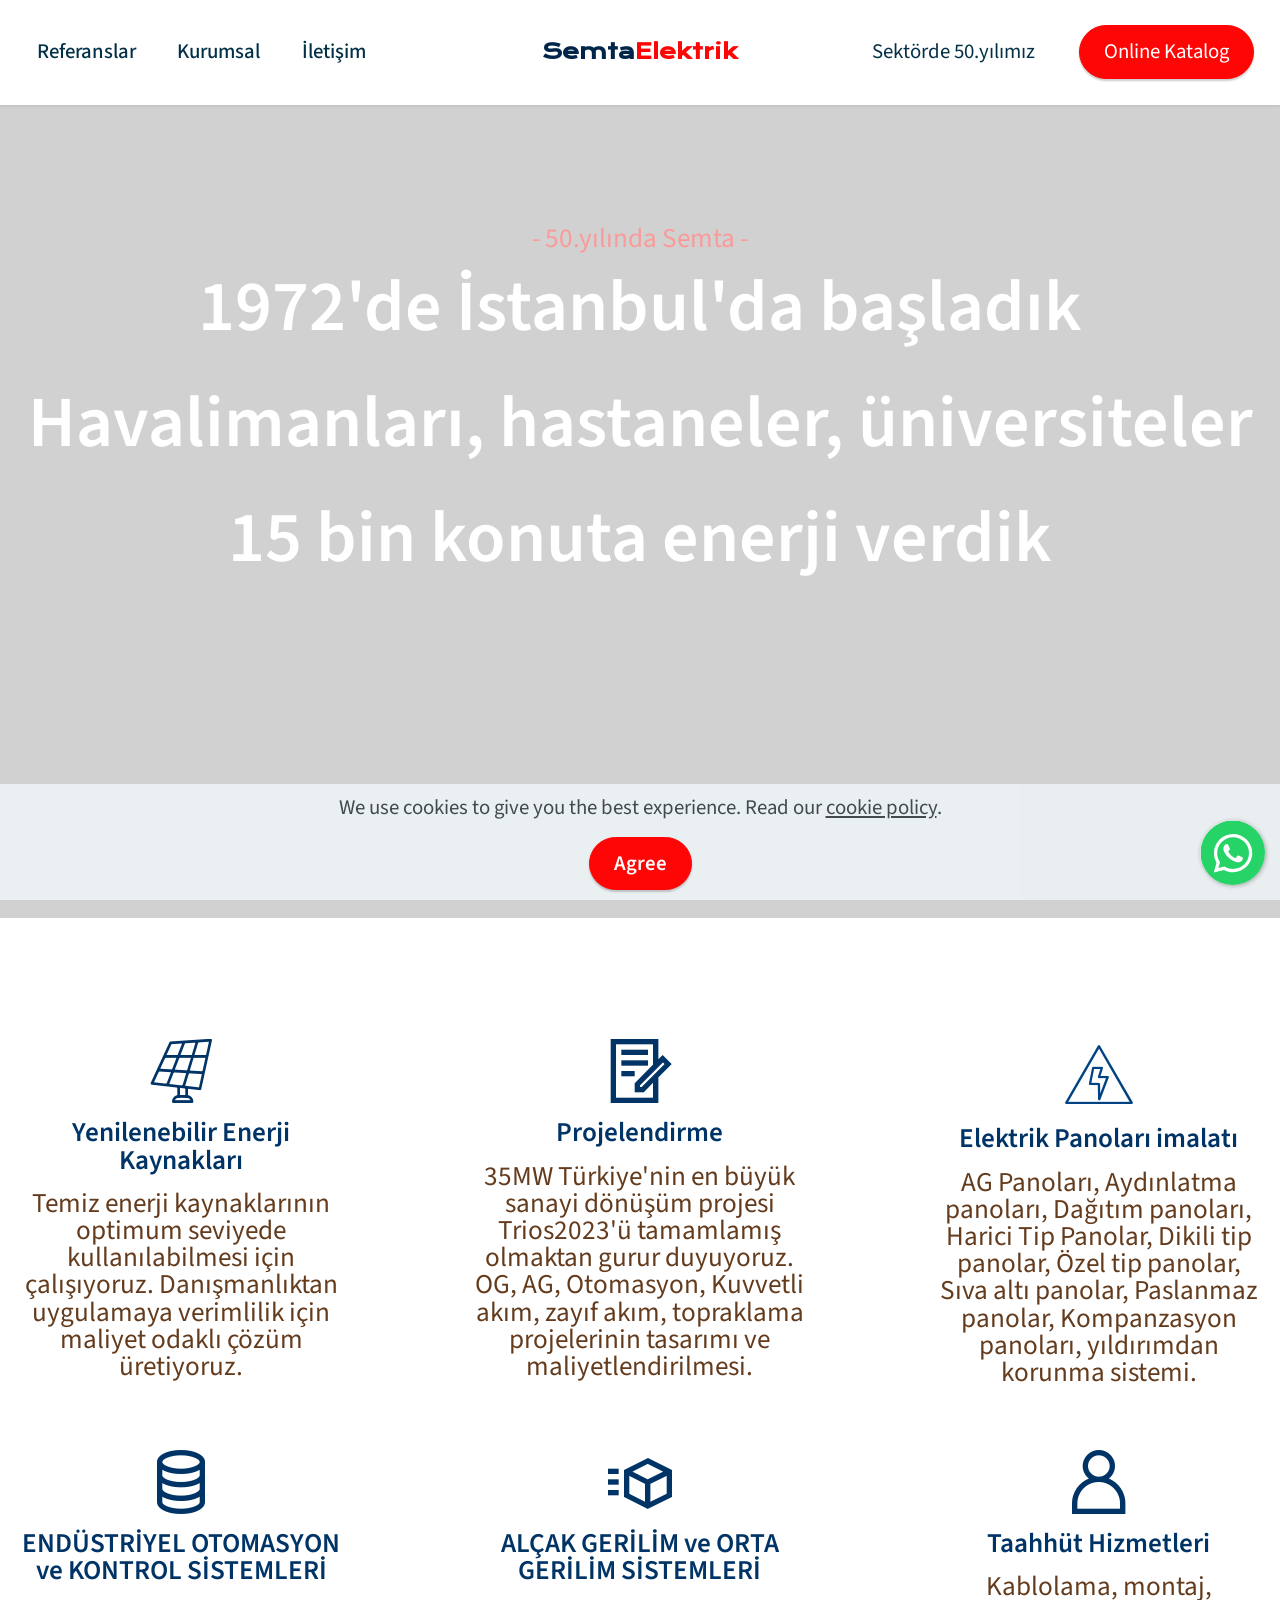
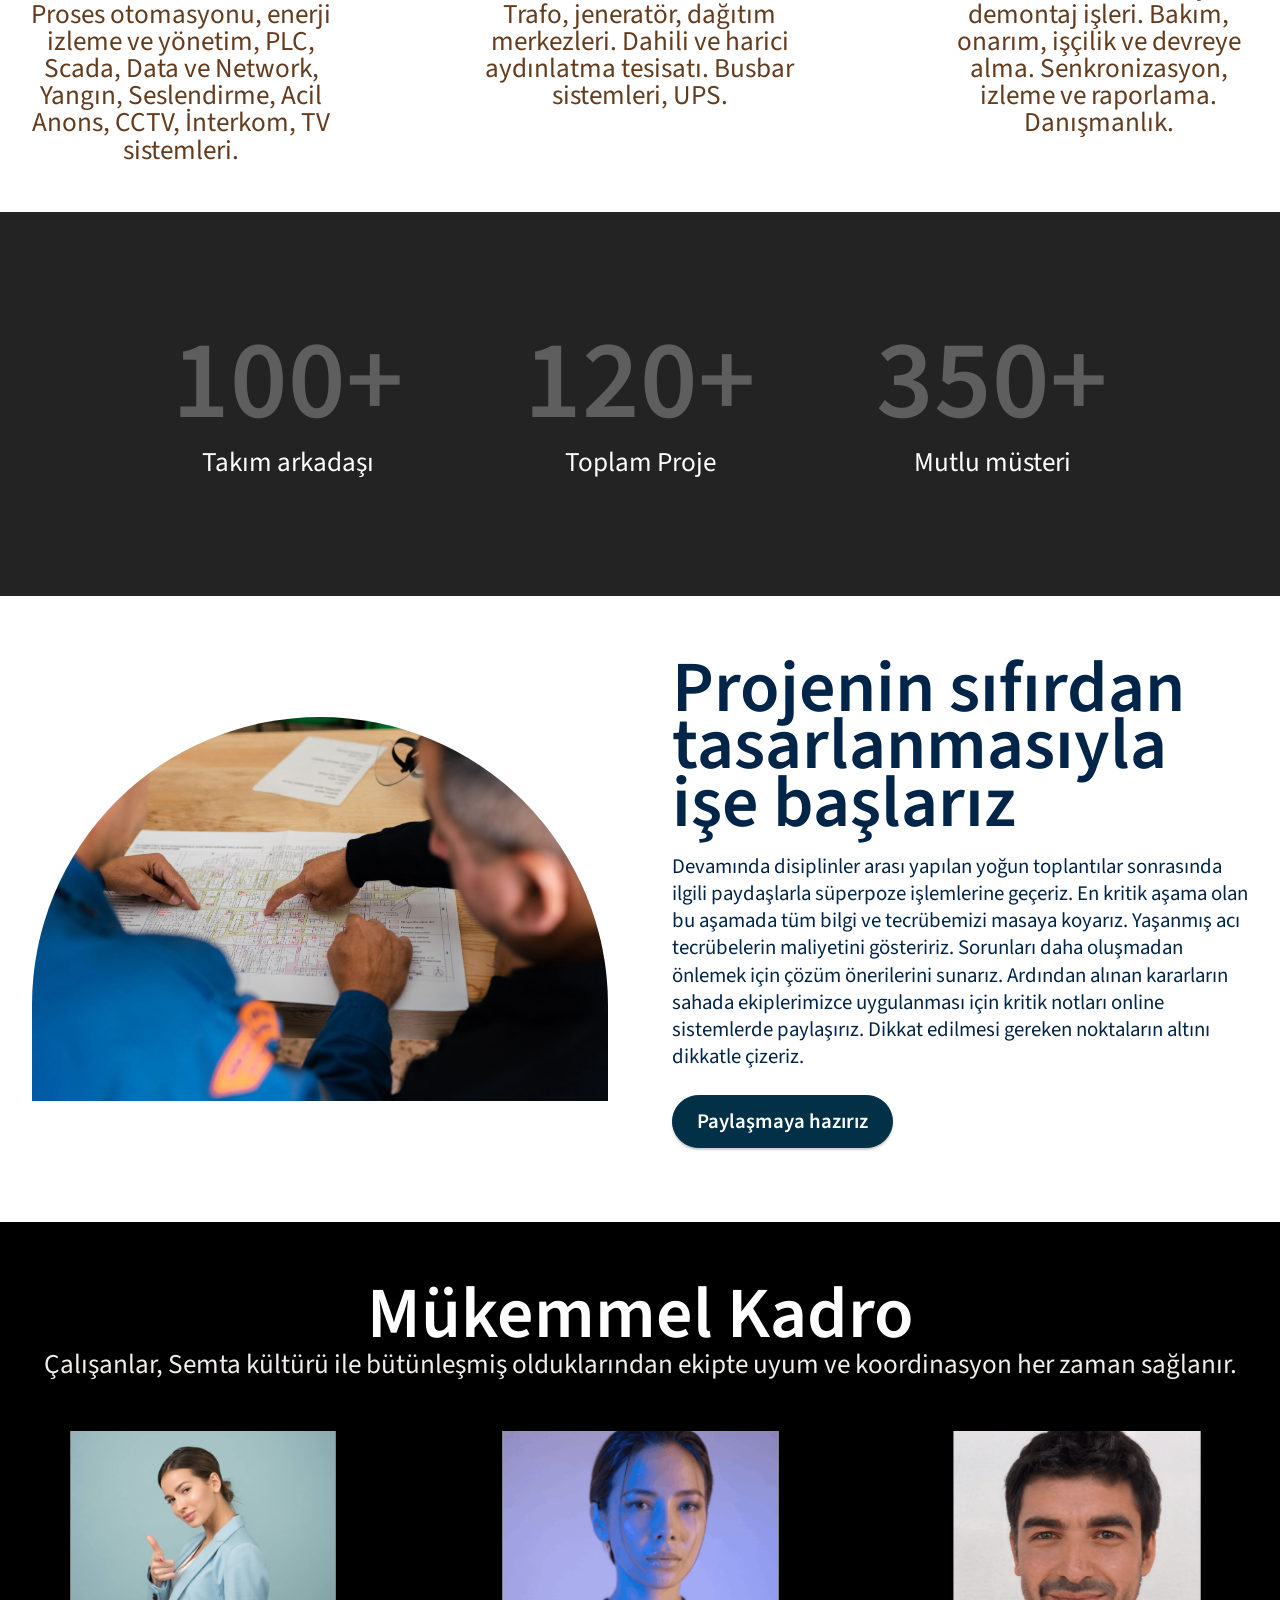
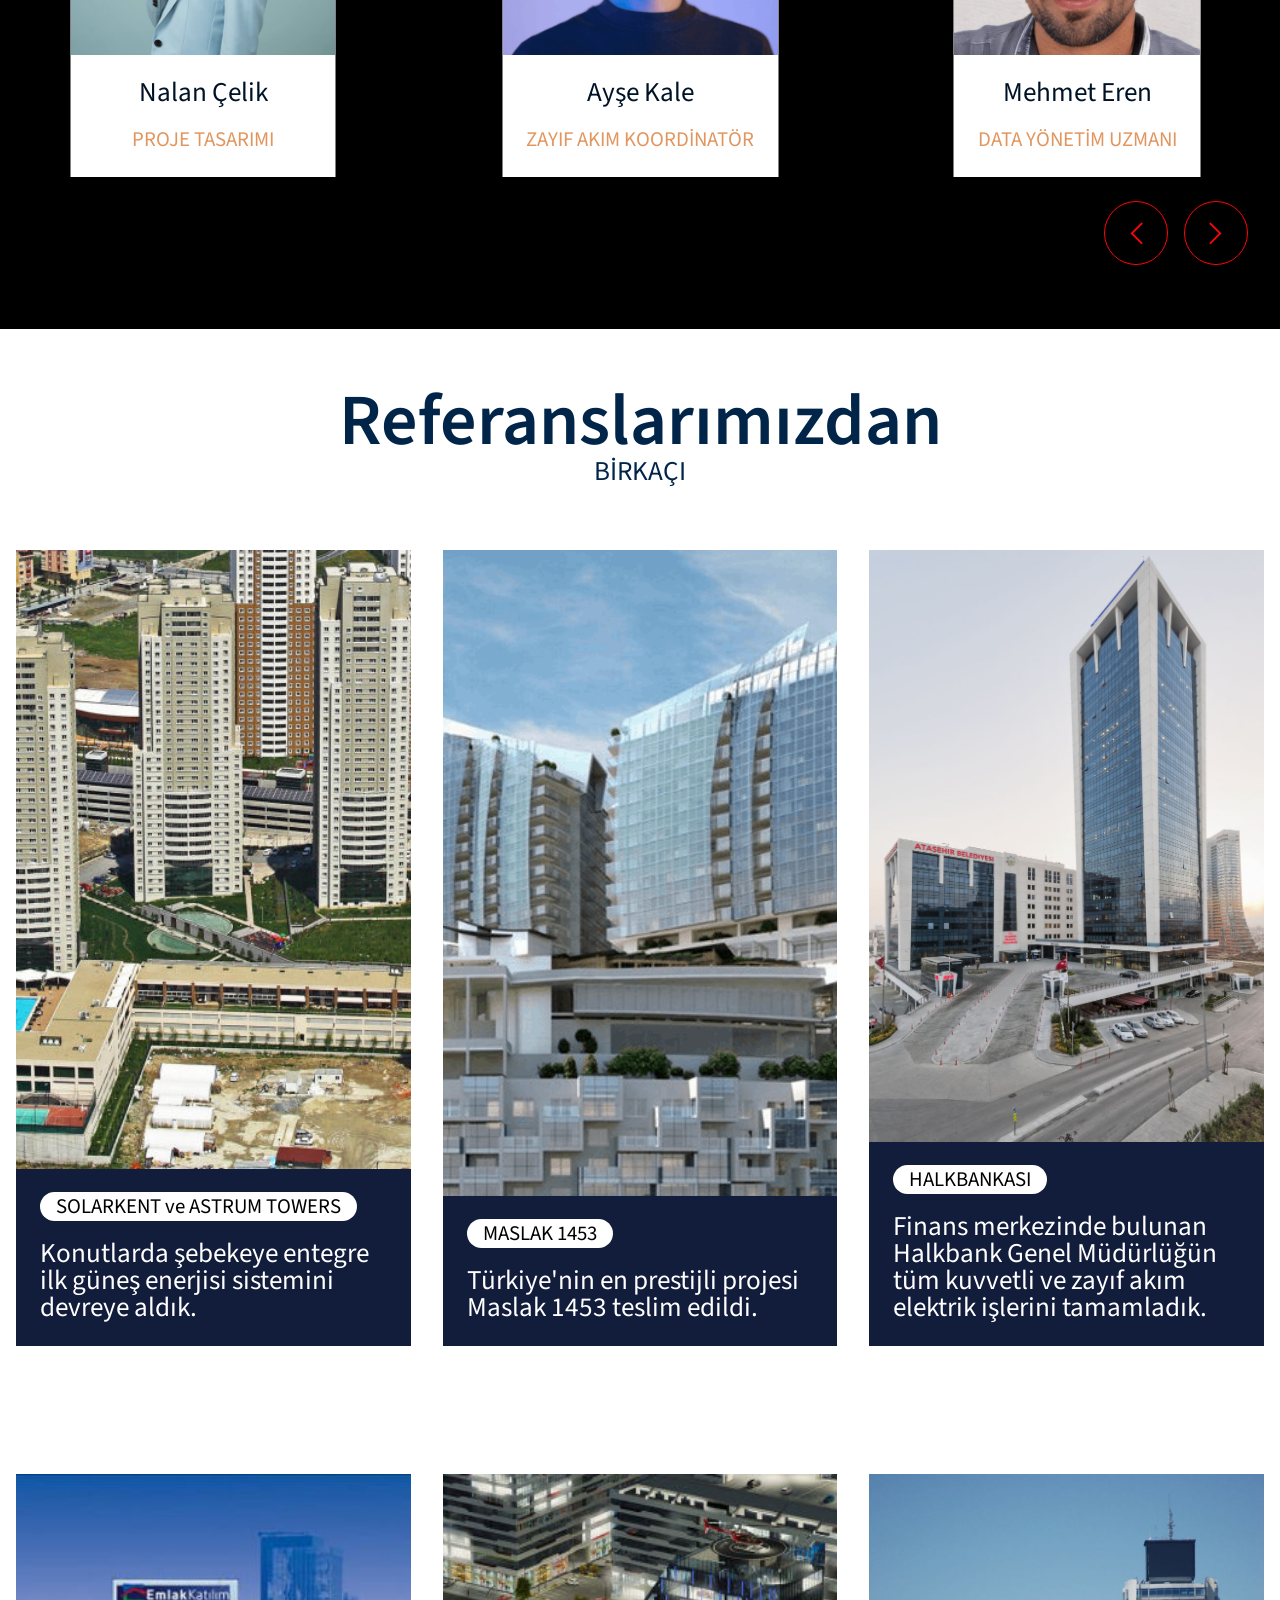
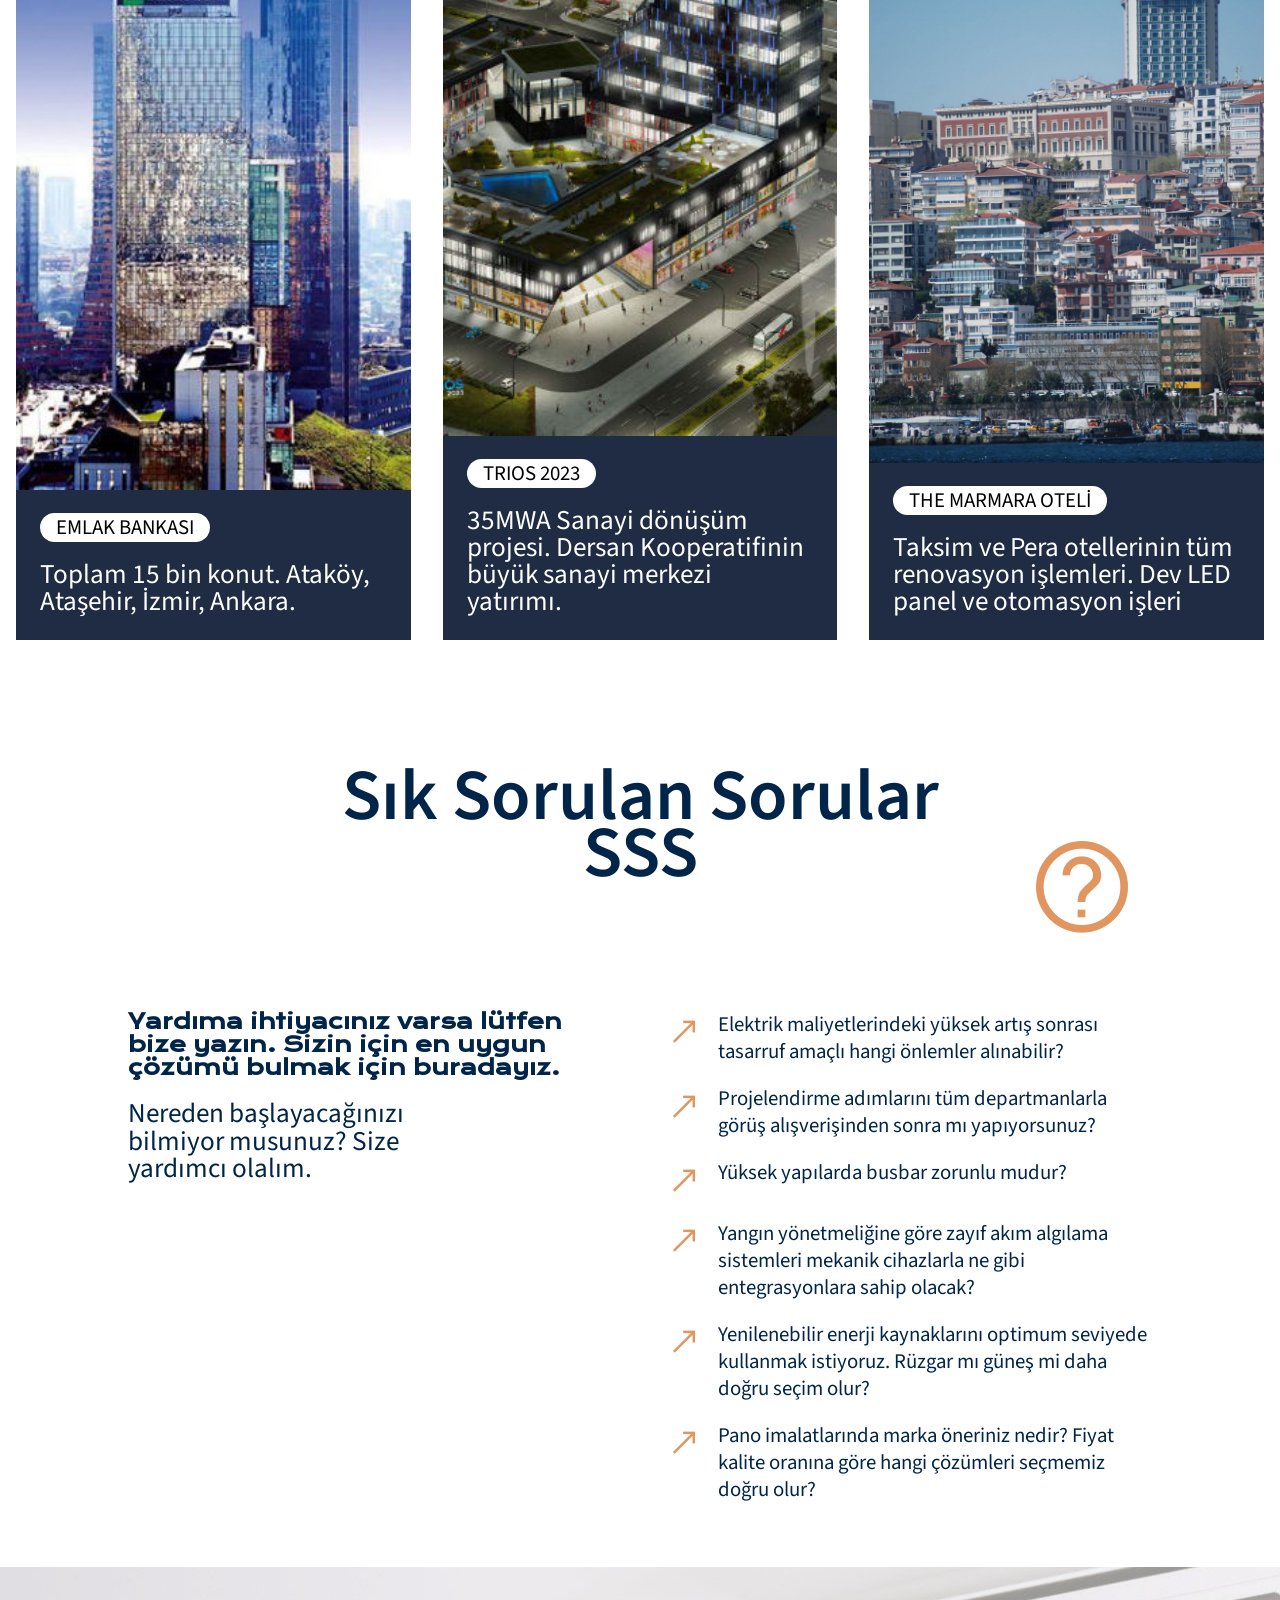
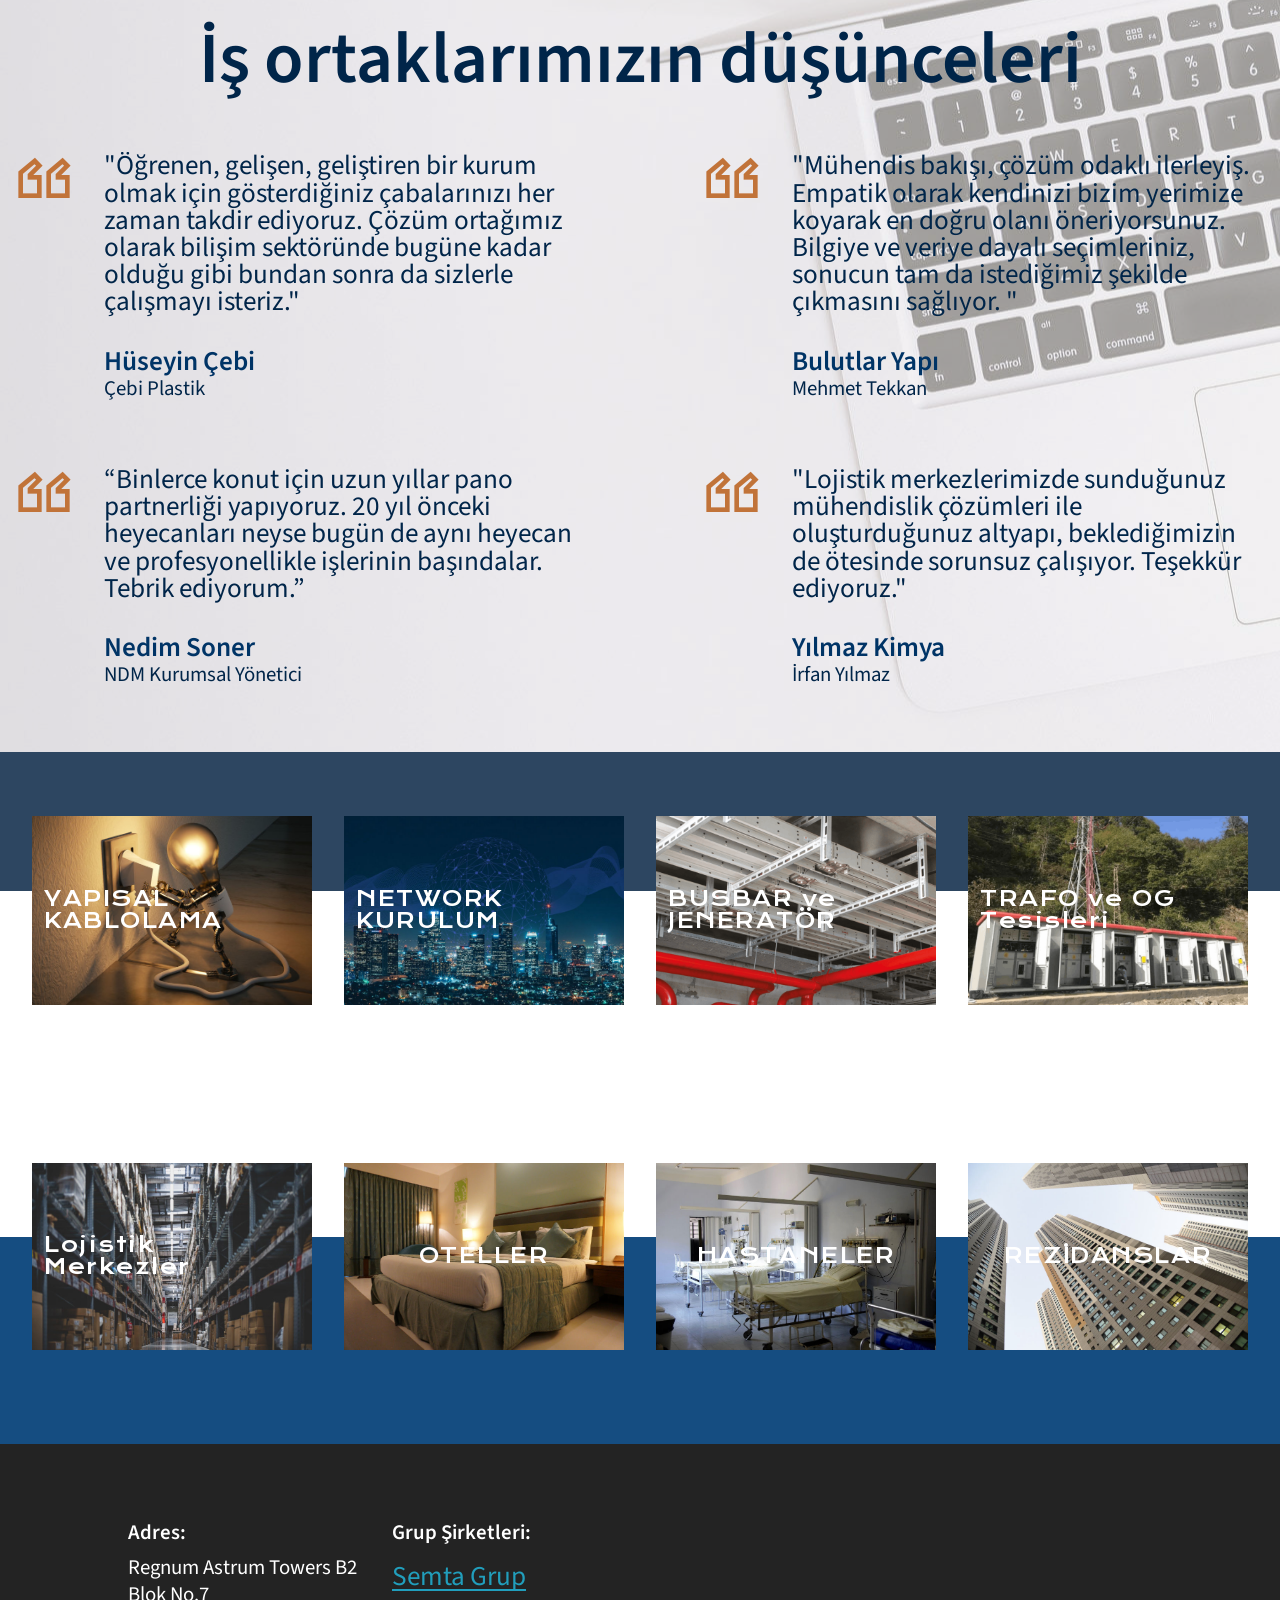
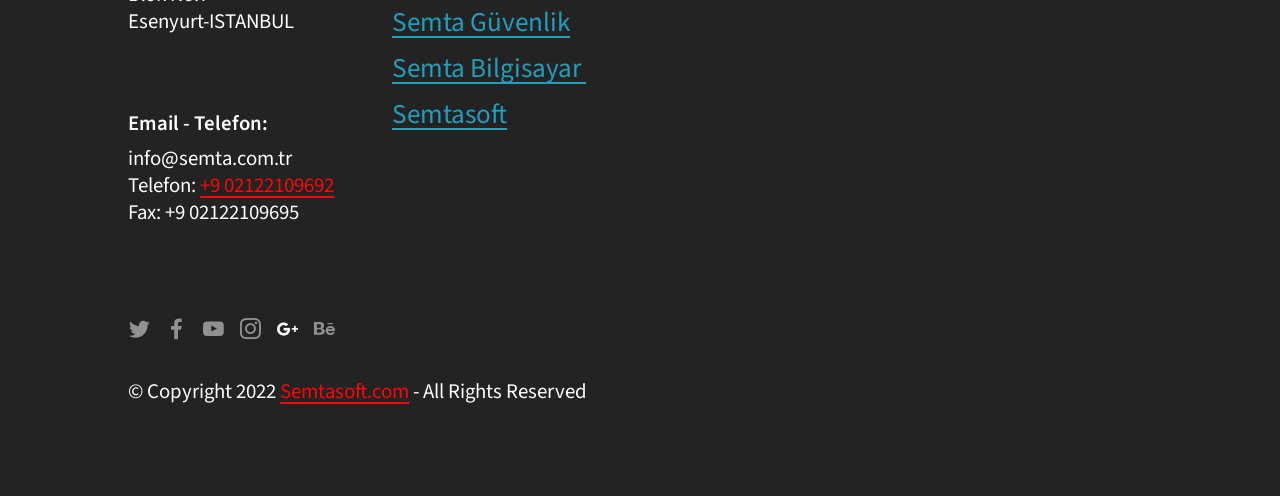
<file: index.html>
<!DOCTYPE html>
<html  >
<head>
  
  <meta charset="UTF-8">
  <meta http-equiv="X-UA-Compatible" content="IE=edge">
  
  <meta name="twitter:card" content="summary_large_image"/>
  <meta name="twitter:image:src" content="assets/images/index-meta.png">
  <meta property="og:image" content="assets/images/index-meta.png">
  <meta name="twitter:title" content="Semta Elektrik İnşaat Sanayi Taahhüt Ticaret Limited Şirketi">
  <meta name="viewport" content="width=device-width, initial-scale=1, minimum-scale=1">
  <link rel="shortcut icon" href="assets/images/semtaelektrik-128x82-2.png" type="image/x-icon">
  <meta name="description" content="Sektörde 50 yıl. 15bin konut, havalimanları, hastaneler, oteller. Elektrik Alçak gerilim, Orta Gerilim, Zayıf akım altyapı ve üstyapı işleri. Projelendirme uygulama bakım ve destek hizmetleri.">
  
  
  <title>Semta Elektrik İnşaat Sanayi Taahhüt Ticaret Limited Şirketi</title>
  <link rel="stylesheet" href="assets/web/assets/mobirise-icons2/mobirise2.css">
  <link rel="stylesheet" href="assets/icon54/style.css">
  <link rel="stylesheet" href="assets/iconsMind/style.css">
  <link rel="stylesheet" href="assets/bootstrap/css/bootstrap.min.css">
  <link rel="stylesheet" href="assets/bootstrap/css/bootstrap-grid.min.css">
  <link rel="stylesheet" href="assets/bootstrap/css/bootstrap-reboot.min.css">
  <link rel="stylesheet" href="assets/web/assets/gdpr-plugin/gdpr-styles.css">
  <link rel="stylesheet" href="assets/chatbutton/floating-wpp.css">
  <link rel="stylesheet" href="assets/dropdown/css/style.css">
  <link rel="stylesheet" href="assets/socicon/css/styles.css">
  <link rel="stylesheet" href="assets/theme/css/style.css">
  <link rel="preload" href="https://fonts.googleapis.com/css?family=Source+Sans+Pro:200,200i,300,300i,400,400i,600,600i,700,700i,900,900i&display=swap" as="style" onload="this.onload=null;this.rel='stylesheet'">
  <noscript><link rel="stylesheet" href="https://fonts.googleapis.com/css?family=Source+Sans+Pro:200,200i,300,300i,400,400i,600,600i,700,700i,900,900i&display=swap"></noscript>
  <link rel="preload" href="https://fonts.googleapis.com/css?family=Krona+One:400&display=swap" as="style" onload="this.onload=null;this.rel='stylesheet'">
  <noscript><link rel="stylesheet" href="https://fonts.googleapis.com/css?family=Krona+One:400&display=swap"></noscript>
  <link rel="preload" as="style" href="assets/mobirise/css/mbr-additional.css"><link rel="stylesheet" href="assets/mobirise/css/mbr-additional.css" type="text/css">
  
  
  
  
<meta name="theme-color" content="#ff0606">
<link rel="manifest" href="manifest.json">
<script src="sw-connect.js"></script>
<meta name="apple-mobile-web-app-capable" content="yes">
<link rel="apple-touch-startup-image" media="(device-width: 320px) and (device-height: 568px) and (-webkit-device-pixel-ratio: 2) and (orientation: portrait)" href="assets/images/apple-launch-640x1136.png">
<link rel="apple-touch-startup-image" media="(device-width: 375px) and (device-height: 667px) and (-webkit-device-pixel-ratio: 2) and (orientation: portrait)" href="assets/images/apple-launch-750x1334.png">
<link rel="apple-touch-startup-image" media="(device-width: 414px) and (device-height: 736px) and (-webkit-device-pixel-ratio: 3) and (orientation: portrait)" href="assets/images/apple-launch-1242x2208.png">
<link rel="apple-touch-startup-image" media="(device-width: 375px) and (device-height: 812px) and (-webkit-device-pixel-ratio: 3) and (orientation: portrait)" href="assets/images/apple-launch-1125x2436.png">
<link rel="apple-touch-startup-image" media="(device-width: 768px) and (device-height: 1024px) and (-webkit-device-pixel-ratio: 2) and (orientation: portrait)" href="assets/images/apple-launch-1536x2048.png">
<link rel="apple-touch-startup-image" media="(device-width: 834px) and (device-height: 1112px) and (-webkit-device-pixel-ratio: 2) and (orientation: portrait)" href="assets/images/apple-launch-1668x2224.png">
<link rel="apple-touch-startup-image" media="(device-width: 1024px) and (device-height: 1366px) and (-webkit-device-pixel-ratio: 2) and (orientation: portrait)" href="assets/images/apple-launch-2048x2732.png">
<meta name="apple-mobile-web-app-status-bar-style" content="default">
<meta name="apple-mobile-web-app-title" content="Semtabilgisayar">
<link rel="apple-touch-icon" href="apple-touch-icon.png"></head>
<body>
  
  <section data-bs-version="5.1" class="menu menu1 cid-sREJNtW7VQ" once="menu" id="menu1-0">
    

    <nav class="navbar navbar-dropdown navbar-expand-lg">
        <div class="container-custom container">
            <div class="navbar-brand">
                
                <span class="navbar-caption-wrap"><a class="navbar-caption display-5" href="https://semtaelektrik.com"><strong>Semta</strong><span><strong>Elektrik</strong></span></a></span>
            </div>
            <button class="navbar-toggler" type="button" data-toggle="collapse" data-bs-toggle="collapse" data-target="#navbarSupportedContent" data-bs-target="#navbarSupportedContent" aria-controls="navbarNavAltMarkup" aria-expanded="false" aria-label="Toggle navigation">
                <div class="hamburger">
                    <span></span>
                    <span></span>
                    <span></span>
                    <span></span>
                </div>
            </button>
            <div class="collapse navbar-collapse" id="navbarSupportedContent">

                <div class="navbar-nav-container">
                    <ul class="navbar-nav nav-dropdown" data-app-modern-menu="true"><li class="nav-item"><a class="nav-link link text-info text-primary display-7" href="referanslar.html">Referanslar</a></li><li class="nav-item"><a class="nav-link link text-info text-primary display-7" href="kurumsals.html">Kurumsal</a></li>
                        <li class="nav-item"><a class="nav-link link text-info text-primary display-7" href="index.html#footer6-8">İletişim</a></li></ul>
                    
                </div>

                <div class="navbar-buttons mbr-section-btn"><a class="btn btn-info-outline display-7" href="#">Sektörde 50.yılımız</a>
                    <a class="btn btn-primary display-7" href="SemtaKatalogTantm2022_WEB.pdf" target="_blank">Online Katalog</a></div>
            </div>
        </div>
    </nav>
</section>

<section data-bs-version="5.1" class="header1 cid-sREJOrWGph" data-bg-video="https://player.vimeo.com/video/688804650?autoplay=0&amp;loop=0" id="header1-1">

    

    <div class="mbr-overlay" style="opacity: 0.2; background-color: rgb(26, 26, 26);"></div>

    <div class="align-center container">
        <div class="row justify-content-center">
            <div class="col-12 col-text col-lg-12">
                <p class="mbr-text label-text mbr-fonts-style mb-0 display-4">- 50.yılında Semta -<br><br></p>
                <h1 class="mbr-section-title mbr-fonts-style mb-0 display-2"><strong>1972'de İstanbul'da başladık<br><br>Havalimanları, hastaneler, üniversiteler</strong><br><br><strong>15 bin konuta enerji verdik<br></strong><br><br><strong><br></strong><strong><br></strong></h1>
                
            </div>
        </div>
    </div>
</section>

<section data-bs-version="5.1" class="features3 cid-sREKLYi93J" id="features3-2">

    
    
    <div class="container">
        <div class="row justify-content-center">
            <div class="text-container">
                <h2 class="mbr-section-title mbr-fonts-style align-center display-2"><strong>Hizmetlerimiz</strong></h2>
            </div>
            <div class="cards-container col-12">
                <div class="card">
                    <div class="card-wrapper">
                        <div class="icon-box">
                            <span class="mbr-iconfont icon54-v1-solar-panel" style="font-size: 64px; color: rgb(0, 52, 102); fill: rgb(0, 52, 102);"></span>
                        </div>
                        <div class="card-box">
                            <h4 class="card-title mbr-fonts-style display-4"><strong>Yenilenebilir Enerji Kaynakları</strong></h4>
                            <p class="card-text mbr-fonts-style display-4">Temiz enerji kaynaklarının optimum seviyede kullanılabilmesi için çalışıyoruz. Danışmanlıktan uygulamaya verimlilik için maliyet odaklı çözüm üretiyoruz.</p>
                        </div>
                    </div>
                </div>
                <div class="card">
                    <div class="card-wrapper">
                        <div class="icon-box">
                            <span class="mbr-iconfont mobi-mbri-contact-form mobi-mbri" style="font-size: 64px; color: rgb(0, 52, 102); fill: rgb(0, 52, 102);"></span>
                        </div>
                        <div class="card-box">
                            <h4 class="card-title mbr-fonts-style display-4"><strong>Projelendirme</strong></h4>
                            <p class="card-text mbr-fonts-style display-4">35MW Türkiye'nin en büyük sanayi dönüşüm projesi Trios2023'ü tamamlamış olmaktan gurur duyuyoruz. OG, AG, Otomasyon, Kuvvetli akım, zayıf akım, topraklama projelerinin tasarımı ve maliyetlendirilmesi.</p>
                        </div>
                    </div>
                </div>

                <div class="card">
                    <div class="card-wrapper">
                        <div class="icon-box">
                            <span class="mbr-iconfont imind-electricity" style="font-size: 70px; color: rgb(0, 67, 131); fill: rgb(0, 67, 131);"></span>
                        </div>
                        <div class="card-box">
                            <h4 class="card-title mbr-fonts-style display-4"><strong>Elektrik Panoları imalatı</strong></h4>
                            <p class="card-text mbr-fonts-style display-4">AG Panoları, Aydınlatma panoları, Dağıtım panoları, Harici Tip Panolar, Dikili tip panolar, Özel tip panolar, Sıva altı panolar, Paslanmaz panolar, Kompanzasyon panoları, yıldırımdan korunma sistemi.</p>
                        </div>
                    </div>
                </div>
                <div class="card">
                    <div class="card-wrapper">
                        <div class="icon-box">
                            <span class="mbr-iconfont mobi-mbri-database mobi-mbri" style="font-size: 64px; color: rgb(0, 52, 102); fill: rgb(0, 52, 102);"></span>
                        </div>
                        <div class="card-box">
                            <h4 class="card-title mbr-fonts-style display-4"><strong>ENDÜSTRİYEL OTOMASYON ve KONTROL SİSTEMLERİ</strong></h4>
                            <p class="card-text mbr-fonts-style display-4">Proses otomasyonu, enerji izleme ve yönetim, PLC, Scada, Data ve Network, Yangın, Seslendirme, Acil Anons, CCTV, İnterkom, TV sistemleri.</p>
                        </div>
                    </div>
                </div>


                <div class="card">
                    <div class="card-wrapper">
                        <div class="icon-box">
                            <span class="mbr-iconfont mobi-mbri-delivery mobi-mbri" style="font-size: 64px; color: rgb(0, 52, 102); fill: rgb(0, 52, 102);"></span>
                        </div>
                        <div class="card-box">
                            <h4 class="card-title mbr-fonts-style display-4"><strong>ALÇAK GERİLİM ve ORTA GERİLİM SİSTEMLERİ</strong></h4>
                            <p class="card-text mbr-fonts-style display-4">Trafo, jeneratör, dağıtım merkezleri. Dahili ve harici aydınlatma tesisatı. Busbar sistemleri, UPS.</p>
                        </div>
                    </div>
                </div>
                <div class="card">
                    <div class="card-wrapper">
                        <div class="icon-box">
                            <span class="mbr-iconfont mobi-mbri-user mobi-mbri" style="font-size: 64px; color: rgb(0, 52, 102); fill: rgb(0, 52, 102);"></span>
                        </div>
                        <div class="card-box">
                            <h4 class="card-title mbr-fonts-style display-4"><strong>Taahhüt Hizmetleri</strong></h4>
                            <p class="card-text mbr-fonts-style display-4">Kablolama, montaj, demontaj işleri. Bakım, onarım, işçilik ve devreye alma. Senkronizasyon, izleme ve raporlama. Danışmanlık.</p>
                        </div>
                    </div>
                </div>
            </div>
        </div>
    </div>
</section>

<section data-bs-version="5.1" class="features7 cid-sREM8ElcnR" id="features7-3">

    

    

    <div class="align-center container">
        <div class="row justify-content-center">
            <div class="col-12 col-text col-lg-12">
                
                <div class="advantages-container">
                    <div class="advantage">
                        <p class="mbr-text advantage-title align-center mbr-fonts-style mb-0 display-1"><strong>100+</strong></p>
                        <p class="mbr-text advantage-text align-center mbr-fonts-style mb-0 display-4">
                            Takım arkadaşı</p>
                    </div>
                    <div class="advantage">
                        <p class="mbr-text advantage-title align-center mbr-fonts-style mb-0 display-1"><strong>120+</strong></p>
                        <p class="mbr-text advantage-text align-center mbr-fonts-style mb-0 display-4">
                            Toplam Proje</p>
                    </div>
                    <div class="advantage">
                        <p class="mbr-text advantage-title align-center mbr-fonts-style mb-0 display-1"><strong>350+</strong></p>
                        <p class="mbr-text advantage-text align-center mbr-fonts-style mb-0 display-4">
                            Mutlu müsteri</p>
                    </div>
                </div>
            </div>
        </div>
    </div>
</section>

<section data-bs-version="5.1" class="features2 cid-sREMxWnRvW" id="features2-4">

    

    

    <div class="container-fluid">
        <div class="row justify-content-center">
            <div class="col-12 col-md col-text">
                <div class="text-wrapper">
                    <h1 class="mbr-section-title mbr-fonts-style display-2"><strong>Projenin sıfırdan tasarlanmasıyla işe başlarız</strong></h1>
                    <p class="mbr-text mbr-fonts-style mb-0 display-7">
                        Devamında disiplinler arası yapılan yoğun toplantılar sonrasında ilgili paydaşlarla süperpoze işlemlerine geçeriz. En kritik aşama olan bu aşamada tüm bilgi ve tecrübemizi masaya koyarız. Yaşanmış acı tecrübelerin maliyetini gösteririz. Sorunları daha oluşmadan önlemek için çözüm önerilerini sunarız. Ardından alınan kararların sahada ekiplerimizce uygulanması için kritik notları online sistemlerde paylaşırız. Dikkat edilmesi gereken noktaların altını dikkatle çizeriz.&nbsp;</p>
                    <div class="btn-container">
                        <div class="mbr-section-btn"><a class="btn btn-info display-7" href="#bottom">Paylaşmaya hazırız</a></div>
                    </div>
                </div>
            </div>
            <div class="col-12 col-md-6 image-wrapper">
                <img src="[data-uri]" alt="" loading="lazy" class="lazyload" data-src="assets/images/mbr-1709x1140.jpg">
            </div>
        </div>
    </div>
</section>

<section data-bs-version="5.1" class="slider1 mbr-embla cid-sRENrB5LZj" id="slider1-6">
    
    
    <div class="position-relative">
        <div class="container">
            <div class="row">
                <div class="mbr-section-head">
                    <div class="section-title-container">
                        <h4 class="mbr-section-title mbr-fonts-style mb-0 display-2"><strong>Mükemmel Kadro</strong></h4>
                        
                    </div>
                    <h5 class="mbr-section-subtitle mbr-fonts-style mb-0 mt-2 display-4">Çalışanlar, Semta kültürü ile bütünleşmiş olduklarından ekipte uyum ve koordinasyon her zaman sağlanır.</h5>
                </div>
            </div>
        </div>
        <div class="embla" data-skip-snaps="true" data-align="center" data-contain-scroll="trimSnaps" data-loop="true" data-auto-play-interval="5" data-draggable="true">
            <div class="embla__viewport container">
                <div class="embla__container">
                    <div class="embla__slide slider-image item active" style="margin-left: 1rem; margin-right: 1rem;">
                        <div class="slide-content">
                            <div class="item-wrapper">
                                <div class="item-img">
                                    <img src="[data-uri]" alt="" title="" loading="lazy" class="lazyload" data-src="assets/images/h7-640x640.png">
                                    <div class="img-filter"></div>
                                </div>
                            </div>
                            <div class="item-content">
                                
                                <p class="item-subtitle mbr-fonts-style mb-0 display-4">Ayşe Kale</p>
                                <p class="mbr-text mbr-fonts-style mb-0 display-7">ZAYIF AKIM KOORDİNATÖR</p>
                            </div>
                            
                        </div>
                    </div>
                    <div class="embla__slide slider-image item" style="margin-left: 1rem; margin-right: 1rem;">
                        <div class="slide-content">
                            <div class="item-wrapper">
                                <div class="item-img">
                                    <img src="[data-uri]" alt="" title="" data-slide-to="1" data-bs-slide-to="1" loading="lazy" class="lazyload" data-src="assets/images/harun-640x640.png">
                                    <div class="img-filter"></div>
                                </div>
                            </div>
                            <div class="item-content">
                                
                                <p class="item-subtitle mbr-fonts-style mb-0 display-4">Mehmet Eren</p>
                                <p class="mbr-text mbr-fonts-style mb-0 display-7">DATA YÖNETİM UZMANI</p>
                            </div>
                            
                        </div>
                    </div><div class="embla__slide slider-image item" style="margin-left: 1rem; margin-right: 1rem;">
                        <div class="slide-content">
                            <div class="item-wrapper">
                                <div class="item-img">
                                    <img src="[data-uri]" alt="" title="" data-slide-to="2" data-bs-slide-to="2" loading="lazy" class="lazyload" data-src="assets/images/h6-640x640.png">
                                    <div class="img-filter"></div>
                                </div>
                            </div>
                            <div class="item-content">
                                
                                <p class="item-subtitle mbr-fonts-style mb-0 display-4">Ömer Faruk</p>
                                <p class="mbr-text mbr-fonts-style mb-0 display-7">SERVER VE BULUT UYGULAMALARI</p>
                            </div>
                            
                        </div>
                    </div>
                    <div class="embla__slide slider-image item" style="margin-left: 1rem; margin-right: 1rem;">
                        <div class="slide-content">
                            <div class="item-wrapper">
                                <div class="item-img">
                                    <img src="[data-uri]" alt="" title="" data-slide-to="3" data-bs-slide-to="3" loading="lazy" class="lazyload" data-src="assets/images/h5-640x640.png">
                                    <div class="img-filter"></div>
                                </div>
                            </div>
                            <div class="item-content">
                                
                                <p class="item-subtitle mbr-fonts-style mb-0 display-4">Nurettin Turgut</p>
                                <p class="mbr-text mbr-fonts-style mb-0 display-7">NETWORK EXPERT</p>
                            </div>
                            
                        </div>
                    </div><div class="embla__slide slider-image item" style="margin-left: 1rem; margin-right: 1rem;">
                        <div class="slide-content">
                            <div class="item-wrapper">
                                <div class="item-img">
                                    <img src="[data-uri]" alt="" title="" data-slide-to="4" data-bs-slide-to="4" loading="lazy" class="lazyload" data-src="assets/images/pexels-heitor-verdi-2169434.jpg">
                                    <div class="img-filter"></div>
                                </div>
                            </div>
                            <div class="item-content">
                                
                                <p class="item-subtitle mbr-fonts-style mb-0 display-4">Nihal Karaca&nbsp;</p>
                                <p class="mbr-text mbr-fonts-style mb-0 display-7">FİNANS UZMANI</p>
                            </div>
                            
                        </div>
                    </div>
                    
                    
                    <div class="embla__slide slider-image item" style="margin-left: 1rem; margin-right: 1rem;">
                        <div class="slide-content">
                            <div class="item-wrapper">
                                <div class="item-img">
                                    <img src="[data-uri]" alt="" title="" data-slide-to="5" data-bs-slide-to="5" loading="lazy" class="lazyload" data-src="assets/images/pexels-moose-photos-1036622.jpg">
                                    <div class="img-filter"></div>
                                </div>
                            </div>
                            <div class="item-content">
                                
                                <p class="item-subtitle mbr-fonts-style mb-0 display-4">Nalan Çelik</p>
                                <p class="mbr-text mbr-fonts-style mb-0 display-7">PROJE TASARIMI</p>
                            </div>
                            
                        </div>
                    </div>
                </div>
            </div>
            <div class="container">
                <div class="embla__button-container">
                    <button class="embla__button embla__button--prev">
                        <span class="mobi-mbri mobi-mbri-arrow-prev mbr-iconfont" aria-hidden="true"></span>
                        <span class="sr-only visually-hidden visually-hidden">Previous</span>
                    </button>
                    <button class="embla__button embla__button--next">
                        <span class="mobi-mbri mobi-mbri-arrow-next mbr-iconfont" aria-hidden="true"></span>
                        <span class="sr-only visually-hidden visually-hidden">Next</span>
                    </button>
                </div>
            </div>
        </div>
    </div>
</section>

<section data-bs-version="5.1" class="slider1 cid-sREPSOZyyz" id="gallery2-8">
    
    
    <div class="container">
        <div class="row">
            <div class="mbr-section-head">
                <div class="section-title-container">
                    <h4 class="mbr-section-title mbr-fonts-style mb-0 display-2"><strong>Referanslarımızdan</strong></h4>
                </div>
                <h5 class="mbr-section-subtitle mbr-fonts-style mb-0 mt-2 display-4">BİRKAÇI</h5>
            </div>
        </div>
    </div>
    <div class="embla__viewport container">
        <div class="embla__container">
            <div class="embla__slide slider-image item col-12 col-md-6 col-lg-4">
                <div class="sl-content">
                    <div class="item-wrap">
                        <div class="item-img">
                            <img src="[data-uri]" alt="" title="" loading="lazy" class="lazyload" data-src="assets/images/regnumastrumtowers-810x512.jpg">
                            <div class="img-filter"></div>
                        </div>
                    </div>
                    <div class="item-content">
                        <div class="item-title-container">
                            <p class="item-title mbr-fonts-style mb-0 display-7"><span>SOLARKENT ve ASTRUM TOWERS</span></p>
                        </div>
                        <p class="item-subtitle mbr-fonts-style mb-0 display-4">Konutlarda şebekeye entegre ilk güneş enerjisi sistemini devreye aldık.</p>
                        
                    </div>
                    
                </div>
            </div>
            <div class="embla__slide slider-image item  col-12 col-md-6 col-lg-4">
                <div class="sl-content">
                    <div class="item-wrap">
                        <div class="item-img">
                            <img src="[data-uri]" alt="" title="" loading="lazy" class="lazyload" data-src="assets/images/maslak1453-686x462.png">
                            <div class="img-filter"></div>
                        </div>
                    </div>
                    <div class="item-content">
                        <div class="item-title-container">
                            <p class="item-title mbr-fonts-style mb-0 display-7"><span>MASLAK 1453</span></p>
                        </div>
                        <p class="item-subtitle mbr-fonts-style mb-0 display-4">Türkiye'nin en prestijli projesi Maslak 1453 teslim edildi.</p>
                        
                    </div>
                    
                </div>
            </div>
            <div class="embla__slide slider-image item  col-12 col-md-6 col-lg-4">
                <div class="sl-content">
                    <div class="item-wrap">
                        <div class="item-img">
                            <img src="[data-uri]" alt="" title="" loading="lazy" class="lazyload" data-src="assets/images/halkbankatasehir-2022-810x1215.jpg">
                            <div class="img-filter"></div>
                        </div>
                    </div>
                    <div class="item-content">
                        <div class="item-title-container">
                            <p class="item-title mbr-fonts-style mb-0 display-7"><span>HALKBANKASI</span></p>
                        </div>
                        <p class="item-subtitle mbr-fonts-style mb-0 display-4">Finans merkezinde bulunan Halkbank Genel Müdürlüğün tüm kuvvetli ve zayıf akım elektrik işlerini tamamladık.</p>
                        
                    </div>
                    
                </div>
            </div>
        </div>
    </div>
</section>

<section data-bs-version="5.1" class="slider1 cid-t0eqFzgENi" id="gallery2-6">
    
    
    <div class="container">
        <div class="row">
            
        </div>
    </div>
    <div class="embla__viewport container">
        <div class="embla__container">
            <div class="embla__slide slider-image item col-12 col-md-6 col-lg-4">
                <div class="sl-content">
                    <div class="item-wrap">
                        <div class="item-img">
                            <img src="[data-uri]" alt="" title="" loading="lazy" class="lazyload" data-src="assets/images/emlakbank-810x456.jpg">
                            <div class="img-filter"></div>
                        </div>
                    </div>
                    <div class="item-content">
                        <div class="item-title-container">
                            <p class="item-title mbr-fonts-style mb-0 display-7"><span>EMLAK BANKASI</span></p>
                        </div>
                        <p class="item-subtitle mbr-fonts-style mb-0 display-4">Toplam 15 bin konut. Ataköy, Ataşehir, İzmir, Ankara.&nbsp;</p>
                        
                    </div>
                    
                </div>
            </div>
            <div class="embla__slide slider-image item  col-12 col-md-6 col-lg-4">
                <div class="sl-content">
                    <div class="item-wrap">
                        <div class="item-img">
                            <img src="[data-uri]" alt="" title="" loading="lazy" class="lazyload" data-src="assets/images/trios2023-3-810x398.jpg">
                            <div class="img-filter"></div>
                        </div>
                    </div>
                    <div class="item-content">
                        <div class="item-title-container">
                            <p class="item-title mbr-fonts-style mb-0 display-7"><span>TRIOS 2023</span></p>
                        </div>
                        <p class="item-subtitle mbr-fonts-style mb-0 display-4">35MWA Sanayi dönüşüm projesi. Dersan Kooperatifinin büyük sanayi merkezi yatırımı.&nbsp;</p>
                        
                    </div>
                    
                </div>
            </div>
            <div class="embla__slide slider-image item  col-12 col-md-6 col-lg-4">
                <div class="sl-content">
                    <div class="item-wrap">
                        <div class="item-img">
                            <img src="[data-uri]" alt="" title="" loading="lazy" class="lazyload" data-src="assets/images/mbr-810x1210.jpg">
                            <div class="img-filter"></div>
                        </div>
                    </div>
                    <div class="item-content">
                        <div class="item-title-container">
                            <p class="item-title mbr-fonts-style mb-0 display-7"><span>THE MARMARA OTELİ</span></p>
                        </div>
                        <p class="item-subtitle mbr-fonts-style mb-0 display-4">Taksim ve Pera otellerinin tüm renovasyon işlemleri. Dev LED panel ve otomasyon işleri</p>
                        
                    </div>
                    
                </div>
            </div>
        </div>
    </div>
</section>

<section data-bs-version="5.1" class="content1 cid-sRERbAjxmq" id="content1-a">

    

    

    <div class="align-center container">
        <div class="row justify-content-center">
            <div class="col-12 col-text col-lg-12">
                <p class="mbr-text mbr-fonts-style align-center mb-0 display-2"><strong>
                    Sık Sorulan Sorular</strong><br><strong>SSS</strong></p>
                <div class="icon-box">
                    <span class="mbr-iconfont mobi-mbri-help mobi-mbri" style="font-size: 92px;"></span>
                </div>
            </div>
        </div>
    </div>
</section>

<section data-bs-version="5.1" class="features5 cid-sREQMsHa2x" id="features5-9">

    

    

    <div class="container">
        <div class="row justify-content-center">
            <div class="col-12 col-lg-6 col-text">
                <div class="text-wrapper">
                    <h1 class="mbr-section-title mbr-fonts-style display-5"><strong>Yardıma ihtiyacınız varsa lütfen bize yazın. Sizin için en uygun çözümü bulmak için buradayız.</strong></h1>
                    <p class="mbr-text mbr-fonts-style mb-0 display-4">
                        Nereden başlayacağınızı bilmiyor musunuz? Size yardımcı olalım.</p>
                </div>
            </div>
            <div class="col-12 col-lg-6 col-card">
                <div class="cards-container">
                    <div class="card">
                        <div class="icon-box">
                            <span class="mbr-iconfont mobi-mbri-right mobi-mbri" style="font-size: 30px;"></span>
                        </div>
                        <p class="card-text mbr-fonts-style mb-0 display-7">Elektrik maliyetlerindeki yüksek artış sonrası tasarruf amaçlı hangi önlemler alınabilir?</p>
                    </div>
                    <div class="card">
                        <div class="icon-box">
                            <span class="mbr-iconfont mobi-mbri-right mobi-mbri" style="font-size: 30px;"></span>
                        </div>
                        <p class="card-text mbr-fonts-style mb-0 display-7">
                            Projelendirme adımlarını tüm departmanlarla görüş alışverişinden sonra mı yapıyorsunuz?</p>
                    </div>
                    <div class="card">
                        <div class="icon-box">
                            <span class="mbr-iconfont mobi-mbri-right mobi-mbri" style="font-size: 30px;"></span>
                        </div>
                        <p class="card-text mbr-fonts-style mb-0 display-7">
                            Yüksek yapılarda busbar zorunlu mudur?</p>
                    </div>
                    <div class="card">
                        <div class="icon-box">
                            <span class="mbr-iconfont mobi-mbri-right mobi-mbri" style="font-size: 30px;"></span>
                        </div>
                        <p class="card-text mbr-fonts-style mb-0 display-7">
                            Yangın yönetmeliğine göre zayıf akım algılama sistemleri mekanik cihazlarla ne gibi entegrasyonlara sahip olacak?
                        </p>
                    </div>
                    <div class="card">
                        <div class="icon-box">
                            <span class="mbr-iconfont mobi-mbri-right mobi-mbri" style="font-size: 30px;"></span>
                        </div>
                        <p class="card-text mbr-fonts-style mb-0 display-7">
                            Yenilenebilir enerji kaynaklarını optimum seviyede kullanmak istiyoruz. Rüzgar mı güneş mi daha doğru seçim olur?</p>
                    </div>
                    <div class="card">
                        <div class="icon-box">
                            <span class="mbr-iconfont mobi-mbri-right mobi-mbri" style="font-size: 30px;"></span>
                        </div>
                        <p class="card-text mbr-fonts-style mb-0 display-7">
                            Pano imalatlarında marka öneriniz nedir? Fiyat kalite oranına göre hangi çözümleri seçmemiz doğru olur?</p>
                    </div>
                </div>
            </div>
        </div>
    </div>
</section>

<section data-bs-version="5.1" class="people1 cid-sRESk2744f" id="people1-c">

    
    <div class="mbr-overlay" style="opacity: 0.6; background-color: rgb(240, 237, 235);">
    </div>
    <div class="container">
        <div class="row justify-content-center">
            <div class="text-container">
                <h2 class="mbr-section-title mbr-fonts-style align-center display-2"><strong>İş ortaklarımızın düşünceleri</strong></h2>
            </div>
            <div class="cards-container col-12">
                <div class="card">
                    <div class="card-wrapper">
                        <div class="icon-box">
                            <span class="mbr-iconfont mobi-mbri-quote-left mobi-mbri" style="font-size: 56px;"></span>
                        </div>
                        <div class="card-box">
                            <h4 class="card-title mbr-fonts-style mb-0 display-4">"Öğrenen, gelişen, geliştiren bir kurum olmak için gösterdiğiniz çabalarınızı her zaman takdir ediyoruz. Çözüm ortağımız olarak bilişim sektöründe bugüne kadar olduğu gibi bundan sonra da sizlerle çalışmayı isteriz."</h4>
                            <div class="card-name-text">
                                <p class="card-name mbr-fonts-style mb-0 display-4"><strong>Hüseyin Çebi</strong></p>
                                <p class="card-prof mbr-fonts-style mb-0 display-7">Çebi Plastik</p>
                            </div>
                        </div>
                    </div>
                </div>
                <div class="card">
                    <div class="card-wrapper">
                        <div class="icon-box">
                            <span class="mbr-iconfont mobi-mbri-quote-left mobi-mbri" style="font-size: 56px;"></span>
                        </div>
                        <div class="card-box">
                            <h4 class="card-title mbr-fonts-style mb-0 display-4">"Mühendis bakışı, çözüm odaklı ilerleyiş. Empatik olarak kendinizi bizim yerimize koyarak en doğru olanı öneriyorsunuz. Bilgiye ve veriye dayalı seçimleriniz, sonucun tam da istediğimiz şekilde çıkmasını sağlıyor. "</h4>
                            <div class="card-name-text">
                                <p class="card-name mbr-fonts-style mb-0 display-4"><strong>Bulutlar Yapı</strong></p>
                                <p class="card-prof mbr-fonts-style mb-0 display-7">Mehmet Tekkan</p>
                            </div>
                        </div>
                    </div>
                </div>

                <div class="card">
                    <div class="card-wrapper">
                        <div class="icon-box">
                            <span class="mbr-iconfont mobi-mbri-quote-left mobi-mbri" style="font-size: 56px;"></span>
                        </div>
                        <div class="card-box">
                            <h4 class="card-title mbr-fonts-style mb-0 display-4">“Binlerce konut için uzun yıllar pano partnerliği yapıyoruz. 20 yıl önceki heyecanları neyse bugün de aynı heyecan ve profesyonellikle işlerinin başındalar. Tebrik ediyorum.”</h4>
                            <div class="card-name-text">
                                <p class="card-name mbr-fonts-style mb-0 display-4"><strong>Nedim Soner</strong></p>
                                <p class="card-prof mbr-fonts-style mb-0 display-7">NDM Kurumsal Yönetici</p>
                            </div>
                        </div>
                    </div>
                </div>
                <div class="card">
                    <div class="card-wrapper">
                        <div class="icon-box">
                            <span class="mbr-iconfont mobi-mbri-quote-left mobi-mbri" style="font-size: 56px;"></span>
                        </div>
                        <div class="card-box">
                            <h4 class="card-title mbr-fonts-style mb-0 display-4">"Lojistik merkezlerimizde sunduğunuz mühendislik çözümleri ile oluşturduğunuz altyapı, beklediğimizin de ötesinde sorunsuz çalışıyor. Teşekkür ediyoruz."</h4>
                            <div class="card-name-text">
                                <p class="card-name mbr-fonts-style mb-0 display-4"><strong>Yılmaz Kimya</strong></p>
                                <p class="card-prof mbr-fonts-style mb-0 display-7">İrfan Yılmaz</p>
                            </div>
                        </div>
                    </div>
                </div>

                
                
            </div>
        </div>
    </div>
</section>

<section data-bs-version="5.1" class="contact3 cid-sZocrVVqIy" id="contact3-0">
    

    
    <div class="two_background"></div>
    
    <div class="container-fluid">
        
        <div class="row">
            <div class="item features-image сol-12 col-md-6 col-lg-3 active">
                <div class="item-wrapper">
                    <div class="item-img">
                        <img src="[data-uri]" data-slide-to="0" data-bs-slide-to="0" alt="" loading="lazy" class="lazyload" data-src="assets/images/mbr-838x471.jpg">
                        <div class="card_info">
                            <h4 class="card_title mb-0 mbr-fonts-style display-5">YAPISAL KABLOLAMA</h4>
                        </div>
                    </div>
                </div>
            </div><div class="item features-image сol-12 col-md-6 col-lg-3 active">
                <div class="item-wrapper">
                    <div class="item-img">
                        <img src="[data-uri]" data-slide-to="1" data-bs-slide-to="1" alt="" loading="lazy" class="lazyload" data-src="assets/images/mbr-838x530.jpg">
                        <div class="card_info">
                            <h4 class="card_title mb-0 mbr-fonts-style display-5">NETWORK KURULUM</h4>
                        </div>
                    </div>
                </div>
            </div><div class="item features-image сol-12 col-md-6 col-lg-3 active">
                <div class="item-wrapper">
                    <div class="item-img">
                        <img src="[data-uri]" data-slide-to="2" data-bs-slide-to="2" alt="" loading="lazy" class="lazyload" data-src="assets/images/busbar-838x564.png">
                        <div class="card_info">
                            <h4 class="card_title mb-0 mbr-fonts-style display-5">BUSBAR ve JENERATÖR</h4>
                        </div>
                    </div>
                </div>
            </div><div class="item features-image сol-12 col-md-6 col-lg-3 active">
                <div class="item-wrapper">
                    <div class="item-img">
                        <img src="[data-uri]" data-slide-to="3" data-bs-slide-to="3" alt="" loading="lazy" class="lazyload" data-src="assets/images/trafo-838x546.png">
                        <div class="card_info">
                            <h4 class="card_title mb-0 mbr-fonts-style display-5">TRAFO ve OG Tesisleri</h4>
                        </div>
                    </div>
                </div>
            </div>
        </div>
    </div>
</section>

<section data-bs-version="5.1" class="contact3 cid-t0esUsmqgW" id="contact3-7">
    

    
    <div class="two_background"></div>
    
    <div class="container-fluid">
        
        <div class="row">
            <div class="item features-image сol-12 col-md-6 col-lg-3 active">
                <div class="item-wrapper">
                    <div class="item-img">
                        <img src="[data-uri]" data-slide-to="0" data-bs-slide-to="0" alt="" loading="lazy" class="lazyload" data-src="assets/images/mbr-3-838x559.jpg">
                        <div class="card_info">
                            <h4 class="card_title mb-0 mbr-fonts-style display-5">Lojistik Merkezler</h4>
                        </div>
                    </div>
                </div>
            </div><div class="item features-image сol-12 col-md-6 col-lg-3 active">
                <div class="item-wrapper">
                    <div class="item-img">
                        <img src="[data-uri]" data-slide-to="1" data-bs-slide-to="1" alt="" loading="lazy" class="lazyload" data-src="assets/images/mbr-4-838x559.jpg">
                        <div class="card_info">
                            <h4 class="card_title mb-0 mbr-fonts-style display-5">OTELLER</h4>
                        </div>
                    </div>
                </div>
            </div><div class="item features-image сol-12 col-md-6 col-lg-3 active">
                <div class="item-wrapper">
                    <div class="item-img">
                        <img src="[data-uri]" data-slide-to="2" data-bs-slide-to="2" alt="" loading="lazy" class="lazyload" data-src="assets/images/mbr-838x555.jpg">
                        <div class="card_info">
                            <h4 class="card_title mb-0 mbr-fonts-style display-5">HASTANELER</h4>
                        </div>
                    </div>
                </div>
            </div><div class="item features-image сol-12 col-md-6 col-lg-3 active">
                <div class="item-wrapper">
                    <div class="item-img">
                        <img src="[data-uri]" data-slide-to="3" data-bs-slide-to="3" alt="" loading="lazy" class="lazyload" data-src="assets/images/mbr-838x560.jpg">
                        <div class="card_info">
                            <h4 class="card_title mb-0 mbr-fonts-style display-5">REZİDANSLAR</h4>
                        </div>
                    </div>
                </div>
            </div>
        </div>
    </div>
</section>

<section data-bs-version="5.1" class="footer6 cid-t0evOZhmri" once="footers" id="footer6-8">

    

    

    <div class="container">
        <div class="row content mbr-white">
            <div class="col-12 col-md-3 mbr-fonts-style display-7">
                <h5 class="mbr-section-subtitle mbr-fonts-style mb-2 display-7">
                    <strong>Adres:</strong></h5>
                <p class="mbr-text mbr-fonts-style display-7">Regnum Astrum Towers B2 Blok No.7 <br>Esenyurt-ISTANBUL</p> <br>
                <h5 class="mbr-section-subtitle mbr-fonts-style mb-2 mt-4 display-7">
                    <strong>Email - Telefon:</strong></h5>
                <p class="mbr-text mbr-fonts-style mb-4 display-7">info@semta.com.tr<br>
                    Telefon: <a href="tel:+902122109692" class="text-primary">+9 02122109692 </a>Fax: +9 02122109695</p>
            </div>
            <div class="col-12 col-md-3 mbr-fonts-style display-7">
                <h5 class="mbr-section-subtitle mbr-fonts-style mb-2 display-7">
                    <strong>Grup Şirketleri:</strong></h5>
                <ul class="list mbr-fonts-style mb-4 display-4">
                    <li class="mbr-text item-wrap"><a class="text-success" href="https://semta.com.tr" target="_blank">Semta Grup</a></li>
                    <li class="mbr-text item-wrap"><a class="text-success" href="https://semtaguvenlik.com" target="_blank">Semta Güvenlik</a></li><li class="mbr-text item-wrap"><a class="text-success text-primary" href="https://semtabilgisayar.com" target="_blank">Semta Bilgisayar&nbsp;</a></li><li class="mbr-text item-wrap"><a class="text-success" href="https://semtasoft.com" style="font-size: 1.7rem;" target="_blank">Semtasoft</a></li>
                </ul>
                <h5 class="mbr-section-subtitle mbr-fonts-style mb-2 mt-5 display-7"></h5>
                <p class="mbr-text mbr-fonts-style mb-4 display-7"></p>
            </div>
            <div class="col-12 col-md-6">
                <div class="google-map"><iframe frameborder="0" style="border:0" src="[data-uri]" allowfullscreen="" loading="lazy" class="lazyload" data-src="https://www.google.com/maps/embed/v1/place?key=AIzaSyDk89J4FSunMF33ruMVWJaJht_Ro0kvoXs&amp;q=ASTRUM TOWERS"></iframe></div>
            </div>
            <div class="col-md-6">
                <div class="social-list align-left">
                    <div class="soc-item">
                        <a href="https://twitter.com/" target="_blank">
                            <span class="mbr-iconfont mbr-iconfont-social socicon-twitter socicon"></span>
                        </a>
                    </div>
                    <div class="soc-item">
                        <a href="https://www.facebook.com" target="_blank">
                            <span class="mbr-iconfont mbr-iconfont-social socicon-facebook socicon"></span>
                        </a>
                    </div>
                    <div class="soc-item">
                        <a href="https://www.youtube.com" target="_blank">
                            <span class="mbr-iconfont mbr-iconfont-social socicon-youtube socicon"></span>
                        </a>
                    </div>
                    <div class="soc-item">
                        <a href="https://instagram.com" target="_blank">
                            <span class="mbr-iconfont mbr-iconfont-social socicon-instagram socicon"></span>
                        </a>
                    </div>
                    <div class="soc-item">
                        
                            <span class="mbr-iconfont mbr-iconfont-social socicon-googleplus socicon"></span>
                        
                    </div>
                    <div class="soc-item">
                        <a href="https://www.behance.net" target="_blank">
                            <span class="mbr-iconfont mbr-iconfont-social socicon-behance socicon"></span>
                        </a>
                    </div>
                </div>
            </div>
        </div>
        <div class="footer-lower">
            <div class="media-container-row">
                <div class="col-sm-12">
                    <hr>
                </div>
            </div>
            <div class="col-sm-12 copyright pl-0">
                <p class="mbr-text mbr-fonts-style mbr-white display-7">
                    © Copyright 2022 <a href="https://www.semtasoft.com" class="text-primary" target="_blank">Semtasoft.com</a> - All Rights Reserved
                </p>
            </div>
        </div>
    </div>
</section>


<script src="assets/bootstrap/js/bootstrap.bundle.min.js"></script>
  <script src="assets/web/assets/cookies-alert-plugin/cookies-alert-core.js"></script>
  <script src="assets/web/assets/cookies-alert-plugin/cookies-alert-script.js"></script>
  <script src="assets/smoothscroll/smooth-scroll.js"></script>
  <script src="assets/ytplayer/index.js"></script>
  <script src="assets/chatbutton/floating-wpp.js"></script>
  <script src="assets/chatbutton/script.js"></script>
  <script src="assets/dropdown/js/navbar-dropdown.js"></script>
  <script src="assets/vimeoplayer/player.js"></script>
  <script src="assets/embla/embla.min.js"></script>
  <script src="assets/embla/script.js"></script>
  <script src="assets/theme/js/script.js"></script>
  
  
  
<input name="cookieData" type="hidden" data-cookie-customdialogselector="null" data-cookie-colortext="#424a4d" data-cookie-colorbg="rgba(234, 239, 241, 0.99)" data-cookie-textbutton="Agree" data-cookie-colorbutton="" data-cookie-colorlink="#424a4d" data-cookie-underlinelink="true" data-cookie-text="We use cookies to give you the best experience. Read our <a href='privacy.html'>cookie policy</a>.">
  <script>"use strict";if("loading"in HTMLImageElement.prototype){document.querySelectorAll('img[loading="lazy"],iframe[loading="lazy"]').forEach(e=>{e.src=e.dataset.src,e.style.paddingTop=100*e.getAttribute("data-aspectratio")+"%",e.style.height=0,e.onload=function(){e.removeAttribute("style")}})}else{const e=document.createElement("script");e.src="https://cdnjs.cloudflare.com/ajax/libs/lazysizes/5.1.2/lazysizes.min.js",document.body.appendChild(e)}</script>
<div id="chatbutton-wa" data-phone="+905559657952" data-showpopup="true" data-headertitle="👋 Canlı Desteğe Bağlanıyorsunuz!" data-popupmessage="Merhaba!👋

Bize sormak istediğiniz bir konu varsa lütfen çekinmeyin! 🔥

Semta Grup" data-placeholder="Buraya yazabilirsiniz" data-position="left" data-headercolor="#39847a" data-backgroundcolor="#e5ddd5" data-autoopentimeout="5" data-size="65px"><div class="floating-wpp-button" style="width: 65px; height: 65px;"><div class="floating-wpp-button-image"><!--?xml version="1.0" encoding="UTF-8" standalone="no"?--><svg xmlns="http://www.w3.org/2000/svg" xmlns:xlink="http://www.w3.org/1999/xlink" style="isolation:isolate" viewBox="0 0 800 800" width="65" height="65"><defs><clipPath id="_clipPath_A3g8G5hPEGG2L0B6hFCxamU4cc8rfqzQ"><rect width="800" height="800"></rect></clipPath></defs><g clip-path="url(#_clipPath_A3g8G5hPEGG2L0B6hFCxamU4cc8rfqzQ)"><g><path d=" M 787.59 800 L 12.41 800 C 5.556 800 0 793.332 0 785.108 L 0 14.892 C 0 6.667 5.556 0 12.41 0 L 787.59 0 C 794.444 0 800 6.667 800 14.892 L 800 785.108 C 800 793.332 794.444 800 787.59 800 Z " fill="rgb(37,211,102)"></path></g><g><path d=" M 508.558 450.429 C 502.67 447.483 473.723 433.24 468.325 431.273 C 462.929 429.308 459.003 428.328 455.078 434.22 C 451.153 440.114 439.869 453.377 436.434 457.307 C 433 461.236 429.565 461.729 423.677 458.78 C 417.79 455.834 398.818 449.617 376.328 429.556 C 358.825 413.943 347.008 394.663 343.574 388.768 C 340.139 382.873 343.207 379.687 346.155 376.752 C 348.804 374.113 352.044 369.874 354.987 366.436 C 357.931 362.999 358.912 360.541 360.875 356.614 C 362.837 352.683 361.857 349.246 360.383 346.299 C 358.912 343.352 347.136 314.369 342.231 302.579 C 337.451 291.099 332.597 292.654 328.983 292.472 C 325.552 292.301 321.622 292.265 317.698 292.265 C 313.773 292.265 307.394 293.739 301.996 299.632 C 296.6 305.527 281.389 319.772 281.389 348.752 C 281.389 377.735 302.487 405.731 305.431 409.661 C 308.376 413.592 346.949 473.062 406.015 498.566 C 420.062 504.634 431.03 508.256 439.581 510.969 C 453.685 515.451 466.521 514.818 476.666 513.302 C 487.978 511.613 511.502 499.06 516.409 485.307 C 521.315 471.55 521.315 459.762 519.842 457.307 C 518.371 454.851 514.446 453.377 508.558 450.429 Z  M 401.126 597.117 L 401.047 597.117 C 365.902 597.104 331.431 587.661 301.36 569.817 L 294.208 565.572 L 220.08 585.017 L 239.866 512.743 L 235.21 505.332 C 215.604 474.149 205.248 438.108 205.264 401.1 C 205.307 293.113 293.17 205.257 401.204 205.257 C 453.518 205.275 502.693 225.674 539.673 262.696 C 576.651 299.716 597.004 348.925 596.983 401.258 C 596.939 509.254 509.078 597.117 401.126 597.117 Z  M 567.816 234.565 C 523.327 190.024 464.161 165.484 401.124 165.458 C 271.24 165.458 165.529 271.161 165.477 401.085 C 165.46 442.617 176.311 483.154 196.932 518.892 L 163.502 641 L 288.421 608.232 C 322.839 627.005 361.591 636.901 401.03 636.913 L 401.126 636.913 L 401.127 636.913 C 530.998 636.913 636.717 531.2 636.77 401.274 C 636.794 338.309 612.306 279.105 567.816 234.565" fill-rule="evenodd" fill="rgb(255,255,255)"></path></g></g></svg></div></div></div>
 </body>
</html>
</file>
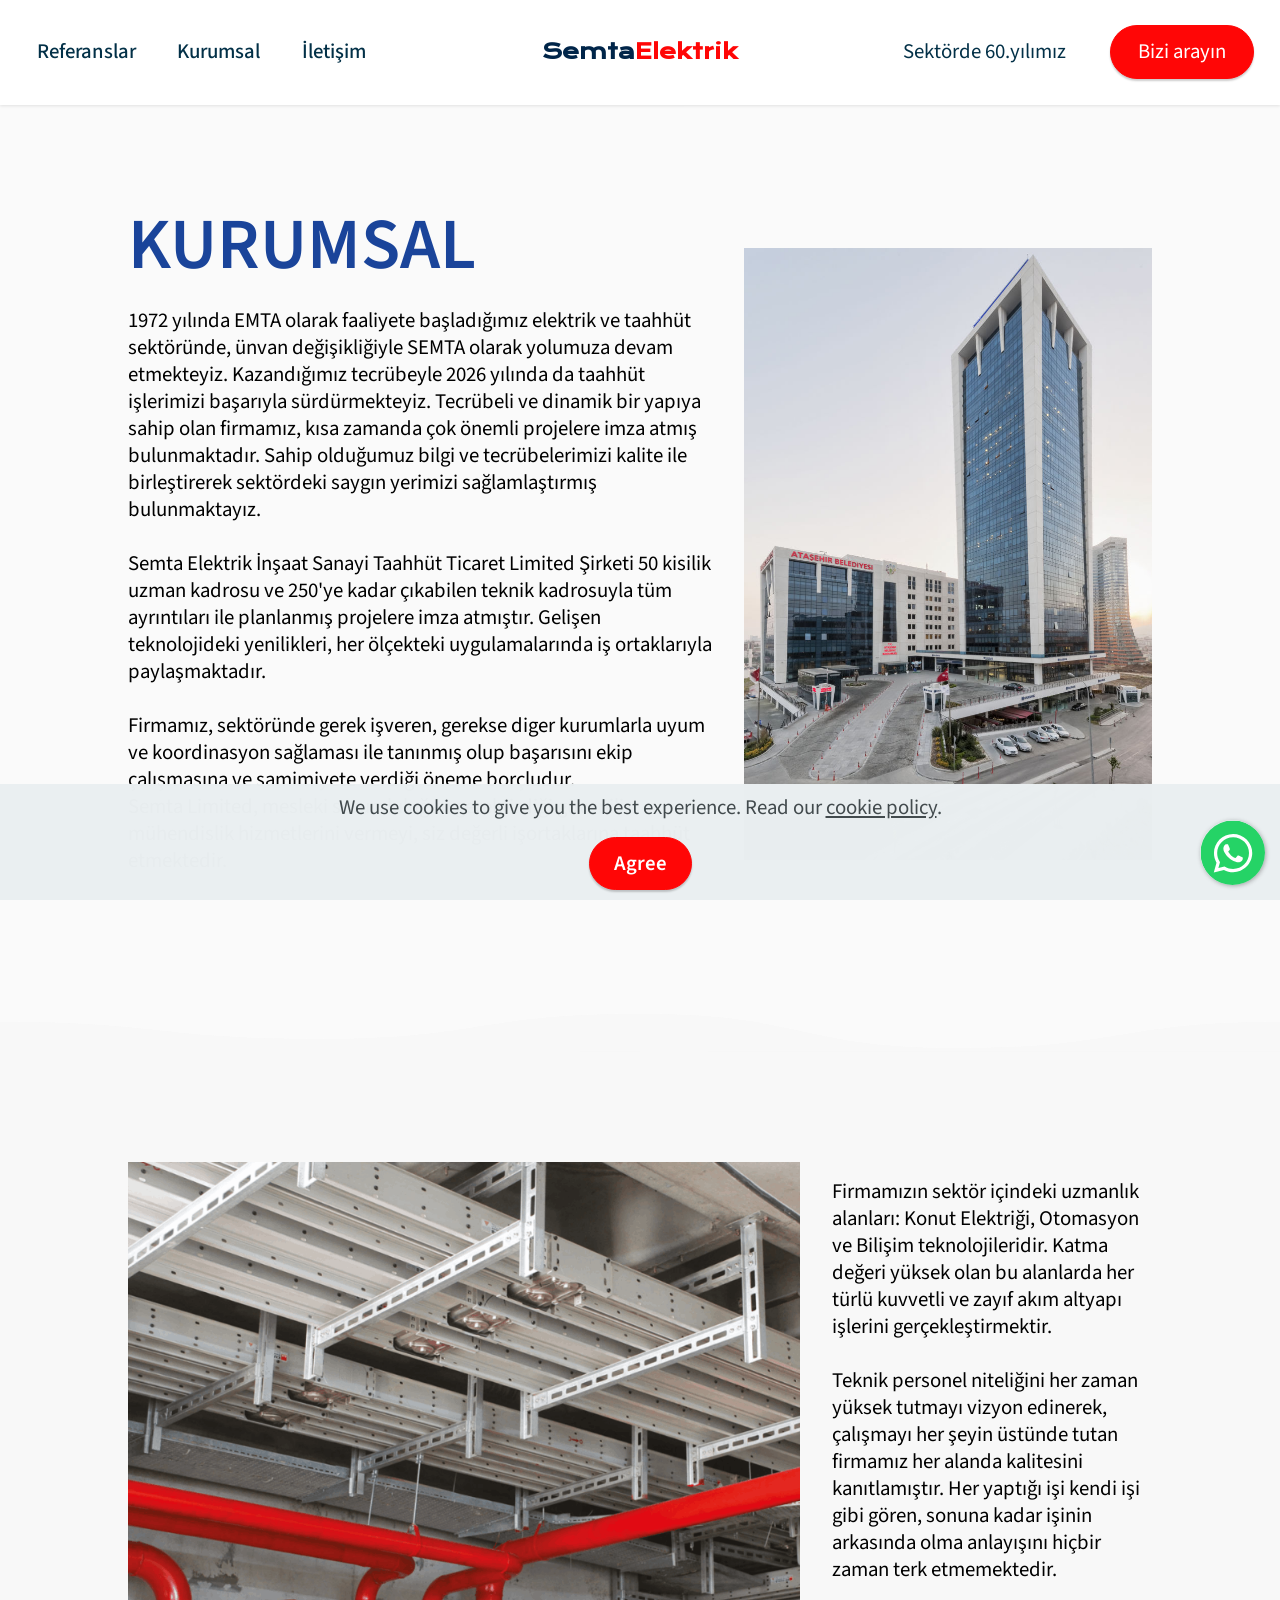
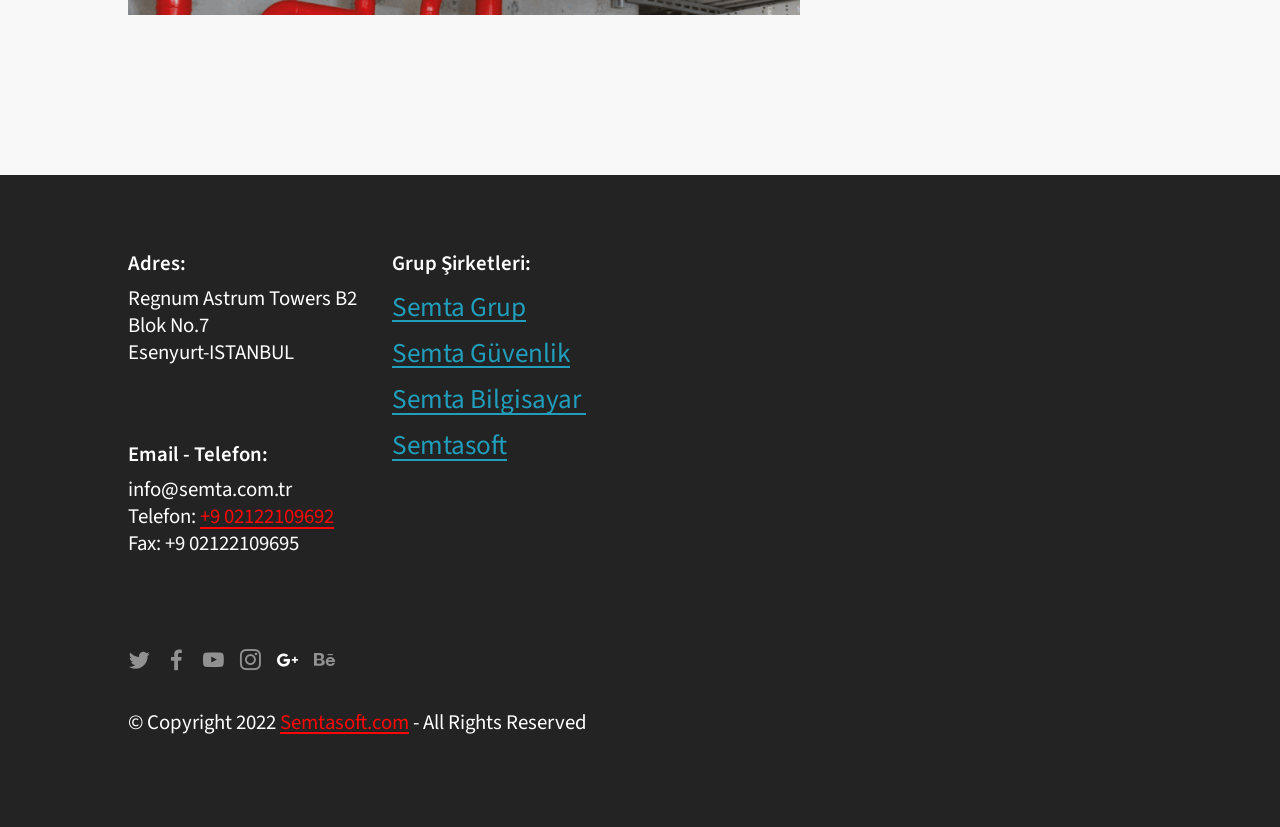
<file: kurumsals.html>
<!DOCTYPE html>
<html  >
<head>
  
  <meta charset="UTF-8">
  <meta http-equiv="X-UA-Compatible" content="IE=edge">
  
  <meta name="twitter:card" content="summary_large_image"/>
  <meta name="twitter:image:src" content="assets/images/kurumsals-meta.png">
  <meta property="og:image" content="assets/images/kurumsals-meta.png">
  <meta name="twitter:title" content="Kurumsal - Semta Elektrik İnşaat Sanayi Taahhüt Ticaret Limited Şirketi">
  <meta name="viewport" content="width=device-width, initial-scale=1, minimum-scale=1">
  <link rel="shortcut icon" href="assets/images/semtaelektrik-128x82-2.png" type="image/x-icon">
  <meta name="description" content="1972 yılında EMTA olarak faaliyete başladığımız elektrik ve taahhüt sektöründe, ünvan değişikliğiyle SEMTA olarak yolumuza devam etmekteyiz. Kazandığımız tecrübeyle 2017 yılında da taahhüt işlerimizi başarıyla sürdürmekteyiz.">
  
  
  <title>Kurumsal - Semta Elektrik İnşaat Sanayi Taahhüt Ticaret Limited Şirketi</title>
  <link rel="stylesheet" href="assets/bootstrap/css/bootstrap.min.css">
  <link rel="stylesheet" href="assets/bootstrap/css/bootstrap-grid.min.css">
  <link rel="stylesheet" href="assets/bootstrap/css/bootstrap-reboot.min.css">
  <link rel="stylesheet" href="assets/web/assets/gdpr-plugin/gdpr-styles.css">
  <link rel="stylesheet" href="assets/chatbutton/floating-wpp.css">
  <link rel="stylesheet" href="assets/dropdown/css/style.css">
  <link rel="stylesheet" href="assets/socicon/css/styles.css">
  <link rel="stylesheet" href="assets/theme/css/style.css">
  <link rel="preload" href="https://fonts.googleapis.com/css?family=Source+Sans+Pro:200,200i,300,300i,400,400i,600,600i,700,700i,900,900i&display=swap" as="style" onload="this.onload=null;this.rel='stylesheet'">
  <noscript><link rel="stylesheet" href="https://fonts.googleapis.com/css?family=Source+Sans+Pro:200,200i,300,300i,400,400i,600,600i,700,700i,900,900i&display=swap"></noscript>
  <link rel="preload" href="https://fonts.googleapis.com/css?family=Krona+One:400&display=swap" as="style" onload="this.onload=null;this.rel='stylesheet'">
  <noscript><link rel="stylesheet" href="https://fonts.googleapis.com/css?family=Krona+One:400&display=swap"></noscript>
  <link rel="preload" as="style" href="assets/mobirise/css/mbr-additional.css"><link rel="stylesheet" href="assets/mobirise/css/mbr-additional.css" type="text/css">
  
  
  
  
<meta name="theme-color" content="#ff0606">
<link rel="manifest" href="manifest.json">
<script src="sw-connect.js"></script>
<meta name="apple-mobile-web-app-capable" content="yes">
<link rel="apple-touch-startup-image" media="(device-width: 320px) and (device-height: 568px) and (-webkit-device-pixel-ratio: 2) and (orientation: portrait)" href="assets/images/apple-launch-640x1136.png">
<link rel="apple-touch-startup-image" media="(device-width: 375px) and (device-height: 667px) and (-webkit-device-pixel-ratio: 2) and (orientation: portrait)" href="assets/images/apple-launch-750x1334.png">
<link rel="apple-touch-startup-image" media="(device-width: 414px) and (device-height: 736px) and (-webkit-device-pixel-ratio: 3) and (orientation: portrait)" href="assets/images/apple-launch-1242x2208.png">
<link rel="apple-touch-startup-image" media="(device-width: 375px) and (device-height: 812px) and (-webkit-device-pixel-ratio: 3) and (orientation: portrait)" href="assets/images/apple-launch-1125x2436.png">
<link rel="apple-touch-startup-image" media="(device-width: 768px) and (device-height: 1024px) and (-webkit-device-pixel-ratio: 2) and (orientation: portrait)" href="assets/images/apple-launch-1536x2048.png">
<link rel="apple-touch-startup-image" media="(device-width: 834px) and (device-height: 1112px) and (-webkit-device-pixel-ratio: 2) and (orientation: portrait)" href="assets/images/apple-launch-1668x2224.png">
<link rel="apple-touch-startup-image" media="(device-width: 1024px) and (device-height: 1366px) and (-webkit-device-pixel-ratio: 2) and (orientation: portrait)" href="assets/images/apple-launch-2048x2732.png">
<meta name="apple-mobile-web-app-status-bar-style" content="default">
<meta name="apple-mobile-web-app-title" content="Semtabilgisayar">
<link rel="apple-touch-icon" href="apple-touch-icon.png"></head>
<body>
  
  <section data-bs-version="5.1" class="menu menu1 cid-t0fDbq6bAE" once="menu" id="menu1-f">
    

    <nav class="navbar navbar-dropdown navbar-expand-lg">
        <div class="container-custom container">
            <div class="navbar-brand">
                
                <span class="navbar-caption-wrap"><a class="navbar-caption display-5" href="https://semtaelektrik.com"><strong>Semta</strong><span><strong>Elektrik</strong></span></a></span>
            </div>
            <button class="navbar-toggler" type="button" data-toggle="collapse" data-bs-toggle="collapse" data-target="#navbarSupportedContent" data-bs-target="#navbarSupportedContent" aria-controls="navbarNavAltMarkup" aria-expanded="false" aria-label="Toggle navigation">
                <div class="hamburger">
                    <span></span>
                    <span></span>
                    <span></span>
                    <span></span>
                </div>
            </button>
            <div class="collapse navbar-collapse" id="navbarSupportedContent">

                <div class="navbar-nav-container">
                    <ul class="navbar-nav nav-dropdown" data-app-modern-menu="true"><li class="nav-item"><a class="nav-link link text-info text-primary display-7" href="referanslar.html">Referanslar</a></li><li class="nav-item"><a class="nav-link link text-info text-primary display-7" href="kurumsals.html">Kurumsal</a></li>
                        <li class="nav-item"><a class="nav-link link text-info text-primary display-7" href="index.html#footer6-8">İletişim</a></li></ul>
                    
                </div>

                <div class="navbar-buttons mbr-section-btn"><a class="btn btn-info-outline display-7" href="#">Sektörde 60.yılımız</a>
                    <a class="btn btn-primary display-7" href="tel:+905559657952">Bizi arayın</a></div>
            </div>
        </div>
    </nav>
</section>

<section data-bs-version="5.1" class="content1 cid-t0fDbr3ART" id="content01-g">
    
    
    <svg class="svg-top" version="1.1" xmlns="http://www.w3.org/2000/svg" xmlns:xlink="http://www.w3.org/1999/xlink" x="0px" y="0px" viewBox="0 0 1600 40" style="enable-background:new 0 0 1600 40;" preserveAspectRatio="none">
        <style type="text/css">
            .st0 
        </style>
        <path class="st0" d="M-1,15.7c200.1,0,200.7,13.8,400.9,13.8C600,29.5,600.4,9.3,800.5,9.3S998.8,36.8,1199,36.8
	s201.9-21.1,402-21.1v24.1L-1,40V15.7z"></path>
    </svg>
    <div class="container">
        <div class="row justify-content-center">
            <div class="col-12 col-md-12 col-lg-5 image-wrapper m-auto">
                <img class="w-100 md-pb lazyload" src="[data-uri]" alt="" loading="lazy" data-src="assets/images/halkbankatasehir-2022-810x1215.jpg">
            </div>
            <div class="col-12 col-md-12 col-lg m-auto">
                <div class="text-wrapper align-left">
                    <h1 class="mbr-section-title mbr-fonts-style mb-4 display-2"><strong>KURUMSAL</strong><strong><br></strong></h1>
                    <p class="mbr-text mbr-fonts-style display-7">1972 yılında EMTA olarak faaliyete başladığımız elektrik ve taahhüt sektöründe, ünvan değişikliğiyle SEMTA olarak yolumuza devam etmekteyiz. Kazandığımız tecrübeyle 2026 yılında da taahhüt işlerimizi başarıyla sürdürmekteyiz. Tecrübeli ve dinamik bir yapıya sahip olan firmamız, kısa zamanda çok önemli projelere imza atmış bulunmaktadır. Sahip olduğumuz bilgi ve tecrübelerimizi kalite ile birleştirerek sektördeki saygın yerimizi sağlamlaştırmış bulunmaktayız.
<br>
<br>Semta Elektrik İnşaat Sanayi Taahhüt Ticaret Limited Şirketi 50 kisilik uzman kadrosu ve 250'ye kadar çıkabilen teknik kadrosuyla tüm ayrıntıları ile planlanmış projelere imza atmıştır. Gelişen teknolojideki yenilikleri, her ölçekteki uygulamalarında iş ortaklarıyla paylaşmaktadır.<br>
<br>Firmamız, sektöründe gerek işveren, gerekse diger kurumlarla uyum ve koordinasyon sağlaması ile tanınmış olup başarısını ekip çalışmasına ve samimiyete verdiği öneme borçludur.
<br>Semta Limited, mesleki sorumluluğun gerektirdiği güvenilir mühendislik hizmetlerini vermeyi, siz değerli işortaklarına taahhüt etmektedir.</p>
                    
                </div>
            </div>
        </div>
    </div>
</section>

<section data-bs-version="5.1" class="content2 cid-t0fDbrGwPh" id="content02-h">
    

    
    <svg class="svg-top" version="1.1" xmlns="http://www.w3.org/2000/svg" xmlns:xlink="http://www.w3.org/1999/xlink" x="0px" y="0px" viewBox="0 0 1600 40" style="enable-background:new 0 0 1600 40;" preserveAspectRatio="none">
        <style type="text/css">
            .st0 
        </style>
        <path class="st0" d="M-1,15.7c200.1,0,200.7,13.8,400.9,13.8C600,29.5,600.4,9.3,800.5,9.3S998.8,36.8,1199,36.8
	s201.9-21.1,402-21.1v24.1L-1,40V15.7z"></path>
    </svg>

    <div class="container">
        <div class="row justify-content-center">
            <div class="col-12 col-md-12 col-lg-8 image-wrapper m-auto">
                <img class="w-100 md-pb lazyload" src="[data-uri]" alt="Semtaelektrik" loading="lazy" data-src="assets/images/busbar-838x564.png">
            </div>
            <div class="col-12 col-md-12 col-lg m-auto">
                <div class="text-wrapper align-left">
                    
                    <p class="mbr-text mbr-fonts-style display-7">Firmamızın sektör içindeki uzmanlık alanları: Konut Elektriği, Otomasyon ve Bilişim teknolojileridir. Katma değeri yüksek olan bu alanlarda her türlü kuvvetli ve zayıf akım altyapı işlerini gerçekleştirmektir.&nbsp;<br><br>Teknik personel niteliğini her zaman yüksek tutmayı vizyon edinerek, çalışmayı her şeyin üstünde tutan firmamız her alanda kalitesini kanıtlamıştır. Her yaptığı işi kendi işi gibi gören, sonuna kadar işinin arkasında olma anlayışını hiçbir zaman terk etmemektedir.</p>
                    
                </div>
            </div>
        </div>
    </div>
</section>

<section data-bs-version="5.1" class="footer6 cid-t0fDbsjmHd" once="footers" id="footer6-i">

    

    

    <div class="container">
        <div class="row content mbr-white">
            <div class="col-12 col-md-3 mbr-fonts-style display-7">
                <h5 class="mbr-section-subtitle mbr-fonts-style mb-2 display-7">
                    <strong>Adres:</strong></h5>
                <p class="mbr-text mbr-fonts-style display-7">Regnum Astrum Towers B2 Blok No.7 <br>Esenyurt-ISTANBUL</p> <br>
                <h5 class="mbr-section-subtitle mbr-fonts-style mb-2 mt-4 display-7">
                    <strong>Email - Telefon:</strong></h5>
                <p class="mbr-text mbr-fonts-style mb-4 display-7">info@semta.com.tr<br>
                    Telefon: <a href="tel:+902122109692" class="text-primary">+9 02122109692 </a>Fax: +9 02122109695</p>
            </div>
            <div class="col-12 col-md-3 mbr-fonts-style display-7">
                <h5 class="mbr-section-subtitle mbr-fonts-style mb-2 display-7">
                    <strong>Grup Şirketleri:</strong></h5>
                <ul class="list mbr-fonts-style mb-4 display-4">
                    <li class="mbr-text item-wrap"><a class="text-success" href="https://semta.com.tr" target="_blank">Semta Grup</a></li>
                    <li class="mbr-text item-wrap"><a class="text-success" href="https://semtaguvenlik.com" target="_blank">Semta Güvenlik</a></li><li class="mbr-text item-wrap"><a class="text-success text-primary" href="https://semtabilgisayar.com" target="_blank">Semta Bilgisayar&nbsp;</a></li><li class="mbr-text item-wrap"><a class="text-success" href="https://semtasoft.com" style="font-size: 1.7rem;" target="_blank">Semtasoft</a></li>
                </ul>
                <h5 class="mbr-section-subtitle mbr-fonts-style mb-2 mt-5 display-7"></h5>
                <p class="mbr-text mbr-fonts-style mb-4 display-7"></p>
            </div>
            <div class="col-12 col-md-6">
                <div class="google-map"><iframe frameborder="0" style="border:0" src="[data-uri]" allowfullscreen="" loading="lazy" class="lazyload" data-src="https://www.google.com/maps/embed/v1/place?key=AIzaSyCNveGQ9bfpKFwWzQLLftrR9hNiHwdqQG8&amp;q=ASTRUM TOWERS"></iframe></div>
            </div>
            <div class="col-md-6">
                <div class="social-list align-left">
                    <div class="soc-item">
                        <a href="https://twitter.com/" target="_blank">
                            <span class="mbr-iconfont mbr-iconfont-social socicon-twitter socicon"></span>
                        </a>
                    </div>
                    <div class="soc-item">
                        <a href="https://www.facebook.com" target="_blank">
                            <span class="mbr-iconfont mbr-iconfont-social socicon-facebook socicon"></span>
                        </a>
                    </div>
                    <div class="soc-item">
                        <a href="https://www.youtube.com" target="_blank">
                            <span class="mbr-iconfont mbr-iconfont-social socicon-youtube socicon"></span>
                        </a>
                    </div>
                    <div class="soc-item">
                        <a href="https://instagram.com" target="_blank">
                            <span class="mbr-iconfont mbr-iconfont-social socicon-instagram socicon"></span>
                        </a>
                    </div>
                    <div class="soc-item">
                        
                            <span class="mbr-iconfont mbr-iconfont-social socicon-googleplus socicon"></span>
                        
                    </div>
                    <div class="soc-item">
                        <a href="https://www.behance.net" target="_blank">
                            <span class="mbr-iconfont mbr-iconfont-social socicon-behance socicon"></span>
                        </a>
                    </div>
                </div>
            </div>
        </div>
        <div class="footer-lower">
            <div class="media-container-row">
                <div class="col-sm-12">
                    <hr>
                </div>
            </div>
            <div class="col-sm-12 copyright pl-0">
                <p class="mbr-text mbr-fonts-style mbr-white display-7">
                    © Copyright 2022 <a href="https://www.semtasoft.com" class="text-primary" target="_blank">Semtasoft.com</a> - All Rights Reserved
                </p>
            </div>
        </div>
    </div>
</section>


<script src="assets/bootstrap/js/bootstrap.bundle.min.js"></script>
  <script src="assets/web/assets/cookies-alert-plugin/cookies-alert-core.js"></script>
  <script src="assets/web/assets/cookies-alert-plugin/cookies-alert-script.js"></script>
  <script src="assets/smoothscroll/smooth-scroll.js"></script>
  <script src="assets/ytplayer/index.js"></script>
  <script src="assets/chatbutton/floating-wpp.js"></script>
  <script src="assets/chatbutton/script.js"></script>
  <script src="assets/dropdown/js/navbar-dropdown.js"></script>
  <script src="assets/theme/js/script.js"></script>
  
  
  
<input name="cookieData" type="hidden" data-cookie-customdialogselector="null" data-cookie-colortext="#424a4d" data-cookie-colorbg="rgba(234, 239, 241, 0.99)" data-cookie-textbutton="Agree" data-cookie-colorbutton="" data-cookie-colorlink="#424a4d" data-cookie-underlinelink="true" data-cookie-text="We use cookies to give you the best experience. Read our <a href='privacy.html'>cookie policy</a>.">
  <script>"use strict";if("loading"in HTMLImageElement.prototype){document.querySelectorAll('img[loading="lazy"],iframe[loading="lazy"]').forEach(e=>{e.src=e.dataset.src,e.style.paddingTop=100*e.getAttribute("data-aspectratio")+"%",e.style.height=0,e.onload=function(){e.removeAttribute("style")}})}else{const e=document.createElement("script");e.src="https://cdnjs.cloudflare.com/ajax/libs/lazysizes/5.1.2/lazysizes.min.js",document.body.appendChild(e)}</script>
<div id="chatbutton-wa" data-phone="+905559657952" data-showpopup="true" data-headertitle="👋 Canlı Desteğe Bağlanıyorsunuz!" data-popupmessage="Merhaba!👋

Bize sormak istediğiniz bir konu varsa lütfen çekinmeyin! 🔥

Semta Grup" data-placeholder="Buraya yazabilirsiniz" data-position="left" data-headercolor="#39847a" data-backgroundcolor="#e5ddd5" data-autoopentimeout="5" data-size="65px"><div class="floating-wpp-button" style="width: 65px; height: 65px;"><div class="floating-wpp-button-image"><!--?xml version="1.0" encoding="UTF-8" standalone="no"?--><svg xmlns="http://www.w3.org/2000/svg" xmlns:xlink="http://www.w3.org/1999/xlink" style="isolation:isolate" viewBox="0 0 800 800" width="65" height="65"><defs><clipPath id="_clipPath_A3g8G5hPEGG2L0B6hFCxamU4cc8rfqzQ"><rect width="800" height="800"></rect></clipPath></defs><g clip-path="url(#_clipPath_A3g8G5hPEGG2L0B6hFCxamU4cc8rfqzQ)"><g><path d=" M 787.59 800 L 12.41 800 C 5.556 800 0 793.332 0 785.108 L 0 14.892 C 0 6.667 5.556 0 12.41 0 L 787.59 0 C 794.444 0 800 6.667 800 14.892 L 800 785.108 C 800 793.332 794.444 800 787.59 800 Z " fill="rgb(37,211,102)"></path></g><g><path d=" M 508.558 450.429 C 502.67 447.483 473.723 433.24 468.325 431.273 C 462.929 429.308 459.003 428.328 455.078 434.22 C 451.153 440.114 439.869 453.377 436.434 457.307 C 433 461.236 429.565 461.729 423.677 458.78 C 417.79 455.834 398.818 449.617 376.328 429.556 C 358.825 413.943 347.008 394.663 343.574 388.768 C 340.139 382.873 343.207 379.687 346.155 376.752 C 348.804 374.113 352.044 369.874 354.987 366.436 C 357.931 362.999 358.912 360.541 360.875 356.614 C 362.837 352.683 361.857 349.246 360.383 346.299 C 358.912 343.352 347.136 314.369 342.231 302.579 C 337.451 291.099 332.597 292.654 328.983 292.472 C 325.552 292.301 321.622 292.265 317.698 292.265 C 313.773 292.265 307.394 293.739 301.996 299.632 C 296.6 305.527 281.389 319.772 281.389 348.752 C 281.389 377.735 302.487 405.731 305.431 409.661 C 308.376 413.592 346.949 473.062 406.015 498.566 C 420.062 504.634 431.03 508.256 439.581 510.969 C 453.685 515.451 466.521 514.818 476.666 513.302 C 487.978 511.613 511.502 499.06 516.409 485.307 C 521.315 471.55 521.315 459.762 519.842 457.307 C 518.371 454.851 514.446 453.377 508.558 450.429 Z  M 401.126 597.117 L 401.047 597.117 C 365.902 597.104 331.431 587.661 301.36 569.817 L 294.208 565.572 L 220.08 585.017 L 239.866 512.743 L 235.21 505.332 C 215.604 474.149 205.248 438.108 205.264 401.1 C 205.307 293.113 293.17 205.257 401.204 205.257 C 453.518 205.275 502.693 225.674 539.673 262.696 C 576.651 299.716 597.004 348.925 596.983 401.258 C 596.939 509.254 509.078 597.117 401.126 597.117 Z  M 567.816 234.565 C 523.327 190.024 464.161 165.484 401.124 165.458 C 271.24 165.458 165.529 271.161 165.477 401.085 C 165.46 442.617 176.311 483.154 196.932 518.892 L 163.502 641 L 288.421 608.232 C 322.839 627.005 361.591 636.901 401.03 636.913 L 401.126 636.913 L 401.127 636.913 C 530.998 636.913 636.717 531.2 636.77 401.274 C 636.794 338.309 612.306 279.105 567.816 234.565" fill-rule="evenodd" fill="rgb(255,255,255)"></path></g></g></svg></div></div></div>
 </body>
</html>
</file>
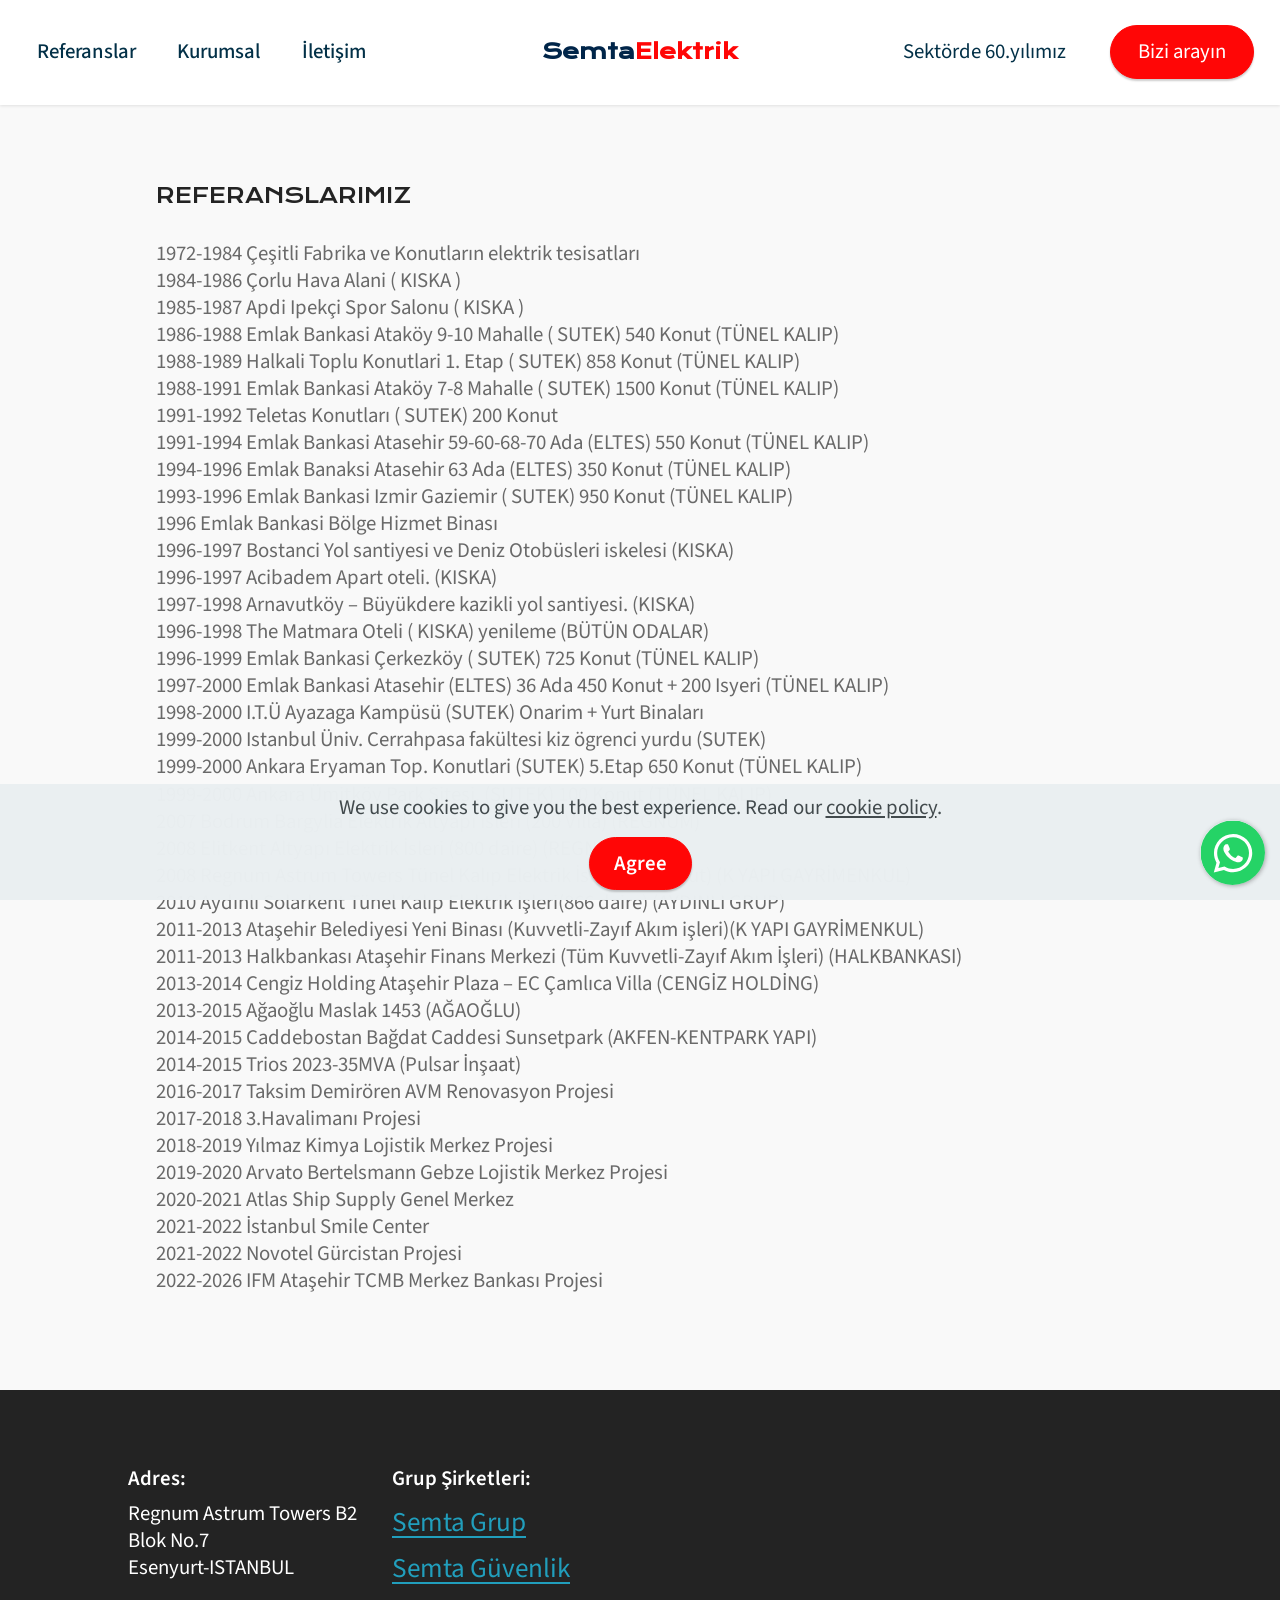
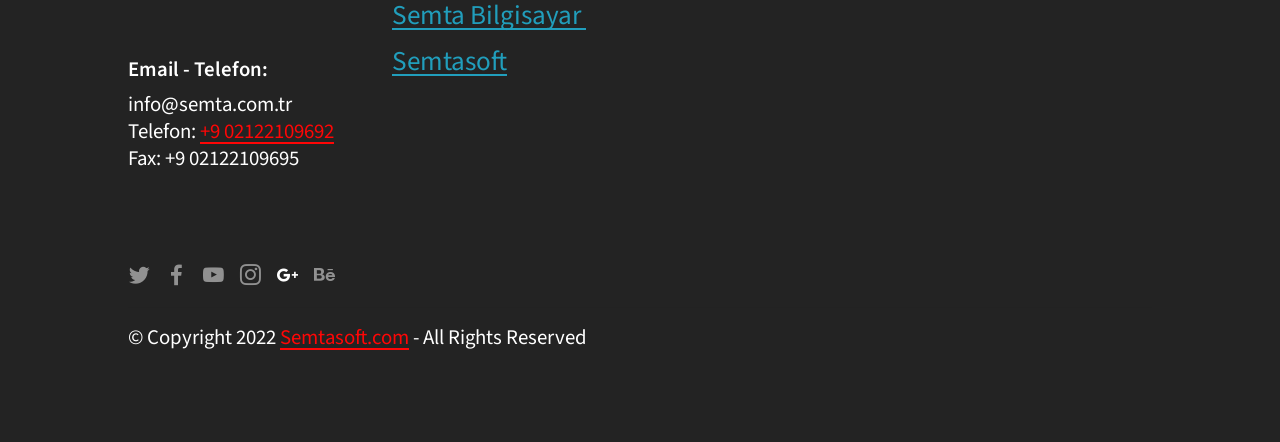
<file: referanslar.html>
<!DOCTYPE html>
<html  >
<head>
  
  <meta charset="UTF-8">
  <meta http-equiv="X-UA-Compatible" content="IE=edge">
  
  <meta name="twitter:card" content="summary_large_image"/>
  <meta name="twitter:image:src" content="assets/images/referanslar-meta.png">
  <meta property="og:image" content="assets/images/referanslar-meta.png">
  <meta name="twitter:title" content="Referanslar - Semta Elektrik İnşaat Sanayi Taahhüt Ticaret Limited Şirketi">
  <meta name="viewport" content="width=device-width, initial-scale=1, minimum-scale=1">
  <link rel="shortcut icon" href="assets/images/semtaelektrik-128x82-2.png" type="image/x-icon">
  <meta name="description" content="Emlak Bankası Ataköy, Ataşehir, İzmir Gaziemer, Ankara Eryaman, The Marmara Oteli, Cerrahpaşa Üniv, Maslak1453, Trios2023, Atlas Ship, Arvato Bertelsmann, Yılmaz Kimya, Taksim Demirören AVM
">
  
  
  <title>Referanslar - Semta Elektrik İnşaat Sanayi Taahhüt Ticaret Limited Şirketi</title>
  <link rel="stylesheet" href="assets/bootstrap/css/bootstrap.min.css">
  <link rel="stylesheet" href="assets/bootstrap/css/bootstrap-grid.min.css">
  <link rel="stylesheet" href="assets/bootstrap/css/bootstrap-reboot.min.css">
  <link rel="stylesheet" href="assets/web/assets/gdpr-plugin/gdpr-styles.css">
  <link rel="stylesheet" href="assets/chatbutton/floating-wpp.css">
  <link rel="stylesheet" href="assets/dropdown/css/style.css">
  <link rel="stylesheet" href="assets/socicon/css/styles.css">
  <link rel="stylesheet" href="assets/theme/css/style.css">
  <link rel="preload" href="https://fonts.googleapis.com/css?family=Source+Sans+Pro:200,200i,300,300i,400,400i,600,600i,700,700i,900,900i&display=swap" as="style" onload="this.onload=null;this.rel='stylesheet'">
  <noscript><link rel="stylesheet" href="https://fonts.googleapis.com/css?family=Source+Sans+Pro:200,200i,300,300i,400,400i,600,600i,700,700i,900,900i&display=swap"></noscript>
  <link rel="preload" href="https://fonts.googleapis.com/css?family=Krona+One:400&display=swap" as="style" onload="this.onload=null;this.rel='stylesheet'">
  <noscript><link rel="stylesheet" href="https://fonts.googleapis.com/css?family=Krona+One:400&display=swap"></noscript>
  <link rel="preload" as="style" href="assets/mobirise/css/mbr-additional.css"><link rel="stylesheet" href="assets/mobirise/css/mbr-additional.css" type="text/css">
  
  
  
  
<meta name="theme-color" content="#ff0606">
<link rel="manifest" href="manifest.json">
<script src="sw-connect.js"></script>
<meta name="apple-mobile-web-app-capable" content="yes">
<link rel="apple-touch-startup-image" media="(device-width: 320px) and (device-height: 568px) and (-webkit-device-pixel-ratio: 2) and (orientation: portrait)" href="assets/images/apple-launch-640x1136.png">
<link rel="apple-touch-startup-image" media="(device-width: 375px) and (device-height: 667px) and (-webkit-device-pixel-ratio: 2) and (orientation: portrait)" href="assets/images/apple-launch-750x1334.png">
<link rel="apple-touch-startup-image" media="(device-width: 414px) and (device-height: 736px) and (-webkit-device-pixel-ratio: 3) and (orientation: portrait)" href="assets/images/apple-launch-1242x2208.png">
<link rel="apple-touch-startup-image" media="(device-width: 375px) and (device-height: 812px) and (-webkit-device-pixel-ratio: 3) and (orientation: portrait)" href="assets/images/apple-launch-1125x2436.png">
<link rel="apple-touch-startup-image" media="(device-width: 768px) and (device-height: 1024px) and (-webkit-device-pixel-ratio: 2) and (orientation: portrait)" href="assets/images/apple-launch-1536x2048.png">
<link rel="apple-touch-startup-image" media="(device-width: 834px) and (device-height: 1112px) and (-webkit-device-pixel-ratio: 2) and (orientation: portrait)" href="assets/images/apple-launch-1668x2224.png">
<link rel="apple-touch-startup-image" media="(device-width: 1024px) and (device-height: 1366px) and (-webkit-device-pixel-ratio: 2) and (orientation: portrait)" href="assets/images/apple-launch-2048x2732.png">
<meta name="apple-mobile-web-app-status-bar-style" content="default">
<meta name="apple-mobile-web-app-title" content="Semtabilgisayar">
<link rel="apple-touch-icon" href="apple-touch-icon.png"></head>
<body>
  
  <section data-bs-version="5.1" class="menu menu1 cid-sREJNtW7VQ" once="menu" id="menu1-9">
    

    <nav class="navbar navbar-dropdown navbar-expand-lg">
        <div class="container-custom container">
            <div class="navbar-brand">
                
                <span class="navbar-caption-wrap"><a class="navbar-caption display-5" href="https://semtaelektrik.com"><strong>Semta</strong><span><strong>Elektrik</strong></span></a></span>
            </div>
            <button class="navbar-toggler" type="button" data-toggle="collapse" data-bs-toggle="collapse" data-target="#navbarSupportedContent" data-bs-target="#navbarSupportedContent" aria-controls="navbarNavAltMarkup" aria-expanded="false" aria-label="Toggle navigation">
                <div class="hamburger">
                    <span></span>
                    <span></span>
                    <span></span>
                    <span></span>
                </div>
            </button>
            <div class="collapse navbar-collapse" id="navbarSupportedContent">

                <div class="navbar-nav-container">
                    <ul class="navbar-nav nav-dropdown" data-app-modern-menu="true"><li class="nav-item"><a class="nav-link link text-info text-primary display-7" href="referanslar.html">Referanslar</a></li><li class="nav-item"><a class="nav-link link text-info text-primary display-7" href="kurumsals.html">Kurumsal</a></li>
                        <li class="nav-item"><a class="nav-link link text-info text-primary display-7" href="index.html#footer6-8">İletişim</a></li></ul>
                    
                </div>

                <div class="navbar-buttons mbr-section-btn"><a class="btn btn-info-outline display-7" href="#">Sektörde 60.yılımız</a>
                    <a class="btn btn-primary display-7" href="tel:+905559657952">Bizi arayın</a></div>
            </div>
        </div>
    </nav>
</section>

<section data-bs-version="5.1" class="content4 cid-t0fS0xFjcr" id="content04-p">
    
    <div class="container">
        <div class="row justify-content-center">
            <div class="col-md-12 col-lg-12">
                
                <h4 class="mbr-section-subtitle align-left mbr-fonts-style mb-4 display-5">
                    REFERANSLARIMIZ</h4>
                <p class="mbr-text align-left mbr-fonts-style display-7">1972-1984 Çeşitli Fabrika ve Konutların elektrik tesisatları
<br>1984-1986 Çorlu Hava Alani ( KISKA )
<br>1985-1987 Apdi Ipekçi Spor Salonu ( KISKA )
<br>1986-1988 Emlak Bankasi Ataköy 9-10 Mahalle ( SUTEK) 540 Konut (TÜNEL KALIP)
<br>1988-1989 Halkali Toplu Konutlari 1. Etap ( SUTEK) 858 Konut (TÜNEL KALIP)
<br>1988-1991 Emlak Bankasi Ataköy 7-8 Mahalle ( SUTEK) 1500 Konut (TÜNEL KALIP)
<br>1991-1992 Teletas Konutları ( SUTEK) 200 Konut
<br>1991-1994 Emlak Bankasi Atasehir 59-60-68-70 Ada (ELTES) 550 Konut (TÜNEL KALIP)
<br>1994-1996 Emlak Banaksi Atasehir 63 Ada (ELTES) 350 Konut (TÜNEL KALIP)
<br>1993-1996 Emlak Bankasi Izmir Gaziemir ( SUTEK) 950 Konut (TÜNEL KALIP)
<br>1996 Emlak Bankasi Bölge Hizmet Binası
<br>1996-1997 Bostanci Yol santiyesi ve Deniz Otobüsleri iskelesi (KISKA)
<br>1996-1997 Acibadem Apart oteli. (KISKA)
<br>1997-1998 Arnavutköy – Büyükdere kazikli yol santiyesi. (KISKA)
<br>1996-1998 The Matmara Oteli ( KISKA) yenileme (BÜTÜN ODALAR)
<br>1996-1999 Emlak Bankasi Çerkezköy ( SUTEK) 725 Konut (TÜNEL KALIP)
<br>1997-2000 Emlak Bankasi Atasehir (ELTES) 36 Ada 450 Konut + 200 Isyeri (TÜNEL KALIP)
<br>1998-2000 I.T.Ü Ayazaga Kampüsü (SUTEK) Onarim + Yurt Binaları
<br>1999-2000 Istanbul Üniv. Cerrahpasa fakültesi kiz ögrenci yurdu (SUTEK)
<br>1999-2000 Ankara Eryaman Top. Konutlari (SUTEK) 5.Etap 650 Konut (TÜNEL KALIP)
<br>1999-2000 Ankara Ümitköy Park Sitesi. (SUTEK) 100 Konut (TÜNEL KALIP)
<br>2007 Bodrum Bargylia Elektrik Altyapı isleri (200 Villa) (REGNUM)
<br>2008 Elitkent Altyapı Elektrik İsleri (800 daire) (REGNUM)
<br>2008 Regnum Astrum Towers Tünel Kalıp Elektrik İsleri(600 konut) (K YAPI GAYRİMENKUL)
<br>2010 Aydınlı Solarkent Tünel Kalıp Elektrik İşleri(866 daire) (AYDINLI GRUP)
<br>2011-2013 Ataşehir Belediyesi Yeni Binası (Kuvvetli-Zayıf Akım işleri)(K YAPI GAYRİMENKUL)
<br>2011-2013 Halkbankası Ataşehir Finans Merkezi  (Tüm Kuvvetli-Zayıf Akım İşleri) (HALKBANKASI)
<br>2013-2014 Cengiz Holding Ataşehir Plaza – EC Çamlıca Villa (CENGİZ HOLDİNG)
<br>2013-2015 Ağaoğlu Maslak 1453 (AĞAOĞLU)
<br>2014-2015 Caddebostan Bağdat Caddesi Sunsetpark  (AKFEN-KENTPARK YAPI)
<br>2014-2015 Trios 2023-35MVA (Pulsar İnşaat)
<br>2016-2017 Taksim Demirören AVM Renovasyon Projesi
<br>2017-2018 3.Havalimanı Projesi
<br>2018-2019 Yılmaz Kimya Lojistik Merkez Projesi<br>2019-2020 Arvato Bertelsmann Gebze Lojistik Merkez Projesi<br>2020-2021 Atlas Ship Supply Genel Merkez
<br>2021-2022 İstanbul Smile Center<br>2021-2022 Novotel Gürcistan Projesi<br>2022-2026 IFM Ataşehir TCMB Merkez Bankası Projesi</p>
            </div>
        </div>
    </div>
</section>

<section data-bs-version="5.1" class="footer6 cid-t0evOZhmri" once="footers" id="footer6-a">

    

    

    <div class="container">
        <div class="row content mbr-white">
            <div class="col-12 col-md-3 mbr-fonts-style display-7">
                <h5 class="mbr-section-subtitle mbr-fonts-style mb-2 display-7">
                    <strong>Adres:</strong></h5>
                <p class="mbr-text mbr-fonts-style display-7">Regnum Astrum Towers B2 Blok No.7 <br>Esenyurt-ISTANBUL</p> <br>
                <h5 class="mbr-section-subtitle mbr-fonts-style mb-2 mt-4 display-7">
                    <strong>Email - Telefon:</strong></h5>
                <p class="mbr-text mbr-fonts-style mb-4 display-7">info@semta.com.tr<br>
                    Telefon: <a href="tel:+902122109692" class="text-primary">+9 02122109692 </a>Fax: +9 02122109695</p>
            </div>
            <div class="col-12 col-md-3 mbr-fonts-style display-7">
                <h5 class="mbr-section-subtitle mbr-fonts-style mb-2 display-7">
                    <strong>Grup Şirketleri:</strong></h5>
                <ul class="list mbr-fonts-style mb-4 display-4">
                    <li class="mbr-text item-wrap"><a class="text-success" href="https://semta.com.tr" target="_blank">Semta Grup</a></li>
                    <li class="mbr-text item-wrap"><a class="text-success" href="https://semtaguvenlik.com" target="_blank">Semta Güvenlik</a></li><li class="mbr-text item-wrap"><a class="text-success text-primary" href="https://semtabilgisayar.com" target="_blank">Semta Bilgisayar&nbsp;</a></li><li class="mbr-text item-wrap"><a class="text-success" href="https://semtasoft.com" style="font-size: 1.7rem;" target="_blank">Semtasoft</a></li>
                </ul>
                <h5 class="mbr-section-subtitle mbr-fonts-style mb-2 mt-5 display-7"></h5>
                <p class="mbr-text mbr-fonts-style mb-4 display-7"></p>
            </div>
            <div class="col-12 col-md-6">
                <div class="google-map"><iframe frameborder="0" style="border:0" src="[data-uri]" allowfullscreen="" loading="lazy" class="lazyload" data-src="https://www.google.com/maps/embed/v1/place?key=AIzaSyDk89J4FSunMF33ruMVWJaJht_Ro0kvoXs&amp;q=ASTRUM TOWERS"></iframe></div>
            </div>
            <div class="col-md-6">
                <div class="social-list align-left">
                    <div class="soc-item">
                        <a href="https://twitter.com/" target="_blank">
                            <span class="mbr-iconfont mbr-iconfont-social socicon-twitter socicon"></span>
                        </a>
                    </div>
                    <div class="soc-item">
                        <a href="https://www.facebook.com" target="_blank">
                            <span class="mbr-iconfont mbr-iconfont-social socicon-facebook socicon"></span>
                        </a>
                    </div>
                    <div class="soc-item">
                        <a href="https://www.youtube.com" target="_blank">
                            <span class="mbr-iconfont mbr-iconfont-social socicon-youtube socicon"></span>
                        </a>
                    </div>
                    <div class="soc-item">
                        <a href="https://instagram.com" target="_blank">
                            <span class="mbr-iconfont mbr-iconfont-social socicon-instagram socicon"></span>
                        </a>
                    </div>
                    <div class="soc-item">
                        
                            <span class="mbr-iconfont mbr-iconfont-social socicon-googleplus socicon"></span>
                        
                    </div>
                    <div class="soc-item">
                        <a href="https://www.behance.net" target="_blank">
                            <span class="mbr-iconfont mbr-iconfont-social socicon-behance socicon"></span>
                        </a>
                    </div>
                </div>
            </div>
        </div>
        <div class="footer-lower">
            <div class="media-container-row">
                <div class="col-sm-12">
                    <hr>
                </div>
            </div>
            <div class="col-sm-12 copyright pl-0">
                <p class="mbr-text mbr-fonts-style mbr-white display-7">
                    © Copyright 2022 <a href="https://www.semtasoft.com" class="text-primary" target="_blank">Semtasoft.com</a> - All Rights Reserved
                </p>
            </div>
        </div>
    </div>
</section>


<script src="assets/bootstrap/js/bootstrap.bundle.min.js"></script>
  <script src="assets/web/assets/cookies-alert-plugin/cookies-alert-core.js"></script>
  <script src="assets/web/assets/cookies-alert-plugin/cookies-alert-script.js"></script>
  <script src="assets/smoothscroll/smooth-scroll.js"></script>
  <script src="assets/ytplayer/index.js"></script>
  <script src="assets/chatbutton/floating-wpp.js"></script>
  <script src="assets/chatbutton/script.js"></script>
  <script src="assets/dropdown/js/navbar-dropdown.js"></script>
  <script src="assets/theme/js/script.js"></script>
  
  
  
<input name="cookieData" type="hidden" data-cookie-customdialogselector="null" data-cookie-colortext="#424a4d" data-cookie-colorbg="rgba(234, 239, 241, 0.99)" data-cookie-textbutton="Agree" data-cookie-colorbutton="" data-cookie-colorlink="#424a4d" data-cookie-underlinelink="true" data-cookie-text="We use cookies to give you the best experience. Read our <a href='privacy.html'>cookie policy</a>.">
  <script>"use strict";if("loading"in HTMLImageElement.prototype){document.querySelectorAll('img[loading="lazy"],iframe[loading="lazy"]').forEach(e=>{e.src=e.dataset.src,e.style.paddingTop=100*e.getAttribute("data-aspectratio")+"%",e.style.height=0,e.onload=function(){e.removeAttribute("style")}})}else{const e=document.createElement("script");e.src="https://cdnjs.cloudflare.com/ajax/libs/lazysizes/5.1.2/lazysizes.min.js",document.body.appendChild(e)}</script>
<div id="chatbutton-wa" data-phone="+905559657952" data-showpopup="true" data-headertitle="👋 Canlı Desteğe Bağlanıyorsunuz!" data-popupmessage="Merhaba!👋

Bize sormak istediğiniz bir konu varsa lütfen çekinmeyin! 🔥

Semta Grup" data-placeholder="Buraya yazabilirsiniz" data-position="left" data-headercolor="#39847a" data-backgroundcolor="#e5ddd5" data-autoopentimeout="5" data-size="65px"><div class="floating-wpp-button" style="width: 65px; height: 65px;"><div class="floating-wpp-button-image"><!--?xml version="1.0" encoding="UTF-8" standalone="no"?--><svg xmlns="http://www.w3.org/2000/svg" xmlns:xlink="http://www.w3.org/1999/xlink" style="isolation:isolate" viewBox="0 0 800 800" width="65" height="65"><defs><clipPath id="_clipPath_A3g8G5hPEGG2L0B6hFCxamU4cc8rfqzQ"><rect width="800" height="800"></rect></clipPath></defs><g clip-path="url(#_clipPath_A3g8G5hPEGG2L0B6hFCxamU4cc8rfqzQ)"><g><path d=" M 787.59 800 L 12.41 800 C 5.556 800 0 793.332 0 785.108 L 0 14.892 C 0 6.667 5.556 0 12.41 0 L 787.59 0 C 794.444 0 800 6.667 800 14.892 L 800 785.108 C 800 793.332 794.444 800 787.59 800 Z " fill="rgb(37,211,102)"></path></g><g><path d=" M 508.558 450.429 C 502.67 447.483 473.723 433.24 468.325 431.273 C 462.929 429.308 459.003 428.328 455.078 434.22 C 451.153 440.114 439.869 453.377 436.434 457.307 C 433 461.236 429.565 461.729 423.677 458.78 C 417.79 455.834 398.818 449.617 376.328 429.556 C 358.825 413.943 347.008 394.663 343.574 388.768 C 340.139 382.873 343.207 379.687 346.155 376.752 C 348.804 374.113 352.044 369.874 354.987 366.436 C 357.931 362.999 358.912 360.541 360.875 356.614 C 362.837 352.683 361.857 349.246 360.383 346.299 C 358.912 343.352 347.136 314.369 342.231 302.579 C 337.451 291.099 332.597 292.654 328.983 292.472 C 325.552 292.301 321.622 292.265 317.698 292.265 C 313.773 292.265 307.394 293.739 301.996 299.632 C 296.6 305.527 281.389 319.772 281.389 348.752 C 281.389 377.735 302.487 405.731 305.431 409.661 C 308.376 413.592 346.949 473.062 406.015 498.566 C 420.062 504.634 431.03 508.256 439.581 510.969 C 453.685 515.451 466.521 514.818 476.666 513.302 C 487.978 511.613 511.502 499.06 516.409 485.307 C 521.315 471.55 521.315 459.762 519.842 457.307 C 518.371 454.851 514.446 453.377 508.558 450.429 Z  M 401.126 597.117 L 401.047 597.117 C 365.902 597.104 331.431 587.661 301.36 569.817 L 294.208 565.572 L 220.08 585.017 L 239.866 512.743 L 235.21 505.332 C 215.604 474.149 205.248 438.108 205.264 401.1 C 205.307 293.113 293.17 205.257 401.204 205.257 C 453.518 205.275 502.693 225.674 539.673 262.696 C 576.651 299.716 597.004 348.925 596.983 401.258 C 596.939 509.254 509.078 597.117 401.126 597.117 Z  M 567.816 234.565 C 523.327 190.024 464.161 165.484 401.124 165.458 C 271.24 165.458 165.529 271.161 165.477 401.085 C 165.46 442.617 176.311 483.154 196.932 518.892 L 163.502 641 L 288.421 608.232 C 322.839 627.005 361.591 636.901 401.03 636.913 L 401.126 636.913 L 401.127 636.913 C 530.998 636.913 636.717 531.2 636.77 401.274 C 636.794 338.309 612.306 279.105 567.816 234.565" fill-rule="evenodd" fill="rgb(255,255,255)"></path></g></g></svg></div></div></div>
 </body>
</html>
</file>
<file: assets/web/assets/mobirise-icons2/mobirise2.css>
@font-face {
  font-family: 'Moririse2';
  font-display: swap;
  src:  url('mobirise2.eot?f2bix4');
  src:  url('mobirise2.eot?f2bix4#iefix') format('embedded-opentype'),
    url('mobirise2.ttf?f2bix4') format('truetype'),
    url('mobirise2.woff?f2bix4') format('woff'),
    url('mobirise2.svg?f2bix4#mobirise2') format('svg');
  font-weight: normal;
  font-style: normal;
}

[class^="mobi-"], [class*=" mobi-"] {
  /* use !important to prevent issues with browser extensions that change fonts */
  font-family: 'Moririse2' !important;
  speak: none;
  font-style: normal;
  font-weight: normal;
  font-variant: normal;
  text-transform: none;
  line-height: 1;

  /* Better Font Rendering =========== */
  -webkit-font-smoothing: antialiased;
  -moz-osx-font-smoothing: grayscale;
}

.mobi-mbri-add-submenu:before {
  content: "\e900";
}
.mobi-mbri-alert:before {
  content: "\e901";
}
.mobi-mbri-align-center:before {
  content: "\e902";
}
.mobi-mbri-align-justify:before {
  content: "\e903";
}
.mobi-mbri-align-left:before {
  content: "\e904";
}
.mobi-mbri-align-right:before {
  content: "\e905";
}
.mobi-mbri-android:before {
  content: "\e906";
}
.mobi-mbri-apple:before {
  content: "\e907";
}
.mobi-mbri-arrow-down:before {
  content: "\e908";
}
.mobi-mbri-arrow-next:before {
  content: "\e909";
}
.mobi-mbri-arrow-prev:before {
  content: "\e90a";
}
.mobi-mbri-arrow-up:before {
  content: "\e90b";
}
.mobi-mbri-bold:before {
  content: "\e90c";
}
.mobi-mbri-bookmark:before {
  content: "\e90d";
}
.mobi-mbri-bootstrap:before {
  content: "\e90e";
}
.mobi-mbri-briefcase:before {
  content: "\e90f";
}
.mobi-mbri-browse:before {
  content: "\e910";
}
.mobi-mbri-bulleted-list:before {
  content: "\e911";
}
.mobi-mbri-calendar:before {
  content: "\e912";
}
.mobi-mbri-camera:before {
  content: "\e913";
}
.mobi-mbri-cart-add:before {
  content: "\e914";
}
.mobi-mbri-cart-full:before {
  content: "\e915";
}
.mobi-mbri-cash:before {
  content: "\e916";
}
.mobi-mbri-change-style:before {
  content: "\e917";
}
.mobi-mbri-chat:before {
  content: "\e918";
}
.mobi-mbri-clock:before {
  content: "\e919";
}
.mobi-mbri-close:before {
  content: "\e91a";
}
.mobi-mbri-cloud:before {
  content: "\e91b";
}
.mobi-mbri-code:before {
  content: "\e91c";
}
.mobi-mbri-contact-form:before {
  content: "\e91d";
}
.mobi-mbri-credit-card:before {
  content: "\e91e";
}
.mobi-mbri-cursor-click:before {
  content: "\e91f";
}
.mobi-mbri-cust-feedback:before {
  content: "\e920";
}
.mobi-mbri-database:before {
  content: "\e921";
}
.mobi-mbri-delivery:before {
  content: "\e922";
}
.mobi-mbri-desktop:before {
  content: "\e923";
}
.mobi-mbri-devices:before {
  content: "\e924";
}
.mobi-mbri-down:before {
  content: "\e925";
}
.mobi-mbri-download-2:before {
  content: "\e926";
}
.mobi-mbri-download:before {
  content: "\e927";
}
.mobi-mbri-drag-n-drop-2:before {
  content: "\e928";
}
.mobi-mbri-drag-n-drop:before {
  content: "\e929";
}
.mobi-mbri-edit-2:before {
  content: "\e92a";
}
.mobi-mbri-edit:before {
  content: "\e92b";
}
.mobi-mbri-error:before {
  content: "\e92c";
}
.mobi-mbri-extension:before {
  content: "\e92d";
}
.mobi-mbri-features:before {
  content: "\e92e";
}
.mobi-mbri-file:before {
  content: "\e92f";
}
.mobi-mbri-flag:before {
  content: "\e930";
}
.mobi-mbri-folder:before {
  content: "\e931";
}
.mobi-mbri-gift:before {
  content: "\e932";
}
.mobi-mbri-github:before {
  content: "\e933";
}
.mobi-mbri-globe-2:before {
  content: "\e934";
}
.mobi-mbri-globe:before {
  content: "\e935";
}
.mobi-mbri-growing-chart:before {
  content: "\e936";
}
.mobi-mbri-hearth:before {
  content: "\e937";
}
.mobi-mbri-help:before {
  content: "\e938";
}
.mobi-mbri-home:before {
  content: "\e939";
}
.mobi-mbri-hot-cup:before {
  content: "\e93a";
}
.mobi-mbri-idea:before {
  content: "\e93b";
}
.mobi-mbri-image-gallery:before {
  content: "\e93c";
}
.mobi-mbri-image-slider:before {
  content: "\e93d";
}
.mobi-mbri-info:before {
  content: "\e93e";
}
.mobi-mbri-italic:before {
  content: "\e93f";
}
.mobi-mbri-key:before {
  content: "\e940";
}
.mobi-mbri-laptop:before {
  content: "\e941";
}
.mobi-mbri-layers:before {
  content: "\e942";
}
.mobi-mbri-left-right:before {
  content: "\e943";
}
.mobi-mbri-left:before {
  content: "\e944";
}
.mobi-mbri-letter:before {
  content: "\e945";
}
.mobi-mbri-like:before {
  content: "\e946";
}
.mobi-mbri-link:before {
  content: "\e947";
}
.mobi-mbri-lock:before {
  content: "\e948";
}
.mobi-mbri-login:before {
  content: "\e949";
}
.mobi-mbri-logout:before {
  content: "\e94a";
}
.mobi-mbri-magic-stick:before {
  content: "\e94b";
}
.mobi-mbri-map-pin:before {
  content: "\e94c";
}
.mobi-mbri-menu:before {
  content: "\e94d";
}
.mobi-mbri-mobile-2:before {
  content: "\e94e";
}
.mobi-mbri-mobile-horizontal:before {
  content: "\e94f";
}
.mobi-mbri-mobile:before {
  content: "\e950";
}
.mobi-mbri-mobirise:before {
  content: "\e951";
}
.mobi-mbri-more-horizontal:before {
  content: "\e952";
}
.mobi-mbri-more-vertical:before {
  content: "\e953";
}
.mobi-mbri-music:before {
  content: "\e954";
}
.mobi-mbri-new-file:before {
  content: "\e955";
}
.mobi-mbri-numbered-list:before {
  content: "\e956";
}
.mobi-mbri-opened-folder:before {
  content: "\e957";
}
.mobi-mbri-pages:before {
  content: "\e958";
}
.mobi-mbri-paper-plane:before {
  content: "\e959";
}
.mobi-mbri-paperclip:before {
  content: "\e95a";
}
.mobi-mbri-phone:before {
  content: "\e95b";
}
.mobi-mbri-photo:before {
  content: "\e95c";
}
.mobi-mbri-photos:before {
  content: "\e95d";
}
.mobi-mbri-pin:before {
  content: "\e95e";
}
.mobi-mbri-play:before {
  content: "\e95f";
}
.mobi-mbri-plus:before {
  content: "\e960";
}
.mobi-mbri-preview:before {
  content: "\e961";
}
.mobi-mbri-print:before {
  content: "\e962";
}
.mobi-mbri-protect:before {
  content: "\e963";
}
.mobi-mbri-question:before {
  content: "\e964";
}
.mobi-mbri-quote-left:before {
  content: "\e965";
}
.mobi-mbri-quote-right:before {
  content: "\e966";
}
.mobi-mbri-redo:before {
  content: "\e967";
}
.mobi-mbri-refresh:before {
  content: "\e968";
}
.mobi-mbri-responsive-2:before {
  content: "\e969";
}
.mobi-mbri-responsive:before {
  content: "\e96a";
}
.mobi-mbri-right:before {
  content: "\e96b";
}
.mobi-mbri-rocket:before {
  content: "\e96c";
}
.mobi-mbri-sad-face:before {
  content: "\e96d";
}
.mobi-mbri-sale:before {
  content: "\e96e";
}
.mobi-mbri-save:before {
  content: "\e96f";
}
.mobi-mbri-search:before {
  content: "\e970";
}
.mobi-mbri-setting-2:before {
  content: "\e971";
}
.mobi-mbri-setting-3:before {
  content: "\e972";
}
.mobi-mbri-setting:before {
  content: "\e973";
}
.mobi-mbri-share:before {
  content: "\e974";
}
.mobi-mbri-shopping-bag:before {
  content: "\e975";
}
.mobi-mbri-shopping-basket:before {
  content: "\e976";
}
.mobi-mbri-shopping-cart:before {
  content: "\e977";
}
.mobi-mbri-sites:before {
  content: "\e978";
}
.mobi-mbri-smile-face:before {
  content: "\e979";
}
.mobi-mbri-speed:before {
  content: "\e97a";
}
.mobi-mbri-star:before {
  content: "\e97b";
}
.mobi-mbri-success:before {
  content: "\e97c";
}
.mobi-mbri-sun:before {
  content: "\e97d";
}
.mobi-mbri-sun2:before {
  content: "\e97e";
}
.mobi-mbri-tablet-vertical:before {
  content: "\e97f";
}
.mobi-mbri-tablet:before {
  content: "\e980";
}
.mobi-mbri-target:before {
  content: "\e981";
}
.mobi-mbri-timer:before {
  content: "\e982";
}
.mobi-mbri-to-ftp:before {
  content: "\e983";
}
.mobi-mbri-to-local-drive:before {
  content: "\e984";
}
.mobi-mbri-touch-swipe:before {
  content: "\e985";
}
.mobi-mbri-touch:before {
  content: "\e986";
}
.mobi-mbri-trash:before {
  content: "\e987";
}
.mobi-mbri-underline:before {
  content: "\e988";
}
.mobi-mbri-undo:before {
  content: "\e989";
}
.mobi-mbri-unlink:before {
  content: "\e98a";
}
.mobi-mbri-unlock:before {
  content: "\e98b";
}
.mobi-mbri-up-down:before {
  content: "\e98c";
}
.mobi-mbri-up:before {
  content: "\e98d";
}
.mobi-mbri-update:before {
  content: "\e98e";
}
.mobi-mbri-upload-2:before {
  content: "\e98f";
}
.mobi-mbri-upload:before {
  content: "\e990";
}
.mobi-mbri-user-2:before {
  content: "\e991";
}
.mobi-mbri-user:before {
  content: "\e992";
}
.mobi-mbri-users:before {
  content: "\e993";
}
.mobi-mbri-video-play:before {
  content: "\e994";
}
.mobi-mbri-video:before {
  content: "\e995";
}
.mobi-mbri-watch:before {
  content: "\e996";
}
.mobi-mbri-website-theme-2:before {
  content: "\e997";
}
.mobi-mbri-website-theme:before {
  content: "\e998";
}
.mobi-mbri-wifi:before {
  content: "\e999";
}
.mobi-mbri-windows:before {
  content: "\e99a";
}
.mobi-mbri-zoom-in:before {
  content: "\e99b";
}
.mobi-mbri-zoom-out:before {
  content: "\e99c";
}
</file>
<file: assets/icon54/style.css>
@font-face {
    font-family: 'icon54';
    src: url('fonts/icon54.eot?uf6sbu');
    src: url('fonts/icon54.eot?uf6sbu#iefix') format('embedded-opentype'),
        url('fonts/icon54.ttf?uf6sbu') format('truetype'),
        url('fonts/icon54.woff?uf6sbu') format('woff'),
        url('fonts/icon54.svg?uf6sbu#icon54') format('svg');
    font-weight: normal;
    font-style: normal;
}

[class^='icon54-v1-'],
[class*=' icon54-v1-'] {
    /* use !important to prevent issues with browser extensions that change fonts */
    font-family: 'icon54' !important;
    speak: none;
    font-style: normal;
    font-weight: normal;
    font-variant: normal;
    text-transform: none;
    line-height: 1;

    /* Better Font Rendering =========== */
    -webkit-font-smoothing: antialiased;
    -moz-osx-font-smoothing: grayscale;
}

.icon54-v1-add-bag::before {
    content: '\e900';
}
.icon54-v1-add-cart2::before {
    content: '\e901';
}
.icon54-v1-add-chat1::before {
    content: '\e902';
}
.icon54-v1-add-chat2::before {
    content: '\e903';
}
.icon54-v1-add-chat3::before {
    content: '\e904';
}
.icon54-v1-bitcoin-bag::before {
    content: '\e905';
}
.icon54-v1-bitcoin-cart::before {
    content: '\e906';
}
.icon54-v1-cart::before {
    content: '\e907';
}
.icon54-v1-char-search2::before {
    content: '\e908';
}
.icon54-v1-chat-1::before {
    content: '\e909';
}
.icon54-v1-chat-2::before {
    content: '\e90a';
}
.icon54-v1-chat-3::before {
    content: '\e90b';
}
.icon54-v1-chat-bubble1::before {
    content: '\e90c';
}
.icon54-v1-chat-bubble2::before {
    content: '\e90d';
}
.icon54-v1-chat-bubble4::before {
    content: '\e90e';
}
.icon54-v1-chat-bubble5::before {
    content: '\e90f';
}
.icon54-v1-chat-buble3::before {
    content: '\e910';
}
.icon54-v1-chat-delete1::before {
    content: '\e911';
}
.icon54-v1-chat-delete2::before {
    content: '\e912';
}
.icon54-v1-chat-delete3::before {
    content: '\e913';
}
.icon54-v1-chat-error1::before {
    content: '\e914';
}
.icon54-v1-chat-error2::before {
    content: '\e915';
}
.icon54-v1-chat-error3::before {
    content: '\e916';
}
.icon54-v1-chat-help1::before {
    content: '\e917';
}
.icon54-v1-chat-help2::before {
    content: '\e918';
}
.icon54-v1-chat-help3::before {
    content: '\e919';
}
.icon54-v1-chat-remouve1::before {
    content: '\e91a';
}
.icon54-v1-chat-remouve2::before {
    content: '\e91b';
}
.icon54-v1-chat-remouve3::before {
    content: '\e91c';
}
.icon54-v1-chat-search1::before {
    content: '\e91d';
}
.icon54-v1-chat-search3::before {
    content: '\e91e';
}
.icon54-v1-chat-settings1::before {
    content: '\e91f';
}
.icon54-v1-chat-settings2::before {
    content: '\e920';
}
.icon54-v1-chat-settings3::before {
    content: '\e921';
}
.icon54-v1-chat-user1::before {
    content: '\e922';
}
.icon54-v1-chat-user2::before {
    content: '\e923';
}
.icon54-v1-chat-user3::before {
    content: '\e924';
}
.icon54-v1-chat-user4::before {
    content: '\e925';
}
.icon54-v1-check-out::before {
    content: '\e926';
}
.icon54-v1-clear-bag::before {
    content: '\e927';
}
.icon54-v1-clear-cart2::before {
    content: '\e928';
}
.icon54-v1-conference-chat::before {
    content: '\e929';
}
.icon54-v1-conference-speach::before {
    content: '\e92a';
}
.icon54-v1-credit-card::before {
    content: '\e92b';
}
.icon54-v1-cuppon::before {
    content: '\e92c';
}
.icon54-v1-dismiss-bag::before {
    content: '\e92d';
}
.icon54-v1-dismiss-cart::before {
    content: '\e92e';
}
.icon54-v1-dismiss-chat1::before {
    content: '\e92f';
}
.icon54-v1-dismiss-chat2::before {
    content: '\e930';
}
.icon54-v1-dismiss-chat3::before {
    content: '\e931';
}
.icon54-v1-dollar-bag::before {
    content: '\e932';
}
.icon54-v1-dollar-cart::before {
    content: '\e933';
}
.icon54-v1-done-bag::before {
    content: '\e934';
}
.icon54-v1-done-cat::before {
    content: '\e935';
}
.icon54-v1-dream-bubble1::before {
    content: '\e936';
}
.icon54-v1-dream-bubble2::before {
    content: '\e937';
}
.icon54-v1-dreamimg-2::before {
    content: '\e938';
}
.icon54-v1-dreaming-1::before {
    content: '\e939';
}
.icon54-v1-euro-bag::before {
    content: '\e93a';
}
.icon54-v1-euro-cart::before {
    content: '\e93b';
}
.icon54-v1-favorite-bag::before {
    content: '\e93c';
}
.icon54-v1-favorite-cart::before {
    content: '\e93d';
}
.icon54-v1-favorite-chat1::before {
    content: '\e93e';
}
.icon54-v1-favorite-chat2::before {
    content: '\e93f';
}
.icon54-v1-favorite-chat3::before {
    content: '\e940';
}
.icon54-v1-full-cart2::before {
    content: '\e941';
}
.icon54-v1-gift-box2::before {
    content: '\e942';
}
.icon54-v1-gift-card2::before {
    content: '\e943';
}
.icon54-v1-home-bag::before {
    content: '\e944';
}
.icon54-v1-hot-offer::before {
    content: '\e945';
}
.icon54-v1-mobile-shopping1::before {
    content: '\e946';
}
.icon54-v1-mobile-shopping2::before {
    content: '\e947';
}
.icon54-v1-on-sale2::before {
    content: '\e948';
}
.icon54-v1-on-sale::before {
    content: '\e949';
}
.icon54-v1-online-shopping1::before {
    content: '\e94a';
}
.icon54-v1-online-store::before {
    content: '\e94b';
}
.icon54-v1-open-box::before {
    content: '\e94c';
}
.icon54-v1-pound-bag::before {
    content: '\e94d';
}
.icon54-v1-pound-cart::before {
    content: '\e94e';
}
.icon54-v1-remouve-bag::before {
    content: '\e94f';
}
.icon54-v1-remouve-cart2::before {
    content: '\e950';
}
.icon54-v1-rotate-2::before {
    content: '\e951';
}
.icon54-v1-search-bag::before {
    content: '\e952';
}
.icon54-v1-search-cart::before {
    content: '\e953';
}
.icon54-v1-secure-shopping3::before {
    content: '\e954';
}
.icon54-v1-secure-shopping4::before {
    content: '\e955';
}
.icon54-v1-secure-shopping5::before {
    content: '\e956';
}
.icon54-v1-share-conversation1::before {
    content: '\e957';
}
.icon54-v1-share-conversation2::before {
    content: '\e958';
}
.icon54-v1-share-conversation3::before {
    content: '\e959';
}
.icon54-v1-shipping-box::before {
    content: '\e95a';
}
.icon54-v1-shipping-scedule::before {
    content: '\e95b';
}
.icon54-v1-shipping::before {
    content: '\e95c';
}
.icon54-v1-shopping-bag::before {
    content: '\e95d';
}
.icon54-v1-video-message::before {
    content: '\e95e';
}
.icon54-v1-voice-message::before {
    content: '\e95f';
}
.icon54-v1-web-shop1::before {
    content: '\e960';
}
.icon54-v1-web-shop2::before {
    content: '\e961';
}
.icon54-v1-web-shop3::before {
    content: '\e962';
}
.icon54-v1-d-blockchart1::before {
    content: '\e963';
}
.icon54-v1-112::before {
    content: '\e964';
}
.icon54-v1-911::before {
    content: '\e965';
}
.icon54-v1-add-call::before {
    content: '\e966';
}
.icon54-v1-balloons::before {
    content: '\e967';
}
.icon54-v1-baseball-cap::before {
    content: '\e968';
}
.icon54-v1-bat-man::before {
    content: '\e969';
}
.icon54-v1-block-call::before {
    content: '\e96a';
}
.icon54-v1-block-chart1::before {
    content: '\e96b';
}
.icon54-v1-block-chart2::before {
    content: '\e96c';
}
.icon54-v1-block-chart3::before {
    content: '\e96d';
}
.icon54-v1-bluetuth-phonespeaker::before {
    content: '\e96e';
}
.icon54-v1-call-24h::before {
    content: '\e96f';
}
.icon54-v1-call-center24h::before {
    content: '\e970';
}
.icon54-v1-call-forward::before {
    content: '\e971';
}
.icon54-v1-call-made::before {
    content: '\e972';
}
.icon54-v1-call-recieved::before {
    content: '\e973';
}
.icon54-v1-call-reservation::before {
    content: '\e974';
}
.icon54-v1-clear-call::before {
    content: '\e975';
}
.icon54-v1-crain-hook::before {
    content: '\e976';
}
.icon54-v1-decreasing-chart1::before {
    content: '\e977';
}
.icon54-v1-decreasing-chart2::before {
    content: '\e978';
}
.icon54-v1-delayed-call::before {
    content: '\e979';
}
.icon54-v1-diagram-1::before {
    content: '\e97a';
}
.icon54-v1-diagram-2::before {
    content: '\e97b';
}
.icon54-v1-diagram-3::before {
    content: '\e97c';
}
.icon54-v1-diagram-4::before {
    content: '\e97d';
}
.icon54-v1-dial-pad2::before {
    content: '\e97e';
}
.icon54-v1-dot-chart1::before {
    content: '\e97f';
}
.icon54-v1-dot-chart2::before {
    content: '\e980';
}
.icon54-v1-dot-chart3::before {
    content: '\e981';
}
.icon54-v1-enter-1::before {
    content: '\e982';
}
.icon54-v1-enter-2::before {
    content: '\e983';
}
.icon54-v1-exit-1::before {
    content: '\e984';
}
.icon54-v1-exit-2::before {
    content: '\e985';
}
.icon54-v1-fax-phone::before {
    content: '\e986';
}
.icon54-v1-fragment-chart::before {
    content: '\e987';
}
.icon54-v1-hold-theline::before {
    content: '\e988';
}
.icon54-v1-id-tag::before {
    content: '\e989';
}
.icon54-v1-increasing-chart1::before {
    content: '\e98a';
}
.icon54-v1-increasing-chart2::before {
    content: '\e98b';
}
.icon54-v1-key-2::before {
    content: '\e98c';
}
.icon54-v1-key-hole1::before {
    content: '\e98d';
}
.icon54-v1-key-hole2::before {
    content: '\e98e';
}
.icon54-v1-landscape-chart::before {
    content: '\e98f';
}
.icon54-v1-line-chart1::before {
    content: '\e990';
}
.icon54-v1-line-chart2::before {
    content: '\e991';
}
.icon54-v1-line-chart3::before {
    content: '\e992';
}
.icon54-v1-lock-1::before {
    content: '\e993';
}
.icon54-v1-lock-call::before {
    content: '\e994';
}
.icon54-v1-lock-user1::before {
    content: '\e995';
}
.icon54-v1-lock-user2::before {
    content: '\e996';
}
.icon54-v1-login-form1::before {
    content: '\e997';
}
.icon54-v1-login-form2::before {
    content: '\e998';
}
.icon54-v1-marge-call::before {
    content: '\e999';
}
.icon54-v1-missed-call::before {
    content: '\e99a';
}
.icon54-v1-name-tag::before {
    content: '\e99b';
}
.icon54-v1-open-lock::before {
    content: '\e99c';
}
.icon54-v1-pause-call::before {
    content: '\e99d';
}
.icon54-v1-phone-1::before {
    content: '\e99e';
}
.icon54-v1-phone-2::before {
    content: '\e99f';
}
.icon54-v1-phone-3::before {
    content: '\e9a0';
}
.icon54-v1-phone-4::before {
    content: '\e9a1';
}
.icon54-v1-phone-book::before {
    content: '\e9a2';
}
.icon54-v1-phone-box::before {
    content: '\e9a3';
}
.icon54-v1-phone-intalk::before {
    content: '\e9a4';
}
.icon54-v1-phone-ring::before {
    content: '\e9a5';
}
.icon54-v1-phone-shopping::before {
    content: '\e9a6';
}
.icon54-v1-pie-chart1::before {
    content: '\e9a7';
}
.icon54-v1-pie-chart2::before {
    content: '\e9a8';
}
.icon54-v1-pie-chart3::before {
    content: '\e9a9';
}
.icon54-v1-pin-code::before {
    content: '\e9aa';
}
.icon54-v1-public-phone::before {
    content: '\e9ab';
}
.icon54-v1-recall::before {
    content: '\e9ac';
}
.icon54-v1-record-call::before {
    content: '\e9ad';
}
.icon54-v1-remouve-call::before {
    content: '\e9ae';
}
.icon54-v1-ring-chart1::before {
    content: '\e9af';
}
.icon54-v1-ring-chart2::before {
    content: '\e9b0';
}
.icon54-v1-signal-0::before {
    content: '\e9b1';
}
.icon54-v1-signal-1::before {
    content: '\e9b2';
}
.icon54-v1-signal-2::before {
    content: '\e9b3';
}
.icon54-v1-signal-3::before {
    content: '\e9b4';
}
.icon54-v1-signal-4::before {
    content: '\e9b5';
}
.icon54-v1-signal-5::before {
    content: '\e9b6';
}
.icon54-v1-sinus::before {
    content: '\e9b7';
}
.icon54-v1-split-call::before {
    content: '\e9b8';
}
.icon54-v1-success-chart::before {
    content: '\e9b9';
}
.icon54-v1-table-chart1::before {
    content: '\e9ba';
}
.icon54-v1-table-chart2::before {
    content: '\e9bb';
}
.icon54-v1-tangent::before {
    content: '\e9bc';
}
.icon54-v1-bedroom::before {
    content: '\e9bd';
}
.icon54-v1-fingertouch::before {
    content: '\e9be';
}
.icon54-v1-hour::before {
    content: '\e9bf';
}
.icon54-v1-bedroom2::before {
    content: '\e9c0';
}
.icon54-v1-files::before {
    content: '\e9c1';
}
.icon54-v1-fingertouch2::before {
    content: '\e9c2';
}
.icon54-v1-files2::before {
    content: '\e9c3';
}
.icon54-v1-fingertouch3::before {
    content: '\e9c4';
}
.icon54-v1-starbed::before {
    content: '\e9c5';
}
.icon54-v1-g-network::before {
    content: '\e9c6';
}
.icon54-v1-gp-doc::before {
    content: '\e9c7';
}
.icon54-v1-fingerroatate::before {
    content: '\e9c8';
}
.icon54-v1-fingertouch4::before {
    content: '\e9c9';
}
.icon54-v1-g-network2::before {
    content: '\e9ca';
}
.icon54-v1-starhotel1::before {
    content: '\e9cb';
}
.icon54-v1-starhotel2::before {
    content: '\e9cc';
}
.icon54-v1-ball::before {
    content: '\e9cd';
}
.icon54-v1-min::before {
    content: '\e9ce';
}
.icon54-v1-by7::before {
    content: '\e9cf';
}
.icon54-v1-min2::before {
    content: '\e9d0';
}
.icon54-v1-min3::before {
    content: '\e9d1';
}
.icon54-v1-abascus-calculator::before {
    content: '\e9d2';
}
.icon54-v1-accordion::before {
    content: '\e9d3';
}
.icon54-v1-acrobat-file::before {
    content: '\e9d4';
}
.icon54-v1-add-basket::before {
    content: '\e9d5';
}
.icon54-v1-add-bookmark::before {
    content: '\e9d6';
}
.icon54-v1-add-card::before {
    content: '\e9d7';
}
.icon54-v1-add-cart::before {
    content: '\e9d8';
}
.icon54-v1-add-cloud::before {
    content: '\e9d9';
}
.icon54-v1-add-doc::before {
    content: '\e9da';
}
.icon54-v1-add-file::before {
    content: '\e9db';
}
.icon54-v1-add-folder::before {
    content: '\e9dc';
}
.icon54-v1-add-location::before {
    content: '\e9dd';
}
.icon54-v1-add-mail::before {
    content: '\e9de';
}
.icon54-v1-add-wifi::before {
    content: '\e9df';
}
.icon54-v1-addon-setting::before {
    content: '\e9e0';
}
.icon54-v1-addvertise::before {
    content: '\e9e1';
}
.icon54-v1-adobe-flashplayer::before {
    content: '\e9e2';
}
.icon54-v1-adobe::before {
    content: '\e9e3';
}
.icon54-v1-aif-doc::before {
    content: '\e9e4';
}
.icon54-v1-air-conditioner2::before {
    content: '\e9e5';
}
.icon54-v1-air-conditioner::before {
    content: '\e9e6';
}
.icon54-v1-air-conditioner1::before {
    content: '\e9e7';
}
.icon54-v1-airbnb::before {
    content: '\e9e8';
}
.icon54-v1-alambic::before {
    content: '\e9e9';
}
.icon54-v1-alarm-clock1::before {
    content: '\e9ea';
}
.icon54-v1-alarm-clock2::before {
    content: '\e9eb';
}
.icon54-v1-alarm-clock3::before {
    content: '\e9ec';
}
.icon54-v1-alarm-sound::before {
    content: '\e9ed';
}
.icon54-v1-align-center::before {
    content: '\e9ee';
}
.icon54-v1-align-left::before {
    content: '\e9ef';
}
.icon54-v1-align-right::before {
    content: '\e9f0';
}
.icon54-v1-all-directions::before {
    content: '\e9f1';
}
.icon54-v1-allert-card::before {
    content: '\e9f2';
}
.icon54-v1-alligator::before {
    content: '\e9f3';
}
.icon54-v1-alphabet-list::before {
    content: '\e9f4';
}
.icon54-v1-alu-recycle::before {
    content: '\e9f5';
}
.icon54-v1-amazon::before {
    content: '\e9f6';
}
.icon54-v1-ambulance-1::before {
    content: '\e9f7';
}
.icon54-v1-ambulance::before {
    content: '\e9f8';
}
.icon54-v1-amd::before {
    content: '\e9f9';
}
.icon54-v1-amex-2::before {
    content: '\e9fa';
}
.icon54-v1-amex::before {
    content: '\e9fb';
}
.icon54-v1-amplifier-1::before {
    content: '\e9fc';
}
.icon54-v1-amplifier-2::before {
    content: '\e9fd';
}
.icon54-v1-analogue-antenna::before {
    content: '\e9fe';
}
.icon54-v1-anchor::before {
    content: '\e9ff';
}
.icon54-v1-android::before {
    content: '\ea00';
}
.icon54-v1-angel2::before {
    content: '\ea01';
}
.icon54-v1-angel::before {
    content: '\ea02';
}
.icon54-v1-angry-birds2::before {
    content: '\ea03';
}
.icon54-v1-angry-birds::before {
    content: '\ea04';
}
.icon54-v1-anonymous-1::before {
    content: '\ea05';
}
.icon54-v1-anonymous-2::before {
    content: '\ea06';
}
.icon54-v1-ant::before {
    content: '\ea07';
}
.icon54-v1-antilop::before {
    content: '\ea08';
}
.icon54-v1-app-setting::before {
    content: '\ea09';
}
.icon54-v1-apple2::before {
    content: '\ea0a';
}
.icon54-v1-apple::before {
    content: '\ea0b';
}
.icon54-v1-appstore-2::before {
    content: '\ea0c';
}
.icon54-v1-arc-phisics::before {
    content: '\ea0d';
}
.icon54-v1-arcade::before {
    content: '\ea0e';
}
.icon54-v1-archery-1::before {
    content: '\ea0f';
}
.icon54-v1-archery-2::before {
    content: '\ea10';
}
.icon54-v1-aries::before {
    content: '\ea11';
}
.icon54-v1-army-solider::before {
    content: '\ea12';
}
.icon54-v1-artboard::before {
    content: '\ea13';
}
.icon54-v1-astronaut::before {
    content: '\ea14';
}
.icon54-v1-at-symbol::before {
    content: '\ea15';
}
.icon54-v1-ati::before {
    content: '\ea16';
}
.icon54-v1-atm-1::before {
    content: '\ea17';
}
.icon54-v1-atm-2::before {
    content: '\ea18';
}
.icon54-v1-atm-3::before {
    content: '\ea19';
}
.icon54-v1-atom::before {
    content: '\ea1a';
}
.icon54-v1-atomic-reactor::before {
    content: '\ea1b';
}
.icon54-v1-attach-file::before {
    content: '\ea1c';
}
.icon54-v1-attache-mail::before {
    content: '\ea1d';
}
.icon54-v1-attacher::before {
    content: '\ea1e';
}
.icon54-v1-attention-cloud::before {
    content: '\ea1f';
}
.icon54-v1-attention1-doc::before {
    content: '\ea20';
}
.icon54-v1-attention2-doc::before {
    content: '\ea21';
}
.icon54-v1-auction::before {
    content: '\ea22';
}
.icon54-v1-auto-flash::before {
    content: '\ea23';
}
.icon54-v1-auto-gearbox::before {
    content: '\ea24';
}
.icon54-v1-aux-cabel::before {
    content: '\ea25';
}
.icon54-v1-avi-doc::before {
    content: '\ea26';
}
.icon54-v1-backward-button::before {
    content: '\ea27';
}
.icon54-v1-backward::before {
    content: '\ea28';
}
.icon54-v1-bacteria-1::before {
    content: '\ea29';
}
.icon54-v1-bacteria-4::before {
    content: '\ea2a';
}
.icon54-v1-bad-pig::before {
    content: '\ea2b';
}
.icon54-v1-badminton::before {
    content: '\ea2c';
}
.icon54-v1-bag-1::before {
    content: '\ea2d';
}
.icon54-v1-bag-2::before {
    content: '\ea2e';
}
.icon54-v1-balance-1::before {
    content: '\ea2f';
}
.icon54-v1-balance-2::before {
    content: '\ea30';
}
.icon54-v1-bald-male::before {
    content: '\ea31';
}
.icon54-v1-ball-pen::before {
    content: '\ea32';
}
.icon54-v1-baloon::before {
    content: '\ea33';
}
.icon54-v1-banana::before {
    content: '\ea34';
}
.icon54-v1-banch::before {
    content: '\ea35';
}
.icon54-v1-bank-1::before {
    content: '\ea36';
}
.icon54-v1-bank-2::before {
    content: '\ea37';
}
.icon54-v1-bank3::before {
    content: '\ea38';
}
.icon54-v1-barbeque::before {
    content: '\ea39';
}
.icon54-v1-barcode-scanner::before {
    content: '\ea3a';
}
.icon54-v1-barcode::before {
    content: '\ea3b';
}
.icon54-v1-barrow::before {
    content: '\ea3c';
}
.icon54-v1-baseball-2::before {
    content: '\ea3d';
}
.icon54-v1-baseball::before {
    content: '\ea3e';
}
.icon54-v1-basket-1::before {
    content: '\ea3f';
}
.icon54-v1-basket-2::before {
    content: '\ea40';
}
.icon54-v1-basket-ball::before {
    content: '\ea41';
}
.icon54-v1-basket::before {
    content: '\ea42';
}
.icon54-v1-bass-key::before {
    content: '\ea43';
}
.icon54-v1-bat::before {
    content: '\ea44';
}
.icon54-v1-bath-robe::before {
    content: '\ea45';
}
.icon54-v1-battery2::before {
    content: '\ea46';
}
.icon54-v1-battery-0::before {
    content: '\ea47';
}
.icon54-v1-battery-1::before {
    content: '\ea48';
}
.icon54-v1-battery-2::before {
    content: '\ea49';
}
.icon54-v1-battery-3::before {
    content: '\ea4a';
}
.icon54-v1-battery-4::before {
    content: '\ea4b';
}
.icon54-v1-battery::before {
    content: '\ea4c';
}
.icon54-v1-battrey-charge::before {
    content: '\ea4d';
}
.icon54-v1-beach-ball::before {
    content: '\ea4e';
}
.icon54-v1-beanie-hat::before {
    content: '\ea4f';
}
.icon54-v1-bear::before {
    content: '\ea50';
}
.icon54-v1-beard-man::before {
    content: '\ea51';
}
.icon54-v1-beatle::before {
    content: '\ea52';
}
.icon54-v1-beats::before {
    content: '\ea53';
}
.icon54-v1-bee::before {
    content: '\ea54';
}
.icon54-v1-beer-mug::before {
    content: '\ea55';
}
.icon54-v1-behance::before {
    content: '\ea56';
}
.icon54-v1-bell2::before {
    content: '\ea57';
}
.icon54-v1-bell::before {
    content: '\ea58';
}
.icon54-v1-bellboy::before {
    content: '\ea59';
}
.icon54-v1-bellhop::before {
    content: '\ea5a';
}
.icon54-v1-belt::before {
    content: '\ea5b';
}
.icon54-v1-benjo::before {
    content: '\ea5c';
}
.icon54-v1-bezier-1::before {
    content: '\ea5d';
}
.icon54-v1-bezier-2::before {
    content: '\ea5e';
}
.icon54-v1-big-eye::before {
    content: '\ea5f';
}
.icon54-v1-big-jack::before {
    content: '\ea60';
}
.icon54-v1-big-shopping::before {
    content: '\ea61';
}
.icon54-v1-big-smile::before {
    content: '\ea62';
}
.icon54-v1-bike-1::before {
    content: '\ea63';
}
.icon54-v1-bike-2::before {
    content: '\ea64';
}
.icon54-v1-bike-3::before {
    content: '\ea65';
}
.icon54-v1-bike::before {
    content: '\ea66';
}
.icon54-v1-bikini::before {
    content: '\ea67';
}
.icon54-v1-binders::before {
    content: '\ea68';
}
.icon54-v1-bing::before {
    content: '\ea69';
}
.icon54-v1-binocular::before {
    content: '\ea6a';
}
.icon54-v1-bio-1::before {
    content: '\ea6b';
}
.icon54-v1-bio-2::before {
    content: '\ea6c';
}
.icon54-v1-bio-ennergy::before {
    content: '\ea6d';
}
.icon54-v1-bio-gas::before {
    content: '\ea6e';
}
.icon54-v1-biohazzard::before {
    content: '\ea6f';
}
.icon54-v1-bitcoin-2::before {
    content: '\ea70';
}
.icon54-v1-bitcoin-3::before {
    content: '\ea71';
}
.icon54-v1-bitcoin-cloud::before {
    content: '\ea72';
}
.icon54-v1-bitcoin-doc::before {
    content: '\ea73';
}
.icon54-v1-black-friday::before {
    content: '\ea74';
}
.icon54-v1-blank-file::before {
    content: '\ea75';
}
.icon54-v1-blend-tool::before {
    content: '\ea76';
}
.icon54-v1-blogger::before {
    content: '\ea77';
}
.icon54-v1-blood-drop::before {
    content: '\ea78';
}
.icon54-v1-bluetuth::before {
    content: '\ea79';
}
.icon54-v1-blututh-headset::before {
    content: '\ea7a';
}
.icon54-v1-boiled-egg::before {
    content: '\ea7b';
}
.icon54-v1-bold::before {
    content: '\ea7c';
}
.icon54-v1-bomb::before {
    content: '\ea7d';
}
.icon54-v1-bomber-man::before {
    content: '\ea7e';
}
.icon54-v1-bookmark-1::before {
    content: '\ea7f';
}
.icon54-v1-bookmark-2::before {
    content: '\ea80';
}
.icon54-v1-bookmark-3::before {
    content: '\ea81';
}
.icon54-v1-bookmark-4::before {
    content: '\ea82';
}
.icon54-v1-bookmark-settings::before {
    content: '\ea83';
}
.icon54-v1-bookmark-site2::before {
    content: '\ea84';
}
.icon54-v1-bookmark-site::before {
    content: '\ea85';
}
.icon54-v1-bookmarked-file::before {
    content: '\ea86';
}
.icon54-v1-boot::before {
    content: '\ea87';
}
.icon54-v1-botcoin-1::before {
    content: '\ea88';
}
.icon54-v1-bow-tie::before {
    content: '\ea89';
}
.icon54-v1-bow::before {
    content: '\ea8a';
}
.icon54-v1-bowler-hat::before {
    content: '\ea8b';
}
.icon54-v1-bowling-ball::before {
    content: '\ea8c';
}
.icon54-v1-bowling::before {
    content: '\ea8d';
}
.icon54-v1-boxing-bag::before {
    content: '\ea8e';
}
.icon54-v1-boxing-glov::before {
    content: '\ea8f';
}
.icon54-v1-boxing-helmet::before {
    content: '\ea90';
}
.icon54-v1-boxing-ring::before {
    content: '\ea91';
}
.icon54-v1-bra::before {
    content: '\ea92';
}
.icon54-v1-brain::before {
    content: '\ea93';
}
.icon54-v1-bread::before {
    content: '\ea94';
}
.icon54-v1-breakout::before {
    content: '\ea95';
}
.icon54-v1-bridge::before {
    content: '\ea96';
}
.icon54-v1-briefcase-1::before {
    content: '\ea97';
}
.icon54-v1-briefcase-2::before {
    content: '\ea98';
}
.icon54-v1-brightness-2::before {
    content: '\ea99';
}
.icon54-v1-brightness-3::before {
    content: '\ea9a';
}
.icon54-v1-brigthness-1::before {
    content: '\ea9b';
}
.icon54-v1-broken-glas::before {
    content: '\ea9c';
}
.icon54-v1-broken-heart::before {
    content: '\ea9d';
}
.icon54-v1-broken-link::before {
    content: '\ea9e';
}
.icon54-v1-brush-1::before {
    content: '\ea9f';
}
.icon54-v1-brush-2::before {
    content: '\eaa0';
}
.icon54-v1-bucket::before {
    content: '\eaa1';
}
.icon54-v1-buddybuilding::before {
    content: '\eaa2';
}
.icon54-v1-bug-protect::before {
    content: '\eaa3';
}
.icon54-v1-bullet-list::before {
    content: '\eaa4';
}
.icon54-v1-bulleted-list::before {
    content: '\eaa5';
}
.icon54-v1-bus-1::before {
    content: '\eaa6';
}
.icon54-v1-bus-2::before {
    content: '\eaa7';
}
.icon54-v1-bus-3::before {
    content: '\eaa8';
}
.icon54-v1-busi-2::before {
    content: '\eaa9';
}
.icon54-v1-business-man::before {
    content: '\eaaa';
}
.icon54-v1-business-woman::before {
    content: '\eaab';
}
.icon54-v1-busy-1::before {
    content: '\eaac';
}
.icon54-v1-butterfly::before {
    content: '\eaad';
}
.icon54-v1-button::before {
    content: '\eaae';
}
.icon54-v1-cab::before {
    content: '\eaaf';
}
.icon54-v1-cabine-lift::before {
    content: '\eab0';
}
.icon54-v1-cactus::before {
    content: '\eab1';
}
.icon54-v1-caffe-bean::before {
    content: '\eab2';
}
.icon54-v1-caffe-mug::before {
    content: '\eab3';
}
.icon54-v1-calculator-1::before {
    content: '\eab4';
}
.icon54-v1-calculator-2::before {
    content: '\eab5';
}
.icon54-v1-calculator-3::before {
    content: '\eab6';
}
.icon54-v1-calculator-4::before {
    content: '\eab7';
}
.icon54-v1-calendar-clock::before {
    content: '\eab8';
}
.icon54-v1-calendar::before {
    content: '\eab9';
}
.icon54-v1-call::before {
    content: '\eaba';
}
.icon54-v1-camel::before {
    content: '\eabb';
}
.icon54-v1-camera-12::before {
    content: '\eabc';
}
.icon54-v1-camera-1::before {
    content: '\eabd';
}
.icon54-v1-camera-22::before {
    content: '\eabe';
}
.icon54-v1-camera-2::before {
    content: '\eabf';
}
.icon54-v1-camera-3::before {
    content: '\eac0';
}
.icon54-v1-camera-42::before {
    content: '\eac1';
}
.icon54-v1-camera-4::before {
    content: '\eac2';
}
.icon54-v1-camera-5::before {
    content: '\eac3';
}
.icon54-v1-camera-6::before {
    content: '\eac4';
}
.icon54-v1-camera-7::before {
    content: '\eac5';
}
.icon54-v1-camera-8::before {
    content: '\eac6';
}
.icon54-v1-camera-9::before {
    content: '\eac7';
}
.icon54-v1-camera-rear::before {
    content: '\eac8';
}
.icon54-v1-camera-roll::before {
    content: '\eac9';
}
.icon54-v1-camp-bag::before {
    content: '\eaca';
}
.icon54-v1-camp-fire2::before {
    content: '\eacb';
}
.icon54-v1-camp-fire::before {
    content: '\eacc';
}
.icon54-v1-camping-knief::before {
    content: '\eacd';
}
.icon54-v1-candell::before {
    content: '\eace';
}
.icon54-v1-candy-stick::before {
    content: '\eacf';
}
.icon54-v1-candy::before {
    content: '\ead0';
}
.icon54-v1-captain-america::before {
    content: '\ead1';
}
.icon54-v1-car-1::before {
    content: '\ead2';
}
.icon54-v1-car-2::before {
    content: '\ead3';
}
.icon54-v1-car-3::before {
    content: '\ead4';
}
.icon54-v1-car-airpump::before {
    content: '\ead5';
}
.icon54-v1-car-secure::before {
    content: '\ead6';
}
.icon54-v1-car-service::before {
    content: '\ead7';
}
.icon54-v1-car-wash::before {
    content: '\ead8';
}
.icon54-v1-card-pay::before {
    content: '\ead9';
}
.icon54-v1-card-validity::before {
    content: '\eada';
}
.icon54-v1-cargo-ship::before {
    content: '\eadb';
}
.icon54-v1-carnaval::before {
    content: '\eadc';
}
.icon54-v1-carrot::before {
    content: '\eadd';
}
.icon54-v1-cart-1::before {
    content: '\eade';
}
.icon54-v1-cart-2::before {
    content: '\eadf';
}
.icon54-v1-cart-done::before {
    content: '\eae0';
}
.icon54-v1-cash-pay::before {
    content: '\eae1';
}
.icon54-v1-cash-payment::before {
    content: '\eae2';
}
.icon54-v1-cassette::before {
    content: '\eae3';
}
.icon54-v1-cat::before {
    content: '\eae4';
}
.icon54-v1-cd-case::before {
    content: '\eae5';
}
.icon54-v1-cello::before {
    content: '\eae6';
}
.icon54-v1-celsius::before {
    content: '\eae7';
}
.icon54-v1-chaplin::before {
    content: '\eae8';
}
.icon54-v1-character-spacing::before {
    content: '\eae9';
}
.icon54-v1-check-file::before {
    content: '\eaea';
}
.icon54-v1-check::before {
    content: '\eaeb';
}
.icon54-v1-checkout-bitcoin1::before {
    content: '\eaec';
}
.icon54-v1-checkout-bitcoin2::before {
    content: '\eaed';
}
.icon54-v1-checkout-dollar1::before {
    content: '\eaee';
}
.icon54-v1-checkout-dollar2::before {
    content: '\eaef';
}
.icon54-v1-checkout-euro1::before {
    content: '\eaf0';
}
.icon54-v1-checkout-euro2::before {
    content: '\eaf1';
}
.icon54-v1-checkout-pound1::before {
    content: '\eaf2';
}
.icon54-v1-checout-pound2::before {
    content: '\eaf3';
}
.icon54-v1-cheese::before {
    content: '\eaf4';
}
.icon54-v1-cheetah::before {
    content: '\eaf5';
}
.icon54-v1-chef::before {
    content: '\eaf6';
}
.icon54-v1-cherry::before {
    content: '\eaf7';
}
.icon54-v1-chess::before {
    content: '\eaf8';
}
.icon54-v1-chicken-leg::before {
    content: '\eaf9';
}
.icon54-v1-chicken::before {
    content: '\eafa';
}
.icon54-v1-chilly::before {
    content: '\eafb';
}
.icon54-v1-chimney::before {
    content: '\eafc';
}
.icon54-v1-chip::before {
    content: '\eafd';
}
.icon54-v1-christmas-decoration::before {
    content: '\eafe';
}
.icon54-v1-christmas-light::before {
    content: '\eaff';
}
.icon54-v1-christmas-star::before {
    content: '\eb00';
}
.icon54-v1-christmas-tree::before {
    content: '\eb01';
}
.icon54-v1-chrome::before {
    content: '\eb02';
}
.icon54-v1-circus::before {
    content: '\eb03';
}
.icon54-v1-clear-basket::before {
    content: '\eb04';
}
.icon54-v1-clear-bookmark::before {
    content: '\eb05';
}
.icon54-v1-clear-cart::before {
    content: '\eb06';
}
.icon54-v1-clear-file::before {
    content: '\eb07';
}
.icon54-v1-clear-folder::before {
    content: '\eb08';
}
.icon54-v1-clear-format::before {
    content: '\eb09';
}
.icon54-v1-clear-formatting::before {
    content: '\eb0a';
}
.icon54-v1-clear-location::before {
    content: '\eb0b';
}
.icon54-v1-clear-network::before {
    content: '\eb0c';
}
.icon54-v1-click-1::before {
    content: '\eb0d';
}
.icon54-v1-click-2::before {
    content: '\eb0e';
}
.icon54-v1-clock-1::before {
    content: '\eb0f';
}
.icon54-v1-clock-2::before {
    content: '\eb10';
}
.icon54-v1-clone-cloud::before {
    content: '\eb11';
}
.icon54-v1-close-2::before {
    content: '\eb12';
}
.icon54-v1-closr-1::before {
    content: '\eb13';
}
.icon54-v1-cloud2::before {
    content: '\eb14';
}
.icon54-v1-cloud-download::before {
    content: '\eb15';
}
.icon54-v1-cloud-drive::before {
    content: '\eb16';
}
.icon54-v1-cloud-folder2::before {
    content: '\eb17';
}
.icon54-v1-cloud-folder::before {
    content: '\eb18';
}
.icon54-v1-cloud-help::before {
    content: '\eb19';
}
.icon54-v1-cloud-list::before {
    content: '\eb1a';
}
.icon54-v1-cloud-network::before {
    content: '\eb1b';
}
.icon54-v1-cloud-server::before {
    content: '\eb1c';
}
.icon54-v1-cloud-setting::before {
    content: '\eb1d';
}
.icon54-v1-cloud-upload::before {
    content: '\eb1e';
}
.icon54-v1-cloud::before {
    content: '\eb1f';
}
.icon54-v1-cloudy-day::before {
    content: '\eb20';
}
.icon54-v1-cloudy-fog::before {
    content: '\eb21';
}
.icon54-v1-cloudy-night::before {
    content: '\eb22';
}
.icon54-v1-cloudy::before {
    content: '\eb23';
}
.icon54-v1-clown::before {
    content: '\eb24';
}
.icon54-v1-clubs-acecard::before {
    content: '\eb25';
}
.icon54-v1-cmera-3::before {
    content: '\eb26';
}
.icon54-v1-cmyk::before {
    content: '\eb27';
}
.icon54-v1-coal-railcar::before {
    content: '\eb28';
}
.icon54-v1-coat-rank::before {
    content: '\eb29';
}
.icon54-v1-coat::before {
    content: '\eb2a';
}
.icon54-v1-coce-withglass::before {
    content: '\eb2b';
}
.icon54-v1-cockroach::before {
    content: '\eb2c';
}
.icon54-v1-coctail-glass1::before {
    content: '\eb2d';
}
.icon54-v1-coctail-glass2::before {
    content: '\eb2e';
}
.icon54-v1-coding::before {
    content: '\eb2f';
}
.icon54-v1-coffe-togo::before {
    content: '\eb30';
}
.icon54-v1-coffe::before {
    content: '\eb31';
}
.icon54-v1-coin-andcash::before {
    content: '\eb32';
}
.icon54-v1-coins-1::before {
    content: '\eb33';
}
.icon54-v1-coins-2::before {
    content: '\eb34';
}
.icon54-v1-coins-3::before {
    content: '\eb35';
}
.icon54-v1-combine-file::before {
    content: '\eb36';
}
.icon54-v1-compact-disc::before {
    content: '\eb37';
}
.icon54-v1-compas-rose::before {
    content: '\eb38';
}
.icon54-v1-compass-1::before {
    content: '\eb39';
}
.icon54-v1-compass-2::before {
    content: '\eb3a';
}
.icon54-v1-compose-mail1::before {
    content: '\eb3b';
}
.icon54-v1-compose-mail2::before {
    content: '\eb3c';
}
.icon54-v1-computer-download::before {
    content: '\eb3d';
}
.icon54-v1-computer-network1::before {
    content: '\eb3e';
}
.icon54-v1-computer-network2::before {
    content: '\eb3f';
}
.icon54-v1-computer-upload::before {
    content: '\eb40';
}
.icon54-v1-concert-lighting::before {
    content: '\eb41';
}
.icon54-v1-concrete-truck::before {
    content: '\eb42';
}
.icon54-v1-conga-1::before {
    content: '\eb43';
}
.icon54-v1-conga-2::before {
    content: '\eb44';
}
.icon54-v1-contact-book1::before {
    content: '\eb45';
}
.icon54-v1-contact-book2::before {
    content: '\eb46';
}
.icon54-v1-contact-folder::before {
    content: '\eb47';
}
.icon54-v1-contact-info::before {
    content: '\eb48';
}
.icon54-v1-container-railcar::before {
    content: '\eb49';
}
.icon54-v1-contract-1::before {
    content: '\eb4a';
}
.icon54-v1-contract-2::before {
    content: '\eb4b';
}
.icon54-v1-converse::before {
    content: '\eb4c';
}
.icon54-v1-convert-bitcoin::before {
    content: '\eb4d';
}
.icon54-v1-convert-curency::before {
    content: '\eb4e';
}
.icon54-v1-cookie-man::before {
    content: '\eb4f';
}
.icon54-v1-copy-machine::before {
    content: '\eb50';
}
.icon54-v1-corn::before {
    content: '\eb51';
}
.icon54-v1-coroflot::before {
    content: '\eb52';
}
.icon54-v1-corrector::before {
    content: '\eb53';
}
.icon54-v1-countdown-1::before {
    content: '\eb54';
}
.icon54-v1-countdown-2::before {
    content: '\eb55';
}
.icon54-v1-countdown-3::before {
    content: '\eb56';
}
.icon54-v1-countdown-4::before {
    content: '\eb57';
}
.icon54-v1-countdown-5::before {
    content: '\eb58';
}
.icon54-v1-cow::before {
    content: '\eb59';
}
.icon54-v1-crain-truck2::before {
    content: '\eb5a';
}
.icon54-v1-crain-truck::before {
    content: '\eb5b';
}
.icon54-v1-crain::before {
    content: '\eb5c';
}
.icon54-v1-credit-card1::before {
    content: '\eb5d';
}
.icon54-v1-credit-card2::before {
    content: '\eb5e';
}
.icon54-v1-credit-card3::before {
    content: '\eb5f';
}
.icon54-v1-criminal::before {
    content: '\eb60';
}
.icon54-v1-croissant::before {
    content: '\eb61';
}
.icon54-v1-cronometer::before {
    content: '\eb62';
}
.icon54-v1-crop-image::before {
    content: '\eb63';
}
.icon54-v1-crop-tool::before {
    content: '\eb64';
}
.icon54-v1-crown-1::before {
    content: '\eb65';
}
.icon54-v1-crown-2::before {
    content: '\eb66';
}
.icon54-v1-crunchyroll::before {
    content: '\eb67';
}
.icon54-v1-cry-hard::before {
    content: '\eb68';
}
.icon54-v1-cry::before {
    content: '\eb69';
}
.icon54-v1-css-3::before {
    content: '\eb6a';
}
.icon54-v1-cup-1::before {
    content: '\eb6b';
}
.icon54-v1-cup-2::before {
    content: '\eb6c';
}
.icon54-v1-cup-3::before {
    content: '\eb6d';
}
.icon54-v1-cursor-select1::before {
    content: '\eb6e';
}
.icon54-v1-cusror-select2::before {
    content: '\eb6f';
}
.icon54-v1-cuter::before {
    content: '\eb70';
}
.icon54-v1-cylinder-hat::before {
    content: '\eb71';
}
.icon54-v1-cymbal::before {
    content: '\eb72';
}
.icon54-v1-cystern-railcar::before {
    content: '\eb73';
}
.icon54-v1-cystern-truck::before {
    content: '\eb74';
}
.icon54-v1-dailybooth::before {
    content: '\eb75';
}
.icon54-v1-darth-vader::before {
    content: '\eb76';
}
.icon54-v1-darts::before {
    content: '\eb77';
}
.icon54-v1-decode-file::before {
    content: '\eb78';
}
.icon54-v1-decrease-indent::before {
    content: '\eb79';
}
.icon54-v1-decrease-margin::before {
    content: '\eb7a';
}
.icon54-v1-deer::before {
    content: '\eb7b';
}
.icon54-v1-delete-mail::before {
    content: '\eb7c';
}
.icon54-v1-delicious::before {
    content: '\eb7d';
}
.icon54-v1-desert::before {
    content: '\eb7e';
}
.icon54-v1-design-software::before {
    content: '\eb7f';
}
.icon54-v1-designfloat::before {
    content: '\eb80';
}
.icon54-v1-designmoo::before {
    content: '\eb81';
}
.icon54-v1-desktop-security::before {
    content: '\eb82';
}
.icon54-v1-deviant-art::before {
    content: '\eb83';
}
.icon54-v1-devil::before {
    content: '\eb84';
}
.icon54-v1-dial-pad::before {
    content: '\eb85';
}
.icon54-v1-diamond-acecard::before {
    content: '\eb86';
}
.icon54-v1-diamond::before {
    content: '\eb87';
}
.icon54-v1-dice2::before {
    content: '\eb88';
}
.icon54-v1-dice::before {
    content: '\eb89';
}
.icon54-v1-digg::before {
    content: '\eb8a';
}
.icon54-v1-digital-alarmclock::before {
    content: '\eb8b';
}
.icon54-v1-digital-design::before {
    content: '\eb8c';
}
.icon54-v1-diigo::before {
    content: '\eb8d';
}
.icon54-v1-direction-control1::before {
    content: '\eb8e';
}
.icon54-v1-direction-control2::before {
    content: '\eb8f';
}
.icon54-v1-direction-select1::before {
    content: '\eb90';
}
.icon54-v1-direction-select2::before {
    content: '\eb91';
}
.icon54-v1-directions-2::before {
    content: '\eb92';
}
.icon54-v1-directions::before {
    content: '\eb93';
}
.icon54-v1-disc-doc::before {
    content: '\eb94';
}
.icon54-v1-discount-bitcoin::before {
    content: '\eb95';
}
.icon54-v1-discount-coupon::before {
    content: '\eb96';
}
.icon54-v1-discount-dollar::before {
    content: '\eb97';
}
.icon54-v1-discount-euro::before {
    content: '\eb98';
}
.icon54-v1-discount-pound::before {
    content: '\eb99';
}
.icon54-v1-disk-cutter::before {
    content: '\eb9a';
}
.icon54-v1-dismiss-bookmark::before {
    content: '\eb9b';
}
.icon54-v1-dismiss-card::before {
    content: '\eb9c';
}
.icon54-v1-dismiss-cloud::before {
    content: '\eb9d';
}
.icon54-v1-dismiss-doc::before {
    content: '\eb9e';
}
.icon54-v1-dismiss-file::before {
    content: '\eb9f';
}
.icon54-v1-dismiss-firewall::before {
    content: '\eba0';
}
.icon54-v1-dismiss-folder::before {
    content: '\eba1';
}
.icon54-v1-dismiss-mail::before {
    content: '\eba2';
}
.icon54-v1-dismiss-network::before {
    content: '\eba3';
}
.icon54-v1-dismiss-settings::before {
    content: '\eba4';
}
.icon54-v1-dispacher-1::before {
    content: '\eba5';
}
.icon54-v1-dispacher-2::before {
    content: '\eba6';
}
.icon54-v1-distance-1::before {
    content: '\eba7';
}
.icon54-v1-distance-2::before {
    content: '\eba8';
}
.icon54-v1-diving-mask::before {
    content: '\eba9';
}
.icon54-v1-dj-mixer::before {
    content: '\ebaa';
}
.icon54-v1-dna::before {
    content: '\ebab';
}
.icon54-v1-do-notdisturbe::before {
    content: '\ebac';
}
.icon54-v1-document-cutter::before {
    content: '\ebad';
}
.icon54-v1-document-file::before {
    content: '\ebae';
}
.icon54-v1-documents::before {
    content: '\ebaf';
}
.icon54-v1-dodgem::before {
    content: '\ebb0';
}
.icon54-v1-dog::before {
    content: '\ebb1';
}
.icon54-v1-dollar-1::before {
    content: '\ebb2';
}
.icon54-v1-dollar-2::before {
    content: '\ebb3';
}
.icon54-v1-dollar-3::before {
    content: '\ebb4';
}
.icon54-v1-dollar-card::before {
    content: '\ebb5';
}
.icon54-v1-dollar-cloud::before {
    content: '\ebb6';
}
.icon54-v1-dollar-doc::before {
    content: '\ebb7';
}
.icon54-v1-dollar-fall::before {
    content: '\ebb8';
}
.icon54-v1-dollar-rise::before {
    content: '\ebb9';
}
.icon54-v1-dolphin::before {
    content: '\ebba';
}
.icon54-v1-domino::before {
    content: '\ebbb';
}
.icon54-v1-donate-blood::before {
    content: '\ebbc';
}
.icon54-v1-donate::before {
    content: '\ebbd';
}
.icon54-v1-done-basket::before {
    content: '\ebbe';
}
.icon54-v1-done-bookmark::before {
    content: '\ebbf';
}
.icon54-v1-done-card::before {
    content: '\ebc0';
}
.icon54-v1-done-cloud::before {
    content: '\ebc1';
}
.icon54-v1-done-doc::before {
    content: '\ebc2';
}
.icon54-v1-done-folder::before {
    content: '\ebc3';
}
.icon54-v1-done-location::before {
    content: '\ebc4';
}
.icon54-v1-done-mail::before {
    content: '\ebc5';
}
.icon54-v1-donkey::before {
    content: '\ebc6';
}
.icon54-v1-dont-touchround::before {
    content: '\ebc7';
}
.icon54-v1-dont-touch::before {
    content: '\ebc8';
}
.icon54-v1-donut::before {
    content: '\ebc9';
}
.icon54-v1-door-hanger::before {
    content: '\ebca';
}
.icon54-v1-double-click1::before {
    content: '\ebcb';
}
.icon54-v1-double-click2::before {
    content: '\ebcc';
}
.icon54-v1-double-tap::before {
    content: '\ebcd';
}
.icon54-v1-dove::before {
    content: '\ebce';
}
.icon54-v1-down-1::before {
    content: '\ebcf';
}
.icon54-v1-down-2::before {
    content: '\ebd0';
}
.icon54-v1-down-3::before {
    content: '\ebd1';
}
.icon54-v1-down-4::before {
    content: '\ebd2';
}
.icon54-v1-down-5::before {
    content: '\ebd3';
}
.icon54-v1-down-6::before {
    content: '\ebd4';
}
.icon54-v1-down-7::before {
    content: '\ebd5';
}
.icon54-v1-down-8::before {
    content: '\ebd6';
}
.icon54-v1-down-9::before {
    content: '\ebd7';
}
.icon54-v1-down-10::before {
    content: '\ebd8';
}
.icon54-v1-down-11::before {
    content: '\ebd9';
}
.icon54-v1-down-12::before {
    content: '\ebda';
}
.icon54-v1-down-left1::before {
    content: '\ebdb';
}
.icon54-v1-down-right1::before {
    content: '\ebdc';
}
.icon54-v1-download-bookmark::before {
    content: '\ebdd';
}
.icon54-v1-download-doc::before {
    content: '\ebde';
}
.icon54-v1-download-file::before {
    content: '\ebdf';
}
.icon54-v1-download-folder::before {
    content: '\ebe0';
}
.icon54-v1-download::before {
    content: '\ebe1';
}
.icon54-v1-drag-drop::before {
    content: '\ebe2';
}
.icon54-v1-drag-down::before {
    content: '\ebe3';
}
.icon54-v1-drag-hand1::before {
    content: '\ebe4';
}
.icon54-v1-drag-hand2::before {
    content: '\ebe5';
}
.icon54-v1-drag-location::before {
    content: '\ebe6';
}
.icon54-v1-drag-up::before {
    content: '\ebe7';
}
.icon54-v1-dress-1::before {
    content: '\ebe8';
}
.icon54-v1-dress-2::before {
    content: '\ebe9';
}
.icon54-v1-dribbble::before {
    content: '\ebea';
}
.icon54-v1-driller::before {
    content: '\ebeb';
}
.icon54-v1-drive-file::before {
    content: '\ebec';
}
.icon54-v1-drive-folder::before {
    content: '\ebed';
}
.icon54-v1-drool::before {
    content: '\ebee';
}
.icon54-v1-dropbox-file::before {
    content: '\ebef';
}
.icon54-v1-dropbox-folder::before {
    content: '\ebf0';
}
.icon54-v1-dropbox::before {
    content: '\ebf1';
}
.icon54-v1-drowing::before {
    content: '\ebf2';
}
.icon54-v1-drum-1::before {
    content: '\ebf3';
}
.icon54-v1-drum-2::before {
    content: '\ebf4';
}
.icon54-v1-drum-sticks::before {
    content: '\ebf5';
}
.icon54-v1-drupal::before {
    content: '\ebf6';
}
.icon54-v1-duck::before {
    content: '\ebf7';
}
.icon54-v1-dumbbell::before {
    content: '\ebf8';
}
.icon54-v1-dumper-truck::before {
    content: '\ebf9';
}
.icon54-v1-dvd-case::before {
    content: '\ebfa';
}
.icon54-v1-dvd-disc::before {
    content: '\ebfb';
}
.icon54-v1-dvd-sign::before {
    content: '\ebfc';
}
.icon54-v1-dzone::before {
    content: '\ebfd';
}
.icon54-v1-eagle-1::before {
    content: '\ebfe';
}
.icon54-v1-eagle-2::before {
    content: '\ebff';
}
.icon54-v1-earphone-1::before {
    content: '\ec00';
}
.icon54-v1-earphone-2::before {
    content: '\ec01';
}
.icon54-v1-eatrh-support::before {
    content: '\ec02';
}
.icon54-v1-ebay::before {
    content: '\ec03';
}
.icon54-v1-ebooks-folder::before {
    content: '\ec04';
}
.icon54-v1-eco-badge::before {
    content: '\ec05';
}
.icon54-v1-eco-bulb1::before {
    content: '\ec06';
}
.icon54-v1-eco-bulb2::before {
    content: '\ec07';
}
.icon54-v1-eco-earth::before {
    content: '\ec08';
}
.icon54-v1-ecuation::before {
    content: '\ec09';
}
.icon54-v1-edge::before {
    content: '\ec0a';
}
.icon54-v1-edit-doc::before {
    content: '\ec0b';
}
.icon54-v1-edit-wifi::before {
    content: '\ec0c';
}
.icon54-v1-egg-holder::before {
    content: '\ec0d';
}
.icon54-v1-einstein::before {
    content: '\ec0e';
}
.icon54-v1-electric-guitar1::before {
    content: '\ec0f';
}
.icon54-v1-electric-guitar2::before {
    content: '\ec10';
}
.icon54-v1-electric-plug::before {
    content: '\ec11';
}
.icon54-v1-elephant::before {
    content: '\ec12';
}
.icon54-v1-elevator::before {
    content: '\ec13';
}
.icon54-v1-elf::before {
    content: '\ec14';
}
.icon54-v1-elvis::before {
    content: '\ec15';
}
.icon54-v1-email-file::before {
    content: '\ec16';
}
.icon54-v1-email-folder::before {
    content: '\ec17';
}
.icon54-v1-encode-file::before {
    content: '\ec18';
}
.icon54-v1-end-call::before {
    content: '\ec19';
}
.icon54-v1-energy-drink::before {
    content: '\ec1a';
}
.icon54-v1-enter-pin2::before {
    content: '\ec1b';
}
.icon54-v1-enter-pin::before {
    content: '\ec1c';
}
.icon54-v1-envato::before {
    content: '\ec1d';
}
.icon54-v1-eraser-tool::before {
    content: '\ec1e';
}
.icon54-v1-eroor-folder::before {
    content: '\ec1f';
}
.icon54-v1-error-bookmark::before {
    content: '\ec20';
}
.icon54-v1-error-card::before {
    content: '\ec21';
}
.icon54-v1-error-cloud::before {
    content: '\ec22';
}
.icon54-v1-error-doc::before {
    content: '\ec23';
}
.icon54-v1-espresso::before {
    content: '\ec24';
}
.icon54-v1-ethernet::before {
    content: '\ec25';
}
.icon54-v1-euro-1::before {
    content: '\ec26';
}
.icon54-v1-euro-2::before {
    content: '\ec27';
}
.icon54-v1-euro-3::before {
    content: '\ec28';
}
.icon54-v1-euro-card::before {
    content: '\ec29';
}
.icon54-v1-euro-cloud::before {
    content: '\ec2a';
}
.icon54-v1-euro-doc::before {
    content: '\ec2b';
}
.icon54-v1-euro-fall::before {
    content: '\ec2c';
}
.icon54-v1-euro-rise::before {
    content: '\ec2d';
}
.icon54-v1-evernote::before {
    content: '\ec2e';
}
.icon54-v1-evil::before {
    content: '\ec2f';
}
.icon54-v1-excavator-1::before {
    content: '\ec30';
}
.icon54-v1-excavator-2::before {
    content: '\ec31';
}
.icon54-v1-excel::before {
    content: '\ec32';
}
.icon54-v1-exit-sign::before {
    content: '\ec33';
}
.icon54-v1-expensive::before {
    content: '\ec34';
}
.icon54-v1-expisior::before {
    content: '\ec35';
}
.icon54-v1-eyedropper::before {
    content: '\ec36';
}
.icon54-v1-facebook-1::before {
    content: '\ec37';
}
.icon54-v1-facebook-2::before {
    content: '\ec38';
}
.icon54-v1-facebook-messenger::before {
    content: '\ec39';
}
.icon54-v1-factory-1::before {
    content: '\ec3a';
}
.icon54-v1-factory-2::before {
    content: '\ec3b';
}
.icon54-v1-factory-3::before {
    content: '\ec3c';
}
.icon54-v1-factory-chimneys::before {
    content: '\ec3d';
}
.icon54-v1-factory-line::before {
    content: '\ec3e';
}
.icon54-v1-fahrenheit::before {
    content: '\ec3f';
}
.icon54-v1-fan::before {
    content: '\ec40';
}
.icon54-v1-favorit-file::before {
    content: '\ec41';
}
.icon54-v1-favorit-location::before {
    content: '\ec42';
}
.icon54-v1-favorit-network::before {
    content: '\ec43';
}
.icon54-v1-favorite-card::before {
    content: '\ec44';
}
.icon54-v1-favorite-cloud::before {
    content: '\ec45';
}
.icon54-v1-favorite-doc::before {
    content: '\ec46';
}
.icon54-v1-favorite-folder::before {
    content: '\ec47';
}
.icon54-v1-favorite-mail::before {
    content: '\ec48';
}
.icon54-v1-favorite-store::before {
    content: '\ec49';
}
.icon54-v1-favorite-wifi::before {
    content: '\ec4a';
}
.icon54-v1-favorite::before {
    content: '\ec4b';
}
.icon54-v1-feather::before {
    content: '\ec4c';
}
.icon54-v1-feedburner::before {
    content: '\ec4d';
}
.icon54-v1-feeling-sick::before {
    content: '\ec4e';
}
.icon54-v1-female-1::before {
    content: '\ec4f';
}
.icon54-v1-female-2::before {
    content: '\ec50';
}
.icon54-v1-female-user::before {
    content: '\ec51';
}
.icon54-v1-fever::before {
    content: '\ec52';
}
.icon54-v1-file-error::before {
    content: '\ec53';
}
.icon54-v1-file-settings::before {
    content: '\ec54';
}
.icon54-v1-film-clapper::before {
    content: '\ec55';
}
.icon54-v1-film-roll::before {
    content: '\ec56';
}
.icon54-v1-film-stripe::before {
    content: '\ec57';
}
.icon54-v1-filter::before {
    content: '\ec58';
}
.icon54-v1-financial-care1::before {
    content: '\ec59';
}
.icon54-v1-financial-care2::before {
    content: '\ec5a';
}
.icon54-v1-financial-care3::before {
    content: '\ec5b';
}
.icon54-v1-finder::before {
    content: '\ec5c';
}
.icon54-v1-finger-print::before {
    content: '\ec5d';
}
.icon54-v1-fire-alarm::before {
    content: '\ec5e';
}
.icon54-v1-fire-extinguisher::before {
    content: '\ec5f';
}
.icon54-v1-fire-fighjter::before {
    content: '\ec60';
}
.icon54-v1-firefox::before {
    content: '\ec61';
}
.icon54-v1-firewall-attention::before {
    content: '\ec62';
}
.icon54-v1-firewall-error::before {
    content: '\ec63';
}
.icon54-v1-firewall-off::before {
    content: '\ec64';
}
.icon54-v1-firewall-ok::before {
    content: '\ec65';
}
.icon54-v1-firewall-on::before {
    content: '\ec66';
}
.icon54-v1-firewall-settings::before {
    content: '\ec67';
}
.icon54-v1-firewall::before {
    content: '\ec68';
}
.icon54-v1-fireworks-1::before {
    content: '\ec69';
}
.icon54-v1-fireworks-2::before {
    content: '\ec6a';
}
.icon54-v1-fish::before {
    content: '\ec6b';
}
.icon54-v1-fishing::before {
    content: '\ec6c';
}
.icon54-v1-flamingo::before {
    content: '\ec6d';
}
.icon54-v1-flash-1::before {
    content: '\ec6e';
}
.icon54-v1-flash-light::before {
    content: '\ec6f';
}
.icon54-v1-flash-off::before {
    content: '\ec70';
}
.icon54-v1-flash-on::before {
    content: '\ec71';
}
.icon54-v1-flash-video::before {
    content: '\ec72';
}
.icon54-v1-flickr-2::before {
    content: '\ec73';
}
.icon54-v1-flickr::before {
    content: '\ec74';
}
.icon54-v1-flower::before {
    content: '\ec75';
}
.icon54-v1-flusk-holder::before {
    content: '\ec76';
}
.icon54-v1-flute2::before {
    content: '\ec77';
}
.icon54-v1-flute::before {
    content: '\ec78';
}
.icon54-v1-flv-doc::before {
    content: '\ec79';
}
.icon54-v1-fly::before {
    content: '\ec7a';
}
.icon54-v1-focus-auto::before {
    content: '\ec7b';
}
.icon54-v1-focus-center::before {
    content: '\ec7c';
}
.icon54-v1-fog-day::before {
    content: '\ec7d';
}
.icon54-v1-fog-night::before {
    content: '\ec7e';
}
.icon54-v1-fog::before {
    content: '\ec7f';
}
.icon54-v1-folder-1::before {
    content: '\ec80';
}
.icon54-v1-folder-tree::before {
    content: '\ec81';
}
.icon54-v1-folder-withdoc::before {
    content: '\ec82';
}
.icon54-v1-font-szie::before {
    content: '\ec83';
}
.icon54-v1-foodspotting::before {
    content: '\ec84';
}
.icon54-v1-football::before {
    content: '\ec85';
}
.icon54-v1-fork-knife::before {
    content: '\ec86';
}
.icon54-v1-fork-lifter::before {
    content: '\ec87';
}
.icon54-v1-formal-coat::before {
    content: '\ec88';
}
.icon54-v1-formal-pants::before {
    content: '\ec89';
}
.icon54-v1-forrest::before {
    content: '\ec8a';
}
.icon54-v1-forrst::before {
    content: '\ec8b';
}
.icon54-v1-forward-allmail::before {
    content: '\ec8c';
}
.icon54-v1-forward-button::before {
    content: '\ec8d';
}
.icon54-v1-forward-mail::before {
    content: '\ec8e';
}
.icon54-v1-forward::before {
    content: '\ec8f';
}
.icon54-v1-foursquare::before {
    content: '\ec90';
}
.icon54-v1-fox::before {
    content: '\ec91';
}
.icon54-v1-free-tag1::before {
    content: '\ec92';
}
.icon54-v1-free-tag2::before {
    content: '\ec93';
}
.icon54-v1-french-fries::before {
    content: '\ec94';
}
.icon54-v1-fried-egg::before {
    content: '\ec95';
}
.icon54-v1-frog::before {
    content: '\ec96';
}
.icon54-v1-front-camera::before {
    content: '\ec97';
}
.icon54-v1-full-cart::before {
    content: '\ec98';
}
.icon54-v1-full-hd::before {
    content: '\ec99';
}
.icon54-v1-full-moon::before {
    content: '\ec9a';
}
.icon54-v1-gallery-1::before {
    content: '\ec9b';
}
.icon54-v1-gallery-2::before {
    content: '\ec9c';
}
.icon54-v1-game-console1::before {
    content: '\ec9d';
}
.icon54-v1-game-console2::before {
    content: '\ec9e';
}
.icon54-v1-game-console3::before {
    content: '\ec9f';
}
.icon54-v1-game-console::before {
    content: '\eca0';
}
.icon54-v1-gameboy-1::before {
    content: '\eca1';
}
.icon54-v1-gameboy-2::before {
    content: '\eca2';
}
.icon54-v1-games-folder::before {
    content: '\eca3';
}
.icon54-v1-gas-can::before {
    content: '\eca4';
}
.icon54-v1-gas-container::before {
    content: '\eca5';
}
.icon54-v1-gas-pump2::before {
    content: '\eca6';
}
.icon54-v1-gas-pump::before {
    content: '\eca7';
}
.icon54-v1-gdgt::before {
    content: '\eca8';
}
.icon54-v1-gear-12::before {
    content: '\eca9';
}
.icon54-v1-gear-1::before {
    content: '\ecaa';
}
.icon54-v1-gear-2::before {
    content: '\ecab';
}
.icon54-v1-gear-3::before {
    content: '\ecac';
}
.icon54-v1-gear-4::before {
    content: '\ecad';
}
.icon54-v1-gear-box::before {
    content: '\ecae';
}
.icon54-v1-geek-1::before {
    content: '\ecaf';
}
.icon54-v1-geek-2::before {
    content: '\ecb0';
}
.icon54-v1-gem::before {
    content: '\ecb1';
}
.icon54-v1-geooveshark::before {
    content: '\ecb2';
}
.icon54-v1-gift-box::before {
    content: '\ecb3';
}
.icon54-v1-gift-card::before {
    content: '\ecb4';
}
.icon54-v1-giraffe::before {
    content: '\ecb5';
}
.icon54-v1-github::before {
    content: '\ecb6';
}
.icon54-v1-glases-1::before {
    content: '\ecb7';
}
.icon54-v1-glases-2::before {
    content: '\ecb8';
}
.icon54-v1-glitter-eye::before {
    content: '\ecb9';
}
.icon54-v1-global-network1::before {
    content: '\ecba';
}
.icon54-v1-global-network2::before {
    content: '\ecbb';
}
.icon54-v1-global-position::before {
    content: '\ecbc';
}
.icon54-v1-globe-1::before {
    content: '\ecbd';
}
.icon54-v1-globe-2::before {
    content: '\ecbe';
}
.icon54-v1-globe-4::before {
    content: '\ecbf';
}
.icon54-v1-globe::before {
    content: '\ecc0';
}
.icon54-v1-glue::before {
    content: '\ecc1';
}
.icon54-v1-gmail::before {
    content: '\ecc2';
}
.icon54-v1-gold-bars1::before {
    content: '\ecc3';
}
.icon54-v1-gold-bars2::before {
    content: '\ecc4';
}
.icon54-v1-golf-ball::before {
    content: '\ecc5';
}
.icon54-v1-golf::before {
    content: '\ecc6';
}
.icon54-v1-gong::before {
    content: '\ecc7';
}
.icon54-v1-google-::before {
    content: '\ecc8';
}
.icon54-v1-google-1::before {
    content: '\ecc9';
}
.icon54-v1-google-2::before {
    content: '\ecca';
}
.icon54-v1-google-camera::before {
    content: '\eccb';
}
.icon54-v1-google-drive::before {
    content: '\eccc';
}
.icon54-v1-google-earth::before {
    content: '\eccd';
}
.icon54-v1-google-maps::before {
    content: '\ecce';
}
.icon54-v1-google-play::before {
    content: '\eccf';
}
.icon54-v1-google-walet::before {
    content: '\ecd0';
}
.icon54-v1-gorilla::before {
    content: '\ecd1';
}
.icon54-v1-gowala::before {
    content: '\ecd2';
}
.icon54-v1-gps-fixed::before {
    content: '\ecd3';
}
.icon54-v1-gps-notfixed::before {
    content: '\ecd4';
}
.icon54-v1-gps-off::before {
    content: '\ecd5';
}
.icon54-v1-grab-hand::before {
    content: '\ecd6';
}
.icon54-v1-gradient-tool::before {
    content: '\ecd7';
}
.icon54-v1-grid-tool::before {
    content: '\ecd8';
}
.icon54-v1-grill::before {
    content: '\ecd9';
}
.icon54-v1-guitar-amplifier::before {
    content: '\ecda';
}
.icon54-v1-guitar-head1::before {
    content: '\ecdb';
}
.icon54-v1-guitar-head2::before {
    content: '\ecdc';
}
.icon54-v1-guitar::before {
    content: '\ecdd';
}
.icon54-v1-hailstorm-day::before {
    content: '\ecde';
}
.icon54-v1-hailstorm-night::before {
    content: '\ecdf';
}
.icon54-v1-hailstorm::before {
    content: '\ece0';
}
.icon54-v1-hairdryer::before {
    content: '\ece1';
}
.icon54-v1-half-life::before {
    content: '\ece2';
}
.icon54-v1-ham::before {
    content: '\ece3';
}
.icon54-v1-hamburger::before {
    content: '\ece4';
}
.icon54-v1-hammer2::before {
    content: '\ece5';
}
.icon54-v1-hammer::before {
    content: '\ece6';
}
.icon54-v1-hamster::before {
    content: '\ece7';
}
.icon54-v1-handshake::before {
    content: '\ece8';
}
.icon54-v1-hanger::before {
    content: '\ece9';
}
.icon54-v1-hangout::before {
    content: '\ecea';
}
.icon54-v1-happy-wink::before {
    content: '\eceb';
}
.icon54-v1-happy::before {
    content: '\ecec';
}
.icon54-v1-harph-1::before {
    content: '\eced';
}
.icon54-v1-harph-2::before {
    content: '\ecee';
}
.icon54-v1-harry-potter::before {
    content: '\ecef';
}
.icon54-v1-hash-tag::before {
    content: '\ecf0';
}
.icon54-v1-hat::before {
    content: '\ecf1';
}
.icon54-v1-hawk::before {
    content: '\ecf2';
}
.icon54-v1-hdmi::before {
    content: '\ecf3';
}
.icon54-v1-hdr-off::before {
    content: '\ecf4';
}
.icon54-v1-hdr-on::before {
    content: '\ecf5';
}
.icon54-v1-headache::before {
    content: '\ecf6';
}
.icon54-v1-headset-1::before {
    content: '\ecf7';
}
.icon54-v1-headset-2::before {
    content: '\ecf8';
}
.icon54-v1-heart2::before {
    content: '\ecf9';
}
.icon54-v1-heart-acecard::before {
    content: '\ecfa';
}
.icon54-v1-heart-beat::before {
    content: '\ecfb';
}
.icon54-v1-heart::before {
    content: '\ecfc';
}
.icon54-v1-heat-balloon::before {
    content: '\ecfd';
}
.icon54-v1-heater::before {
    content: '\ecfe';
}
.icon54-v1-heels::before {
    content: '\ecff';
}
.icon54-v1-helicopter::before {
    content: '\ed00';
}
.icon54-v1-helmet-1::before {
    content: '\ed01';
}
.icon54-v1-helmet-2::before {
    content: '\ed02';
}
.icon54-v1-helmet-3::before {
    content: '\ed03';
}
.icon54-v1-hide-file::before {
    content: '\ed04';
}
.icon54-v1-hiden-file::before {
    content: '\ed05';
}
.icon54-v1-hiden-folder::before {
    content: '\ed06';
}
.icon54-v1-hidrant::before {
    content: '\ed07';
}
.icon54-v1-hipo::before {
    content: '\ed08';
}
.icon54-v1-hokey-disc::before {
    content: '\ed09';
}
.icon54-v1-hokey-skate::before {
    content: '\ed0a';
}
.icon54-v1-hokey::before {
    content: '\ed0b';
}
.icon54-v1-hold::before {
    content: '\ed0c';
}
.icon54-v1-hole-puncher::before {
    content: '\ed0d';
}
.icon54-v1-home-location::before {
    content: '\ed0e';
}
.icon54-v1-home-security::before {
    content: '\ed0f';
}
.icon54-v1-home-wifi::before {
    content: '\ed10';
}
.icon54-v1-hoodie::before {
    content: '\ed11';
}
.icon54-v1-horn-trompet::before {
    content: '\ed12';
}
.icon54-v1-horn::before {
    content: '\ed13';
}
.icon54-v1-horse-shoe::before {
    content: '\ed14';
}
.icon54-v1-horse::before {
    content: '\ed15';
}
.icon54-v1-hospital-1::before {
    content: '\ed16';
}
.icon54-v1-hospital-bed::before {
    content: '\ed17';
}
.icon54-v1-hot-dog1::before {
    content: '\ed18';
}
.icon54-v1-hotdog-2::before {
    content: '\ed19';
}
.icon54-v1-hotel-bell::before {
    content: '\ed1a';
}
.icon54-v1-hotel-sign1::before {
    content: '\ed1b';
}
.icon54-v1-hotel::before {
    content: '\ed1c';
}
.icon54-v1-hotspot-mobile::before {
    content: '\ed1d';
}
.icon54-v1-html-5::before {
    content: '\ed1e';
}
.icon54-v1-hypnotized::before {
    content: '\ed1f';
}
.icon54-v1-hypster::before {
    content: '\ed20';
}
.icon54-v1-icecream::before {
    content: '\ed21';
}
.icon54-v1-icloud::before {
    content: '\ed22';
}
.icon54-v1-icq::before {
    content: '\ed23';
}
.icon54-v1-illustrator::before {
    content: '\ed24';
}
.icon54-v1-image-file::before {
    content: '\ed25';
}
.icon54-v1-imdb::before {
    content: '\ed26';
}
.icon54-v1-in-lineimage::before {
    content: '\ed27';
}
.icon54-v1-in-love::before {
    content: '\ed28';
}
.icon54-v1-inbox-google::before {
    content: '\ed29';
}
.icon54-v1-inbox-in::before {
    content: '\ed2a';
}
.icon54-v1-inbox-letter::before {
    content: '\ed2b';
}
.icon54-v1-inbox-out::before {
    content: '\ed2c';
}
.icon54-v1-inbox::before {
    content: '\ed2d';
}
.icon54-v1-increase-indent::before {
    content: '\ed2e';
}
.icon54-v1-increase-margin::before {
    content: '\ed2f';
}
.icon54-v1-info-point::before {
    content: '\ed30';
}
.icon54-v1-infuzion::before {
    content: '\ed31';
}
.icon54-v1-initial::before {
    content: '\ed32';
}
.icon54-v1-insert-image::before {
    content: '\ed33';
}
.icon54-v1-inshurance-2::before {
    content: '\ed34';
}
.icon54-v1-inshurance::before {
    content: '\ed35';
}
.icon54-v1-instagram::before {
    content: '\ed36';
}
.icon54-v1-intel::before {
    content: '\ed37';
}
.icon54-v1-internet-explorer::before {
    content: '\ed38';
}
.icon54-v1-iron-man::before {
    content: '\ed39';
}
.icon54-v1-isert-tabel::before {
    content: '\ed3a';
}
.icon54-v1-italic::before {
    content: '\ed3b';
}
.icon54-v1-jack-hammer::before {
    content: '\ed3c';
}
.icon54-v1-jack-sparrow::before {
    content: '\ed3d';
}
.icon54-v1-jacket::before {
    content: '\ed3e';
}
.icon54-v1-jason::before {
    content: '\ed3f';
}
.icon54-v1-jeans::before {
    content: '\ed40';
}
.icon54-v1-jeep::before {
    content: '\ed41';
}
.icon54-v1-jetplnade::before {
    content: '\ed42';
}
.icon54-v1-joy-stick::before {
    content: '\ed43';
}
.icon54-v1-juice::before {
    content: '\ed44';
}
.icon54-v1-justify-center::before {
    content: '\ed45';
}
.icon54-v1-justify-left::before {
    content: '\ed46';
}
.icon54-v1-justify-right::before {
    content: '\ed47';
}
.icon54-v1-karate::before {
    content: '\ed48';
}
.icon54-v1-keep-out::before {
    content: '\ed49';
}
.icon54-v1-kerneling::before {
    content: '\ed4a';
}
.icon54-v1-key-1::before {
    content: '\ed4b';
}
.icon54-v1-key-22::before {
    content: '\ed4c';
}
.icon54-v1-key-3::before {
    content: '\ed4d';
}
.icon54-v1-key-tosuccess::before {
    content: '\ed4e';
}
.icon54-v1-kickstarter::before {
    content: '\ed4f';
}
.icon54-v1-kidneys::before {
    content: '\ed50';
}
.icon54-v1-kiss::before {
    content: '\ed51';
}
.icon54-v1-kite::before {
    content: '\ed52';
}
.icon54-v1-koala::before {
    content: '\ed53';
}
.icon54-v1-ladys-t-shirt::before {
    content: '\ed54';
}
.icon54-v1-ladys-underwear::before {
    content: '\ed55';
}
.icon54-v1-lama::before {
    content: '\ed56';
}
.icon54-v1-lamp-1::before {
    content: '\ed57';
}
.icon54-v1-lamp-2::before {
    content: '\ed58';
}
.icon54-v1-lamp-3::before {
    content: '\ed59';
}
.icon54-v1-landing-plane::before {
    content: '\ed5a';
}
.icon54-v1-lasso-tool::before {
    content: '\ed5b';
}
.icon54-v1-last-fm::before {
    content: '\ed5c';
}
.icon54-v1-laugh-hard::before {
    content: '\ed5d';
}
.icon54-v1-layer-2::before {
    content: '\ed5e';
}
.icon54-v1-layer-4::before {
    content: '\ed5f';
}
.icon54-v1-layer-30::before {
    content: '\ed60';
}
.icon54-v1-layer-56::before {
    content: '\ed61';
}
.icon54-v1-leaf-1::before {
    content: '\ed62';
}
.icon54-v1-left-1::before {
    content: '\ed63';
}
.icon54-v1-left-2::before {
    content: '\ed64';
}
.icon54-v1-left-3::before {
    content: '\ed65';
}
.icon54-v1-left-4::before {
    content: '\ed66';
}
.icon54-v1-left-5::before {
    content: '\ed67';
}
.icon54-v1-left-6::before {
    content: '\ed68';
}
.icon54-v1-left-7::before {
    content: '\ed69';
}
.icon54-v1-left-8::before {
    content: '\ed6a';
}
.icon54-v1-left-9::before {
    content: '\ed6b';
}
.icon54-v1-left-10::before {
    content: '\ed6c';
}
.icon54-v1-left-11::before {
    content: '\ed6d';
}
.icon54-v1-left-12::before {
    content: '\ed6e';
}
.icon54-v1-left-13::before {
    content: '\ed6f';
}
.icon54-v1-left-14::before {
    content: '\ed70';
}
.icon54-v1-lego-brick::before {
    content: '\ed71';
}
.icon54-v1-lego-head::before {
    content: '\ed72';
}
.icon54-v1-lens-1::before {
    content: '\ed73';
}
.icon54-v1-lens-2::before {
    content: '\ed74';
}
.icon54-v1-lifter::before {
    content: '\ed75';
}
.icon54-v1-lifting-phisics::before {
    content: '\ed76';
}
.icon54-v1-ligatures2::before {
    content: '\ed77';
}
.icon54-v1-ligatures::before {
    content: '\ed78';
}
.icon54-v1-light-1::before {
    content: '\ed79';
}
.icon54-v1-light-2::before {
    content: '\ed7a';
}
.icon54-v1-light-bulb::before {
    content: '\ed7b';
}
.icon54-v1-light-switch::before {
    content: '\ed7c';
}
.icon54-v1-lightning-day::before {
    content: '\ed7d';
}
.icon54-v1-lightning-night::before {
    content: '\ed7e';
}
.icon54-v1-lightning::before {
    content: '\ed7f';
}
.icon54-v1-line-spacing2::before {
    content: '\ed80';
}
.icon54-v1-line-spacing::before {
    content: '\ed81';
}
.icon54-v1-line-tool::before {
    content: '\ed82';
}
.icon54-v1-link-select1::before {
    content: '\ed83';
}
.icon54-v1-link-select2::before {
    content: '\ed84';
}
.icon54-v1-link::before {
    content: '\ed85';
}
.icon54-v1-linkedin::before {
    content: '\ed86';
}
.icon54-v1-lion::before {
    content: '\ed87';
}
.icon54-v1-list-doc::before {
    content: '\ed88';
}
.icon54-v1-list-folder::before {
    content: '\ed89';
}
.icon54-v1-litter::before {
    content: '\ed8a';
}
.icon54-v1-liver::before {
    content: '\ed8b';
}
.icon54-v1-load-button::before {
    content: '\ed8c';
}
.icon54-v1-load-cloud1::before {
    content: '\ed8d';
}
.icon54-v1-load-cloud2::before {
    content: '\ed8e';
}
.icon54-v1-load-cloud3::before {
    content: '\ed8f';
}
.icon54-v1-load-doc::before {
    content: '\ed90';
}
.icon54-v1-load-file::before {
    content: '\ed91';
}
.icon54-v1-load-folder::before {
    content: '\ed92';
}
.icon54-v1-local-airport::before {
    content: '\ed93';
}
.icon54-v1-local-bank::before {
    content: '\ed94';
}
.icon54-v1-local-gasstation::before {
    content: '\ed95';
}
.icon54-v1-local-hospital::before {
    content: '\ed96';
}
.icon54-v1-local-library::before {
    content: '\ed97';
}
.icon54-v1-local-monument::before {
    content: '\ed98';
}
.icon54-v1-local-parking::before {
    content: '\ed99';
}
.icon54-v1-local-port::before {
    content: '\ed9a';
}
.icon54-v1-local-pub::before {
    content: '\ed9b';
}
.icon54-v1-local-restaurant::before {
    content: '\ed9c';
}
.icon54-v1-local-transport::before {
    content: '\ed9d';
}
.icon54-v1-location-1::before {
    content: '\ed9e';
}
.icon54-v1-location-3::before {
    content: '\ed9f';
}
.icon54-v1-location-4::before {
    content: '\eda0';
}
.icon54-v1-location-a::before {
    content: '\eda1';
}
.icon54-v1-location-b::before {
    content: '\eda2';
}
.icon54-v1-locatoin-2::before {
    content: '\eda3';
}
.icon54-v1-lock-12::before {
    content: '\eda4';
}
.icon54-v1-lock-2::before {
    content: '\eda5';
}
.icon54-v1-lock-mail::before {
    content: '\eda6';
}
.icon54-v1-lock-screenrotation::before {
    content: '\eda7';
}
.icon54-v1-lock-wifi::before {
    content: '\eda8';
}
.icon54-v1-locked-parking::before {
    content: '\eda9';
}
.icon54-v1-locl-shop::before {
    content: '\edaa';
}
.icon54-v1-locomotive::before {
    content: '\edab';
}
.icon54-v1-lol::before {
    content: '\edac';
}
.icon54-v1-loudspeaker::before {
    content: '\edad';
}
.icon54-v1-love-mail::before {
    content: '\edae';
}
.icon54-v1-loyalty-card2::before {
    content: '\edaf';
}
.icon54-v1-loyalty-card::before {
    content: '\edb0';
}
.icon54-v1-luggage::before {
    content: '\edb1';
}
.icon54-v1-lungs::before {
    content: '\edb2';
}
.icon54-v1-macro::before {
    content: '\edb3';
}
.icon54-v1-magic-hat::before {
    content: '\edb4';
}
.icon54-v1-magic-wand::before {
    content: '\edb5';
}
.icon54-v1-magnet::before {
    content: '\edb6';
}
.icon54-v1-magnetic-field::before {
    content: '\edb7';
}
.icon54-v1-maid::before {
    content: '\edb8';
}
.icon54-v1-mail-at::before {
    content: '\edb9';
}
.icon54-v1-mail-box1::before {
    content: '\edba';
}
.icon54-v1-mail-box2::before {
    content: '\edbb';
}
.icon54-v1-mail-box3::before {
    content: '\edbc';
}
.icon54-v1-mail-error::before {
    content: '\edbd';
}
.icon54-v1-mail-help::before {
    content: '\edbe';
}
.icon54-v1-mail-inbox::before {
    content: '\edbf';
}
.icon54-v1-mail-notification::before {
    content: '\edc0';
}
.icon54-v1-mail-outbox::before {
    content: '\edc1';
}
.icon54-v1-mail-settings::before {
    content: '\edc2';
}
.icon54-v1-mail::before {
    content: '\edc3';
}
.icon54-v1-mailing-list::before {
    content: '\edc4';
}
.icon54-v1-male-1::before {
    content: '\edc5';
}
.icon54-v1-male-2::before {
    content: '\edc6';
}
.icon54-v1-mans-shoe::before {
    content: '\edc7';
}
.icon54-v1-mans-uderweare::before {
    content: '\edc8';
}
.icon54-v1-map-1::before {
    content: '\edc9';
}
.icon54-v1-map-2::before {
    content: '\edca';
}
.icon54-v1-map-3::before {
    content: '\edcb';
}
.icon54-v1-map-pin1::before {
    content: '\edcc';
}
.icon54-v1-map-pin2::before {
    content: '\edcd';
}
.icon54-v1-map-pin3::before {
    content: '\edce';
}
.icon54-v1-map-pin4::before {
    content: '\edcf';
}
.icon54-v1-map-pin5::before {
    content: '\edd0';
}
.icon54-v1-map-pin6::before {
    content: '\edd1';
}
.icon54-v1-map-screen::before {
    content: '\edd2';
}
.icon54-v1-mario-mushroom::before {
    content: '\edd3';
}
.icon54-v1-marker::before {
    content: '\edd4';
}
.icon54-v1-marry-goround::before {
    content: '\edd5';
}
.icon54-v1-martini-glass::before {
    content: '\edd6';
}
.icon54-v1-master-card2::before {
    content: '\edd7';
}
.icon54-v1-master-card::before {
    content: '\edd8';
}
.icon54-v1-master-yoda::before {
    content: '\edd9';
}
.icon54-v1-medal-1::before {
    content: '\edda';
}
.icon54-v1-medal-2::before {
    content: '\eddb';
}
.icon54-v1-medal-3::before {
    content: '\eddc';
}
.icon54-v1-medic::before {
    content: '\eddd';
}
.icon54-v1-medical-bag::before {
    content: '\edde';
}
.icon54-v1-medical-symbol::before {
    content: '\eddf';
}
.icon54-v1-medicine-mixing::before {
    content: '\ede0';
}
.icon54-v1-medicine::before {
    content: '\ede1';
}
.icon54-v1-metro::before {
    content: '\ede2';
}
.icon54-v1-metronome::before {
    content: '\ede3';
}
.icon54-v1-microphone-1::before {
    content: '\ede4';
}
.icon54-v1-microphone-2::before {
    content: '\ede5';
}
.icon54-v1-microphone-3::before {
    content: '\ede6';
}
.icon54-v1-microscope::before {
    content: '\ede7';
}
.icon54-v1-microsoft-store::before {
    content: '\ede8';
}
.icon54-v1-midi-doc::before {
    content: '\ede9';
}
.icon54-v1-milk::before {
    content: '\edea';
}
.icon54-v1-mini-bar::before {
    content: '\edeb';
}
.icon54-v1-mini-bus::before {
    content: '\edec';
}
.icon54-v1-mini-truck2::before {
    content: '\eded';
}
.icon54-v1-mini-truck::before {
    content: '\edee';
}
.icon54-v1-mini-van::before {
    content: '\edef';
}
.icon54-v1-mining-helmet::before {
    content: '\edf0';
}
.icon54-v1-mining-pick::before {
    content: '\edf1';
}
.icon54-v1-mining-railcar::before {
    content: '\edf2';
}
.icon54-v1-minion-1::before {
    content: '\edf3';
}
.icon54-v1-minion-2::before {
    content: '\edf4';
}
.icon54-v1-mirc::before {
    content: '\edf5';
}
.icon54-v1-mirror2::before {
    content: '\edf6';
}
.icon54-v1-mirror::before {
    content: '\edf7';
}
.icon54-v1-mistletoe::before {
    content: '\edf8';
}
.icon54-v1-mixer-1::before {
    content: '\edf9';
}
.icon54-v1-mixer-2::before {
    content: '\edfa';
}
.icon54-v1-mobile-1::before {
    content: '\edfb';
}
.icon54-v1-mobile-2::before {
    content: '\edfc';
}
.icon54-v1-mobile-3::before {
    content: '\edfd';
}
.icon54-v1-mobile-4::before {
    content: '\edfe';
}
.icon54-v1-mobile-5::before {
    content: '\edff';
}
.icon54-v1-mobile-map::before {
    content: '\ee00';
}
.icon54-v1-mobile-network::before {
    content: '\ee01';
}
.icon54-v1-mobile-security::before {
    content: '\ee02';
}
.icon54-v1-mobile-touch::before {
    content: '\ee03';
}
.icon54-v1-molecule-1::before {
    content: '\ee04';
}
.icon54-v1-molecule-2::before {
    content: '\ee05';
}
.icon54-v1-money-bag2::before {
    content: '\ee06';
}
.icon54-v1-money-bag::before {
    content: '\ee07';
}
.icon54-v1-money-eye::before {
    content: '\ee08';
}
.icon54-v1-money-network::before {
    content: '\ee09';
}
.icon54-v1-money-protect::before {
    content: '\ee0a';
}
.icon54-v1-monkey::before {
    content: '\ee0b';
}
.icon54-v1-moon-2::before {
    content: '\ee0c';
}
.icon54-v1-moon-3::before {
    content: '\ee0d';
}
.icon54-v1-mosquito::before {
    content: '\ee0e';
}
.icon54-v1-motorcycle::before {
    content: '\ee0f';
}
.icon54-v1-mountain::before {
    content: '\ee10';
}
.icon54-v1-mouse-pointer1::before {
    content: '\ee11';
}
.icon54-v1-mouse-pointer2::before {
    content: '\ee12';
}
.icon54-v1-mouse::before {
    content: '\ee13';
}
.icon54-v1-mov-doc::before {
    content: '\ee14';
}
.icon54-v1-mp3-doc::before {
    content: '\ee15';
}
.icon54-v1-mp3-player1::before {
    content: '\ee16';
}
.icon54-v1-mp3-player2::before {
    content: '\ee17';
}
.icon54-v1-mp4-doc::before {
    content: '\ee18';
}
.icon54-v1-mpg-doc::before {
    content: '\ee19';
}
.icon54-v1-mpu-doc::before {
    content: '\ee1a';
}
.icon54-v1-multimeter::before {
    content: '\ee1b';
}
.icon54-v1-mushroom-cloud::before {
    content: '\ee1c';
}
.icon54-v1-music-doc::before {
    content: '\ee1d';
}
.icon54-v1-music-folder2::before {
    content: '\ee1e';
}
.icon54-v1-music-folder::before {
    content: '\ee1f';
}
.icon54-v1-music-note1::before {
    content: '\ee20';
}
.icon54-v1-music-note2::before {
    content: '\ee21';
}
.icon54-v1-music-note3::before {
    content: '\ee22';
}
.icon54-v1-music-note4::before {
    content: '\ee23';
}
.icon54-v1-music-note5::before {
    content: '\ee24';
}
.icon54-v1-music-note6::before {
    content: '\ee25';
}
.icon54-v1-music-note7::before {
    content: '\ee26';
}
.icon54-v1-mute-headset::before {
    content: '\ee27';
}
.icon54-v1-mute-microphone::before {
    content: '\ee28';
}
.icon54-v1-my-space::before {
    content: '\ee29';
}
.icon54-v1-n-w-8::before {
    content: '\ee2a';
}
.icon54-v1-n-w-9::before {
    content: '\ee2b';
}
.icon54-v1-navigation-1::before {
    content: '\ee2c';
}
.icon54-v1-navigation-2::before {
    content: '\ee2d';
}
.icon54-v1-needle::before {
    content: '\ee2e';
}
.icon54-v1-negative-temperature::before {
    content: '\ee2f';
}
.icon54-v1-nest::before {
    content: '\ee30';
}
.icon54-v1-network-add::before {
    content: '\ee31';
}
.icon54-v1-network-cable::before {
    content: '\ee32';
}
.icon54-v1-network-error::before {
    content: '\ee33';
}
.icon54-v1-network-file::before {
    content: '\ee34';
}
.icon54-v1-network-folder::before {
    content: '\ee35';
}
.icon54-v1-network-plug::before {
    content: '\ee36';
}
.icon54-v1-network-question::before {
    content: '\ee37';
}
.icon54-v1-network-settings::before {
    content: '\ee38';
}
.icon54-v1-networking-1::before {
    content: '\ee39';
}
.icon54-v1-networking-2::before {
    content: '\ee3a';
}
.icon54-v1-new-mail::before {
    content: '\ee3b';
}
.icon54-v1-new-tag1::before {
    content: '\ee3c';
}
.icon54-v1-new-tag2::before {
    content: '\ee3d';
}
.icon54-v1-new-tag3::before {
    content: '\ee3e';
}
.icon54-v1-new-tag5::before {
    content: '\ee3f';
}
.icon54-v1-new-tga4::before {
    content: '\ee40';
}
.icon54-v1-newtons-cradle::before {
    content: '\ee41';
}
.icon54-v1-next-button::before {
    content: '\ee42';
}
.icon54-v1-night-mode::before {
    content: '\ee43';
}
.icon54-v1-ninja::before {
    content: '\ee44';
}
.icon54-v1-nird::before {
    content: '\ee45';
}
.icon54-v1-no-batery::before {
    content: '\ee46';
}
.icon54-v1-no-sim::before {
    content: '\ee47';
}
.icon54-v1-no-television::before {
    content: '\ee48';
}
.icon54-v1-no-wifi2::before {
    content: '\ee49';
}
.icon54-v1-no-wifi::before {
    content: '\ee4a';
}
.icon54-v1-nuclear-symbol2::before {
    content: '\ee4b';
}
.icon54-v1-nuclear-symbol::before {
    content: '\ee4c';
}
.icon54-v1-numbered-list2::before {
    content: '\ee4d';
}
.icon54-v1-numbered-list::before {
    content: '\ee4e';
}
.icon54-v1-nurse::before {
    content: '\ee4f';
}
.icon54-v1-nvidia::before {
    content: '\ee50';
}
.icon54-v1-observatory::before {
    content: '\ee51';
}
.icon54-v1-odnoklassniki::before {
    content: '\ee52';
}
.icon54-v1-office-chair::before {
    content: '\ee53';
}
.icon54-v1-office::before {
    content: '\ee54';
}
.icon54-v1-oil-extractor::before {
    content: '\ee55';
}
.icon54-v1-oil-tower::before {
    content: '\ee56';
}
.icon54-v1-old-clock::before {
    content: '\ee57';
}
.icon54-v1-old-man::before {
    content: '\ee58';
}
.icon54-v1-omega::before {
    content: '\ee59';
}
.icon54-v1-on-air1::before {
    content: '\ee5a';
}
.icon54-v1-on-air2::before {
    content: '\ee5b';
}
.icon54-v1-one-click1::before {
    content: '\ee5c';
}
.icon54-v1-one-click2::before {
    content: '\ee5d';
}
.icon54-v1-open-1::before {
    content: '\ee5e';
}
.icon54-v1-open-2::before {
    content: '\ee5f';
}
.icon54-v1-open-bookmark::before {
    content: '\ee60';
}
.icon54-v1-open-folder::before {
    content: '\ee61';
}
.icon54-v1-open-hand1::before {
    content: '\ee62';
}
.icon54-v1-open-hand2::before {
    content: '\ee63';
}
.icon54-v1-open-hand::before {
    content: '\ee64';
}
.icon54-v1-open-mail2::before {
    content: '\ee65';
}
.icon54-v1-open-mail::before {
    content: '\ee66';
}
.icon54-v1-open-sourceiniciative::before {
    content: '\ee67';
}
.icon54-v1-opera::before {
    content: '\ee68';
}
.icon54-v1-ornament::before {
    content: '\ee69';
}
.icon54-v1-ornamnt-2::before {
    content: '\ee6a';
}
.icon54-v1-owl::before {
    content: '\ee6b';
}
.icon54-v1-packman::before {
    content: '\ee6c';
}
.icon54-v1-pacman-ghost::before {
    content: '\ee6d';
}
.icon54-v1-page-break::before {
    content: '\ee6e';
}
.icon54-v1-page-size::before {
    content: '\ee6f';
}
.icon54-v1-paint-bucket::before {
    content: '\ee70';
}
.icon54-v1-paint-format::before {
    content: '\ee71';
}
.icon54-v1-paint-roller::before {
    content: '\ee72';
}
.icon54-v1-painting-stand::before {
    content: '\ee73';
}
.icon54-v1-palm-tree::before {
    content: '\ee74';
}
.icon54-v1-palm::before {
    content: '\ee75';
}
.icon54-v1-panda::before {
    content: '\ee76';
}
.icon54-v1-panorama::before {
    content: '\ee77';
}
.icon54-v1-paper-clip1::before {
    content: '\ee78';
}
.icon54-v1-paper-clip2::before {
    content: '\ee79';
}
.icon54-v1-paper-clip3::before {
    content: '\ee7a';
}
.icon54-v1-paper-roll::before {
    content: '\ee7b';
}
.icon54-v1-paprika::before {
    content: '\ee7c';
}
.icon54-v1-parabolic-antena::before {
    content: '\ee7d';
}
.icon54-v1-paragraph-tool::before {
    content: '\ee7e';
}
.icon54-v1-park::before {
    content: '\ee7f';
}
.icon54-v1-parrot::before {
    content: '\ee80';
}
.icon54-v1-party-hat::before {
    content: '\ee81';
}
.icon54-v1-party-ribbon::before {
    content: '\ee82';
}
.icon54-v1-paste-here::before {
    content: '\ee83';
}
.icon54-v1-path::before {
    content: '\ee84';
}
.icon54-v1-pause-button::before {
    content: '\ee85';
}
.icon54-v1-pause::before {
    content: '\ee86';
}
.icon54-v1-paypal-1::before {
    content: '\ee87';
}
.icon54-v1-paypal-2::before {
    content: '\ee88';
}
.icon54-v1-peace::before {
    content: '\ee89';
}
.icon54-v1-pear::before {
    content: '\ee8a';
}
.icon54-v1-pelican::before {
    content: '\ee8b';
}
.icon54-v1-pen-holder::before {
    content: '\ee8c';
}
.icon54-v1-pen-tool::before {
    content: '\ee8d';
}
.icon54-v1-pencil-sharpener::before {
    content: '\ee8e';
}
.icon54-v1-pencil-tool::before {
    content: '\ee8f';
}
.icon54-v1-penguin::before {
    content: '\ee90';
}
.icon54-v1-pet-bottle::before {
    content: '\ee91';
}
.icon54-v1-pet-recycle::before {
    content: '\ee92';
}
.icon54-v1-pharmaceutical-symbol::before {
    content: '\ee93';
}
.icon54-v1-phone-download::before {
    content: '\ee94';
}
.icon54-v1-phone-upload::before {
    content: '\ee95';
}
.icon54-v1-photo-library::before {
    content: '\ee96';
}
.icon54-v1-photoshop::before {
    content: '\ee97';
}
.icon54-v1-piano-keyboard::before {
    content: '\ee98';
}
.icon54-v1-piano::before {
    content: '\ee99';
}
.icon54-v1-picasa::before {
    content: '\ee9a';
}
.icon54-v1-pickup-1::before {
    content: '\ee9b';
}
.icon54-v1-pickup-2::before {
    content: '\ee9c';
}
.icon54-v1-pickup-3::before {
    content: '\ee9d';
}
.icon54-v1-pickup::before {
    content: '\ee9e';
}
.icon54-v1-picture-1::before {
    content: '\ee9f';
}
.icon54-v1-picture-2::before {
    content: '\eea0';
}
.icon54-v1-picture-3::before {
    content: '\eea1';
}
.icon54-v1-picture-folder::before {
    content: '\eea2';
}
.icon54-v1-pie::before {
    content: '\eea3';
}
.icon54-v1-pikachu::before {
    content: '\eea4';
}
.icon54-v1-pills::before {
    content: '\eea5';
}
.icon54-v1-pin::before {
    content: '\eea6';
}
.icon54-v1-pine-tree::before {
    content: '\eea7';
}
.icon54-v1-pinterest::before {
    content: '\eea8';
}
.icon54-v1-pirate::before {
    content: '\eea9';
}
.icon54-v1-pizza-slice::before {
    content: '\eeaa';
}
.icon54-v1-pizza::before {
    content: '\eeab';
}
.icon54-v1-plane-1::before {
    content: '\eeac';
}
.icon54-v1-plane-2::before {
    content: '\eead';
}
.icon54-v1-plane-3::before {
    content: '\eeae';
}
.icon54-v1-plane-4::before {
    content: '\eeaf';
}
.icon54-v1-plane-front::before {
    content: '\eeb0';
}
.icon54-v1-planet::before {
    content: '\eeb1';
}
.icon54-v1-plant-2::before {
    content: '\eeb2';
}
.icon54-v1-plant-care::before {
    content: '\eeb3';
}
.icon54-v1-plant::before {
    content: '\eeb4';
}
.icon54-v1-play-button::before {
    content: '\eeb5';
}
.icon54-v1-play-stor::before {
    content: '\eeb6';
}
.icon54-v1-play-store2::before {
    content: '\eeb7';
}
.icon54-v1-play::before {
    content: '\eeb8';
}
.icon54-v1-player-1::before {
    content: '\eeb9';
}
.icon54-v1-player-2::before {
    content: '\eeba';
}
.icon54-v1-playground::before {
    content: '\eebb';
}
.icon54-v1-playing::before {
    content: '\eebc';
}
.icon54-v1-plurk::before {
    content: '\eebd';
}
.icon54-v1-podium::before {
    content: '\eebe';
}
.icon54-v1-pointer-help1::before {
    content: '\eebf';
}
.icon54-v1-pointer-help2::before {
    content: '\eec0';
}
.icon54-v1-pointer-working1::before {
    content: '\eec1';
}
.icon54-v1-pointer-working2::before {
    content: '\eec2';
}
.icon54-v1-poke::before {
    content: '\eec3';
}
.icon54-v1-pokemon::before {
    content: '\eec4';
}
.icon54-v1-police-car::before {
    content: '\eec5';
}
.icon54-v1-police::before {
    content: '\eec6';
}
.icon54-v1-pong::before {
    content: '\eec7';
}
.icon54-v1-pool2::before {
    content: '\eec8';
}
.icon54-v1-pool::before {
    content: '\eec9';
}
.icon54-v1-postit::before {
    content: '\eeca';
}
.icon54-v1-pound-1::before {
    content: '\eecb';
}
.icon54-v1-pound-2::before {
    content: '\eecc';
}
.icon54-v1-pound-3::before {
    content: '\eecd';
}
.icon54-v1-pound-card::before {
    content: '\eece';
}
.icon54-v1-pound-cloud::before {
    content: '\eecf';
}
.icon54-v1-pound-doc::before {
    content: '\eed0';
}
.icon54-v1-pound-fall::before {
    content: '\eed1';
}
.icon54-v1-pound-rise::before {
    content: '\eed2';
}
.icon54-v1-power-socket1::before {
    content: '\eed3';
}
.icon54-v1-power-socket2::before {
    content: '\eed4';
}
.icon54-v1-powerpoint::before {
    content: '\eed5';
}
.icon54-v1-pozitive-temperature::before {
    content: '\eed6';
}
.icon54-v1-precision-seledt1::before {
    content: '\eed7';
}
.icon54-v1-precision-seledt2::before {
    content: '\eed8';
}
.icon54-v1-precision-seledt3::before {
    content: '\eed9';
}
.icon54-v1-predator::before {
    content: '\eeda';
}
.icon54-v1-present-box::before {
    content: '\eedb';
}
.icon54-v1-presentation-2::before {
    content: '\eedc';
}
.icon54-v1-presentation-3::before {
    content: '\eedd';
}
.icon54-v1-presentation-file::before {
    content: '\eede';
}
.icon54-v1-pressure-checker::before {
    content: '\eedf';
}
.icon54-v1-prev-button::before {
    content: '\eee0';
}
.icon54-v1-prezentation-1::before {
    content: '\eee1';
}
.icon54-v1-price-tag1::before {
    content: '\eee2';
}
.icon54-v1-price-tag2::before {
    content: '\eee3';
}
.icon54-v1-print::before {
    content: '\eee4';
}
.icon54-v1-prisoner::before {
    content: '\eee5';
}
.icon54-v1-projector::before {
    content: '\eee6';
}
.icon54-v1-protect-wifi::before {
    content: '\eee7';
}
.icon54-v1-protection-helmet::before {
    content: '\eee8';
}
.icon54-v1-public-wifi::before {
    content: '\eee9';
}
.icon54-v1-pulley-phisics::before {
    content: '\eeea';
}
.icon54-v1-punk::before {
    content: '\eeeb';
}
.icon54-v1-puzzle-piece::before {
    content: '\eeec';
}
.icon54-v1-qr-code::before {
    content: '\eeed';
}
.icon54-v1-question-bookmark::before {
    content: '\eeee';
}
.icon54-v1-question-doc::before {
    content: '\eeef';
}
.icon54-v1-question-file::before {
    content: '\eef0';
}
.icon54-v1-question-folder::before {
    content: '\eef1';
}
.icon54-v1-quicktime-doc::before {
    content: '\eef2';
}
.icon54-v1-quicktime-player::before {
    content: '\eef3';
}
.icon54-v1-quiet::before {
    content: '\eef4';
}
.icon54-v1-quote-1::before {
    content: '\eef5';
}
.icon54-v1-quote-2::before {
    content: '\eef6';
}
.icon54-v1-rabit::before {
    content: '\eef7';
}
.icon54-v1-raccoon::before {
    content: '\eef8';
}
.icon54-v1-radio-1::before {
    content: '\eef9';
}
.icon54-v1-radio-2::before {
    content: '\eefa';
}
.icon54-v1-radio-3::before {
    content: '\eefb';
}
.icon54-v1-rain-day::before {
    content: '\eefc';
}
.icon54-v1-rain-night::before {
    content: '\eefd';
}
.icon54-v1-rain-storm::before {
    content: '\eefe';
}
.icon54-v1-raining::before {
    content: '\eeff';
}
.icon54-v1-rattles-1::before {
    content: '\ef00';
}
.icon54-v1-rattles-2::before {
    content: '\ef01';
}
.icon54-v1-razor-blade::before {
    content: '\ef02';
}
.icon54-v1-rec-button::before {
    content: '\ef03';
}
.icon54-v1-reception::before {
    content: '\ef04';
}
.icon54-v1-recieve-mail::before {
    content: '\ef05';
}
.icon54-v1-recycle-1::before {
    content: '\ef06';
}
.icon54-v1-recycle-2::before {
    content: '\ef07';
}
.icon54-v1-recycle-binfile::before {
    content: '\ef08';
}
.icon54-v1-recycle-container::before {
    content: '\ef09';
}
.icon54-v1-recycle-water::before {
    content: '\ef0a';
}
.icon54-v1-reddit::before {
    content: '\ef0b';
}
.icon54-v1-redo::before {
    content: '\ef0c';
}
.icon54-v1-reflection-tool::before {
    content: '\ef0d';
}
.icon54-v1-refresh-folder::before {
    content: '\ef0e';
}
.icon54-v1-refresh-mail::before {
    content: '\ef0f';
}
.icon54-v1-refresh-network::before {
    content: '\ef10';
}
.icon54-v1-refresh-wifi::before {
    content: '\ef11';
}
.icon54-v1-registry-1::before {
    content: '\ef12';
}
.icon54-v1-registry-2::before {
    content: '\ef13';
}
.icon54-v1-registry-3::before {
    content: '\ef14';
}
.icon54-v1-registry-list::before {
    content: '\ef15';
}
.icon54-v1-relativity::before {
    content: '\ef16';
}
.icon54-v1-reload-mail::before {
    content: '\ef17';
}
.icon54-v1-remote-control::before {
    content: '\ef18';
}
.icon54-v1-remouve-basket::before {
    content: '\ef19';
}
.icon54-v1-remouve-bookmark::before {
    content: '\ef1a';
}
.icon54-v1-remouve-card::before {
    content: '\ef1b';
}
.icon54-v1-remouve-cart::before {
    content: '\ef1c';
}
.icon54-v1-remouve-cloud::before {
    content: '\ef1d';
}
.icon54-v1-remouve-doc::before {
    content: '\ef1e';
}
.icon54-v1-remouve-file::before {
    content: '\ef1f';
}
.icon54-v1-remouve-folder::before {
    content: '\ef20';
}
.icon54-v1-remouve-location::before {
    content: '\ef21';
}
.icon54-v1-remouve-network::before {
    content: '\ef22';
}
.icon54-v1-remouve-wifi::before {
    content: '\ef23';
}
.icon54-v1-renew-card::before {
    content: '\ef24';
}
.icon54-v1-repeat-doc::before {
    content: '\ef25';
}
.icon54-v1-replay-doc::before {
    content: '\ef26';
}
.icon54-v1-reply-all::before {
    content: '\ef27';
}
.icon54-v1-reply::before {
    content: '\ef28';
}
.icon54-v1-reset-settings::before {
    content: '\ef29';
}
.icon54-v1-resize-corner::before {
    content: '\ef2a';
}
.icon54-v1-responsive-design::before {
    content: '\ef2b';
}
.icon54-v1-restaurant::before {
    content: '\ef2c';
}
.icon54-v1-retina-scan::before {
    content: '\ef2d';
}
.icon54-v1-rgb::before {
    content: '\ef2e';
}
.icon54-v1-rhyno::before {
    content: '\ef2f';
}
.icon54-v1-right-1::before {
    content: '\ef30';
}
.icon54-v1-right-2::before {
    content: '\ef31';
}
.icon54-v1-right-3::before {
    content: '\ef32';
}
.icon54-v1-right-4::before {
    content: '\ef33';
}
.icon54-v1-right-5::before {
    content: '\ef34';
}
.icon54-v1-right-6::before {
    content: '\ef35';
}
.icon54-v1-right-7::before {
    content: '\ef36';
}
.icon54-v1-right-8::before {
    content: '\ef37';
}
.icon54-v1-right-9::before {
    content: '\ef38';
}
.icon54-v1-right-10::before {
    content: '\ef39';
}
.icon54-v1-right-11::before {
    content: '\ef3a';
}
.icon54-v1-right-12::before {
    content: '\ef3b';
}
.icon54-v1-right-13::before {
    content: '\ef3c';
}
.icon54-v1-right-14::before {
    content: '\ef3d';
}
.icon54-v1-roadster::before {
    content: '\ef3e';
}
.icon54-v1-roasted-chicken::before {
    content: '\ef3f';
}
.icon54-v1-rocket-2::before {
    content: '\ef40';
}
.icon54-v1-rocket::before {
    content: '\ef41';
}
.icon54-v1-roller-coaster::before {
    content: '\ef42';
}
.icon54-v1-rolling-skate::before {
    content: '\ef43';
}
.icon54-v1-room-key::before {
    content: '\ef44';
}
.icon54-v1-room-service2::before {
    content: '\ef45';
}
.icon54-v1-room-service::before {
    content: '\ef46';
}
.icon54-v1-rotate-camera::before {
    content: '\ef47';
}
.icon54-v1-rotate-left::before {
    content: '\ef48';
}
.icon54-v1-rotate-right::before {
    content: '\ef49';
}
.icon54-v1-rotate::before {
    content: '\ef4a';
}
.icon54-v1-rotation-tool::before {
    content: '\ef4b';
}
.icon54-v1-round-swipe::before {
    content: '\ef4c';
}
.icon54-v1-rss::before {
    content: '\ef4d';
}
.icon54-v1-rubber::before {
    content: '\ef4e';
}
.icon54-v1-rudolf-deer::before {
    content: '\ef4f';
}
.icon54-v1-ruler-1::before {
    content: '\ef50';
}
.icon54-v1-ruler-2::before {
    content: '\ef51';
}
.icon54-v1-ruler-tool::before {
    content: '\ef52';
}
.icon54-v1-s-e-1::before {
    content: '\ef53';
}
.icon54-v1-s-e-4::before {
    content: '\ef54';
}
.icon54-v1-s-e-5::before {
    content: '\ef55';
}
.icon54-v1-s-e-7::before {
    content: '\ef56';
}
.icon54-v1-s-e-11::before {
    content: '\ef57';
}
.icon54-v1-s-e-12::before {
    content: '\ef58';
}
.icon54-v1-s-w-1::before {
    content: '\ef59';
}
.icon54-v1-s-w-4::before {
    content: '\ef5a';
}
.icon54-v1-s-w-5::before {
    content: '\ef5b';
}
.icon54-v1-s-w-7::before {
    content: '\ef5c';
}
.icon54-v1-s-w-8::before {
    content: '\ef5d';
}
.icon54-v1-s-w-9::before {
    content: '\ef5e';
}
.icon54-v1-s-w-11::before {
    content: '\ef5f';
}
.icon54-v1-s-w-12::before {
    content: '\ef60';
}
.icon54-v1-safari::before {
    content: '\ef61';
}
.icon54-v1-safe-box1::before {
    content: '\ef62';
}
.icon54-v1-safe-box2::before {
    content: '\ef63';
}
.icon54-v1-safty-pin1::before {
    content: '\ef64';
}
.icon54-v1-safty-pin2::before {
    content: '\ef65';
}
.icon54-v1-sale-1::before {
    content: '\ef66';
}
.icon54-v1-sale-2::before {
    content: '\ef67';
}
.icon54-v1-sale-tag1::before {
    content: '\ef68';
}
.icon54-v1-salt-pepper::before {
    content: '\ef69';
}
.icon54-v1-sand-clock::before {
    content: '\ef6a';
}
.icon54-v1-sandwich::before {
    content: '\ef6b';
}
.icon54-v1-santa-bag::before {
    content: '\ef6c';
}
.icon54-v1-santa-claus2::before {
    content: '\ef6d';
}
.icon54-v1-santa-claus::before {
    content: '\ef6e';
}
.icon54-v1-santa-hat1::before {
    content: '\ef6f';
}
.icon54-v1-santa-hat2::before {
    content: '\ef70';
}
.icon54-v1-santa-slide::before {
    content: '\ef71';
}
.icon54-v1-satellite::before {
    content: '\ef72';
}
.icon54-v1-save-fromcloud::before {
    content: '\ef73';
}
.icon54-v1-save-settings::before {
    content: '\ef74';
}
.icon54-v1-save-tocloud::before {
    content: '\ef75';
}
.icon54-v1-saxophone::before {
    content: '\ef76';
}
.icon54-v1-scale-tool::before {
    content: '\ef77';
}
.icon54-v1-school-bus::before {
    content: '\ef78';
}
.icon54-v1-scooter-2::before {
    content: '\ef79';
}
.icon54-v1-scooter::before {
    content: '\ef7a';
}
.icon54-v1-scorll-leftright1::before {
    content: '\ef7b';
}
.icon54-v1-scorll-leftright2::before {
    content: '\ef7c';
}
.icon54-v1-scream::before {
    content: '\ef7d';
}
.icon54-v1-screen-lock::before {
    content: '\ef7e';
}
.icon54-v1-screen-rotation::before {
    content: '\ef7f';
}
.icon54-v1-screw::before {
    content: '\ef80';
}
.icon54-v1-screwdriver2::before {
    content: '\ef81';
}
.icon54-v1-screwdriver::before {
    content: '\ef82';
}
.icon54-v1-scroll-alldirection1::before {
    content: '\ef83';
}
.icon54-v1-scroll-alldirection2::before {
    content: '\ef84';
}
.icon54-v1-scroll-down::before {
    content: '\ef85';
}
.icon54-v1-scroll-up::before {
    content: '\ef86';
}
.icon54-v1-seadog::before {
    content: '\ef87';
}
.icon54-v1-search-cloud::before {
    content: '\ef88';
}
.icon54-v1-search-doc::before {
    content: '\ef89';
}
.icon54-v1-search-file::before {
    content: '\ef8a';
}
.icon54-v1-search-folder::before {
    content: '\ef8b';
}
.icon54-v1-search-job::before {
    content: '\ef8c';
}
.icon54-v1-search-mail::before {
    content: '\ef8d';
}
.icon54-v1-search-money::before {
    content: '\ef8e';
}
.icon54-v1-search-network::before {
    content: '\ef8f';
}
.icon54-v1-search-wifi::before {
    content: '\ef90';
}
.icon54-v1-seatbelt::before {
    content: '\ef91';
}
.icon54-v1-secure-card::before {
    content: '\ef92';
}
.icon54-v1-secure-file::before {
    content: '\ef93';
}
.icon54-v1-secure-folder::before {
    content: '\ef94';
}
.icon54-v1-secure-shopping1::before {
    content: '\ef95';
}
.icon54-v1-secure-shopping2::before {
    content: '\ef96';
}
.icon54-v1-security-camera1::before {
    content: '\ef97';
}
.icon54-v1-security-camera2::before {
    content: '\ef98';
}
.icon54-v1-security-camera3::before {
    content: '\ef99';
}
.icon54-v1-sedan::before {
    content: '\ef9a';
}
.icon54-v1-select-1::before {
    content: '\ef9b';
}
.icon54-v1-select-2::before {
    content: '\ef9c';
}
.icon54-v1-selection-tool::before {
    content: '\ef9d';
}
.icon54-v1-send-mail1::before {
    content: '\ef9e';
}
.icon54-v1-send-mail2::before {
    content: '\ef9f';
}
.icon54-v1-send-mail::before {
    content: '\efa0';
}
.icon54-v1-send-money::before {
    content: '\efa1';
}
.icon54-v1-settings-attention::before {
    content: '\efa2';
}
.icon54-v1-settings-doc::before {
    content: '\efa3';
}
.icon54-v1-settings-done::before {
    content: '\efa4';
}
.icon54-v1-settings-error::before {
    content: '\efa5';
}
.icon54-v1-settings-folder::before {
    content: '\efa6';
}
.icon54-v1-settings-help::before {
    content: '\efa7';
}
.icon54-v1-settings-window::before {
    content: '\efa8';
}
.icon54-v1-sextant::before {
    content: '\efa9';
}
.icon54-v1-shake::before {
    content: '\efaa';
}
.icon54-v1-share-cloud::before {
    content: '\efab';
}
.icon54-v1-share-file1::before {
    content: '\efac';
}
.icon54-v1-share-file2::before {
    content: '\efad';
}
.icon54-v1-share-folder::before {
    content: '\efae';
}
.icon54-v1-shark::before {
    content: '\efaf';
}
.icon54-v1-shear-tool::before {
    content: '\efb0';
}
.icon54-v1-sheep::before {
    content: '\efb1';
}
.icon54-v1-sheet-file::before {
    content: '\efb2';
}
.icon54-v1-ship-1::before {
    content: '\efb3';
}
.icon54-v1-ship-2::before {
    content: '\efb4';
}
.icon54-v1-shirt-1::before {
    content: '\efb5';
}
.icon54-v1-shirt-2::before {
    content: '\efb6';
}
.icon54-v1-shopping-list::before {
    content: '\efb7';
}
.icon54-v1-shorts::before {
    content: '\efb8';
}
.icon54-v1-shower-1::before {
    content: '\efb9';
}
.icon54-v1-shower-2::before {
    content: '\efba';
}
.icon54-v1-shuffle-doc::before {
    content: '\efbb';
}
.icon54-v1-shufle-folder::before {
    content: '\efbc';
}
.icon54-v1-shy::before {
    content: '\efbd';
}
.icon54-v1-sign-contract::before {
    content: '\efbe';
}
.icon54-v1-sign-post::before {
    content: '\efbf';
}
.icon54-v1-silo-storage::before {
    content: '\efc0';
}
.icon54-v1-sim-card::before {
    content: '\efc1';
}
.icon54-v1-sims::before {
    content: '\efc2';
}
.icon54-v1-simulator::before {
    content: '\efc3';
}
.icon54-v1-siutecase::before {
    content: '\efc4';
}
.icon54-v1-skate-board::before {
    content: '\efc5';
}
.icon54-v1-skeleton::before {
    content: '\efc6';
}
.icon54-v1-skirt::before {
    content: '\efc7';
}
.icon54-v1-skrill::before {
    content: '\efc8';
}
.icon54-v1-skull2::before {
    content: '\efc9';
}
.icon54-v1-skull::before {
    content: '\efca';
}
.icon54-v1-skype::before {
    content: '\efcb';
}
.icon54-v1-sleeping::before {
    content: '\efcc';
}
.icon54-v1-slide-leftright::before {
    content: '\efcd';
}
.icon54-v1-slippers::before {
    content: '\efce';
}
.icon54-v1-slot-7::before {
    content: '\efcf';
}
.icon54-v1-slot-machine::before {
    content: '\efd0';
}
.icon54-v1-small-jack::before {
    content: '\efd1';
}
.icon54-v1-smile::before {
    content: '\efd2';
}
.icon54-v1-snail::before {
    content: '\efd3';
}
.icon54-v1-snake::before {
    content: '\efd4';
}
.icon54-v1-snooze::before {
    content: '\efd5';
}
.icon54-v1-snow-day::before {
    content: '\efd6';
}
.icon54-v1-snow-flake::before {
    content: '\efd7';
}
.icon54-v1-snow-man::before {
    content: '\efd8';
}
.icon54-v1-snow-night::before {
    content: '\efd9';
}
.icon54-v1-snow-rainday::before {
    content: '\efda';
}
.icon54-v1-snow-rainnight::before {
    content: '\efdb';
}
.icon54-v1-snow-rain::before {
    content: '\efdc';
}
.icon54-v1-snow::before {
    content: '\efdd';
}
.icon54-v1-snowbulb::before {
    content: '\efde';
}
.icon54-v1-snowing::before {
    content: '\efdf';
}
.icon54-v1-soccer-ball::before {
    content: '\efe0';
}
.icon54-v1-soda-can::before {
    content: '\efe1';
}
.icon54-v1-solar-panel::before {
    content: '\efe2';
}
.icon54-v1-solar-system::before {
    content: '\efe3';
}
.icon54-v1-solider::before {
    content: '\efe4';
}
.icon54-v1-sonic::before {
    content: '\efe5';
}
.icon54-v1-sonny-see::before {
    content: '\efe6';
}
.icon54-v1-soop::before {
    content: '\efe7';
}
.icon54-v1-sound-cloud::before {
    content: '\efe8';
}
.icon54-v1-sound-off::before {
    content: '\efe9';
}
.icon54-v1-sound-wave1::before {
    content: '\efea';
}
.icon54-v1-sound-wave2::before {
    content: '\efeb';
}
.icon54-v1-sound-wave3::before {
    content: '\efec';
}
.icon54-v1-spa-towel::before {
    content: '\efed';
}
.icon54-v1-space-invaders::before {
    content: '\efee';
}
.icon54-v1-spade-acecard::before {
    content: '\efef';
}
.icon54-v1-speaker-1::before {
    content: '\eff0';
}
.icon54-v1-speaker-2::before {
    content: '\eff1';
}
.icon54-v1-speaker-3::before {
    content: '\eff2';
}
.icon54-v1-speaker-4::before {
    content: '\eff3';
}
.icon54-v1-speakers-1::before {
    content: '\eff4';
}
.icon54-v1-speakers-phone::before {
    content: '\eff5';
}
.icon54-v1-speed-meter::before {
    content: '\eff6';
}
.icon54-v1-spider::before {
    content: '\eff7';
}
.icon54-v1-split-file::before {
    content: '\eff8';
}
.icon54-v1-split::before {
    content: '\eff9';
}
.icon54-v1-sport-car1::before {
    content: '\effa';
}
.icon54-v1-sport-flusk::before {
    content: '\effb';
}
.icon54-v1-sport-shirt::before {
    content: '\effc';
}
.icon54-v1-sport-shoe::before {
    content: '\effd';
}
.icon54-v1-spotifi::before {
    content: '\effe';
}
.icon54-v1-sprayer-tool::before {
    content: '\efff';
}
.icon54-v1-sputnic::before {
    content: '\f000';
}
.icon54-v1-spy::before {
    content: '\f001';
}
.icon54-v1-squirel::before {
    content: '\f002';
}
.icon54-v1-sroll-updown1::before {
    content: '\f003';
}
.icon54-v1-sroll-updown2::before {
    content: '\f004';
}
.icon54-v1-stamp-1::before {
    content: '\f005';
}
.icon54-v1-stamp-2::before {
    content: '\f006';
}
.icon54-v1-stamp::before {
    content: '\f007';
}
.icon54-v1-star-night::before {
    content: '\f008';
}
.icon54-v1-star::before {
    content: '\f009';
}
.icon54-v1-starfish::before {
    content: '\f00a';
}
.icon54-v1-steak::before {
    content: '\f00b';
}
.icon54-v1-steam::before {
    content: '\f00c';
}
.icon54-v1-stetoscope::before {
    content: '\f00d';
}
.icon54-v1-steve-jobs::before {
    content: '\f00e';
}
.icon54-v1-stock-ofmoney::before {
    content: '\f00f';
}
.icon54-v1-stomach::before {
    content: '\f010';
}
.icon54-v1-stop-button::before {
    content: '\f011';
}
.icon54-v1-stop-watch1::before {
    content: '\f012';
}
.icon54-v1-stop-watch2::before {
    content: '\f013';
}
.icon54-v1-store::before {
    content: '\f014';
}
.icon54-v1-storm-day::before {
    content: '\f015';
}
.icon54-v1-storm-night::before {
    content: '\f016';
}
.icon54-v1-stormtrooper::before {
    content: '\f017';
}
.icon54-v1-strait::before {
    content: '\f018';
}
.icon54-v1-strategy-1::before {
    content: '\f019';
}
.icon54-v1-street-view::before {
    content: '\f01a';
}
.icon54-v1-striketrough::before {
    content: '\f01b';
}
.icon54-v1-student::before {
    content: '\f01c';
}
.icon54-v1-stumbleupon::before {
    content: '\f01d';
}
.icon54-v1-subscript::before {
    content: '\f01e';
}
.icon54-v1-sum::before {
    content: '\f01f';
}
.icon54-v1-sun-glases::before {
    content: '\f020';
}
.icon54-v1-sun::before {
    content: '\f021';
}
.icon54-v1-sunglass::before {
    content: '\f022';
}
.icon54-v1-sunny-fields::before {
    content: '\f023';
}
.icon54-v1-super-mario::before {
    content: '\f024';
}
.icon54-v1-superscript::before {
    content: '\f025';
}
.icon54-v1-sushi::before {
    content: '\f026';
}
.icon54-v1-swan::before {
    content: '\f027';
}
.icon54-v1-swarm::before {
    content: '\f028';
}
.icon54-v1-sweating::before {
    content: '\f029';
}
.icon54-v1-swiming-short::before {
    content: '\f02a';
}
.icon54-v1-swimwear::before {
    content: '\f02b';
}
.icon54-v1-swipe-leftright::before {
    content: '\f02c';
}
.icon54-v1-swipe-left::before {
    content: '\f02d';
}
.icon54-v1-swipe-right::before {
    content: '\f02e';
}
.icon54-v1-switch-1::before {
    content: '\f02f';
}
.icon54-v1-switch-2::before {
    content: '\f030';
}
.icon54-v1-switch-3::before {
    content: '\f031';
}
.icon54-v1-switch-4::before {
    content: '\f032';
}
.icon54-v1-switch-5::before {
    content: '\f033';
}
.icon54-v1-sync-cloud::before {
    content: '\f034';
}
.icon54-v1-syncronize-files::before {
    content: '\f035';
}
.icon54-v1-syncronize-folder2::before {
    content: '\f036';
}
.icon54-v1-syncronize-folders::before {
    content: '\f037';
}
.icon54-v1-synthesizer::before {
    content: '\f038';
}
.icon54-v1-syringe::before {
    content: '\f039';
}
.icon54-v1-t-shirt-2::before {
    content: '\f03a';
}
.icon54-v1-t-shirt::before {
    content: '\f03b';
}
.icon54-v1-table-tenis::before {
    content: '\f03c';
}
.icon54-v1-tablet-download::before {
    content: '\f03d';
}
.icon54-v1-tablet-security::before {
    content: '\f03e';
}
.icon54-v1-tablet-touch::before {
    content: '\f03f';
}
.icon54-v1-tablet-upload::before {
    content: '\f040';
}
.icon54-v1-tag-1::before {
    content: '\f041';
}
.icon54-v1-tag-2::before {
    content: '\f042';
}
.icon54-v1-take-offplane::before {
    content: '\f043';
}
.icon54-v1-tap::before {
    content: '\f044';
}
.icon54-v1-tape-1::before {
    content: '\f045';
}
.icon54-v1-tape-2::before {
    content: '\f046';
}
.icon54-v1-tape-meter::before {
    content: '\f047';
}
.icon54-v1-target-group::before {
    content: '\f048';
}
.icon54-v1-target-money::before {
    content: '\f049';
}
.icon54-v1-target::before {
    content: '\f04a';
}
.icon54-v1-taxi::before {
    content: '\f04b';
}
.icon54-v1-tea-mug::before {
    content: '\f04c';
}
.icon54-v1-teamviewer::before {
    content: '\f04d';
}
.icon54-v1-tect-cursor::before {
    content: '\f04e';
}
.icon54-v1-telephone::before {
    content: '\f04f';
}
.icon54-v1-telescope::before {
    content: '\f050';
}
.icon54-v1-television::before {
    content: '\f051';
}
.icon54-v1-temperatur-night::before {
    content: '\f052';
}
.icon54-v1-temperature-day::before {
    content: '\f053';
}
.icon54-v1-tempometer::before {
    content: '\f054';
}
.icon54-v1-tenis-ball::before {
    content: '\f055';
}
.icon54-v1-tenis::before {
    content: '\f056';
}
.icon54-v1-tent::before {
    content: '\f057';
}
.icon54-v1-termometer2::before {
    content: '\f058';
}
.icon54-v1-termometer::before {
    content: '\f059';
}
.icon54-v1-test-flusk1::before {
    content: '\f05a';
}
.icon54-v1-test-flusk2::before {
    content: '\f05b';
}
.icon54-v1-test-tube::before {
    content: '\f05c';
}
.icon54-v1-tetris::before {
    content: '\f05d';
}
.icon54-v1-text-box2::before {
    content: '\f05e';
}
.icon54-v1-text-box::before {
    content: '\f05f';
}
.icon54-v1-text-color::before {
    content: '\f060';
}
.icon54-v1-text-select1::before {
    content: '\f061';
}
.icon54-v1-text-select2::before {
    content: '\f062';
}
.icon54-v1-text-size::before {
    content: '\f063';
}
.icon54-v1-theatre-scene::before {
    content: '\f064';
}
.icon54-v1-theatre::before {
    content: '\f065';
}
.icon54-v1-thin-pen::before {
    content: '\f066';
}
.icon54-v1-thoung-out::before {
    content: '\f067';
}
.icon54-v1-thread::before {
    content: '\f068';
}
.icon54-v1-thumbs-down::before {
    content: '\f069';
}
.icon54-v1-thumbs-up::before {
    content: '\f06a';
}
.icon54-v1-thunder-stormday::before {
    content: '\f06b';
}
.icon54-v1-thunder-stormnight::before {
    content: '\f06c';
}
.icon54-v1-thunderstorm::before {
    content: '\f06d';
}
.icon54-v1-tic-tactoe::before {
    content: '\f06e';
}
.icon54-v1-ticket::before {
    content: '\f06f';
}
.icon54-v1-tie::before {
    content: '\f070';
}
.icon54-v1-tiger::before {
    content: '\f071';
}
.icon54-v1-time-doc::before {
    content: '\f072';
}
.icon54-v1-time-folder::before {
    content: '\f073';
}
.icon54-v1-timemoney::before {
    content: '\f074';
}
.icon54-v1-timer-egg::before {
    content: '\f075';
}
.icon54-v1-toast::before {
    content: '\f076';
}
.icon54-v1-toilet-paper::before {
    content: '\f077';
}
.icon54-v1-toilet-pump::before {
    content: '\f078';
}
.icon54-v1-toilet::before {
    content: '\f079';
}
.icon54-v1-tomato::before {
    content: '\f07a';
}
.icon54-v1-tools::before {
    content: '\f07b';
}
.icon54-v1-tooth::before {
    content: '\f07c';
}
.icon54-v1-tornado::before {
    content: '\f07d';
}
.icon54-v1-total-commander::before {
    content: '\f07e';
}
.icon54-v1-touch-lock::before {
    content: '\f07f';
}
.icon54-v1-towel::before {
    content: '\f080';
}
.icon54-v1-traffic-cone::before {
    content: '\f081';
}
.icon54-v1-trafic-light1::before {
    content: '\f082';
}
.icon54-v1-trafic-light2::before {
    content: '\f083';
}
.icon54-v1-train-1::before {
    content: '\f084';
}
.icon54-v1-train-2::before {
    content: '\f085';
}
.icon54-v1-train-3::before {
    content: '\f086';
}
.icon54-v1-tram::before {
    content: '\f087';
}
.icon54-v1-translate2::before {
    content: '\f088';
}
.icon54-v1-translate::before {
    content: '\f089';
}
.icon54-v1-transmition-tower::before {
    content: '\f08a';
}
.icon54-v1-trash-protection::before {
    content: '\f08b';
}
.icon54-v1-trashcan::before {
    content: '\f08c';
}
.icon54-v1-tree-1::before {
    content: '\f08d';
}
.icon54-v1-treehouse::before {
    content: '\f08e';
}
.icon54-v1-tresure-chest::before {
    content: '\f08f';
}
.icon54-v1-tripit::before {
    content: '\f090';
}
.icon54-v1-troleybus::before {
    content: '\f091';
}
.icon54-v1-trompet-1::before {
    content: '\f092';
}
.icon54-v1-trompet-2::before {
    content: '\f093';
}
.icon54-v1-truck-1::before {
    content: '\f094';
}
.icon54-v1-truck-2::before {
    content: '\f095';
}
.icon54-v1-truck::before {
    content: '\f096';
}
.icon54-v1-tub::before {
    content: '\f097';
}
.icon54-v1-tuenti::before {
    content: '\f098';
}
.icon54-v1-tumblr::before {
    content: '\f099';
}
.icon54-v1-turn-page::before {
    content: '\f09a';
}
.icon54-v1-turtle::before {
    content: '\f09b';
}
.icon54-v1-twitch::before {
    content: '\f09c';
}
.icon54-v1-twitter-1::before {
    content: '\f09d';
}
.icon54-v1-twitter-2::before {
    content: '\f09e';
}
.icon54-v1-type-tool::before {
    content: '\f09f';
}
.icon54-v1-ubuntu::before {
    content: '\f0a0';
}
.icon54-v1-ufo::before {
    content: '\f0a1';
}
.icon54-v1-umbrella::before {
    content: '\f0a2';
}
.icon54-v1-unavailable-1::before {
    content: '\f0a3';
}
.icon54-v1-unavailable-2::before {
    content: '\f0a4';
}
.icon54-v1-unclean-water::before {
    content: '\f0a5';
}
.icon54-v1-underline::before {
    content: '\f0a6';
}
.icon54-v1-undo::before {
    content: '\f0a7';
}
.icon54-v1-unlock::before {
    content: '\f0a8';
}
.icon54-v1-up-1::before {
    content: '\f0a9';
}
.icon54-v1-up-2::before {
    content: '\f0aa';
}
.icon54-v1-up-3::before {
    content: '\f0ab';
}
.icon54-v1-up-4::before {
    content: '\f0ac';
}
.icon54-v1-up-5::before {
    content: '\f0ad';
}
.icon54-v1-up-6::before {
    content: '\f0ae';
}
.icon54-v1-up-7::before {
    content: '\f0af';
}
.icon54-v1-up-8::before {
    content: '\f0b0';
}
.icon54-v1-up-9::before {
    content: '\f0b1';
}
.icon54-v1-up-10::before {
    content: '\f0b2';
}
.icon54-v1-up-11::before {
    content: '\f0b3';
}
.icon54-v1-up-12::before {
    content: '\f0b4';
}
.icon54-v1-update-time::before {
    content: '\f0b5';
}
.icon54-v1-upload-bookmark::before {
    content: '\f0b6';
}
.icon54-v1-upload-doc::before {
    content: '\f0b7';
}
.icon54-v1-upload-file::before {
    content: '\f0b8';
}
.icon54-v1-upload-folder::before {
    content: '\f0b9';
}
.icon54-v1-upload-fond::before {
    content: '\f0ba';
}
.icon54-v1-upload::before {
    content: '\f0bb';
}
.icon54-v1-usb-modem::before {
    content: '\f0bc';
}
.icon54-v1-user-security1::before {
    content: '\f0bd';
}
.icon54-v1-user-security2::before {
    content: '\f0be';
}
.icon54-v1-user::before {
    content: '\f0bf';
}
.icon54-v1-vase::before {
    content: '\f0c0';
}
.icon54-v1-vector-file::before {
    content: '\f0c1';
}
.icon54-v1-vest::before {
    content: '\f0c2';
}
.icon54-v1-vhs-cassette::before {
    content: '\f0c3';
}
.icon54-v1-viddler::before {
    content: '\f0c4';
}
.icon54-v1-video-disc::before {
    content: '\f0c5';
}
.icon54-v1-video-file::before {
    content: '\f0c6';
}
.icon54-v1-video-folder2::before {
    content: '\f0c7';
}
.icon54-v1-video-folder::before {
    content: '\f0c8';
}
.icon54-v1-vimeo::before {
    content: '\f0c9';
}
.icon54-v1-violine-key::before {
    content: '\f0ca';
}
.icon54-v1-violine::before {
    content: '\f0cb';
}
.icon54-v1-virus-1::before {
    content: '\f0cc';
}
.icon54-v1-virus-2::before {
    content: '\f0cd';
}
.icon54-v1-visa-2::before {
    content: '\f0ce';
}
.icon54-v1-visa::before {
    content: '\f0cf';
}
.icon54-v1-vk::before {
    content: '\f0d0';
}
.icon54-v1-vlc-player::before {
    content: '\f0d1';
}
.icon54-v1-voice-mail::before {
    content: '\f0d2';
}
.icon54-v1-voley-ball::before {
    content: '\f0d3';
}
.icon54-v1-volume-10::before {
    content: '\f0d4';
}
.icon54-v1-volume-11::before {
    content: '\f0d5';
}
.icon54-v1-volume-12::before {
    content: '\f0d6';
}
.icon54-v1-volume-13::before {
    content: '\f0d7';
}
.icon54-v1-volume-1down::before {
    content: '\f0d8';
}
.icon54-v1-volume-1mute::before {
    content: '\f0d9';
}
.icon54-v1-volume-1up::before {
    content: '\f0da';
}
.icon54-v1-volume-20::before {
    content: '\f0db';
}
.icon54-v1-volume-21::before {
    content: '\f0dc';
}
.icon54-v1-volume-22::before {
    content: '\f0dd';
}
.icon54-v1-volume-23::before {
    content: '\f0de';
}
.icon54-v1-volume-2down::before {
    content: '\f0df';
}
.icon54-v1-volume-2mute::before {
    content: '\f0e0';
}
.icon54-v1-volume-2up::before {
    content: '\f0e1';
}
.icon54-v1-volume-controler::before {
    content: '\f0e2';
}
.icon54-v1-vomiting::before {
    content: '\f0e3';
}
.icon54-v1-vulverine::before {
    content: '\f0e4';
}
.icon54-v1-vw-bug::before {
    content: '\f0e5';
}
.icon54-v1-vw-t1::before {
    content: '\f0e6';
}
.icon54-v1-wach-4::before {
    content: '\f0e7';
}
.icon54-v1-waiter::before {
    content: '\f0e8';
}
.icon54-v1-waitress::before {
    content: '\f0e9';
}
.icon54-v1-wall::before {
    content: '\f0ea';
}
.icon54-v1-wallet-1::before {
    content: '\f0eb';
}
.icon54-v1-wallet-2::before {
    content: '\f0ec';
}
.icon54-v1-wallet-3::before {
    content: '\f0ed';
}
.icon54-v1-watch-1::before {
    content: '\f0ee';
}
.icon54-v1-watch-2::before {
    content: '\f0ef';
}
.icon54-v1-watch-3::before {
    content: '\f0f0';
}
.icon54-v1-water-tap::before {
    content: '\f0f1';
}
.icon54-v1-watering-can::before {
    content: '\f0f2';
}
.icon54-v1-wattpad::before {
    content: '\f0f3';
}
.icon54-v1-wav-doc::before {
    content: '\f0f4';
}
.icon54-v1-wb-incandescent::before {
    content: '\f0f5';
}
.icon54-v1-wb-irradescent::before {
    content: '\f0f6';
}
.icon54-v1-wb-suny::before {
    content: '\f0f7';
}
.icon54-v1-wechat::before {
    content: '\f0f8';
}
.icon54-v1-weight-libra::before {
    content: '\f0f9';
}
.icon54-v1-weight-lift::before {
    content: '\f0fa';
}
.icon54-v1-weight::before {
    content: '\f0fb';
}
.icon54-v1-whatsapp::before {
    content: '\f0fc';
}
.icon54-v1-wheel-chair::before {
    content: '\f0fd';
}
.icon54-v1-wheel-swing::before {
    content: '\f0fe';
}
.icon54-v1-whistle::before {
    content: '\f0ff';
}
.icon54-v1-wierd-1::before {
    content: '\f100';
}
.icon54-v1-wierd-2::before {
    content: '\f101';
}
.icon54-v1-wifi-1::before {
    content: '\f102';
}
.icon54-v1-wifi-2::before {
    content: '\f103';
}
.icon54-v1-wifi-3::before {
    content: '\f104';
}
.icon54-v1-wifi-4::before {
    content: '\f105';
}
.icon54-v1-wifi-cloud::before {
    content: '\f106';
}
.icon54-v1-wifi-delay::before {
    content: '\f107';
}
.icon54-v1-wifi-error1::before {
    content: '\f108';
}
.icon54-v1-wifi-error2::before {
    content: '\f109';
}
.icon54-v1-wifi-question::before {
    content: '\f10a';
}
.icon54-v1-wifi-router::before {
    content: '\f10b';
}
.icon54-v1-wifi-settings::before {
    content: '\f10c';
}
.icon54-v1-wii-console::before {
    content: '\f10d';
}
.icon54-v1-wind-game::before {
    content: '\f10e';
}
.icon54-v1-wind-turbine::before {
    content: '\f10f';
}
.icon54-v1-wind::before {
    content: '\f110';
}
.icon54-v1-window::before {
    content: '\f111';
}
.icon54-v1-windows-mediaplayer::before {
    content: '\f112';
}
.icon54-v1-windows::before {
    content: '\f113';
}
.icon54-v1-windshield-cleaner::before {
    content: '\f114';
}
.icon54-v1-wine-bottle::before {
    content: '\f115';
}
.icon54-v1-wine-glass::before {
    content: '\f116';
}
.icon54-v1-wink::before {
    content: '\f117';
}
.icon54-v1-winter-temperature::before {
    content: '\f118';
}
.icon54-v1-wireles-headset::before {
    content: '\f119';
}
.icon54-v1-withrow-fond::before {
    content: '\f11a';
}
.icon54-v1-wma-doc2::before {
    content: '\f11b';
}
.icon54-v1-wma-doc::before {
    content: '\f11c';
}
.icon54-v1-wolf::before {
    content: '\f11d';
}
.icon54-v1-wondering::before {
    content: '\f11e';
}
.icon54-v1-word::before {
    content: '\f11f';
}
.icon54-v1-wordpress::before {
    content: '\f120';
}
.icon54-v1-worker::before {
    content: '\f121';
}
.icon54-v1-world-ofwarcraft::before {
    content: '\f122';
}
.icon54-v1-world-wideweb::before {
    content: '\f123';
}
.icon54-v1-worms-armagedon::before {
    content: '\f124';
}
.icon54-v1-wow::before {
    content: '\f125';
}
.icon54-v1-wrap-imagecenter::before {
    content: '\f126';
}
.icon54-v1-wrap-imageleft::before {
    content: '\f127';
}
.icon54-v1-wrap-imageright::before {
    content: '\f128';
}
.icon54-v1-wrench-1::before {
    content: '\f129';
}
.icon54-v1-wrench-2::before {
    content: '\f12a';
}
.icon54-v1-wrench-3::before {
    content: '\f12b';
}
.icon54-v1-wrench-4::before {
    content: '\f12c';
}
.icon54-v1-x-eye::before {
    content: '\f12d';
}
.icon54-v1-x-mouth::before {
    content: '\f12e';
}
.icon54-v1-xilophone::before {
    content: '\f12f';
}
.icon54-v1-xing::before {
    content: '\f130';
}
.icon54-v1-xmas-soks::before {
    content: '\f131';
}
.icon54-v1-xmas-tag::before {
    content: '\f132';
}
.icon54-v1-yagermeister::before {
    content: '\f133';
}
.icon54-v1-yahoo-messenger::before {
    content: '\f134';
}
.icon54-v1-yahoo::before {
    content: '\f135';
}
.icon54-v1-yammer::before {
    content: '\f136';
}
.icon54-v1-yelling::before {
    content: '\f137';
}
.icon54-v1-you-rock::before {
    content: '\f138';
}
.icon54-v1-youtube-1::before {
    content: '\f139';
}
.icon54-v1-youtube-2::before {
    content: '\f13a';
}
.icon54-v1-zip-file::before {
    content: '\f13b';
}
.icon54-v1-zip-folder::before {
    content: '\f13c';
}
.icon54-v1-zipper::before {
    content: '\f13d';
}
.icon54-v1-zombie::before {
    content: '\f13e';
}
.icon54-v1-zoom-in2::before {
    content: '\f13f';
}
.icon54-v1-zoom-in3::before {
    content: '\f140';
}
.icon54-v1-zoom-in::before {
    content: '\f141';
}
.icon54-v1-zoom-out2::before {
    content: '\f142';
}
.icon54-v1-zoom-out3::before {
    content: '\f143';
}
.icon54-v1-zoom-out::before {
    content: '\f144';
}
.icon54-v1-zootool::before {
    content: '\f145';
}
</file>
<file: assets/iconsMind/style.css>
@font-face {
	font-family: 'iconsMind';
	src:url('fonts/icon-mind.eot?-rdmvgc');
	src:url('fonts/icons-mind.eot?#iefix-rdmvgc') format('embedded-opentype'),
		url('fonts/icons-mind.woff?-rdmvgc') format('woff'),
		url('fonts/icons-mind.ttf?-rdmvgc') format('truetype'),
		url('fonts/icons-mind.svg?-rdmvgc#icons-mind') format('svg');
	font-weight: normal;
	font-style: normal;
}

[class^="imind-"], [class*=" imind-"] {
	font-family: 'iconsMind' !important;
	speak: none;
	font-style: normal;
	font-weight: normal;
	font-variant: normal;
	text-transform: none;
	line-height: 1;

	/* Better Font Rendering =========== */
	-webkit-font-smoothing: antialiased;
	-moz-osx-font-smoothing: grayscale;
}

.imind-a-z:before {
	content: "\e600";
}
.imind-aa:before {
	content: "\e601";
}
.imind-add-bag:before {
	content: "\e602";
}
.imind-add-basket:before {
	content: "\e603";
}
.imind-add-cart:before {
	content: "\e604";
}
.imind-add-file:before {
	content: "\e605";
}
.imind-add-spaceafterparagraph:before {
	content: "\e606";
}
.imind-add-spacebeforeparagraph:before {
	content: "\e607";
}
.imind-add-user:before {
	content: "\e608";
}
.imind-add-userstar:before {
	content: "\e609";
}
.imind-add-window:before {
	content: "\e60a";
}
.imind-add:before {
	content: "\e60b";
}
.imind-address-book:before {
	content: "\e60c";
}
.imind-address-book2:before {
	content: "\e60d";
}
.imind-administrator:before {
	content: "\e60e";
}
.imind-aerobics-2:before {
	content: "\e60f";
}
.imind-aerobics-3:before {
	content: "\e610";
}
.imind-aerobics:before {
	content: "\e611";
}
.imind-affiliate:before {
	content: "\e612";
}
.imind-aim:before {
	content: "\e613";
}
.imind-air-balloon:before {
	content: "\e614";
}
.imind-airbrush:before {
	content: "\e615";
}
.imind-airship:before {
	content: "\e616";
}
.imind-alarm-clock:before {
	content: "\e617";
}
.imind-alarm-clock2:before {
	content: "\e618";
}
.imind-alarm:before {
	content: "\e619";
}
.imind-alien-2:before {
	content: "\e61a";
}
.imind-alien:before {
	content: "\e61b";
}
.imind-aligator:before {
	content: "\e61c";
}
.imind-align-center:before {
	content: "\e61d";
}
.imind-align-justifyall:before {
	content: "\e61e";
}
.imind-align-justifycenter:before {
	content: "\e61f";
}
.imind-align-justifyleft:before {
	content: "\e620";
}
.imind-align-justifyright:before {
	content: "\e621";
}
.imind-align-left:before {
	content: "\e622";
}
.imind-align-right:before {
	content: "\e623";
}
.imind-alpha:before {
	content: "\e624";
}
.imind-ambulance:before {
	content: "\e625";
}
.imind-amx:before {
	content: "\e626";
}
.imind-anchor-2:before {
	content: "\e627";
}
.imind-anchor:before {
	content: "\e628";
}
.imind-android-store:before {
	content: "\e629";
}
.imind-android:before {
	content: "\e62a";
}
.imind-angel-smiley:before {
	content: "\e62b";
}
.imind-angel:before {
	content: "\e62c";
}
.imind-angry:before {
	content: "\e62d";
}
.imind-apple-bite:before {
	content: "\e62e";
}
.imind-apple-store:before {
	content: "\e62f";
}
.imind-apple:before {
	content: "\e630";
}
.imind-approved-window:before {
	content: "\e631";
}
.imind-aquarius-2:before {
	content: "\e632";
}
.imind-aquarius:before {
	content: "\e633";
}
.imind-archery-2:before {
	content: "\e634";
}
.imind-archery:before {
	content: "\e635";
}
.imind-argentina:before {
	content: "\e636";
}
.imind-aries-2:before {
	content: "\e637";
}
.imind-aries:before {
	content: "\e638";
}
.imind-army-key:before {
	content: "\e639";
}
.imind-arrow-around:before {
	content: "\e63a";
}
.imind-arrow-back3:before {
	content: "\e63b";
}
.imind-arrow-back:before {
	content: "\e63c";
}
.imind-arrow-back2:before {
	content: "\e63d";
}
.imind-arrow-barrier:before {
	content: "\e63e";
}
.imind-arrow-circle:before {
	content: "\e63f";
}
.imind-arrow-cross:before {
	content: "\e640";
}
.imind-arrow-down:before {
	content: "\e641";
}
.imind-arrow-down2:before {
	content: "\e642";
}
.imind-arrow-down3:before {
	content: "\e643";
}
.imind-arrow-downincircle:before {
	content: "\e644";
}
.imind-arrow-fork:before {
	content: "\e645";
}
.imind-arrow-forward:before {
	content: "\e646";
}
.imind-arrow-forward2:before {
	content: "\e647";
}
.imind-arrow-from:before {
	content: "\e648";
}
.imind-arrow-inside:before {
	content: "\e649";
}
.imind-arrow-inside45:before {
	content: "\e64a";
}
.imind-arrow-insidegap:before {
	content: "\e64b";
}
.imind-arrow-insidegap45:before {
	content: "\e64c";
}
.imind-arrow-into:before {
	content: "\e64d";
}
.imind-arrow-join:before {
	content: "\e64e";
}
.imind-arrow-junction:before {
	content: "\e64f";
}
.imind-arrow-left:before {
	content: "\e650";
}
.imind-arrow-left2:before {
	content: "\e651";
}
.imind-arrow-leftincircle:before {
	content: "\e652";
}
.imind-arrow-loop:before {
	content: "\e653";
}
.imind-arrow-merge:before {
	content: "\e654";
}
.imind-arrow-mix:before {
	content: "\e655";
}
.imind-arrow-next:before {
	content: "\e656";
}
.imind-arrow-outleft:before {
	content: "\e657";
}
.imind-arrow-outright:before {
	content: "\e658";
}
.imind-arrow-outside:before {
	content: "\e659";
}
.imind-arrow-outside45:before {
	content: "\e65a";
}
.imind-arrow-outsidegap:before {
	content: "\e65b";
}
.imind-arrow-outsidegap45:before {
	content: "\e65c";
}
.imind-arrow-over:before {
	content: "\e65d";
}
.imind-arrow-refresh:before {
	content: "\e65e";
}
.imind-arrow-refresh2:before {
	content: "\e65f";
}
.imind-arrow-right:before {
	content: "\e660";
}
.imind-arrow-right2:before {
	content: "\e661";
}
.imind-arrow-rightincircle:before {
	content: "\e662";
}
.imind-arrow-shuffle:before {
	content: "\e663";
}
.imind-arrow-squiggly:before {
	content: "\e664";
}
.imind-arrow-through:before {
	content: "\e665";
}
.imind-arrow-to:before {
	content: "\e666";
}
.imind-arrow-turnleft:before {
	content: "\e667";
}
.imind-arrow-turnright:before {
	content: "\e668";
}
.imind-arrow-up:before {
	content: "\e669";
}
.imind-arrow-up2:before {
	content: "\e66a";
}
.imind-arrow-up3:before {
	content: "\e66b";
}
.imind-arrow-upincircle:before {
	content: "\e66c";
}
.imind-arrow-xleft:before {
	content: "\e66d";
}
.imind-arrow-xright:before {
	content: "\e66e";
}
.imind-ask:before {
	content: "\e66f";
}
.imind-assistant:before {
	content: "\e670";
}
.imind-astronaut:before {
	content: "\e671";
}
.imind-at-sign:before {
	content: "\e672";
}
.imind-atm:before {
	content: "\e673";
}
.imind-atom:before {
	content: "\e674";
}
.imind-audio:before {
	content: "\e675";
}
.imind-auto-flash:before {
	content: "\e676";
}
.imind-autumn:before {
	content: "\e677";
}
.imind-baby-clothes:before {
	content: "\e678";
}
.imind-baby-clothes2:before {
	content: "\e679";
}
.imind-baby-cry:before {
	content: "\e67a";
}
.imind-baby:before {
	content: "\e67b";
}
.imind-back2:before {
	content: "\e67c";
}
.imind-back-media:before {
	content: "\e67d";
}
.imind-back-music:before {
	content: "\e67e";
}
.imind-back:before {
	content: "\e67f";
}
.imind-background:before {
	content: "\e680";
}
.imind-bacteria:before {
	content: "\e681";
}
.imind-bag-coins:before {
	content: "\e682";
}
.imind-bag-items:before {
	content: "\e683";
}
.imind-bag-quantity:before {
	content: "\e684";
}
.imind-bag:before {
	content: "\e685";
}
.imind-bakelite:before {
	content: "\e686";
}
.imind-ballet-shoes:before {
	content: "\e687";
}
.imind-balloon:before {
	content: "\e688";
}
.imind-banana:before {
	content: "\e689";
}
.imind-band-aid:before {
	content: "\e68a";
}
.imind-bank:before {
	content: "\e68b";
}
.imind-bar-chart:before {
	content: "\e68c";
}
.imind-bar-chart2:before {
	content: "\e68d";
}
.imind-bar-chart3:before {
	content: "\e68e";
}
.imind-bar-chart4:before {
	content: "\e68f";
}
.imind-bar-chart5:before {
	content: "\e690";
}
.imind-bar-code:before {
	content: "\e691";
}
.imind-barricade-2:before {
	content: "\e692";
}
.imind-barricade:before {
	content: "\e693";
}
.imind-baseball:before {
	content: "\e694";
}
.imind-basket-ball:before {
	content: "\e695";
}
.imind-basket-coins:before {
	content: "\e696";
}
.imind-basket-items:before {
	content: "\e697";
}
.imind-basket-quantity:before {
	content: "\e698";
}
.imind-bat-2:before {
	content: "\e699";
}
.imind-bat:before {
	content: "\e69a";
}
.imind-bathrobe:before {
	content: "\e69b";
}
.imind-batman-mask:before {
	content: "\e69c";
}
.imind-battery-0:before {
	content: "\e69d";
}
.imind-battery-25:before {
	content: "\e69e";
}
.imind-battery-50:before {
	content: "\e69f";
}
.imind-battery-75:before {
	content: "\e6a0";
}
.imind-battery-100:before {
	content: "\e6a1";
}
.imind-battery-charge:before {
	content: "\e6a2";
}
.imind-bear:before {
	content: "\e6a3";
}
.imind-beard-2:before {
	content: "\e6a4";
}
.imind-beard-3:before {
	content: "\e6a5";
}
.imind-beard:before {
	content: "\e6a6";
}
.imind-bebo:before {
	content: "\e6a7";
}
.imind-bee:before {
	content: "\e6a8";
}
.imind-beer-glass:before {
	content: "\e6a9";
}
.imind-beer:before {
	content: "\e6aa";
}
.imind-bell-2:before {
	content: "\e6ab";
}
.imind-bell:before {
	content: "\e6ac";
}
.imind-belt-2:before {
	content: "\e6ad";
}
.imind-belt-3:before {
	content: "\e6ae";
}
.imind-belt:before {
	content: "\e6af";
}
.imind-berlin-tower:before {
	content: "\e6b0";
}
.imind-beta:before {
	content: "\e6b1";
}
.imind-betvibes:before {
	content: "\e6b2";
}
.imind-bicycle-2:before {
	content: "\e6b3";
}
.imind-bicycle-3:before {
	content: "\e6b4";
}
.imind-bicycle:before {
	content: "\e6b5";
}
.imind-big-bang:before {
	content: "\e6b6";
}
.imind-big-data:before {
	content: "\e6b7";
}
.imind-bike-helmet:before {
	content: "\e6b8";
}
.imind-bikini:before {
	content: "\e6b9";
}
.imind-bilk-bottle2:before {
	content: "\e6ba";
}
.imind-billing:before {
	content: "\e6bb";
}
.imind-bing:before {
	content: "\e6bc";
}
.imind-binocular:before {
	content: "\e6bd";
}
.imind-bio-hazard:before {
	content: "\e6be";
}
.imind-biotech:before {
	content: "\e6bf";
}
.imind-bird-deliveringletter:before {
	content: "\e6c0";
}
.imind-bird:before {
	content: "\e6c1";
}
.imind-birthday-cake:before {
	content: "\e6c2";
}
.imind-bisexual:before {
	content: "\e6c3";
}
.imind-bishop:before {
	content: "\e6c4";
}
.imind-bitcoin:before {
	content: "\e6c5";
}
.imind-black-cat:before {
	content: "\e6c6";
}
.imind-blackboard:before {
	content: "\e6c7";
}
.imind-blinklist:before {
	content: "\e6c8";
}
.imind-block-cloud:before {
	content: "\e6c9";
}
.imind-block-window:before {
	content: "\e6ca";
}
.imind-blogger:before {
	content: "\e6cb";
}
.imind-blood:before {
	content: "\e6cc";
}
.imind-blouse:before {
	content: "\e6cd";
}
.imind-blueprint:before {
	content: "\e6ce";
}
.imind-board:before {
	content: "\e6cf";
}
.imind-bodybuilding:before {
	content: "\e6d0";
}
.imind-bold-text:before {
	content: "\e6d1";
}
.imind-bone:before {
	content: "\e6d2";
}
.imind-bones:before {
	content: "\e6d3";
}
.imind-book:before {
	content: "\e6d4";
}
.imind-bookmark:before {
	content: "\e6d5";
}
.imind-books-2:before {
	content: "\e6d6";
}
.imind-books:before {
	content: "\e6d7";
}
.imind-boom:before {
	content: "\e6d8";
}
.imind-boot-2:before {
	content: "\e6d9";
}
.imind-boot:before {
	content: "\e6da";
}
.imind-bottom-totop:before {
	content: "\e6db";
}
.imind-bow-2:before {
	content: "\e6dc";
}
.imind-bow-3:before {
	content: "\e6dd";
}
.imind-bow-4:before {
	content: "\e6de";
}
.imind-bow-5:before {
	content: "\e6df";
}
.imind-bow-6:before {
	content: "\e6e0";
}
.imind-bow:before {
	content: "\e6e1";
}
.imind-bowling-2:before {
	content: "\e6e2";
}
.imind-bowling:before {
	content: "\e6e3";
}
.imind-box2:before {
	content: "\e6e4";
}
.imind-box-close:before {
	content: "\e6e5";
}
.imind-box-full:before {
	content: "\e6e6";
}
.imind-box-open:before {
	content: "\e6e7";
}
.imind-box-withfolders:before {
	content: "\e6e8";
}
.imind-box:before {
	content: "\e6e9";
}
.imind-boy:before {
	content: "\e6ea";
}
.imind-bra:before {
	content: "\e6eb";
}
.imind-brain-2:before {
	content: "\e6ec";
}
.imind-brain-3:before {
	content: "\e6ed";
}
.imind-brain:before {
	content: "\e6ee";
}
.imind-brazil:before {
	content: "\e6ef";
}
.imind-bread-2:before {
	content: "\e6f0";
}
.imind-bread:before {
	content: "\e6f1";
}
.imind-bridge:before {
	content: "\e6f2";
}
.imind-brightkite:before {
	content: "\e6f3";
}
.imind-broke-link2:before {
	content: "\e6f4";
}
.imind-broken-link:before {
	content: "\e6f5";
}
.imind-broom:before {
	content: "\e6f6";
}
.imind-brush:before {
	content: "\e6f7";
}
.imind-bucket:before {
	content: "\e6f8";
}
.imind-bug:before {
	content: "\e6f9";
}
.imind-building:before {
	content: "\e6fa";
}
.imind-bulleted-list:before {
	content: "\e6fb";
}
.imind-bus-2:before {
	content: "\e6fc";
}
.imind-bus:before {
	content: "\e6fd";
}
.imind-business-man:before {
	content: "\e6fe";
}
.imind-business-manwoman:before {
	content: "\e6ff";
}
.imind-business-mens:before {
	content: "\e700";
}
.imind-business-woman:before {
	content: "\e701";
}
.imind-butterfly:before {
	content: "\e702";
}
.imind-button:before {
	content: "\e703";
}
.imind-cable-car:before {
	content: "\e704";
}
.imind-cake:before {
	content: "\e705";
}
.imind-calculator-2:before {
	content: "\e706";
}
.imind-calculator-3:before {
	content: "\e707";
}
.imind-calculator:before {
	content: "\e708";
}
.imind-calendar-2:before {
	content: "\e709";
}
.imind-calendar-3:before {
	content: "\e70a";
}
.imind-calendar-4:before {
	content: "\e70b";
}
.imind-calendar-clock:before {
	content: "\e70c";
}
.imind-calendar:before {
	content: "\e70d";
}
.imind-camel:before {
	content: "\e70e";
}
.imind-camera-2:before {
	content: "\e70f";
}
.imind-camera-3:before {
	content: "\e710";
}
.imind-camera-4:before {
	content: "\e711";
}
.imind-camera-5:before {
	content: "\e712";
}
.imind-camera-back:before {
	content: "\e713";
}
.imind-camera:before {
	content: "\e714";
}
.imind-can-2:before {
	content: "\e715";
}
.imind-can:before {
	content: "\e716";
}
.imind-canada:before {
	content: "\e717";
}
.imind-cancer-2:before {
	content: "\e718";
}
.imind-cancer-3:before {
	content: "\e719";
}
.imind-cancer:before {
	content: "\e71a";
}
.imind-candle:before {
	content: "\e71b";
}
.imind-candy-cane:before {
	content: "\e71c";
}
.imind-candy:before {
	content: "\e71d";
}
.imind-cannon:before {
	content: "\e71e";
}
.imind-cap-2:before {
	content: "\e71f";
}
.imind-cap-3:before {
	content: "\e720";
}
.imind-cap-smiley:before {
	content: "\e721";
}
.imind-cap:before {
	content: "\e722";
}
.imind-capricorn-2:before {
	content: "\e723";
}
.imind-capricorn:before {
	content: "\e724";
}
.imind-car-2:before {
	content: "\e725";
}
.imind-car-3:before {
	content: "\e726";
}
.imind-car-coins:before {
	content: "\e727";
}
.imind-car-items:before {
	content: "\e728";
}
.imind-car-wheel:before {
	content: "\e729";
}
.imind-car:before {
	content: "\e72a";
}
.imind-cardigan:before {
	content: "\e72b";
}
.imind-cardiovascular:before {
	content: "\e72c";
}
.imind-cart-quantity:before {
	content: "\e72d";
}
.imind-casette-tape:before {
	content: "\e72e";
}
.imind-cash-register:before {
	content: "\e72f";
}
.imind-cash-register2:before {
	content: "\e730";
}
.imind-castle:before {
	content: "\e731";
}
.imind-cat:before {
	content: "\e732";
}
.imind-cathedral:before {
	content: "\e733";
}
.imind-cauldron:before {
	content: "\e734";
}
.imind-cd-2:before {
	content: "\e735";
}
.imind-cd-cover:before {
	content: "\e736";
}
.imind-cd:before {
	content: "\e737";
}
.imind-cello:before {
	content: "\e738";
}
.imind-celsius:before {
	content: "\e739";
}
.imind-chacked-flag:before {
	content: "\e73a";
}
.imind-chair:before {
	content: "\e73b";
}
.imind-charger:before {
	content: "\e73c";
}
.imind-check-2:before {
	content: "\e73d";
}
.imind-check:before {
	content: "\e73e";
}
.imind-checked-user:before {
	content: "\e73f";
}
.imind-checkmate:before {
	content: "\e740";
}
.imind-checkout-bag:before {
	content: "\e741";
}
.imind-checkout-basket:before {
	content: "\e742";
}
.imind-checkout:before {
	content: "\e743";
}
.imind-cheese:before {
	content: "\e744";
}
.imind-cheetah:before {
	content: "\e745";
}
.imind-chef-hat:before {
	content: "\e746";
}
.imind-chef-hat2:before {
	content: "\e747";
}
.imind-chef:before {
	content: "\e748";
}
.imind-chemical-2:before {
	content: "\e749";
}
.imind-chemical-3:before {
	content: "\e74a";
}
.imind-chemical-4:before {
	content: "\e74b";
}
.imind-chemical-5:before {
	content: "\e74c";
}
.imind-chemical:before {
	content: "\e74d";
}
.imind-chess-board:before {
	content: "\e74e";
}
.imind-chess:before {
	content: "\e74f";
}
.imind-chicken:before {
	content: "\e750";
}
.imind-chile:before {
	content: "\e751";
}
.imind-chimney:before {
	content: "\e752";
}
.imind-china:before {
	content: "\e753";
}
.imind-chinese-temple:before {
	content: "\e754";
}
.imind-chip:before {
	content: "\e755";
}
.imind-chopsticks-2:before {
	content: "\e756";
}
.imind-chopsticks:before {
	content: "\e757";
}
.imind-christmas-ball:before {
	content: "\e758";
}
.imind-christmas-bell:before {
	content: "\e759";
}
.imind-christmas-candle:before {
	content: "\e75a";
}
.imind-christmas-hat:before {
	content: "\e75b";
}
.imind-christmas-sleigh:before {
	content: "\e75c";
}
.imind-christmas-snowman:before {
	content: "\e75d";
}
.imind-christmas-sock:before {
	content: "\e75e";
}
.imind-christmas-tree:before {
	content: "\e75f";
}
.imind-christmas:before {
	content: "\e760";
}
.imind-chrome:before {
	content: "\e761";
}
.imind-chrysler-building:before {
	content: "\e762";
}
.imind-cinema:before {
	content: "\e763";
}
.imind-circular-point:before {
	content: "\e764";
}
.imind-city-hall:before {
	content: "\e765";
}
.imind-clamp:before {
	content: "\e766";
}
.imind-clapperboard-close:before {
	content: "\e767";
}
.imind-clapperboard-open:before {
	content: "\e768";
}
.imind-claps:before {
	content: "\e769";
}
.imind-clef:before {
	content: "\e76a";
}
.imind-clinic:before {
	content: "\e76b";
}
.imind-clock-2:before {
	content: "\e76c";
}
.imind-clock-3:before {
	content: "\e76d";
}
.imind-clock-4:before {
	content: "\e76e";
}
.imind-clock-back:before {
	content: "\e76f";
}
.imind-clock-forward:before {
	content: "\e770";
}
.imind-clock:before {
	content: "\e771";
}
.imind-close-window:before {
	content: "\e772";
}
.imind-close:before {
	content: "\e773";
}
.imind-clothing-store:before {
	content: "\e774";
}
.imind-cloud--:before {
	content: "\e775";
}
.imind-cloud-:before {
	content: "\e776";
}
.imind-cloud-camera:before {
	content: "\e777";
}
.imind-cloud-computer:before {
	content: "\e778";
}
.imind-cloud-email:before {
	content: "\e779";
}
.imind-cloud-hail:before {
	content: "\e77a";
}
.imind-cloud-laptop:before {
	content: "\e77b";
}
.imind-cloud-lock:before {
	content: "\e77c";
}
.imind-cloud-moon:before {
	content: "\e77d";
}
.imind-cloud-music:before {
	content: "\e77e";
}
.imind-cloud-picture:before {
	content: "\e77f";
}
.imind-cloud-rain:before {
	content: "\e780";
}
.imind-cloud-remove:before {
	content: "\e781";
}
.imind-cloud-secure:before {
	content: "\e782";
}
.imind-cloud-settings:before {
	content: "\e783";
}
.imind-cloud-smartphone:before {
	content: "\e784";
}
.imind-cloud-snow:before {
	content: "\e785";
}
.imind-cloud-sun:before {
	content: "\e786";
}
.imind-cloud-tablet:before {
	content: "\e787";
}
.imind-cloud-video:before {
	content: "\e788";
}
.imind-cloud-weather:before {
	content: "\e789";
}
.imind-cloud:before {
	content: "\e78a";
}
.imind-clouds-weather:before {
	content: "\e78b";
}
.imind-clouds:before {
	content: "\e78c";
}
.imind-clown:before {
	content: "\e78d";
}
.imind-cmyk:before {
	content: "\e78e";
}
.imind-coat:before {
	content: "\e78f";
}
.imind-cocktail:before {
	content: "\e790";
}
.imind-coconut:before {
	content: "\e791";
}
.imind-code-window:before {
	content: "\e792";
}
.imind-coding:before {
	content: "\e793";
}
.imind-coffee-2:before {
	content: "\e794";
}
.imind-coffee-bean:before {
	content: "\e795";
}
.imind-coffee-machine:before {
	content: "\e796";
}
.imind-coffee-togo:before {
	content: "\e797";
}
.imind-coffee:before {
	content: "\e798";
}
.imind-coffin:before {
	content: "\e799";
}
.imind-coin:before {
	content: "\e79a";
}
.imind-coins-2:before {
	content: "\e79b";
}
.imind-coins-3:before {
	content: "\e79c";
}
.imind-coins:before {
	content: "\e79d";
}
.imind-colombia:before {
	content: "\e79e";
}
.imind-colosseum:before {
	content: "\e79f";
}
.imind-column-2:before {
	content: "\e7a0";
}
.imind-column-3:before {
	content: "\e7a1";
}
.imind-column:before {
	content: "\e7a2";
}
.imind-comb-2:before {
	content: "\e7a3";
}
.imind-comb:before {
	content: "\e7a4";
}
.imind-communication-tower:before {
	content: "\e7a5";
}
.imind-communication-tower2:before {
	content: "\e7a6";
}
.imind-compass-2:before {
	content: "\e7a7";
}
.imind-compass-3:before {
	content: "\e7a8";
}
.imind-compass-4:before {
	content: "\e7a9";
}
.imind-compass-rose:before {
	content: "\e7aa";
}
.imind-compass:before {
	content: "\e7ab";
}
.imind-computer-2:before {
	content: "\e7ac";
}
.imind-computer-3:before {
	content: "\e7ad";
}
.imind-computer-secure:before {
	content: "\e7ae";
}
.imind-computer:before {
	content: "\e7af";
}
.imind-conference:before {
	content: "\e7b0";
}
.imind-confused:before {
	content: "\e7b1";
}
.imind-conservation:before {
	content: "\e7b2";
}
.imind-consulting:before {
	content: "\e7b3";
}
.imind-contrast:before {
	content: "\e7b4";
}
.imind-control-2:before {
	content: "\e7b5";
}
.imind-control:before {
	content: "\e7b6";
}
.imind-cookie-man:before {
	content: "\e7b7";
}
.imind-cookies:before {
	content: "\e7b8";
}
.imind-cool-guy:before {
	content: "\e7b9";
}
.imind-cool:before {
	content: "\e7ba";
}
.imind-copyright:before {
	content: "\e7bb";
}
.imind-costume:before {
	content: "\e7bc";
}
.imind-couple-sign:before {
	content: "\e7bd";
}
.imind-cow:before {
	content: "\e7be";
}
.imind-cpu:before {
	content: "\e7bf";
}
.imind-crane:before {
	content: "\e7c0";
}
.imind-cranium:before {
	content: "\e7c1";
}
.imind-credit-card:before {
	content: "\e7c2";
}
.imind-credit-card2:before {
	content: "\e7c3";
}
.imind-credit-card3:before {
	content: "\e7c4";
}
.imind-cricket:before {
	content: "\e7c5";
}
.imind-criminal:before {
	content: "\e7c6";
}
.imind-croissant:before {
	content: "\e7c7";
}
.imind-crop-2:before {
	content: "\e7c8";
}
.imind-crop-3:before {
	content: "\e7c9";
}
.imind-crown-2:before {
	content: "\e7ca";
}
.imind-crown:before {
	content: "\e7cb";
}
.imind-crying:before {
	content: "\e7cc";
}
.imind-cube-molecule:before {
	content: "\e7cd";
}
.imind-cube-molecule2:before {
	content: "\e7ce";
}
.imind-cupcake:before {
	content: "\e7cf";
}
.imind-cursor-click:before {
	content: "\e7d0";
}
.imind-cursor-click2:before {
	content: "\e7d1";
}
.imind-cursor-move:before {
	content: "\e7d2";
}
.imind-cursor-move2:before {
	content: "\e7d3";
}
.imind-cursor-select:before {
	content: "\e7d4";
}
.imind-cursor:before {
	content: "\e7d5";
}
.imind-d-eyeglasses:before {
	content: "\e7d6";
}
.imind-d-eyeglasses2:before {
	content: "\e7d7";
}
.imind-dam:before {
	content: "\e7d8";
}
.imind-danemark:before {
	content: "\e7d9";
}
.imind-danger-2:before {
	content: "\e7da";
}
.imind-danger:before {
	content: "\e7db";
}
.imind-dashboard:before {
	content: "\e7dc";
}
.imind-data-backup:before {
	content: "\e7dd";
}
.imind-data-block:before {
	content: "\e7de";
}
.imind-data-center:before {
	content: "\e7df";
}
.imind-data-clock:before {
	content: "\e7e0";
}
.imind-data-cloud:before {
	content: "\e7e1";
}
.imind-data-compress:before {
	content: "\e7e2";
}
.imind-data-copy:before {
	content: "\e7e3";
}
.imind-data-download:before {
	content: "\e7e4";
}
.imind-data-financial:before {
	content: "\e7e5";
}
.imind-data-key:before {
	content: "\e7e6";
}
.imind-data-lock:before {
	content: "\e7e7";
}
.imind-data-network:before {
	content: "\e7e8";
}
.imind-data-password:before {
	content: "\e7e9";
}
.imind-data-power:before {
	content: "\e7ea";
}
.imind-data-refresh:before {
	content: "\e7eb";
}
.imind-data-save:before {
	content: "\e7ec";
}
.imind-data-search:before {
	content: "\e7ed";
}
.imind-data-security:before {
	content: "\e7ee";
}
.imind-data-settings:before {
	content: "\e7ef";
}
.imind-data-sharing:before {
	content: "\e7f0";
}
.imind-data-shield:before {
	content: "\e7f1";
}
.imind-data-signal:before {
	content: "\e7f2";
}
.imind-data-storage:before {
	content: "\e7f3";
}
.imind-data-stream:before {
	content: "\e7f4";
}
.imind-data-transfer:before {
	content: "\e7f5";
}
.imind-data-unlock:before {
	content: "\e7f6";
}
.imind-data-upload:before {
	content: "\e7f7";
}
.imind-data-yes:before {
	content: "\e7f8";
}
.imind-data:before {
	content: "\e7f9";
}
.imind-david-star:before {
	content: "\e7fa";
}
.imind-daylight:before {
	content: "\e7fb";
}
.imind-death:before {
	content: "\e7fc";
}
.imind-debian:before {
	content: "\e7fd";
}
.imind-dec:before {
	content: "\e7fe";
}
.imind-decrase-inedit:before {
	content: "\e7ff";
}
.imind-deer-2:before {
	content: "\e800";
}
.imind-deer:before {
	content: "\e801";
}
.imind-delete-file:before {
	content: "\e802";
}
.imind-delete-window:before {
	content: "\e803";
}
.imind-delicious:before {
	content: "\e804";
}
.imind-depression:before {
	content: "\e805";
}
.imind-deviantart:before {
	content: "\e806";
}
.imind-device-syncwithcloud:before {
	content: "\e807";
}
.imind-diamond:before {
	content: "\e808";
}
.imind-dice-2:before {
	content: "\e809";
}
.imind-dice:before {
	content: "\e80a";
}
.imind-digg:before {
	content: "\e80b";
}
.imind-digital-drawing:before {
	content: "\e80c";
}
.imind-diigo:before {
	content: "\e80d";
}
.imind-dinosaur:before {
	content: "\e80e";
}
.imind-diploma-2:before {
	content: "\e80f";
}
.imind-diploma:before {
	content: "\e810";
}
.imind-direction-east:before {
	content: "\e811";
}
.imind-direction-north:before {
	content: "\e812";
}
.imind-direction-south:before {
	content: "\e813";
}
.imind-direction-west:before {
	content: "\e814";
}
.imind-director:before {
	content: "\e815";
}
.imind-disk:before {
	content: "\e816";
}
.imind-dj:before {
	content: "\e817";
}
.imind-dna-2:before {
	content: "\e818";
}
.imind-dna-helix:before {
	content: "\e819";
}
.imind-dna:before {
	content: "\e81a";
}
.imind-doctor:before {
	content: "\e81b";
}
.imind-dog:before {
	content: "\e81c";
}
.imind-dollar-sign:before {
	content: "\e81d";
}
.imind-dollar-sign2:before {
	content: "\e81e";
}
.imind-dollar:before {
	content: "\e81f";
}
.imind-dolphin:before {
	content: "\e820";
}
.imind-domino:before {
	content: "\e821";
}
.imind-door-hanger:before {
	content: "\e822";
}
.imind-door:before {
	content: "\e823";
}
.imind-doplr:before {
	content: "\e824";
}
.imind-double-circle:before {
	content: "\e825";
}
.imind-double-tap:before {
	content: "\e826";
}
.imind-doughnut:before {
	content: "\e827";
}
.imind-dove:before {
	content: "\e828";
}
.imind-down-2:before {
	content: "\e829";
}
.imind-down-3:before {
	content: "\e82a";
}
.imind-down-4:before {
	content: "\e82b";
}
.imind-down:before {
	content: "\e82c";
}
.imind-download-2:before {
	content: "\e82d";
}
.imind-download-fromcloud:before {
	content: "\e82e";
}
.imind-download-window:before {
	content: "\e82f";
}
.imind-download:before {
	content: "\e830";
}
.imind-downward:before {
	content: "\e831";
}
.imind-drag-down:before {
	content: "\e832";
}
.imind-drag-left:before {
	content: "\e833";
}
.imind-drag-right:before {
	content: "\e834";
}
.imind-drag-up:before {
	content: "\e835";
}
.imind-drag:before {
	content: "\e836";
}
.imind-dress:before {
	content: "\e837";
}
.imind-drill-2:before {
	content: "\e838";
}
.imind-drill:before {
	content: "\e839";
}
.imind-drop:before {
	content: "\e83a";
}
.imind-dropbox:before {
	content: "\e83b";
}
.imind-drum:before {
	content: "\e83c";
}
.imind-dry:before {
	content: "\e83d";
}
.imind-duck:before {
	content: "\e83e";
}
.imind-dumbbell:before {
	content: "\e83f";
}
.imind-duplicate-layer:before {
	content: "\e840";
}
.imind-duplicate-window:before {
	content: "\e841";
}
.imind-dvd:before {
	content: "\e842";
}
.imind-eagle:before {
	content: "\e843";
}
.imind-ear:before {
	content: "\e844";
}
.imind-earphones-2:before {
	content: "\e845";
}
.imind-earphones:before {
	content: "\e846";
}
.imind-eci-icon:before {
	content: "\e847";
}
.imind-edit-map:before {
	content: "\e848";
}
.imind-edit:before {
	content: "\e849";
}
.imind-eggs:before {
	content: "\e84a";
}
.imind-egypt:before {
	content: "\e84b";
}
.imind-eifel-tower:before {
	content: "\e84c";
}
.imind-eject-2:before {
	content: "\e84d";
}
.imind-eject:before {
	content: "\e84e";
}
.imind-el-castillo:before {
	content: "\e84f";
}
.imind-elbow:before {
	content: "\e850";
}
.imind-electric-guitar:before {
	content: "\e851";
}
.imind-electricity:before {
	content: "\e852";
}
.imind-elephant:before {
	content: "\e853";
}
.imind-email:before {
	content: "\e854";
}
.imind-embassy:before {
	content: "\e855";
}
.imind-empire-statebuilding:before {
	content: "\e856";
}
.imind-empty-box:before {
	content: "\e857";
}
.imind-end2:before {
	content: "\e858";
}
.imind-end-2:before {
	content: "\e859";
}
.imind-end:before {
	content: "\e85a";
}
.imind-endways:before {
	content: "\e85b";
}
.imind-engineering:before {
	content: "\e85c";
}
.imind-envelope-2:before {
	content: "\e85d";
}
.imind-envelope:before {
	content: "\e85e";
}
.imind-environmental-2:before {
	content: "\e85f";
}
.imind-environmental-3:before {
	content: "\e860";
}
.imind-environmental:before {
	content: "\e861";
}
.imind-equalizer:before {
	content: "\e862";
}
.imind-eraser-2:before {
	content: "\e863";
}
.imind-eraser-3:before {
	content: "\e864";
}
.imind-eraser:before {
	content: "\e865";
}
.imind-error-404window:before {
	content: "\e866";
}
.imind-euro-sign:before {
	content: "\e867";
}
.imind-euro-sign2:before {
	content: "\e868";
}
.imind-euro:before {
	content: "\e869";
}
.imind-evernote:before {
	content: "\e86a";
}
.imind-evil:before {
	content: "\e86b";
}
.imind-explode:before {
	content: "\e86c";
}
.imind-eye-2:before {
	content: "\e86d";
}
.imind-eye-blind:before {
	content: "\e86e";
}
.imind-eye-invisible:before {
	content: "\e86f";
}
.imind-eye-scan:before {
	content: "\e870";
}
.imind-eye-visible:before {
	content: "\e871";
}
.imind-eye:before {
	content: "\e872";
}
.imind-eyebrow-2:before {
	content: "\e873";
}
.imind-eyebrow-3:before {
	content: "\e874";
}
.imind-eyebrow:before {
	content: "\e875";
}
.imind-eyeglasses-smiley:before {
	content: "\e876";
}
.imind-eyeglasses-smiley2:before {
	content: "\e877";
}
.imind-face-style:before {
	content: "\e878";
}
.imind-face-style2:before {
	content: "\e879";
}
.imind-face-style3:before {
	content: "\e87a";
}
.imind-face-style4:before {
	content: "\e87b";
}
.imind-face-style5:before {
	content: "\e87c";
}
.imind-face-style6:before {
	content: "\e87d";
}
.imind-facebook-2:before {
	content: "\e87e";
}
.imind-facebook:before {
	content: "\e87f";
}
.imind-factory-2:before {
	content: "\e880";
}
.imind-factory:before {
	content: "\e881";
}
.imind-fahrenheit:before {
	content: "\e882";
}
.imind-family-sign:before {
	content: "\e883";
}
.imind-fan:before {
	content: "\e884";
}
.imind-farmer:before {
	content: "\e885";
}
.imind-fashion:before {
	content: "\e886";
}
.imind-favorite-window:before {
	content: "\e887";
}
.imind-fax:before {
	content: "\e888";
}
.imind-feather:before {
	content: "\e889";
}
.imind-feedburner:before {
	content: "\e88a";
}
.imind-female-2:before {
	content: "\e88b";
}
.imind-female-sign:before {
	content: "\e88c";
}
.imind-female:before {
	content: "\e88d";
}
.imind-file-block:before {
	content: "\e88e";
}
.imind-file-bookmark:before {
	content: "\e88f";
}
.imind-file-chart:before {
	content: "\e890";
}
.imind-file-clipboard:before {
	content: "\e891";
}
.imind-file-clipboardfiletext:before {
	content: "\e892";
}
.imind-file-clipboardtextimage:before {
	content: "\e893";
}
.imind-file-cloud:before {
	content: "\e894";
}
.imind-file-copy:before {
	content: "\e895";
}
.imind-file-copy2:before {
	content: "\e896";
}
.imind-file-csv:before {
	content: "\e897";
}
.imind-file-download:before {
	content: "\e898";
}
.imind-file-edit:before {
	content: "\e899";
}
.imind-file-excel:before {
	content: "\e89a";
}
.imind-file-favorite:before {
	content: "\e89b";
}
.imind-file-fire:before {
	content: "\e89c";
}
.imind-file-graph:before {
	content: "\e89d";
}
.imind-file-hide:before {
	content: "\e89e";
}
.imind-file-horizontal:before {
	content: "\e89f";
}
.imind-file-horizontaltext:before {
	content: "\e8a0";
}
.imind-file-html:before {
	content: "\e8a1";
}
.imind-file-jpg:before {
	content: "\e8a2";
}
.imind-file-link:before {
	content: "\e8a3";
}
.imind-file-loading:before {
	content: "\e8a4";
}
.imind-file-lock:before {
	content: "\e8a5";
}
.imind-file-love:before {
	content: "\e8a6";
}
.imind-file-music:before {
	content: "\e8a7";
}
.imind-file-network:before {
	content: "\e8a8";
}
.imind-file-pictures:before {
	content: "\e8a9";
}
.imind-file-pie:before {
	content: "\e8aa";
}
.imind-file-presentation:before {
	content: "\e8ab";
}
.imind-file-refresh:before {
	content: "\e8ac";
}
.imind-file-search:before {
	content: "\e8ad";
}
.imind-file-settings:before {
	content: "\e8ae";
}
.imind-file-share:before {
	content: "\e8af";
}
.imind-file-textimage:before {
	content: "\e8b0";
}
.imind-file-trash:before {
	content: "\e8b1";
}
.imind-file-txt:before {
	content: "\e8b2";
}
.imind-file-upload:before {
	content: "\e8b3";
}
.imind-file-video:before {
	content: "\e8b4";
}
.imind-file-word:before {
	content: "\e8b5";
}
.imind-file-zip:before {
	content: "\e8b6";
}
.imind-file:before {
	content: "\e8b7";
}
.imind-files:before {
	content: "\e8b8";
}
.imind-film-board:before {
	content: "\e8b9";
}
.imind-film-cartridge:before {
	content: "\e8ba";
}
.imind-film-strip:before {
	content: "\e8bb";
}
.imind-film-video:before {
	content: "\e8bc";
}
.imind-film:before {
	content: "\e8bd";
}
.imind-filter-2:before {
	content: "\e8be";
}
.imind-filter:before {
	content: "\e8bf";
}
.imind-financial:before {
	content: "\e8c0";
}
.imind-find-user:before {
	content: "\e8c1";
}
.imind-finger-dragfoursides:before {
	content: "\e8c2";
}
.imind-finger-dragtwosides:before {
	content: "\e8c3";
}
.imind-finger-print:before {
	content: "\e8c4";
}
.imind-finger:before {
	content: "\e8c5";
}
.imind-fingerprint-2:before {
	content: "\e8c6";
}
.imind-fingerprint:before {
	content: "\e8c7";
}
.imind-fire-flame:before {
	content: "\e8c8";
}
.imind-fire-flame2:before {
	content: "\e8c9";
}
.imind-fire-hydrant:before {
	content: "\e8ca";
}
.imind-fire-staion:before {
	content: "\e8cb";
}
.imind-firefox:before {
	content: "\e8cc";
}
.imind-firewall:before {
	content: "\e8cd";
}
.imind-first-aid:before {
	content: "\e8ce";
}
.imind-first:before {
	content: "\e8cf";
}
.imind-fish-food:before {
	content: "\e8d0";
}
.imind-fish:before {
	content: "\e8d1";
}
.imind-fit-to:before {
	content: "\e8d2";
}
.imind-fit-to2:before {
	content: "\e8d3";
}
.imind-five-fingers:before {
	content: "\e8d4";
}
.imind-five-fingersdrag:before {
	content: "\e8d5";
}
.imind-five-fingersdrag2:before {
	content: "\e8d6";
}
.imind-five-fingerstouch:before {
	content: "\e8d7";
}
.imind-flag-2:before {
	content: "\e8d8";
}
.imind-flag-3:before {
	content: "\e8d9";
}
.imind-flag-4:before {
	content: "\e8da";
}
.imind-flag-5:before {
	content: "\e8db";
}
.imind-flag-6:before {
	content: "\e8dc";
}
.imind-flag:before {
	content: "\e8dd";
}
.imind-flamingo:before {
	content: "\e8de";
}
.imind-flash-2:before {
	content: "\e8df";
}
.imind-flash-video:before {
	content: "\e8e0";
}
.imind-flash:before {
	content: "\e8e1";
}
.imind-flashlight:before {
	content: "\e8e2";
}
.imind-flask-2:before {
	content: "\e8e3";
}
.imind-flask:before {
	content: "\e8e4";
}
.imind-flick:before {
	content: "\e8e5";
}
.imind-flickr:before {
	content: "\e8e6";
}
.imind-flowerpot:before {
	content: "\e8e7";
}
.imind-fluorescent:before {
	content: "\e8e8";
}
.imind-fog-day:before {
	content: "\e8e9";
}
.imind-fog-night:before {
	content: "\e8ea";
}
.imind-folder-add:before {
	content: "\e8eb";
}
.imind-folder-archive:before {
	content: "\e8ec";
}
.imind-folder-binder:before {
	content: "\e8ed";
}
.imind-folder-binder2:before {
	content: "\e8ee";
}
.imind-folder-block:before {
	content: "\e8ef";
}
.imind-folder-bookmark:before {
	content: "\e8f0";
}
.imind-folder-close:before {
	content: "\e8f1";
}
.imind-folder-cloud:before {
	content: "\e8f2";
}
.imind-folder-delete:before {
	content: "\e8f3";
}
.imind-folder-download:before {
	content: "\e8f4";
}
.imind-folder-edit:before {
	content: "\e8f5";
}
.imind-folder-favorite:before {
	content: "\e8f6";
}
.imind-folder-fire:before {
	content: "\e8f7";
}
.imind-folder-hide:before {
	content: "\e8f8";
}
.imind-folder-link:before {
	content: "\e8f9";
}
.imind-folder-loading:before {
	content: "\e8fa";
}
.imind-folder-lock:before {
	content: "\e8fb";
}
.imind-folder-love:before {
	content: "\e8fc";
}
.imind-folder-music:before {
	content: "\e8fd";
}
.imind-folder-network:before {
	content: "\e8fe";
}
.imind-folder-open:before {
	content: "\e8ff";
}
.imind-folder-open2:before {
	content: "\e900";
}
.imind-folder-organizing:before {
	content: "\e901";
}
.imind-folder-pictures:before {
	content: "\e902";
}
.imind-folder-refresh:before {
	content: "\e903";
}
.imind-folder-remove-:before {
	content: "\e904";
}
.imind-folder-search:before {
	content: "\e905";
}
.imind-folder-settings:before {
	content: "\e906";
}
.imind-folder-share:before {
	content: "\e907";
}
.imind-folder-trash:before {
	content: "\e908";
}
.imind-folder-upload:before {
	content: "\e909";
}
.imind-folder-video:before {
	content: "\e90a";
}
.imind-folder-withdocument:before {
	content: "\e90b";
}
.imind-folder-zip:before {
	content: "\e90c";
}
.imind-folder:before {
	content: "\e90d";
}
.imind-folders:before {
	content: "\e90e";
}
.imind-font-color:before {
	content: "\e90f";
}
.imind-font-name:before {
	content: "\e910";
}
.imind-font-size:before {
	content: "\e911";
}
.imind-font-style:before {
	content: "\e912";
}
.imind-font-stylesubscript:before {
	content: "\e913";
}
.imind-font-stylesuperscript:before {
	content: "\e914";
}
.imind-font-window:before {
	content: "\e915";
}
.imind-foot-2:before {
	content: "\e916";
}
.imind-foot:before {
	content: "\e917";
}
.imind-football-2:before {
	content: "\e918";
}
.imind-football:before {
	content: "\e919";
}
.imind-footprint-2:before {
	content: "\e91a";
}
.imind-footprint-3:before {
	content: "\e91b";
}
.imind-footprint:before {
	content: "\e91c";
}
.imind-forest:before {
	content: "\e91d";
}
.imind-fork:before {
	content: "\e91e";
}
.imind-formspring:before {
	content: "\e91f";
}
.imind-formula:before {
	content: "\e920";
}
.imind-forsquare:before {
	content: "\e921";
}
.imind-forward:before {
	content: "\e922";
}
.imind-fountain-pen:before {
	content: "\e923";
}
.imind-four-fingers:before {
	content: "\e924";
}
.imind-four-fingersdrag:before {
	content: "\e925";
}
.imind-four-fingersdrag2:before {
	content: "\e926";
}
.imind-four-fingerstouch:before {
	content: "\e927";
}
.imind-fox:before {
	content: "\e928";
}
.imind-frankenstein:before {
	content: "\e929";
}
.imind-french-fries:before {
	content: "\e92a";
}
.imind-friendfeed:before {
	content: "\e92b";
}
.imind-friendster:before {
	content: "\e92c";
}
.imind-frog:before {
	content: "\e92d";
}
.imind-fruits:before {
	content: "\e92e";
}
.imind-fuel:before {
	content: "\e92f";
}
.imind-full-bag:before {
	content: "\e930";
}
.imind-full-basket:before {
	content: "\e931";
}
.imind-full-cart:before {
	content: "\e932";
}
.imind-full-moon:before {
	content: "\e933";
}
.imind-full-screen:before {
	content: "\e934";
}
.imind-full-screen2:before {
	content: "\e935";
}
.imind-full-view:before {
	content: "\e936";
}
.imind-full-view2:before {
	content: "\e937";
}
.imind-full-viewwindow:before {
	content: "\e938";
}
.imind-function:before {
	content: "\e939";
}
.imind-funky:before {
	content: "\e93a";
}
.imind-funny-bicycle:before {
	content: "\e93b";
}
.imind-furl:before {
	content: "\e93c";
}
.imind-gamepad-2:before {
	content: "\e93d";
}
.imind-gamepad:before {
	content: "\e93e";
}
.imind-gas-pump:before {
	content: "\e93f";
}
.imind-gaugage-2:before {
	content: "\e940";
}
.imind-gaugage:before {
	content: "\e941";
}
.imind-gay:before {
	content: "\e942";
}
.imind-gear-2:before {
	content: "\e943";
}
.imind-gear:before {
	content: "\e944";
}
.imind-gears-2:before {
	content: "\e945";
}
.imind-gears:before {
	content: "\e946";
}
.imind-geek-2:before {
	content: "\e947";
}
.imind-geek:before {
	content: "\e948";
}
.imind-gemini-2:before {
	content: "\e949";
}
.imind-gemini:before {
	content: "\e94a";
}
.imind-genius:before {
	content: "\e94b";
}
.imind-gentleman:before {
	content: "\e94c";
}
.imind-geo--:before {
	content: "\e94d";
}
.imind-geo-:before {
	content: "\e94e";
}
.imind-geo-close:before {
	content: "\e94f";
}
.imind-geo-love:before {
	content: "\e950";
}
.imind-geo-number:before {
	content: "\e951";
}
.imind-geo-star:before {
	content: "\e952";
}
.imind-geo:before {
	content: "\e953";
}
.imind-geo2--:before {
	content: "\e954";
}
.imind-geo2-:before {
	content: "\e955";
}
.imind-geo2-close:before {
	content: "\e956";
}
.imind-geo2-love:before {
	content: "\e957";
}
.imind-geo2-number:before {
	content: "\e958";
}
.imind-geo2-star:before {
	content: "\e959";
}
.imind-geo2:before {
	content: "\e95a";
}
.imind-geo3--:before {
	content: "\e95b";
}
.imind-geo3-:before {
	content: "\e95c";
}
.imind-geo3-close:before {
	content: "\e95d";
}
.imind-geo3-love:before {
	content: "\e95e";
}
.imind-geo3-number:before {
	content: "\e95f";
}
.imind-geo3-star:before {
	content: "\e960";
}
.imind-geo3:before {
	content: "\e961";
}
.imind-gey:before {
	content: "\e962";
}
.imind-gift-box:before {
	content: "\e963";
}
.imind-giraffe:before {
	content: "\e964";
}
.imind-girl:before {
	content: "\e965";
}
.imind-glass-water:before {
	content: "\e966";
}
.imind-glasses-2:before {
	content: "\e967";
}
.imind-glasses-3:before {
	content: "\e968";
}
.imind-glasses:before {
	content: "\e969";
}
.imind-global-position:before {
	content: "\e96a";
}
.imind-globe-2:before {
	content: "\e96b";
}
.imind-globe:before {
	content: "\e96c";
}
.imind-gloves:before {
	content: "\e96d";
}
.imind-go-bottom:before {
	content: "\e96e";
}
.imind-go-top:before {
	content: "\e96f";
}
.imind-goggles:before {
	content: "\e970";
}
.imind-golf-2:before {
	content: "\e971";
}
.imind-golf:before {
	content: "\e972";
}
.imind-google-buzz:before {
	content: "\e973";
}
.imind-google-drive:before {
	content: "\e974";
}
.imind-google-play:before {
	content: "\e975";
}
.imind-google-plus:before {
	content: "\e976";
}
.imind-google:before {
	content: "\e977";
}
.imind-gopro:before {
	content: "\e978";
}
.imind-gorilla:before {
	content: "\e979";
}
.imind-gowalla:before {
	content: "\e97a";
}
.imind-grave:before {
	content: "\e97b";
}
.imind-graveyard:before {
	content: "\e97c";
}
.imind-greece:before {
	content: "\e97d";
}
.imind-green-energy:before {
	content: "\e97e";
}
.imind-green-house:before {
	content: "\e97f";
}
.imind-guitar:before {
	content: "\e980";
}
.imind-gun-2:before {
	content: "\e981";
}
.imind-gun-3:before {
	content: "\e982";
}
.imind-gun:before {
	content: "\e983";
}
.imind-gymnastics:before {
	content: "\e984";
}
.imind-hair-2:before {
	content: "\e985";
}
.imind-hair-3:before {
	content: "\e986";
}
.imind-hair-4:before {
	content: "\e987";
}
.imind-hair:before {
	content: "\e988";
}
.imind-half-moon:before {
	content: "\e989";
}
.imind-halloween-halfmoon:before {
	content: "\e98a";
}
.imind-halloween-moon:before {
	content: "\e98b";
}
.imind-hamburger:before {
	content: "\e98c";
}
.imind-hammer:before {
	content: "\e98d";
}
.imind-hand-touch:before {
	content: "\e98e";
}
.imind-hand-touch2:before {
	content: "\e98f";
}
.imind-hand-touchsmartphone:before {
	content: "\e990";
}
.imind-hand:before {
	content: "\e991";
}
.imind-hands:before {
	content: "\e992";
}
.imind-handshake:before {
	content: "\e993";
}
.imind-hanger:before {
	content: "\e994";
}
.imind-happy:before {
	content: "\e995";
}
.imind-hat-2:before {
	content: "\e996";
}
.imind-hat:before {
	content: "\e997";
}
.imind-haunted-house:before {
	content: "\e998";
}
.imind-hd-video:before {
	content: "\e999";
}
.imind-hd:before {
	content: "\e99a";
}
.imind-hdd:before {
	content: "\e99b";
}
.imind-headphone:before {
	content: "\e99c";
}
.imind-headphones:before {
	content: "\e99d";
}
.imind-headset:before {
	content: "\e99e";
}
.imind-heart-2:before {
	content: "\e99f";
}
.imind-heart:before {
	content: "\e9a0";
}
.imind-heels-2:before {
	content: "\e9a1";
}
.imind-heels:before {
	content: "\e9a2";
}
.imind-height-window:before {
	content: "\e9a3";
}
.imind-helicopter-2:before {
	content: "\e9a4";
}
.imind-helicopter:before {
	content: "\e9a5";
}
.imind-helix-2:before {
	content: "\e9a6";
}
.imind-hello:before {
	content: "\e9a7";
}
.imind-helmet-2:before {
	content: "\e9a8";
}
.imind-helmet-3:before {
	content: "\e9a9";
}
.imind-helmet:before {
	content: "\e9aa";
}
.imind-hipo:before {
	content: "\e9ab";
}
.imind-hipster-glasses:before {
	content: "\e9ac";
}
.imind-hipster-glasses2:before {
	content: "\e9ad";
}
.imind-hipster-glasses3:before {
	content: "\e9ae";
}
.imind-hipster-headphones:before {
	content: "\e9af";
}
.imind-hipster-men:before {
	content: "\e9b0";
}
.imind-hipster-men2:before {
	content: "\e9b1";
}
.imind-hipster-men3:before {
	content: "\e9b2";
}
.imind-hipster-sunglasses:before {
	content: "\e9b3";
}
.imind-hipster-sunglasses2:before {
	content: "\e9b4";
}
.imind-hipster-sunglasses3:before {
	content: "\e9b5";
}
.imind-hokey:before {
	content: "\e9b6";
}
.imind-holly:before {
	content: "\e9b7";
}
.imind-home-2:before {
	content: "\e9b8";
}
.imind-home-3:before {
	content: "\e9b9";
}
.imind-home-4:before {
	content: "\e9ba";
}
.imind-home-5:before {
	content: "\e9bb";
}
.imind-home-window:before {
	content: "\e9bc";
}
.imind-home:before {
	content: "\e9bd";
}
.imind-homosexual:before {
	content: "\e9be";
}
.imind-honey:before {
	content: "\e9bf";
}
.imind-hong-kong:before {
	content: "\e9c0";
}
.imind-hoodie:before {
	content: "\e9c1";
}
.imind-horror:before {
	content: "\e9c2";
}
.imind-horse:before {
	content: "\e9c3";
}
.imind-hospital-2:before {
	content: "\e9c4";
}
.imind-hospital:before {
	content: "\e9c5";
}
.imind-host:before {
	content: "\e9c6";
}
.imind-hot-dog:before {
	content: "\e9c7";
}
.imind-hotel:before {
	content: "\e9c8";
}
.imind-hour:before {
	content: "\e9c9";
}
.imind-hub:before {
	content: "\e9ca";
}
.imind-humor:before {
	content: "\e9cb";
}
.imind-hurt:before {
	content: "\e9cc";
}
.imind-ice-cream:before {
	content: "\e9cd";
}
.imind-icq:before {
	content: "\e9ce";
}
.imind-id-2:before {
	content: "\e9cf";
}
.imind-id-3:before {
	content: "\e9d0";
}
.imind-id-card:before {
	content: "\e9d1";
}
.imind-idea-2:before {
	content: "\e9d2";
}
.imind-idea-3:before {
	content: "\e9d3";
}
.imind-idea-4:before {
	content: "\e9d4";
}
.imind-idea-5:before {
	content: "\e9d5";
}
.imind-idea:before {
	content: "\e9d6";
}
.imind-identification-badge:before {
	content: "\e9d7";
}
.imind-imdb:before {
	content: "\e9d8";
}
.imind-inbox-empty:before {
	content: "\e9d9";
}
.imind-inbox-forward:before {
	content: "\e9da";
}
.imind-inbox-full:before {
	content: "\e9db";
}
.imind-inbox-into:before {
	content: "\e9dc";
}
.imind-inbox-out:before {
	content: "\e9dd";
}
.imind-inbox-reply:before {
	content: "\e9de";
}
.imind-inbox:before {
	content: "\e9df";
}
.imind-increase-inedit:before {
	content: "\e9e0";
}
.imind-indent-firstline:before {
	content: "\e9e1";
}
.imind-indent-leftmargin:before {
	content: "\e9e2";
}
.imind-indent-rightmargin:before {
	content: "\e9e3";
}
.imind-india:before {
	content: "\e9e4";
}
.imind-info-window:before {
	content: "\e9e5";
}
.imind-information:before {
	content: "\e9e6";
}
.imind-inifity:before {
	content: "\e9e7";
}
.imind-instagram:before {
	content: "\e9e8";
}
.imind-internet-2:before {
	content: "\e9e9";
}
.imind-internet-explorer:before {
	content: "\e9ea";
}
.imind-internet-smiley:before {
	content: "\e9eb";
}
.imind-internet:before {
	content: "\e9ec";
}
.imind-ios-apple:before {
	content: "\e9ed";
}
.imind-israel:before {
	content: "\e9ee";
}
.imind-italic-text:before {
	content: "\e9ef";
}
.imind-jacket-2:before {
	content: "\e9f0";
}
.imind-jacket:before {
	content: "\e9f1";
}
.imind-jamaica:before {
	content: "\e9f2";
}
.imind-japan:before {
	content: "\e9f3";
}
.imind-japanese-gate:before {
	content: "\e9f4";
}
.imind-jeans:before {
	content: "\e9f5";
}
.imind-jeep-2:before {
	content: "\e9f6";
}
.imind-jeep:before {
	content: "\e9f7";
}
.imind-jet:before {
	content: "\e9f8";
}
.imind-joystick:before {
	content: "\e9f9";
}
.imind-juice:before {
	content: "\e9fa";
}
.imind-jump-rope:before {
	content: "\e9fb";
}
.imind-kangoroo:before {
	content: "\e9fc";
}
.imind-kenya:before {
	content: "\e9fd";
}
.imind-key-2:before {
	content: "\e9fe";
}
.imind-key-3:before {
	content: "\e9ff";
}
.imind-key-lock:before {
	content: "\ea00";
}
.imind-key:before {
	content: "\ea01";
}
.imind-keyboard:before {
	content: "\ea02";
}
.imind-keyboard3:before {
	content: "\ea03";
}
.imind-keypad:before {
	content: "\ea04";
}
.imind-king-2:before {
	content: "\ea05";
}
.imind-king:before {
	content: "\ea06";
}
.imind-kiss:before {
	content: "\ea07";
}
.imind-knee:before {
	content: "\ea08";
}
.imind-knife-2:before {
	content: "\ea09";
}
.imind-knife:before {
	content: "\ea0a";
}
.imind-knight:before {
	content: "\ea0b";
}
.imind-koala:before {
	content: "\ea0c";
}
.imind-korea:before {
	content: "\ea0d";
}
.imind-lamp:before {
	content: "\ea0e";
}
.imind-landscape-2:before {
	content: "\ea0f";
}
.imind-landscape:before {
	content: "\ea10";
}
.imind-lantern:before {
	content: "\ea11";
}
.imind-laptop-2:before {
	content: "\ea12";
}
.imind-laptop-3:before {
	content: "\ea13";
}
.imind-laptop-phone:before {
	content: "\ea14";
}
.imind-laptop-secure:before {
	content: "\ea15";
}
.imind-laptop-tablet:before {
	content: "\ea16";
}
.imind-laptop:before {
	content: "\ea17";
}
.imind-laser:before {
	content: "\ea18";
}
.imind-last-fm:before {
	content: "\ea19";
}
.imind-last:before {
	content: "\ea1a";
}
.imind-laughing:before {
	content: "\ea1b";
}
.imind-layer-1635:before {
	content: "\ea1c";
}
.imind-layer-1646:before {
	content: "\ea1d";
}
.imind-layer-backward:before {
	content: "\ea1e";
}
.imind-layer-forward:before {
	content: "\ea1f";
}
.imind-leafs-2:before {
	content: "\ea20";
}
.imind-leafs:before {
	content: "\ea21";
}
.imind-leaning-tower:before {
	content: "\ea22";
}
.imind-left--right:before {
	content: "\ea23";
}
.imind-left--right3:before {
	content: "\ea24";
}
.imind-left-2:before {
	content: "\ea25";
}
.imind-left-3:before {
	content: "\ea26";
}
.imind-left-4:before {
	content: "\ea27";
}
.imind-left-toright:before {
	content: "\ea28";
}
.imind-left:before {
	content: "\ea29";
}
.imind-leg-2:before {
	content: "\ea2a";
}
.imind-leg:before {
	content: "\ea2b";
}
.imind-lego:before {
	content: "\ea2c";
}
.imind-lemon:before {
	content: "\ea2d";
}
.imind-len-2:before {
	content: "\ea2e";
}
.imind-len-3:before {
	content: "\ea2f";
}
.imind-len:before {
	content: "\ea30";
}
.imind-leo-2:before {
	content: "\ea31";
}
.imind-leo:before {
	content: "\ea32";
}
.imind-leopard:before {
	content: "\ea33";
}
.imind-lesbian:before {
	content: "\ea34";
}
.imind-lesbians:before {
	content: "\ea35";
}
.imind-letter-close:before {
	content: "\ea36";
}
.imind-letter-open:before {
	content: "\ea37";
}
.imind-letter-sent:before {
	content: "\ea38";
}
.imind-libra-2:before {
	content: "\ea39";
}
.imind-libra:before {
	content: "\ea3a";
}
.imind-library-2:before {
	content: "\ea3b";
}
.imind-library:before {
	content: "\ea3c";
}
.imind-life-jacket:before {
	content: "\ea3d";
}
.imind-life-safer:before {
	content: "\ea3e";
}
.imind-light-bulb:before {
	content: "\ea3f";
}
.imind-light-bulb2:before {
	content: "\ea40";
}
.imind-light-bulbleaf:before {
	content: "\ea41";
}
.imind-lighthouse:before {
	content: "\ea42";
}
.imind-like-2:before {
	content: "\ea43";
}
.imind-like:before {
	content: "\ea44";
}
.imind-line-chart:before {
	content: "\ea45";
}
.imind-line-chart2:before {
	content: "\ea46";
}
.imind-line-chart3:before {
	content: "\ea47";
}
.imind-line-chart4:before {
	content: "\ea48";
}
.imind-line-spacing:before {
	content: "\ea49";
}
.imind-line-spacingtext:before {
	content: "\ea4a";
}
.imind-link-2:before {
	content: "\ea4b";
}
.imind-link:before {
	content: "\ea4c";
}
.imind-linkedin-2:before {
	content: "\ea4d";
}
.imind-linkedin:before {
	content: "\ea4e";
}
.imind-linux:before {
	content: "\ea4f";
}
.imind-lion:before {
	content: "\ea50";
}
.imind-livejournal:before {
	content: "\ea51";
}
.imind-loading-2:before {
	content: "\ea52";
}
.imind-loading-3:before {
	content: "\ea53";
}
.imind-loading-window:before {
	content: "\ea54";
}
.imind-loading:before {
	content: "\ea55";
}
.imind-location-2:before {
	content: "\ea56";
}
.imind-location:before {
	content: "\ea57";
}
.imind-lock-2:before {
	content: "\ea58";
}
.imind-lock-3:before {
	content: "\ea59";
}
.imind-lock-user:before {
	content: "\ea5a";
}
.imind-lock-window:before {
	content: "\ea5b";
}
.imind-lock:before {
	content: "\ea5c";
}
.imind-lollipop-2:before {
	content: "\ea5d";
}
.imind-lollipop-3:before {
	content: "\ea5e";
}
.imind-lollipop:before {
	content: "\ea5f";
}
.imind-loop:before {
	content: "\ea60";
}
.imind-loud:before {
	content: "\ea61";
}
.imind-loudspeaker:before {
	content: "\ea62";
}
.imind-love-2:before {
	content: "\ea63";
}
.imind-love-user:before {
	content: "\ea64";
}
.imind-love-window:before {
	content: "\ea65";
}
.imind-love:before {
	content: "\ea66";
}
.imind-lowercase-text:before {
	content: "\ea67";
}
.imind-luggafe-front:before {
	content: "\ea68";
}
.imind-luggage-2:before {
	content: "\ea69";
}
.imind-macro:before {
	content: "\ea6a";
}
.imind-magic-wand:before {
	content: "\ea6b";
}
.imind-magnet:before {
	content: "\ea6c";
}
.imind-magnifi-glass-:before {
	content: "\ea6d";
}
.imind-magnifi-glass:before {
	content: "\ea6e";
}
.imind-magnifi-glass2:before {
	content: "\ea6f";
}
.imind-mail-2:before {
	content: "\ea70";
}
.imind-mail-3:before {
	content: "\ea71";
}
.imind-mail-add:before {
	content: "\ea72";
}
.imind-mail-attachement:before {
	content: "\ea73";
}
.imind-mail-block:before {
	content: "\ea74";
}
.imind-mail-delete:before {
	content: "\ea75";
}
.imind-mail-favorite:before {
	content: "\ea76";
}
.imind-mail-forward:before {
	content: "\ea77";
}
.imind-mail-gallery:before {
	content: "\ea78";
}
.imind-mail-inbox:before {
	content: "\ea79";
}
.imind-mail-link:before {
	content: "\ea7a";
}
.imind-mail-lock:before {
	content: "\ea7b";
}
.imind-mail-love:before {
	content: "\ea7c";
}
.imind-mail-money:before {
	content: "\ea7d";
}
.imind-mail-open:before {
	content: "\ea7e";
}
.imind-mail-outbox:before {
	content: "\ea7f";
}
.imind-mail-password:before {
	content: "\ea80";
}
.imind-mail-photo:before {
	content: "\ea81";
}
.imind-mail-read:before {
	content: "\ea82";
}
.imind-mail-removex:before {
	content: "\ea83";
}
.imind-mail-reply:before {
	content: "\ea84";
}
.imind-mail-replyall:before {
	content: "\ea85";
}
.imind-mail-search:before {
	content: "\ea86";
}
.imind-mail-send:before {
	content: "\ea87";
}
.imind-mail-settings:before {
	content: "\ea88";
}
.imind-mail-unread:before {
	content: "\ea89";
}
.imind-mail-video:before {
	content: "\ea8a";
}
.imind-mail-withatsign:before {
	content: "\ea8b";
}
.imind-mail-withcursors:before {
	content: "\ea8c";
}
.imind-mail:before {
	content: "\ea8d";
}
.imind-mailbox-empty:before {
	content: "\ea8e";
}
.imind-mailbox-full:before {
	content: "\ea8f";
}
.imind-male-2:before {
	content: "\ea90";
}
.imind-male-sign:before {
	content: "\ea91";
}
.imind-male:before {
	content: "\ea92";
}
.imind-malefemale:before {
	content: "\ea93";
}
.imind-man-sign:before {
	content: "\ea94";
}
.imind-management:before {
	content: "\ea95";
}
.imind-mans-underwear:before {
	content: "\ea96";
}
.imind-mans-underwear2:before {
	content: "\ea97";
}
.imind-map-marker:before {
	content: "\ea98";
}
.imind-map-marker2:before {
	content: "\ea99";
}
.imind-map-marker3:before {
	content: "\ea9a";
}
.imind-map:before {
	content: "\ea9b";
}
.imind-map2:before {
	content: "\ea9c";
}
.imind-marker-2:before {
	content: "\ea9d";
}
.imind-marker-3:before {
	content: "\ea9e";
}
.imind-marker:before {
	content: "\ea9f";
}
.imind-martini-glass:before {
	content: "\eaa0";
}
.imind-mask:before {
	content: "\eaa1";
}
.imind-master-card:before {
	content: "\eaa2";
}
.imind-maximize-window:before {
	content: "\eaa3";
}
.imind-maximize:before {
	content: "\eaa4";
}
.imind-medal-2:before {
	content: "\eaa5";
}
.imind-medal-3:before {
	content: "\eaa6";
}
.imind-medal:before {
	content: "\eaa7";
}
.imind-medical-sign:before {
	content: "\eaa8";
}
.imind-medicine-2:before {
	content: "\eaa9";
}
.imind-medicine-3:before {
	content: "\eaaa";
}
.imind-medicine:before {
	content: "\eaab";
}
.imind-megaphone:before {
	content: "\eaac";
}
.imind-memory-card:before {
	content: "\eaad";
}
.imind-memory-card2:before {
	content: "\eaae";
}
.imind-memory-card3:before {
	content: "\eaaf";
}
.imind-men:before {
	content: "\eab0";
}
.imind-menorah:before {
	content: "\eab1";
}
.imind-mens:before {
	content: "\eab2";
}
.imind-metacafe:before {
	content: "\eab3";
}
.imind-mexico:before {
	content: "\eab4";
}
.imind-mic:before {
	content: "\eab5";
}
.imind-microphone-2:before {
	content: "\eab6";
}
.imind-microphone-3:before {
	content: "\eab7";
}
.imind-microphone-4:before {
	content: "\eab8";
}
.imind-microphone-5:before {
	content: "\eab9";
}
.imind-microphone-6:before {
	content: "\eaba";
}
.imind-microphone-7:before {
	content: "\eabb";
}
.imind-microphone:before {
	content: "\eabc";
}
.imind-microscope:before {
	content: "\eabd";
}
.imind-milk-bottle:before {
	content: "\eabe";
}
.imind-mine:before {
	content: "\eabf";
}
.imind-minimize-maximize-close-window:before {
	content: "\eac0";
}
.imind-minimize-window:before {
	content: "\eac1";
}
.imind-minimize:before {
	content: "\eac2";
}
.imind-mirror:before {
	content: "\eac3";
}
.imind-mixer:before {
	content: "\eac4";
}
.imind-mixx:before {
	content: "\eac5";
}
.imind-money-2:before {
	content: "\eac6";
}
.imind-money-bag:before {
	content: "\eac7";
}
.imind-money-smiley:before {
	content: "\eac8";
}
.imind-money:before {
	content: "\eac9";
}
.imind-monitor-2:before {
	content: "\eaca";
}
.imind-monitor-3:before {
	content: "\eacb";
}
.imind-monitor-4:before {
	content: "\eacc";
}
.imind-monitor-5:before {
	content: "\eacd";
}
.imind-monitor-analytics:before {
	content: "\eace";
}
.imind-monitor-laptop:before {
	content: "\eacf";
}
.imind-monitor-phone:before {
	content: "\ead0";
}
.imind-monitor-tablet:before {
	content: "\ead1";
}
.imind-monitor-vertical:before {
	content: "\ead2";
}
.imind-monitor:before {
	content: "\ead3";
}
.imind-monitoring:before {
	content: "\ead4";
}
.imind-monkey:before {
	content: "\ead5";
}
.imind-monster:before {
	content: "\ead6";
}
.imind-morocco:before {
	content: "\ead7";
}
.imind-motorcycle:before {
	content: "\ead8";
}
.imind-mouse-2:before {
	content: "\ead9";
}
.imind-mouse-3:before {
	content: "\eada";
}
.imind-mouse-4:before {
	content: "\eadb";
}
.imind-mouse-pointer:before {
	content: "\eadc";
}
.imind-mouse:before {
	content: "\eadd";
}
.imind-moustache-smiley:before {
	content: "\eade";
}
.imind-movie-ticket:before {
	content: "\eadf";
}
.imind-movie:before {
	content: "\eae0";
}
.imind-mp3-file:before {
	content: "\eae1";
}
.imind-museum:before {
	content: "\eae2";
}
.imind-mushroom:before {
	content: "\eae3";
}
.imind-music-note:before {
	content: "\eae4";
}
.imind-music-note2:before {
	content: "\eae5";
}
.imind-music-note3:before {
	content: "\eae6";
}
.imind-music-note4:before {
	content: "\eae7";
}
.imind-music-player:before {
	content: "\eae8";
}
.imind-mustache-2:before {
	content: "\eae9";
}
.imind-mustache-3:before {
	content: "\eaea";
}
.imind-mustache-4:before {
	content: "\eaeb";
}
.imind-mustache-5:before {
	content: "\eaec";
}
.imind-mustache-6:before {
	content: "\eaed";
}
.imind-mustache-7:before {
	content: "\eaee";
}
.imind-mustache-8:before {
	content: "\eaef";
}
.imind-mustache:before {
	content: "\eaf0";
}
.imind-mute:before {
	content: "\eaf1";
}
.imind-myspace:before {
	content: "\eaf2";
}
.imind-navigat-start:before {
	content: "\eaf3";
}
.imind-navigate-end:before {
	content: "\eaf4";
}
.imind-navigation-leftwindow:before {
	content: "\eaf5";
}
.imind-navigation-rightwindow:before {
	content: "\eaf6";
}
.imind-nepal:before {
	content: "\eaf7";
}
.imind-netscape:before {
	content: "\eaf8";
}
.imind-network-window:before {
	content: "\eaf9";
}
.imind-network:before {
	content: "\eafa";
}
.imind-neutron:before {
	content: "\eafb";
}
.imind-new-mail:before {
	content: "\eafc";
}
.imind-new-tab:before {
	content: "\eafd";
}
.imind-newspaper-2:before {
	content: "\eafe";
}
.imind-newspaper:before {
	content: "\eaff";
}
.imind-newsvine:before {
	content: "\eb00";
}
.imind-next2:before {
	content: "\eb01";
}
.imind-next-3:before {
	content: "\eb02";
}
.imind-next-music:before {
	content: "\eb03";
}
.imind-next:before {
	content: "\eb04";
}
.imind-no-battery:before {
	content: "\eb05";
}
.imind-no-drop:before {
	content: "\eb06";
}
.imind-no-flash:before {
	content: "\eb07";
}
.imind-no-smoking:before {
	content: "\eb08";
}
.imind-noose:before {
	content: "\eb09";
}
.imind-normal-text:before {
	content: "\eb0a";
}
.imind-note:before {
	content: "\eb0b";
}
.imind-notepad-2:before {
	content: "\eb0c";
}
.imind-notepad:before {
	content: "\eb0d";
}
.imind-nuclear:before {
	content: "\eb0e";
}
.imind-numbering-list:before {
	content: "\eb0f";
}
.imind-nurse:before {
	content: "\eb10";
}
.imind-office-lamp:before {
	content: "\eb11";
}
.imind-office:before {
	content: "\eb12";
}
.imind-oil:before {
	content: "\eb13";
}
.imind-old-camera:before {
	content: "\eb14";
}
.imind-old-cassette:before {
	content: "\eb15";
}
.imind-old-clock:before {
	content: "\eb16";
}
.imind-old-radio:before {
	content: "\eb17";
}
.imind-old-sticky:before {
	content: "\eb18";
}
.imind-old-sticky2:before {
	content: "\eb19";
}
.imind-old-telephone:before {
	content: "\eb1a";
}
.imind-old-tv:before {
	content: "\eb1b";
}
.imind-on-air:before {
	content: "\eb1c";
}
.imind-on-off-2:before {
	content: "\eb1d";
}
.imind-on-off-3:before {
	content: "\eb1e";
}
.imind-on-off:before {
	content: "\eb1f";
}
.imind-one-finger:before {
	content: "\eb20";
}
.imind-one-fingertouch:before {
	content: "\eb21";
}
.imind-one-window:before {
	content: "\eb22";
}
.imind-open-banana:before {
	content: "\eb23";
}
.imind-open-book:before {
	content: "\eb24";
}
.imind-opera-house:before {
	content: "\eb25";
}
.imind-opera:before {
	content: "\eb26";
}
.imind-optimization:before {
	content: "\eb27";
}
.imind-orientation-2:before {
	content: "\eb28";
}
.imind-orientation-3:before {
	content: "\eb29";
}
.imind-orientation:before {
	content: "\eb2a";
}
.imind-orkut:before {
	content: "\eb2b";
}
.imind-ornament:before {
	content: "\eb2c";
}
.imind-over-time:before {
	content: "\eb2d";
}
.imind-over-time2:before {
	content: "\eb2e";
}
.imind-owl:before {
	content: "\eb2f";
}
.imind-pac-man:before {
	content: "\eb30";
}
.imind-paint-brush:before {
	content: "\eb31";
}
.imind-paint-bucket:before {
	content: "\eb32";
}
.imind-paintbrush:before {
	content: "\eb33";
}
.imind-palette:before {
	content: "\eb34";
}
.imind-palm-tree:before {
	content: "\eb35";
}
.imind-panda:before {
	content: "\eb36";
}
.imind-panorama:before {
	content: "\eb37";
}
.imind-pantheon:before {
	content: "\eb38";
}
.imind-pantone:before {
	content: "\eb39";
}
.imind-pants:before {
	content: "\eb3a";
}
.imind-paper-plane:before {
	content: "\eb3b";
}
.imind-paper:before {
	content: "\eb3c";
}
.imind-parasailing:before {
	content: "\eb3d";
}
.imind-parrot:before {
	content: "\eb3e";
}
.imind-password-2shopping:before {
	content: "\eb3f";
}
.imind-password-field:before {
	content: "\eb40";
}
.imind-password-shopping:before {
	content: "\eb41";
}
.imind-password:before {
	content: "\eb42";
}
.imind-pause-2:before {
	content: "\eb43";
}
.imind-pause:before {
	content: "\eb44";
}
.imind-paw:before {
	content: "\eb45";
}
.imind-pawn:before {
	content: "\eb46";
}
.imind-paypal:before {
	content: "\eb47";
}
.imind-pen-2:before {
	content: "\eb48";
}
.imind-pen-3:before {
	content: "\eb49";
}
.imind-pen-4:before {
	content: "\eb4a";
}
.imind-pen-5:before {
	content: "\eb4b";
}
.imind-pen-6:before {
	content: "\eb4c";
}
.imind-pen:before {
	content: "\eb4d";
}
.imind-pencil-ruler:before {
	content: "\eb4e";
}
.imind-pencil:before {
	content: "\eb4f";
}
.imind-penguin:before {
	content: "\eb50";
}
.imind-pentagon:before {
	content: "\eb51";
}
.imind-people-oncloud:before {
	content: "\eb52";
}
.imind-pepper-withfire:before {
	content: "\eb53";
}
.imind-pepper:before {
	content: "\eb54";
}
.imind-petrol:before {
	content: "\eb55";
}
.imind-petronas-tower:before {
	content: "\eb56";
}
.imind-philipines:before {
	content: "\eb57";
}
.imind-phone-2:before {
	content: "\eb58";
}
.imind-phone-3:before {
	content: "\eb59";
}
.imind-phone-3g:before {
	content: "\eb5a";
}
.imind-phone-4g:before {
	content: "\eb5b";
}
.imind-phone-simcard:before {
	content: "\eb5c";
}
.imind-phone-sms:before {
	content: "\eb5d";
}
.imind-phone-wifi:before {
	content: "\eb5e";
}
.imind-phone:before {
	content: "\eb5f";
}
.imind-photo-2:before {
	content: "\eb60";
}
.imind-photo-3:before {
	content: "\eb61";
}
.imind-photo-album:before {
	content: "\eb62";
}
.imind-photo-album2:before {
	content: "\eb63";
}
.imind-photo-album3:before {
	content: "\eb64";
}
.imind-photo:before {
	content: "\eb65";
}
.imind-photos:before {
	content: "\eb66";
}
.imind-physics:before {
	content: "\eb67";
}
.imind-pi:before {
	content: "\eb68";
}
.imind-piano:before {
	content: "\eb69";
}
.imind-picasa:before {
	content: "\eb6a";
}
.imind-pie-chart:before {
	content: "\eb6b";
}
.imind-pie-chart2:before {
	content: "\eb6c";
}
.imind-pie-chart3:before {
	content: "\eb6d";
}
.imind-pilates-2:before {
	content: "\eb6e";
}
.imind-pilates-3:before {
	content: "\eb6f";
}
.imind-pilates:before {
	content: "\eb70";
}
.imind-pilot:before {
	content: "\eb71";
}
.imind-pinch:before {
	content: "\eb72";
}
.imind-ping-pong:before {
	content: "\eb73";
}
.imind-pinterest:before {
	content: "\eb74";
}
.imind-pipe:before {
	content: "\eb75";
}
.imind-pipette:before {
	content: "\eb76";
}
.imind-piramids:before {
	content: "\eb77";
}
.imind-pisces-2:before {
	content: "\eb78";
}
.imind-pisces:before {
	content: "\eb79";
}
.imind-pizza-slice:before {
	content: "\eb7a";
}
.imind-pizza:before {
	content: "\eb7b";
}
.imind-plane-2:before {
	content: "\eb7c";
}
.imind-plane:before {
	content: "\eb7d";
}
.imind-plant:before {
	content: "\eb7e";
}
.imind-plasmid:before {
	content: "\eb7f";
}
.imind-plaster:before {
	content: "\eb80";
}
.imind-plastic-cupphone:before {
	content: "\eb81";
}
.imind-plastic-cupphone2:before {
	content: "\eb82";
}
.imind-plate:before {
	content: "\eb83";
}
.imind-plates:before {
	content: "\eb84";
}
.imind-plaxo:before {
	content: "\eb85";
}
.imind-play-music:before {
	content: "\eb86";
}
.imind-plug-in:before {
	content: "\eb87";
}
.imind-plug-in2:before {
	content: "\eb88";
}
.imind-plurk:before {
	content: "\eb89";
}
.imind-pointer:before {
	content: "\eb8a";
}
.imind-poland:before {
	content: "\eb8b";
}
.imind-police-man:before {
	content: "\eb8c";
}
.imind-police-station:before {
	content: "\eb8d";
}
.imind-police-woman:before {
	content: "\eb8e";
}
.imind-police:before {
	content: "\eb8f";
}
.imind-polo-shirt:before {
	content: "\eb90";
}
.imind-portrait:before {
	content: "\eb91";
}
.imind-portugal:before {
	content: "\eb92";
}
.imind-post-mail:before {
	content: "\eb93";
}
.imind-post-mail2:before {
	content: "\eb94";
}
.imind-post-office:before {
	content: "\eb95";
}
.imind-post-sign:before {
	content: "\eb96";
}
.imind-post-sign2ways:before {
	content: "\eb97";
}
.imind-posterous:before {
	content: "\eb98";
}
.imind-pound-sign:before {
	content: "\eb99";
}
.imind-pound-sign2:before {
	content: "\eb9a";
}
.imind-pound:before {
	content: "\eb9b";
}
.imind-power-2:before {
	content: "\eb9c";
}
.imind-power-3:before {
	content: "\eb9d";
}
.imind-power-cable:before {
	content: "\eb9e";
}
.imind-power-station:before {
	content: "\eb9f";
}
.imind-power:before {
	content: "\eba0";
}
.imind-prater:before {
	content: "\eba1";
}
.imind-present:before {
	content: "\eba2";
}
.imind-presents:before {
	content: "\eba3";
}
.imind-press:before {
	content: "\eba4";
}
.imind-preview:before {
	content: "\eba5";
}
.imind-previous:before {
	content: "\eba6";
}
.imind-pricing:before {
	content: "\eba7";
}
.imind-printer:before {
	content: "\eba8";
}
.imind-professor:before {
	content: "\eba9";
}
.imind-profile:before {
	content: "\ebaa";
}
.imind-project:before {
	content: "\ebab";
}
.imind-projector-2:before {
	content: "\ebac";
}
.imind-projector:before {
	content: "\ebad";
}
.imind-pulse:before {
	content: "\ebae";
}
.imind-pumpkin:before {
	content: "\ebaf";
}
.imind-punk:before {
	content: "\ebb0";
}
.imind-punker:before {
	content: "\ebb1";
}
.imind-puzzle:before {
	content: "\ebb2";
}
.imind-qik:before {
	content: "\ebb3";
}
.imind-qr-code:before {
	content: "\ebb4";
}
.imind-queen-2:before {
	content: "\ebb5";
}
.imind-queen:before {
	content: "\ebb6";
}
.imind-quill-2:before {
	content: "\ebb7";
}
.imind-quill-3:before {
	content: "\ebb8";
}
.imind-quill:before {
	content: "\ebb9";
}
.imind-quotes-2:before {
	content: "\ebba";
}
.imind-quotes:before {
	content: "\ebbb";
}
.imind-radio:before {
	content: "\ebbc";
}
.imind-radioactive:before {
	content: "\ebbd";
}
.imind-rafting:before {
	content: "\ebbe";
}
.imind-rain-drop:before {
	content: "\ebbf";
}
.imind-rainbow-2:before {
	content: "\ebc0";
}
.imind-rainbow:before {
	content: "\ebc1";
}
.imind-ram:before {
	content: "\ebc2";
}
.imind-razzor-blade:before {
	content: "\ebc3";
}
.imind-receipt-2:before {
	content: "\ebc4";
}
.imind-receipt-3:before {
	content: "\ebc5";
}
.imind-receipt-4:before {
	content: "\ebc6";
}
.imind-receipt:before {
	content: "\ebc7";
}
.imind-record2:before {
	content: "\ebc8";
}
.imind-record-3:before {
	content: "\ebc9";
}
.imind-record-music:before {
	content: "\ebca";
}
.imind-record:before {
	content: "\ebcb";
}
.imind-recycling-2:before {
	content: "\ebcc";
}
.imind-recycling:before {
	content: "\ebcd";
}
.imind-reddit:before {
	content: "\ebce";
}
.imind-redhat:before {
	content: "\ebcf";
}
.imind-redirect:before {
	content: "\ebd0";
}
.imind-redo:before {
	content: "\ebd1";
}
.imind-reel:before {
	content: "\ebd2";
}
.imind-refinery:before {
	content: "\ebd3";
}
.imind-refresh-window:before {
	content: "\ebd4";
}
.imind-refresh:before {
	content: "\ebd5";
}
.imind-reload-2:before {
	content: "\ebd6";
}
.imind-reload-3:before {
	content: "\ebd7";
}
.imind-reload:before {
	content: "\ebd8";
}
.imind-remote-controll:before {
	content: "\ebd9";
}
.imind-remote-controll2:before {
	content: "\ebda";
}
.imind-remove-bag:before {
	content: "\ebdb";
}
.imind-remove-basket:before {
	content: "\ebdc";
}
.imind-remove-cart:before {
	content: "\ebdd";
}
.imind-remove-file:before {
	content: "\ebde";
}
.imind-remove-user:before {
	content: "\ebdf";
}
.imind-remove-window:before {
	content: "\ebe0";
}
.imind-remove:before {
	content: "\ebe1";
}
.imind-rename:before {
	content: "\ebe2";
}
.imind-repair:before {
	content: "\ebe3";
}
.imind-repeat-2:before {
	content: "\ebe4";
}
.imind-repeat-3:before {
	content: "\ebe5";
}
.imind-repeat-4:before {
	content: "\ebe6";
}
.imind-repeat-5:before {
	content: "\ebe7";
}
.imind-repeat-6:before {
	content: "\ebe8";
}
.imind-repeat-7:before {
	content: "\ebe9";
}
.imind-repeat:before {
	content: "\ebea";
}
.imind-reset:before {
	content: "\ebeb";
}
.imind-resize:before {
	content: "\ebec";
}
.imind-restore-window:before {
	content: "\ebed";
}
.imind-retouching:before {
	content: "\ebee";
}
.imind-retro-camera:before {
	content: "\ebef";
}
.imind-retro:before {
	content: "\ebf0";
}
.imind-retweet:before {
	content: "\ebf1";
}
.imind-reverbnation:before {
	content: "\ebf2";
}
.imind-rewind:before {
	content: "\ebf3";
}
.imind-rgb:before {
	content: "\ebf4";
}
.imind-ribbon-2:before {
	content: "\ebf5";
}
.imind-ribbon-3:before {
	content: "\ebf6";
}
.imind-ribbon:before {
	content: "\ebf7";
}
.imind-right-2:before {
	content: "\ebf8";
}
.imind-right-3:before {
	content: "\ebf9";
}
.imind-right-4:before {
	content: "\ebfa";
}
.imind-right-toleft:before {
	content: "\ebfb";
}
.imind-right:before {
	content: "\ebfc";
}
.imind-road-2:before {
	content: "\ebfd";
}
.imind-road-3:before {
	content: "\ebfe";
}
.imind-road:before {
	content: "\ebff";
}
.imind-robot-2:before {
	content: "\ec00";
}
.imind-robot:before {
	content: "\ec01";
}
.imind-rock-androll:before {
	content: "\ec02";
}
.imind-rocket:before {
	content: "\ec03";
}
.imind-roller:before {
	content: "\ec04";
}
.imind-roof:before {
	content: "\ec05";
}
.imind-rook:before {
	content: "\ec06";
}
.imind-rotate-gesture:before {
	content: "\ec07";
}
.imind-rotate-gesture2:before {
	content: "\ec08";
}
.imind-rotate-gesture3:before {
	content: "\ec09";
}
.imind-rotation-390:before {
	content: "\ec0a";
}
.imind-rotation:before {
	content: "\ec0b";
}
.imind-router-2:before {
	content: "\ec0c";
}
.imind-router:before {
	content: "\ec0d";
}
.imind-rss:before {
	content: "\ec0e";
}
.imind-ruler-2:before {
	content: "\ec0f";
}
.imind-ruler:before {
	content: "\ec10";
}
.imind-running-shoes:before {
	content: "\ec11";
}
.imind-running:before {
	content: "\ec12";
}
.imind-safari:before {
	content: "\ec13";
}
.imind-safe-box:before {
	content: "\ec14";
}
.imind-safe-box2:before {
	content: "\ec15";
}
.imind-safety-pinclose:before {
	content: "\ec16";
}
.imind-safety-pinopen:before {
	content: "\ec17";
}
.imind-sagittarus-2:before {
	content: "\ec18";
}
.imind-sagittarus:before {
	content: "\ec19";
}
.imind-sailing-ship:before {
	content: "\ec1a";
}
.imind-sand-watch:before {
	content: "\ec1b";
}
.imind-sand-watch2:before {
	content: "\ec1c";
}
.imind-santa-claus:before {
	content: "\ec1d";
}
.imind-santa-claus2:before {
	content: "\ec1e";
}
.imind-santa-onsled:before {
	content: "\ec1f";
}
.imind-satelite-2:before {
	content: "\ec20";
}
.imind-satelite:before {
	content: "\ec21";
}
.imind-save-window:before {
	content: "\ec22";
}
.imind-save:before {
	content: "\ec23";
}
.imind-saw:before {
	content: "\ec24";
}
.imind-saxophone:before {
	content: "\ec25";
}
.imind-scale:before {
	content: "\ec26";
}
.imind-scarf:before {
	content: "\ec27";
}
.imind-scissor:before {
	content: "\ec28";
}
.imind-scooter-front:before {
	content: "\ec29";
}
.imind-scooter:before {
	content: "\ec2a";
}
.imind-scorpio-2:before {
	content: "\ec2b";
}
.imind-scorpio:before {
	content: "\ec2c";
}
.imind-scotland:before {
	content: "\ec2d";
}
.imind-screwdriver:before {
	content: "\ec2e";
}
.imind-scroll-fast:before {
	content: "\ec2f";
}
.imind-scroll:before {
	content: "\ec30";
}
.imind-scroller-2:before {
	content: "\ec31";
}
.imind-scroller:before {
	content: "\ec32";
}
.imind-sea-dog:before {
	content: "\ec33";
}
.imind-search-oncloud:before {
	content: "\ec34";
}
.imind-search-people:before {
	content: "\ec35";
}
.imind-secound:before {
	content: "\ec36";
}
.imind-secound2:before {
	content: "\ec37";
}
.imind-security-block:before {
	content: "\ec38";
}
.imind-security-bug:before {
	content: "\ec39";
}
.imind-security-camera:before {
	content: "\ec3a";
}
.imind-security-check:before {
	content: "\ec3b";
}
.imind-security-settings:before {
	content: "\ec3c";
}
.imind-security-smiley:before {
	content: "\ec3d";
}
.imind-securiy-remove:before {
	content: "\ec3e";
}
.imind-seed:before {
	content: "\ec3f";
}
.imind-selfie:before {
	content: "\ec40";
}
.imind-serbia:before {
	content: "\ec41";
}
.imind-server-2:before {
	content: "\ec42";
}
.imind-server:before {
	content: "\ec43";
}
.imind-servers:before {
	content: "\ec44";
}
.imind-settings-window:before {
	content: "\ec45";
}
.imind-sewing-machine:before {
	content: "\ec46";
}
.imind-sexual:before {
	content: "\ec47";
}
.imind-share-oncloud:before {
	content: "\ec48";
}
.imind-share-window:before {
	content: "\ec49";
}
.imind-share:before {
	content: "\ec4a";
}
.imind-sharethis:before {
	content: "\ec4b";
}
.imind-shark:before {
	content: "\ec4c";
}
.imind-sheep:before {
	content: "\ec4d";
}
.imind-sheriff-badge:before {
	content: "\ec4e";
}
.imind-shield:before {
	content: "\ec4f";
}
.imind-ship-2:before {
	content: "\ec50";
}
.imind-ship:before {
	content: "\ec51";
}
.imind-shirt:before {
	content: "\ec52";
}
.imind-shoes-2:before {
	content: "\ec53";
}
.imind-shoes-3:before {
	content: "\ec54";
}
.imind-shoes:before {
	content: "\ec55";
}
.imind-shop-2:before {
	content: "\ec56";
}
.imind-shop-3:before {
	content: "\ec57";
}
.imind-shop-4:before {
	content: "\ec58";
}
.imind-shop:before {
	content: "\ec59";
}
.imind-shopping-bag:before {
	content: "\ec5a";
}
.imind-shopping-basket:before {
	content: "\ec5b";
}
.imind-shopping-cart:before {
	content: "\ec5c";
}
.imind-short-pants:before {
	content: "\ec5d";
}
.imind-shoutwire:before {
	content: "\ec5e";
}
.imind-shovel:before {
	content: "\ec5f";
}
.imind-shuffle-2:before {
	content: "\ec60";
}
.imind-shuffle-3:before {
	content: "\ec61";
}
.imind-shuffle-4:before {
	content: "\ec62";
}
.imind-shuffle:before {
	content: "\ec63";
}
.imind-shutter:before {
	content: "\ec64";
}
.imind-sidebar-window:before {
	content: "\ec65";
}
.imind-signal:before {
	content: "\ec66";
}
.imind-singapore:before {
	content: "\ec67";
}
.imind-skate-shoes:before {
	content: "\ec68";
}
.imind-skateboard-2:before {
	content: "\ec69";
}
.imind-skateboard:before {
	content: "\ec6a";
}
.imind-skeleton:before {
	content: "\ec6b";
}
.imind-ski:before {
	content: "\ec6c";
}
.imind-skirt:before {
	content: "\ec6d";
}
.imind-skrill:before {
	content: "\ec6e";
}
.imind-skull:before {
	content: "\ec6f";
}
.imind-skydiving:before {
	content: "\ec70";
}
.imind-skype:before {
	content: "\ec71";
}
.imind-sled-withgifts:before {
	content: "\ec72";
}
.imind-sled:before {
	content: "\ec73";
}
.imind-sleeping:before {
	content: "\ec74";
}
.imind-sleet:before {
	content: "\ec75";
}
.imind-slippers:before {
	content: "\ec76";
}
.imind-smart:before {
	content: "\ec77";
}
.imind-smartphone-2:before {
	content: "\ec78";
}
.imind-smartphone-3:before {
	content: "\ec79";
}
.imind-smartphone-4:before {
	content: "\ec7a";
}
.imind-smartphone-secure:before {
	content: "\ec7b";
}
.imind-smartphone:before {
	content: "\ec7c";
}
.imind-smile:before {
	content: "\ec7d";
}
.imind-smoking-area:before {
	content: "\ec7e";
}
.imind-smoking-pipe:before {
	content: "\ec7f";
}
.imind-snake:before {
	content: "\ec80";
}
.imind-snorkel:before {
	content: "\ec81";
}
.imind-snow-2:before {
	content: "\ec82";
}
.imind-snow-dome:before {
	content: "\ec83";
}
.imind-snow-storm:before {
	content: "\ec84";
}
.imind-snow:before {
	content: "\ec85";
}
.imind-snowflake-2:before {
	content: "\ec86";
}
.imind-snowflake-3:before {
	content: "\ec87";
}
.imind-snowflake-4:before {
	content: "\ec88";
}
.imind-snowflake:before {
	content: "\ec89";
}
.imind-snowman:before {
	content: "\ec8a";
}
.imind-soccer-ball:before {
	content: "\ec8b";
}
.imind-soccer-shoes:before {
	content: "\ec8c";
}
.imind-socks:before {
	content: "\ec8d";
}
.imind-solar:before {
	content: "\ec8e";
}
.imind-sound-wave:before {
	content: "\ec8f";
}
.imind-sound:before {
	content: "\ec90";
}
.imind-soundcloud:before {
	content: "\ec91";
}
.imind-soup:before {
	content: "\ec92";
}
.imind-south-africa:before {
	content: "\ec93";
}
.imind-space-needle:before {
	content: "\ec94";
}
.imind-spain:before {
	content: "\ec95";
}
.imind-spam-mail:before {
	content: "\ec96";
}
.imind-speach-bubble:before {
	content: "\ec97";
}
.imind-speach-bubble2:before {
	content: "\ec98";
}
.imind-speach-bubble3:before {
	content: "\ec99";
}
.imind-speach-bubble4:before {
	content: "\ec9a";
}
.imind-speach-bubble5:before {
	content: "\ec9b";
}
.imind-speach-bubble6:before {
	content: "\ec9c";
}
.imind-speach-bubble7:before {
	content: "\ec9d";
}
.imind-speach-bubble8:before {
	content: "\ec9e";
}
.imind-speach-bubble9:before {
	content: "\ec9f";
}
.imind-speach-bubble10:before {
	content: "\eca0";
}
.imind-speach-bubble11:before {
	content: "\eca1";
}
.imind-speach-bubble12:before {
	content: "\eca2";
}
.imind-speach-bubble13:before {
	content: "\eca3";
}
.imind-speach-bubbleasking:before {
	content: "\eca4";
}
.imind-speach-bubblecomic:before {
	content: "\eca5";
}
.imind-speach-bubblecomic2:before {
	content: "\eca6";
}
.imind-speach-bubblecomic3:before {
	content: "\eca7";
}
.imind-speach-bubblecomic4:before {
	content: "\eca8";
}
.imind-speach-bubbledialog:before {
	content: "\eca9";
}
.imind-speach-bubbles:before {
	content: "\ecaa";
}
.imind-speak-2:before {
	content: "\ecab";
}
.imind-speak:before {
	content: "\ecac";
}
.imind-speaker-2:before {
	content: "\ecad";
}
.imind-speaker:before {
	content: "\ecae";
}
.imind-spell-check:before {
	content: "\ecaf";
}
.imind-spell-checkabc:before {
	content: "\ecb0";
}
.imind-spermium:before {
	content: "\ecb1";
}
.imind-spider:before {
	content: "\ecb2";
}
.imind-spiderweb:before {
	content: "\ecb3";
}
.imind-split-foursquarewindow:before {
	content: "\ecb4";
}
.imind-split-horizontal:before {
	content: "\ecb5";
}
.imind-split-horizontal2window:before {
	content: "\ecb6";
}
.imind-split-vertical:before {
	content: "\ecb7";
}
.imind-split-vertical2:before {
	content: "\ecb8";
}
.imind-split-window:before {
	content: "\ecb9";
}
.imind-spoder:before {
	content: "\ecba";
}
.imind-spoon:before {
	content: "\ecbb";
}
.imind-sport-mode:before {
	content: "\ecbc";
}
.imind-sports-clothings1:before {
	content: "\ecbd";
}
.imind-sports-clothings2:before {
	content: "\ecbe";
}
.imind-sports-shirt:before {
	content: "\ecbf";
}
.imind-spot:before {
	content: "\ecc0";
}
.imind-spray:before {
	content: "\ecc1";
}
.imind-spread:before {
	content: "\ecc2";
}
.imind-spring:before {
	content: "\ecc3";
}
.imind-spurl:before {
	content: "\ecc4";
}
.imind-spy:before {
	content: "\ecc5";
}
.imind-squirrel:before {
	content: "\ecc6";
}
.imind-ssl:before {
	content: "\ecc7";
}
.imind-st-basilscathedral:before {
	content: "\ecc8";
}
.imind-st-paulscathedral:before {
	content: "\ecc9";
}
.imind-stamp-2:before {
	content: "\ecca";
}
.imind-stamp:before {
	content: "\eccb";
}
.imind-stapler:before {
	content: "\eccc";
}
.imind-star-track:before {
	content: "\eccd";
}
.imind-star:before {
	content: "\ecce";
}
.imind-starfish:before {
	content: "\eccf";
}
.imind-start2:before {
	content: "\ecd0";
}
.imind-start-3:before {
	content: "\ecd1";
}
.imind-start-ways:before {
	content: "\ecd2";
}
.imind-start:before {
	content: "\ecd3";
}
.imind-statistic:before {
	content: "\ecd4";
}
.imind-stethoscope:before {
	content: "\ecd5";
}
.imind-stop--2:before {
	content: "\ecd6";
}
.imind-stop-music:before {
	content: "\ecd7";
}
.imind-stop:before {
	content: "\ecd8";
}
.imind-stopwatch-2:before {
	content: "\ecd9";
}
.imind-stopwatch:before {
	content: "\ecda";
}
.imind-storm:before {
	content: "\ecdb";
}
.imind-street-view:before {
	content: "\ecdc";
}
.imind-street-view2:before {
	content: "\ecdd";
}
.imind-strikethrough-text:before {
	content: "\ecde";
}
.imind-stroller:before {
	content: "\ecdf";
}
.imind-structure:before {
	content: "\ece0";
}
.imind-student-female:before {
	content: "\ece1";
}
.imind-student-hat:before {
	content: "\ece2";
}
.imind-student-hat2:before {
	content: "\ece3";
}
.imind-student-male:before {
	content: "\ece4";
}
.imind-student-malefemale:before {
	content: "\ece5";
}
.imind-students:before {
	content: "\ece6";
}
.imind-studio-flash:before {
	content: "\ece7";
}
.imind-studio-lightbox:before {
	content: "\ece8";
}
.imind-stumbleupon:before {
	content: "\ece9";
}
.imind-suit:before {
	content: "\ecea";
}
.imind-suitcase:before {
	content: "\eceb";
}
.imind-sum-2:before {
	content: "\ecec";
}
.imind-sum:before {
	content: "\eced";
}
.imind-summer:before {
	content: "\ecee";
}
.imind-sun-cloudyrain:before {
	content: "\ecef";
}
.imind-sun:before {
	content: "\ecf0";
}
.imind-sunglasses-2:before {
	content: "\ecf1";
}
.imind-sunglasses-3:before {
	content: "\ecf2";
}
.imind-sunglasses-smiley:before {
	content: "\ecf3";
}
.imind-sunglasses-smiley2:before {
	content: "\ecf4";
}
.imind-sunglasses-w:before {
	content: "\ecf5";
}
.imind-sunglasses-w2:before {
	content: "\ecf6";
}
.imind-sunglasses-w3:before {
	content: "\ecf7";
}
.imind-sunglasses:before {
	content: "\ecf8";
}
.imind-sunrise:before {
	content: "\ecf9";
}
.imind-sunset:before {
	content: "\ecfa";
}
.imind-superman:before {
	content: "\ecfb";
}
.imind-support:before {
	content: "\ecfc";
}
.imind-surprise:before {
	content: "\ecfd";
}
.imind-sushi:before {
	content: "\ecfe";
}
.imind-sweden:before {
	content: "\ecff";
}
.imind-swimming-short:before {
	content: "\ed00";
}
.imind-swimming:before {
	content: "\ed01";
}
.imind-swimmwear:before {
	content: "\ed02";
}
.imind-switch:before {
	content: "\ed03";
}
.imind-switzerland:before {
	content: "\ed04";
}
.imind-sync-cloud:before {
	content: "\ed05";
}
.imind-sync:before {
	content: "\ed06";
}
.imind-synchronize-2:before {
	content: "\ed07";
}
.imind-synchronize:before {
	content: "\ed08";
}
.imind-t-shirt:before {
	content: "\ed09";
}
.imind-tablet-2:before {
	content: "\ed0a";
}
.imind-tablet-3:before {
	content: "\ed0b";
}
.imind-tablet-orientation:before {
	content: "\ed0c";
}
.imind-tablet-phone:before {
	content: "\ed0d";
}
.imind-tablet-secure:before {
	content: "\ed0e";
}
.imind-tablet-vertical:before {
	content: "\ed0f";
}
.imind-tablet:before {
	content: "\ed10";
}
.imind-tactic:before {
	content: "\ed11";
}
.imind-tag-2:before {
	content: "\ed12";
}
.imind-tag-3:before {
	content: "\ed13";
}
.imind-tag-4:before {
	content: "\ed14";
}
.imind-tag-5:before {
	content: "\ed15";
}
.imind-tag:before {
	content: "\ed16";
}
.imind-taj-mahal:before {
	content: "\ed17";
}
.imind-talk-man:before {
	content: "\ed18";
}
.imind-tap:before {
	content: "\ed19";
}
.imind-target-market:before {
	content: "\ed1a";
}
.imind-target:before {
	content: "\ed1b";
}
.imind-taurus-2:before {
	content: "\ed1c";
}
.imind-taurus:before {
	content: "\ed1d";
}
.imind-taxi-2:before {
	content: "\ed1e";
}
.imind-taxi-sign:before {
	content: "\ed1f";
}
.imind-taxi:before {
	content: "\ed20";
}
.imind-teacher:before {
	content: "\ed21";
}
.imind-teapot:before {
	content: "\ed22";
}
.imind-technorati:before {
	content: "\ed23";
}
.imind-teddy-bear:before {
	content: "\ed24";
}
.imind-tee-mug:before {
	content: "\ed25";
}
.imind-telephone-2:before {
	content: "\ed26";
}
.imind-telephone:before {
	content: "\ed27";
}
.imind-telescope:before {
	content: "\ed28";
}
.imind-temperature-2:before {
	content: "\ed29";
}
.imind-temperature-3:before {
	content: "\ed2a";
}
.imind-temperature:before {
	content: "\ed2b";
}
.imind-temple:before {
	content: "\ed2c";
}
.imind-tennis-ball:before {
	content: "\ed2d";
}
.imind-tennis:before {
	content: "\ed2e";
}
.imind-tent:before {
	content: "\ed2f";
}
.imind-test-tube:before {
	content: "\ed30";
}
.imind-test-tube2:before {
	content: "\ed31";
}
.imind-testimonal:before {
	content: "\ed32";
}
.imind-text-box:before {
	content: "\ed33";
}
.imind-text-effect:before {
	content: "\ed34";
}
.imind-text-highlightcolor:before {
	content: "\ed35";
}
.imind-text-paragraph:before {
	content: "\ed36";
}
.imind-thailand:before {
	content: "\ed37";
}
.imind-the-whitehouse:before {
	content: "\ed38";
}
.imind-this-sideup:before {
	content: "\ed39";
}
.imind-thread:before {
	content: "\ed3a";
}
.imind-three-arrowfork:before {
	content: "\ed3b";
}
.imind-three-fingers:before {
	content: "\ed3c";
}
.imind-three-fingersdrag:before {
	content: "\ed3d";
}
.imind-three-fingersdrag2:before {
	content: "\ed3e";
}
.imind-three-fingerstouch:before {
	content: "\ed3f";
}
.imind-thumb:before {
	content: "\ed40";
}
.imind-thumbs-downsmiley:before {
	content: "\ed41";
}
.imind-thumbs-upsmiley:before {
	content: "\ed42";
}
.imind-thunder:before {
	content: "\ed43";
}
.imind-thunderstorm:before {
	content: "\ed44";
}
.imind-ticket:before {
	content: "\ed45";
}
.imind-tie-2:before {
	content: "\ed46";
}
.imind-tie-3:before {
	content: "\ed47";
}
.imind-tie-4:before {
	content: "\ed48";
}
.imind-tie:before {
	content: "\ed49";
}
.imind-tiger:before {
	content: "\ed4a";
}
.imind-time-backup:before {
	content: "\ed4b";
}
.imind-time-bomb:before {
	content: "\ed4c";
}
.imind-time-clock:before {
	content: "\ed4d";
}
.imind-time-fire:before {
	content: "\ed4e";
}
.imind-time-machine:before {
	content: "\ed4f";
}
.imind-time-window:before {
	content: "\ed50";
}
.imind-timer-2:before {
	content: "\ed51";
}
.imind-timer:before {
	content: "\ed52";
}
.imind-to-bottom:before {
	content: "\ed53";
}
.imind-to-bottom2:before {
	content: "\ed54";
}
.imind-to-left:before {
	content: "\ed55";
}
.imind-to-right:before {
	content: "\ed56";
}
.imind-to-top:before {
	content: "\ed57";
}
.imind-to-top2:before {
	content: "\ed58";
}
.imind-token-:before {
	content: "\ed59";
}
.imind-tomato:before {
	content: "\ed5a";
}
.imind-tongue:before {
	content: "\ed5b";
}
.imind-tooth-2:before {
	content: "\ed5c";
}
.imind-tooth:before {
	content: "\ed5d";
}
.imind-top-tobottom:before {
	content: "\ed5e";
}
.imind-touch-window:before {
	content: "\ed5f";
}
.imind-tourch:before {
	content: "\ed60";
}
.imind-tower-2:before {
	content: "\ed61";
}
.imind-tower-bridge:before {
	content: "\ed62";
}
.imind-tower:before {
	content: "\ed63";
}
.imind-trace:before {
	content: "\ed64";
}
.imind-tractor:before {
	content: "\ed65";
}
.imind-traffic-light:before {
	content: "\ed66";
}
.imind-traffic-light2:before {
	content: "\ed67";
}
.imind-train-2:before {
	content: "\ed68";
}
.imind-train:before {
	content: "\ed69";
}
.imind-tram:before {
	content: "\ed6a";
}
.imind-transform-2:before {
	content: "\ed6b";
}
.imind-transform-3:before {
	content: "\ed6c";
}
.imind-transform-4:before {
	content: "\ed6d";
}
.imind-transform:before {
	content: "\ed6e";
}
.imind-trash-withmen:before {
	content: "\ed6f";
}
.imind-tree-2:before {
	content: "\ed70";
}
.imind-tree-3:before {
	content: "\ed71";
}
.imind-tree-4:before {
	content: "\ed72";
}
.imind-tree-5:before {
	content: "\ed73";
}
.imind-tree:before {
	content: "\ed74";
}
.imind-trekking:before {
	content: "\ed75";
}
.imind-triangle-arrowdown:before {
	content: "\ed76";
}
.imind-triangle-arrowleft:before {
	content: "\ed77";
}
.imind-triangle-arrowright:before {
	content: "\ed78";
}
.imind-triangle-arrowup:before {
	content: "\ed79";
}
.imind-tripod-2:before {
	content: "\ed7a";
}
.imind-tripod-andvideo:before {
	content: "\ed7b";
}
.imind-tripod-withcamera:before {
	content: "\ed7c";
}
.imind-tripod-withgopro:before {
	content: "\ed7d";
}
.imind-trophy-2:before {
	content: "\ed7e";
}
.imind-trophy:before {
	content: "\ed7f";
}
.imind-truck:before {
	content: "\ed80";
}
.imind-trumpet:before {
	content: "\ed81";
}
.imind-tumblr:before {
	content: "\ed82";
}
.imind-turkey:before {
	content: "\ed83";
}
.imind-turn-down:before {
	content: "\ed84";
}
.imind-turn-down2:before {
	content: "\ed85";
}
.imind-turn-downfromleft:before {
	content: "\ed86";
}
.imind-turn-downfromright:before {
	content: "\ed87";
}
.imind-turn-left:before {
	content: "\ed88";
}
.imind-turn-left3:before {
	content: "\ed89";
}
.imind-turn-right:before {
	content: "\ed8a";
}
.imind-turn-right3:before {
	content: "\ed8b";
}
.imind-turn-up:before {
	content: "\ed8c";
}
.imind-turn-up2:before {
	content: "\ed8d";
}
.imind-turtle:before {
	content: "\ed8e";
}
.imind-tuxedo:before {
	content: "\ed8f";
}
.imind-tv:before {
	content: "\ed90";
}
.imind-twister:before {
	content: "\ed91";
}
.imind-twitter-2:before {
	content: "\ed92";
}
.imind-twitter:before {
	content: "\ed93";
}
.imind-two-fingers:before {
	content: "\ed94";
}
.imind-two-fingersdrag:before {
	content: "\ed95";
}
.imind-two-fingersdrag2:before {
	content: "\ed96";
}
.imind-two-fingersscroll:before {
	content: "\ed97";
}
.imind-two-fingerstouch:before {
	content: "\ed98";
}
.imind-two-windows:before {
	content: "\ed99";
}
.imind-type-pass:before {
	content: "\ed9a";
}
.imind-ukraine:before {
	content: "\ed9b";
}
.imind-umbrela:before {
	content: "\ed9c";
}
.imind-umbrella-2:before {
	content: "\ed9d";
}
.imind-umbrella-3:before {
	content: "\ed9e";
}
.imind-under-linetext:before {
	content: "\ed9f";
}
.imind-undo:before {
	content: "\eda0";
}
.imind-united-kingdom:before {
	content: "\eda1";
}
.imind-united-states:before {
	content: "\eda2";
}
.imind-university-2:before {
	content: "\eda3";
}
.imind-university:before {
	content: "\eda4";
}
.imind-unlike-2:before {
	content: "\eda5";
}
.imind-unlike:before {
	content: "\eda6";
}
.imind-unlock-2:before {
	content: "\eda7";
}
.imind-unlock-3:before {
	content: "\eda8";
}
.imind-unlock:before {
	content: "\eda9";
}
.imind-up--down:before {
	content: "\edaa";
}
.imind-up--down3:before {
	content: "\edab";
}
.imind-up-2:before {
	content: "\edac";
}
.imind-up-3:before {
	content: "\edad";
}
.imind-up-4:before {
	content: "\edae";
}
.imind-up:before {
	content: "\edaf";
}
.imind-upgrade:before {
	content: "\edb0";
}
.imind-upload-2:before {
	content: "\edb1";
}
.imind-upload-tocloud:before {
	content: "\edb2";
}
.imind-upload-window:before {
	content: "\edb3";
}
.imind-upload:before {
	content: "\edb4";
}
.imind-uppercase-text:before {
	content: "\edb5";
}
.imind-upward:before {
	content: "\edb6";
}
.imind-url-window:before {
	content: "\edb7";
}
.imind-usb-2:before {
	content: "\edb8";
}
.imind-usb-cable:before {
	content: "\edb9";
}
.imind-usb:before {
	content: "\edba";
}
.imind-user:before {
	content: "\edbb";
}
.imind-ustream:before {
	content: "\edbc";
}
.imind-vase:before {
	content: "\edbd";
}
.imind-vector-2:before {
	content: "\edbe";
}
.imind-vector-3:before {
	content: "\edbf";
}
.imind-vector-4:before {
	content: "\edc0";
}
.imind-vector-5:before {
	content: "\edc1";
}
.imind-vector:before {
	content: "\edc2";
}
.imind-venn-diagram:before {
	content: "\edc3";
}
.imind-vest-2:before {
	content: "\edc4";
}
.imind-vest:before {
	content: "\edc5";
}
.imind-viddler:before {
	content: "\edc6";
}
.imind-video-2:before {
	content: "\edc7";
}
.imind-video-3:before {
	content: "\edc8";
}
.imind-video-4:before {
	content: "\edc9";
}
.imind-video-5:before {
	content: "\edca";
}
.imind-video-6:before {
	content: "\edcb";
}
.imind-video-gamecontroller:before {
	content: "\edcc";
}
.imind-video-len:before {
	content: "\edcd";
}
.imind-video-len2:before {
	content: "\edce";
}
.imind-video-photographer:before {
	content: "\edcf";
}
.imind-video-tripod:before {
	content: "\edd0";
}
.imind-video:before {
	content: "\edd1";
}
.imind-vietnam:before {
	content: "\edd2";
}
.imind-view-height:before {
	content: "\edd3";
}
.imind-view-width:before {
	content: "\edd4";
}
.imind-vimeo:before {
	content: "\edd5";
}
.imind-virgo-2:before {
	content: "\edd6";
}
.imind-virgo:before {
	content: "\edd7";
}
.imind-virus-2:before {
	content: "\edd8";
}
.imind-virus-3:before {
	content: "\edd9";
}
.imind-virus:before {
	content: "\edda";
}
.imind-visa:before {
	content: "\eddb";
}
.imind-voice:before {
	content: "\eddc";
}
.imind-voicemail:before {
	content: "\eddd";
}
.imind-volleyball:before {
	content: "\edde";
}
.imind-volume-down:before {
	content: "\eddf";
}
.imind-volume-up:before {
	content: "\ede0";
}
.imind-vpn:before {
	content: "\ede1";
}
.imind-wacom-tablet:before {
	content: "\ede2";
}
.imind-waiter:before {
	content: "\ede3";
}
.imind-walkie-talkie:before {
	content: "\ede4";
}
.imind-wallet-2:before {
	content: "\ede5";
}
.imind-wallet-3:before {
	content: "\ede6";
}
.imind-wallet:before {
	content: "\ede7";
}
.imind-warehouse:before {
	content: "\ede8";
}
.imind-warning-window:before {
	content: "\ede9";
}
.imind-watch-2:before {
	content: "\edea";
}
.imind-watch-3:before {
	content: "\edeb";
}
.imind-watch:before {
	content: "\edec";
}
.imind-wave-2:before {
	content: "\eded";
}
.imind-wave:before {
	content: "\edee";
}
.imind-webcam:before {
	content: "\edef";
}
.imind-weight-lift:before {
	content: "\edf0";
}
.imind-wheelbarrow:before {
	content: "\edf1";
}
.imind-wheelchair:before {
	content: "\edf2";
}
.imind-width-window:before {
	content: "\edf3";
}
.imind-wifi-2:before {
	content: "\edf4";
}
.imind-wifi-keyboard:before {
	content: "\edf5";
}
.imind-wifi:before {
	content: "\edf6";
}
.imind-wind-turbine:before {
	content: "\edf7";
}
.imind-windmill:before {
	content: "\edf8";
}
.imind-window-2:before {
	content: "\edf9";
}
.imind-window:before {
	content: "\edfa";
}
.imind-windows-2:before {
	content: "\edfb";
}
.imind-windows-microsoft:before {
	content: "\edfc";
}
.imind-windows:before {
	content: "\edfd";
}
.imind-windsock:before {
	content: "\edfe";
}
.imind-windy:before {
	content: "\edff";
}
.imind-wine-bottle:before {
	content: "\ee00";
}
.imind-wine-glass:before {
	content: "\ee01";
}
.imind-wink:before {
	content: "\ee02";
}
.imind-winter-2:before {
	content: "\ee03";
}
.imind-winter:before {
	content: "\ee04";
}
.imind-wireless:before {
	content: "\ee05";
}
.imind-witch-hat:before {
	content: "\ee06";
}
.imind-witch:before {
	content: "\ee07";
}
.imind-wizard:before {
	content: "\ee08";
}
.imind-wolf:before {
	content: "\ee09";
}
.imind-woman-sign:before {
	content: "\ee0a";
}
.imind-womanman:before {
	content: "\ee0b";
}
.imind-womans-underwear:before {
	content: "\ee0c";
}
.imind-womans-underwear2:before {
	content: "\ee0d";
}
.imind-women:before {
	content: "\ee0e";
}
.imind-wonder-woman:before {
	content: "\ee0f";
}
.imind-wordpress:before {
	content: "\ee10";
}
.imind-worker-clothes:before {
	content: "\ee11";
}
.imind-worker:before {
	content: "\ee12";
}
.imind-wrap-text:before {
	content: "\ee13";
}
.imind-wreath:before {
	content: "\ee14";
}
.imind-wrench:before {
	content: "\ee15";
}
.imind-x-box:before {
	content: "\ee16";
}
.imind-x-ray:before {
	content: "\ee17";
}
.imind-xanga:before {
	content: "\ee18";
}
.imind-xing:before {
	content: "\ee19";
}
.imind-yacht:before {
	content: "\ee1a";
}
.imind-yahoo-buzz:before {
	content: "\ee1b";
}
.imind-yahoo:before {
	content: "\ee1c";
}
.imind-yelp:before {
	content: "\ee1d";
}
.imind-yes:before {
	content: "\ee1e";
}
.imind-ying-yang:before {
	content: "\ee1f";
}
.imind-youtube:before {
	content: "\ee20";
}
.imind-z-a:before {
	content: "\ee21";
}
.imind-zebra:before {
	content: "\ee22";
}
.imind-zombie:before {
	content: "\ee23";
}
.imind-zoom-gesture:before {
	content: "\ee24";
}
.imind-zootool:before {
	content: "\ee25";
}
</file>
<file: assets/web/assets/gdpr-plugin/gdpr-styles.css>
.gdpr-block {
    padding: 10px;
    font-size: 14px;
    display: block;
    width: 100%;
    text-align: center;
}
.gdpr-block.covert {
	display: none;
}
.textGDPR {
    position: relative;
}
.gdpr-block label span.textGDPR input[name='gdpr']{
    width: 15px;
    height: 15px;
    margin: 0;
    position: absolute;
    top: 3px;
    left: -20px;
}
.gdpr-block label {
    color: #a7a7a7;
    vertical-align: middle;
    user-select: none;
    margin-bottom: 0;
}
</file>
<file: assets/chatbutton/floating-wpp.css>
.floating-wpp {
    position: fixed;
    bottom: 15px;
    left: 15px;
    font-size: 14px;
    transition: bottom 0.2s;
    z-index: 1021;
}

.floating-wpp .floating-wpp-button {
    position: relative;
    border-radius: 50%;
    box-shadow: 1px 1px 4px rgba(60, 60, 60, 0.4);
    transition: box-shadow 0.2s;
    cursor: pointer;
    overflow: hidden;
}

.floating-wpp .floating-wpp-button img,
.floating-wpp .floating-wpp-button svg {
    position: absolute;
    width: 100%;
    height: auto;
    object-fit: cover;
    top: 50%;
    left: 50%;
    transform: translate3d(-50%, -50%, 0);
    border-radius: 50%;
}

.floating-wpp:hover .floating-wpp-button {
    box-shadow: 1px 2px 8px rgba(60, 60, 60, 0.4);
}

.floating-wpp .floating-wpp-popup {
    /*border: 2px solid white;*/
    border-radius: 8px;
    background-color: #e5ddd5;
    position: absolute;
    overflow: hidden;
    padding: 0;
    box-shadow: 1px 2px 8px rgba(60, 60, 60, 0.25);
    width: 0px;
    height: 0px;
    bottom: 0;
    opacity: 0;
    transition: bottom 0.1s ease-out, opacity 0.2s ease-out;
    transform-origin: bottom;
}

.floating-wpp .floating-wpp-popup.active {
    padding: 0 15px 12px 15px;
    width: 280px;
    height: auto;
    bottom: 82px;
    opacity: 1;
}

.floating-wpp .floating-wpp-popup .floating-wpp-message {
    background-color: white;
    padding: 8px;
    border-radius: 7.5px 7.5px 7.5px 7.5px;
    box-shadow: 1px 1px 5px rgba(0, 0, 0, 0.15);
    opacity: 0;
    transition: opacity 0.2s;
    max-width: 100%;
}

.floating-wpp .floating-wpp-popup.active .floating-wpp-message {
    opacity: 1;
    transition-delay: 0.2s;
}

.floating-wpp .floating-wpp-popup .floating-wpp-head {
    text-align: left;
    color: white;
    margin: 0 -15px 15px -15px;
    padding: 15px 15px;
    display: flex;
    flex-direction: column;
    justify-content: space-between;
    cursor: pointer;
}

.floating-wpp-headName {
    margin: 0;
}

.floating-wpp .floating-wpp-popup .floating-wpp-head .close {
    position: absolute;
    top: 14px;
    right: 8px;
    color: #ffffff;
    text-shadow: none;
    opacity: 1;
    font-size: inherit;
}

.floating-wpp .floating-wpp-input-message {
    background-color: #e5ddd5;
    margin: 5px -15px -15px -15px;
    padding: 0 15px;
    display: flex;
    align-items: center;
}

.floating-wpp .floating-wpp-input-message textarea {
    border: 1px solid #ffffff;
    border-radius: 21px;
    box-shadow: none;
    padding: 8px 12px;
    margin: 10px 0 15px 0;
    width: 100%;
    max-width: 100%;
    font-family: inherit;
    font-size: inherit;
    resize: none;
    outline: none;
    color: #4a4a4a;
    box-shadow: 1px 2px 8px rgba(60, 60, 60, 0.25);
    visibility: visible !important;
    animation-delay: 0s;
    animation-duration: 0s;
}

.floating-wpp .floating-wpp-btn-send {
    margin: 10px 0 15px 12px;
    font-size: 0;
    cursor: pointer;
    box-shadow: 1px 2px 8px rgba(60, 60, 60, 0.25);
    border-radius: 50%;
}
</file>
<file: assets/dropdown/css/style.css>
.navbar-dropdown {
  left: 0;
  padding: 0;
  position: absolute;
  right: 0;
  top: 0;
  transition: all 0.45s ease;
  z-index: 1030;
  background: #282828; }
  .navbar-dropdown .navbar-logo {
    margin-right: 0.8rem;
    transition: margin 0.3s ease-in-out;
    vertical-align: middle; }
    .navbar-dropdown .navbar-logo img {
      height: 3.125rem;
      transition: all 0.3s ease-in-out; }
    .navbar-dropdown .navbar-logo.mbr-iconfont {
      font-size: 3.125rem;
      line-height: 3.125rem; }
  .navbar-dropdown .navbar-caption {
    font-weight: 700;
    white-space: normal;
    vertical-align: -4px;
    line-height: 3.125rem !important; }
    .navbar-dropdown .navbar-caption, .navbar-dropdown .navbar-caption:hover {
      color: inherit;
      text-decoration: none; }
  .navbar-dropdown .mbr-iconfont + .navbar-caption {
    vertical-align: -1px; }
  .navbar-dropdown.navbar-fixed-top {
    position: fixed; }
  .navbar-dropdown .navbar-brand span {
    vertical-align: -4px; }
  .navbar-dropdown.bg-color.transparent {
    background: none; }
  .navbar-dropdown.navbar-short .navbar-brand {
    padding: 0.625rem 0; }
    .navbar-dropdown.navbar-short .navbar-brand span {
      vertical-align: -1px; }
  .navbar-dropdown.navbar-short .navbar-caption {
    line-height: 2.375rem !important;
    vertical-align: -2px; }
  .navbar-dropdown.navbar-short .navbar-logo {
    margin-right: 0.5rem; }
    .navbar-dropdown.navbar-short .navbar-logo img {
      height: 2.375rem; }
    .navbar-dropdown.navbar-short .navbar-logo.mbr-iconfont {
      font-size: 2.375rem;
      line-height: 2.375rem; }
  .navbar-dropdown.navbar-short .mbr-table-cell {
    height: 3.625rem; }
  .navbar-dropdown .navbar-close {
    left: 0.6875rem;
    position: fixed;
    top: 0.75rem;
    z-index: 1000; }
  .navbar-dropdown .hamburger-icon {
    content: "";
    display: inline-block;
    vertical-align: middle;
    width: 16px;
    -webkit-box-shadow: 0 -6px 0 1px #282828,0 0 0 1px #282828,0 6px 0 1px #282828;
    -moz-box-shadow: 0 -6px 0 1px #282828,0 0 0 1px #282828,0 6px 0 1px #282828;
    box-shadow: 0 -6px 0 1px #282828,0 0 0 1px #282828,0 6px 0 1px #282828; }

.dropdown-menu .dropdown-toggle[data-toggle="dropdown-submenu"]::after {
  border-bottom: 0.35em solid transparent;
  border-left: 0.35em solid;
  border-right: 0;
  border-top: 0.35em solid transparent;
  margin-left: 0.3rem; }

.dropdown-menu .dropdown-item:focus {
  outline: 0; }

.nav-dropdown {
  font-size: 0.75rem;
  font-weight: 500;
  height: auto !important; }
  .nav-dropdown .nav-btn {
    padding-left: 1rem; }
  .nav-dropdown .link {
    margin: .667em 1.667em;
    font-weight: 500;
    padding: 0;
    transition: color .2s ease-in-out; }
    .nav-dropdown .link.dropdown-toggle {
      margin-right: 2.583em; }
      .nav-dropdown .link.dropdown-toggle::after {
        margin-left: .25rem;
        border-top: 0.35em solid;
        border-right: 0.35em solid transparent;
        border-left: 0.35em solid transparent;
        border-bottom: 0; }
      .nav-dropdown .link.dropdown-toggle[aria-expanded="true"] {
        margin: 0;
        padding: 0.667em 3.263em  0.667em 1.667em; }
  .nav-dropdown .link::after,
  .nav-dropdown .dropdown-item::after {
    color: inherit; }
  .nav-dropdown .btn {
    font-size: 0.75rem;
    font-weight: 700;
    letter-spacing: 0;
    margin-bottom: 0;
    padding-left: 1.25rem;
    padding-right: 1.25rem; }
  .nav-dropdown .dropdown-menu {
    border-radius: 0;
    border: 0;
    left: 0;
    margin: 0;
    padding-bottom: 1.25rem;
    padding-top: 1.25rem;
    position: relative; }
  .nav-dropdown .dropdown-submenu {
    margin-left: 0.125rem;
    top: 0; }
  .nav-dropdown .dropdown-item {
    font-weight: 500;
    line-height: 2;
    padding: 0.3846em 4.615em 0.3846em 1.5385em;
    position: relative;
    transition: color .2s ease-in-out, background-color .2s ease-in-out; }
    .nav-dropdown .dropdown-item::after {
      margin-top: -0.3077em;
      position: absolute;
      right: 1.1538em;
      top: 50%; }
    .nav-dropdown .dropdown-item:focus, .nav-dropdown .dropdown-item:hover {
      background: none; }

@media (max-width: 767px) {
  .nav-dropdown.navbar-toggleable-sm {
    bottom: 0;
    display: none;
    left: 0;
    overflow-x: hidden;
    position: fixed;
    top: 0;
    transform: translateX(-100%);
    -ms-transform: translateX(-100%);
    -webkit-transform: translateX(-100%);
    width: 18.75rem;
    z-index: 999; } }
.nav-dropdown.navbar-toggleable-xl {
  bottom: 0;
  display: none;
  left: 0;
  overflow-x: hidden;
  position: fixed;
  top: 0;
  transform: translateX(-100%);
  -ms-transform: translateX(-100%);
  -webkit-transform: translateX(-100%);
  width: 18.75rem;
  z-index: 999; }

.nav-dropdown-sm {
  display: block !important;
  overflow-x: hidden;
  overflow: auto;
  padding-top: 3.875rem; }
  .nav-dropdown-sm::after {
    content: "";
    display: block;
    height: 3rem;
    width: 100%; }
  .nav-dropdown-sm.collapse.in ~ .navbar-close {
    display: block !important; }
  .nav-dropdown-sm.collapsing, .nav-dropdown-sm.collapse.in {
    transform: translateX(0);
    -ms-transform: translateX(0);
    -webkit-transform: translateX(0);
    transition: all 0.25s ease-out;
    -webkit-transition: all 0.25s ease-out;
    background: #282828; }
  .nav-dropdown-sm.collapsing[aria-expanded="false"] {
    transform: translateX(-100%);
    -ms-transform: translateX(-100%);
    -webkit-transform: translateX(-100%); }
  .nav-dropdown-sm .nav-item {
    display: block;
    margin-left: 0 !important;
    padding-left: 0; }
  .nav-dropdown-sm .link,
  .nav-dropdown-sm .dropdown-item {
    border-top: 1px dotted rgba(255, 255, 255, 0.1);
    font-size: 0.8125rem;
    line-height: 1.6;
    margin: 0 !important;
    padding: 0.875rem 2.4rem 0.875rem 1.5625rem !important;
    position: relative;
    white-space: normal; }
    .nav-dropdown-sm .link:focus, .nav-dropdown-sm .link:hover,
    .nav-dropdown-sm .dropdown-item:focus,
    .nav-dropdown-sm .dropdown-item:hover {
      background: rgba(0, 0, 0, 0.2) !important;
      color: #c0a375; }
  .nav-dropdown-sm .nav-btn {
    position: relative;
    padding: 1.5625rem 1.5625rem 0 1.5625rem; }
    .nav-dropdown-sm .nav-btn::before {
      border-top: 1px dotted rgba(255, 255, 255, 0.1);
      content: "";
      left: 0;
      position: absolute;
      top: 0;
      width: 100%; }
    .nav-dropdown-sm .nav-btn + .nav-btn {
      padding-top: 0.625rem; }
      .nav-dropdown-sm .nav-btn + .nav-btn::before {
        display: none; }
  .nav-dropdown-sm .btn {
    padding: 0.625rem 0; }
  .nav-dropdown-sm .dropdown-toggle[data-toggle="dropdown-submenu"]::after {
    margin-left: .25rem;
    border-top: 0.35em solid;
    border-right: 0.35em solid transparent;
    border-left: 0.35em solid transparent;
    border-bottom: 0; }
  .nav-dropdown-sm .dropdown-toggle[data-toggle="dropdown-submenu"][aria-expanded="true"]::after {
    border-top: 0;
    border-right: 0.35em solid transparent;
    border-left: 0.35em solid transparent;
    border-bottom: 0.35em solid; }
  .nav-dropdown-sm .dropdown-menu {
    margin: 0;
    padding: 0;
    position: relative;
    top: 0;
    left: 0;
    width: 100%;
    border: 0;
    float: none;
    border-radius: 0;
    background: none; }
  .nav-dropdown-sm .dropdown-submenu {
    left: 100%;
    margin-left: 0.125rem;
    margin-top: -1.25rem;
    top: 0; }

.navbar-toggleable-sm .nav-dropdown .dropdown-menu {
  position: absolute; }

.navbar-toggleable-sm .nav-dropdown .dropdown-submenu {
  left: 100%;
  margin-left: 0.125rem;
  margin-top: -1.25rem;
  top: 0; }

.navbar-toggleable-sm.opened .nav-dropdown .dropdown-menu {
  position: relative; }

.navbar-toggleable-sm.opened .nav-dropdown .dropdown-submenu {
  left: 0;
  margin-left: 00rem;
  margin-top: 0rem;
  top: 0; }

.is-builder .nav-dropdown.collapsing {
  transition: none !important; }
</file>
<file: assets/socicon/css/styles.css>
@charset "UTF-8";

@font-face {
  font-family: 'Socicon';
  src:  url('../fonts/socicon.eot');
  src:  url('../fonts/socicon.eot?#iefix') format('embedded-opentype'),
    url('../fonts/socicon.woff2') format('woff2'),
    url('../fonts/socicon.ttf') format('truetype'),
    url('../fonts/socicon.woff') format('woff'),
    url('../fonts/socicon.svg#socicon') format('svg');
  font-weight: normal;
  font-style: normal;
  font-display: swap;
}

[data-icon]:before {
  font-family: "socicon" !important;
  content: attr(data-icon);
  font-style: normal !important;
  font-weight: normal !important;
  font-variant: normal !important;
  text-transform: none !important;
  speak: none;
  line-height: 1;
  -webkit-font-smoothing: antialiased;
  -moz-osx-font-smoothing: grayscale;
}

[class^="socicon-"], [class*=" socicon-"] {
  /* use !important to prevent issues with browser extensions that change fonts */
  font-family: 'Socicon' !important;
  speak: none;
  font-style: normal;
  font-weight: normal;
  font-variant: normal;
  text-transform: none;
  line-height: 1;

  /* Better Font Rendering =========== */
  -webkit-font-smoothing: antialiased;
  -moz-osx-font-smoothing: grayscale;
}

.socicon-eitaa:before {
  content: "\e97c";
}
.socicon-soroush:before {
  content: "\e97d";
}
.socicon-bale:before {
  content: "\e97e";
}
.socicon-zazzle:before {
  content: "\e97b";
}
.socicon-society6:before {
  content: "\e97a";
}
.socicon-redbubble:before {
  content: "\e979";
}
.socicon-avvo:before {
  content: "\e978";
}
.socicon-stitcher:before {
  content: "\e977";
}
.socicon-googlehangouts:before {
  content: "\e974";
}
.socicon-dlive:before {
  content: "\e975";
}
.socicon-vsco:before {
  content: "\e976";
}
.socicon-flipboard:before {
  content: "\e973";
}
.socicon-ubuntu:before {
  content: "\e958";
}
.socicon-artstation:before {
  content: "\e959";
}
.socicon-invision:before {
  content: "\e95a";
}
.socicon-torial:before {
  content: "\e95b";
}
.socicon-collectorz:before {
  content: "\e95c";
}
.socicon-seenthis:before {
  content: "\e95d";
}
.socicon-googleplaymusic:before {
  content: "\e95e";
}
.socicon-debian:before {
  content: "\e95f";
}
.socicon-filmfreeway:before {
  content: "\e960";
}
.socicon-gnome:before {
  content: "\e961";
}
.socicon-itchio:before {
  content: "\e962";
}
.socicon-jamendo:before {
  content: "\e963";
}
.socicon-mix:before {
  content: "\e964";
}
.socicon-sharepoint:before {
  content: "\e965";
}
.socicon-tinder:before {
  content: "\e966";
}
.socicon-windguru:before {
  content: "\e967";
}
.socicon-cdbaby:before {
  content: "\e968";
}
.socicon-elementaryos:before {
  content: "\e969";
}
.socicon-stage32:before {
  content: "\e96a";
}
.socicon-tiktok:before {
  content: "\e96b";
}
.socicon-gitter:before {
  content: "\e96c";
}
.socicon-letterboxd:before {
  content: "\e96d";
}
.socicon-threema:before {
  content: "\e96e";
}
.socicon-splice:before {
  content: "\e96f";
}
.socicon-metapop:before {
  content: "\e970";
}
.socicon-naver:before {
  content: "\e971";
}
.socicon-remote:before {
  content: "\e972";
}
.socicon-internet:before {
  content: "\e957";
}
.socicon-moddb:before {
  content: "\e94b";
}
.socicon-indiedb:before {
  content: "\e94c";
}
.socicon-traxsource:before {
  content: "\e94d";
}
.socicon-gamefor:before {
  content: "\e94e";
}
.socicon-pixiv:before {
  content: "\e94f";
}
.socicon-myanimelist:before {
  content: "\e950";
}
.socicon-blackberry:before {
  content: "\e951";
}
.socicon-wickr:before {
  content: "\e952";
}
.socicon-spip:before {
  content: "\e953";
}
.socicon-napster:before {
  content: "\e954";
}
.socicon-beatport:before {
  content: "\e955";
}
.socicon-hackerone:before {
  content: "\e956";
}
.socicon-hackernews:before {
  content: "\e946";
}
.socicon-smashwords:before {
  content: "\e947";
}
.socicon-kobo:before {
  content: "\e948";
}
.socicon-bookbub:before {
  content: "\e949";
}
.socicon-mailru:before {
  content: "\e94a";
}
.socicon-gitlab:before {
  content: "\e945";
}
.socicon-instructables:before {
  content: "\e944";
}
.socicon-portfolio:before {
  content: "\e943";
}
.socicon-codered:before {
  content: "\e940";
}
.socicon-origin:before {
  content: "\e941";
}
.socicon-nextdoor:before {
  content: "\e942";
}
.socicon-udemy:before {
  content: "\e93f";
}
.socicon-livemaster:before {
  content: "\e93e";
}
.socicon-crunchbase:before {
  content: "\e93b";
}
.socicon-homefy:before {
  content: "\e93c";
}
.socicon-calendly:before {
  content: "\e93d";
}
.socicon-realtor:before {
  content: "\e90f";
}
.socicon-tidal:before {
  content: "\e910";
}
.socicon-qobuz:before {
  content: "\e911";
}
.socicon-natgeo:before {
  content: "\e912";
}
.socicon-mastodon:before {
  content: "\e913";
}
.socicon-unsplash:before {
  content: "\e914";
}
.socicon-homeadvisor:before {
  content: "\e915";
}
.socicon-angieslist:before {
  content: "\e916";
}
.socicon-codepen:before {
  content: "\e917";
}
.socicon-slack:before {
  content: "\e918";
}
.socicon-openaigym:before {
  content: "\e919";
}
.socicon-logmein:before {
  content: "\e91a";
}
.socicon-fiverr:before {
  content: "\e91b";
}
.socicon-gotomeeting:before {
  content: "\e91c";
}
.socicon-aliexpress:before {
  content: "\e91d";
}
.socicon-guru:before {
  content: "\e91e";
}
.socicon-appstore:before {
  content: "\e91f";
}
.socicon-homes:before {
  content: "\e920";
}
.socicon-zoom:before {
  content: "\e921";
}
.socicon-alibaba:before {
  content: "\e922";
}
.socicon-craigslist:before {
  content: "\e923";
}
.socicon-wix:before {
  content: "\e924";
}
.socicon-redfin:before {
  content: "\e925";
}
.socicon-googlecalendar:before {
  content: "\e926";
}
.socicon-shopify:before {
  content: "\e927";
}
.socicon-freelancer:before {
  content: "\e928";
}
.socicon-seedrs:before {
  content: "\e929";
}
.socicon-bing:before {
  content: "\e92a";
}
.socicon-doodle:before {
  content: "\e92b";
}
.socicon-bonanza:before {
  content: "\e92c";
}
.socicon-squarespace:before {
  content: "\e92d";
}
.socicon-toptal:before {
  content: "\e92e";
}
.socicon-gust:before {
  content: "\e92f";
}
.socicon-ask:before {
  content: "\e930";
}
.socicon-trulia:before {
  content: "\e931";
}
.socicon-loomly:before {
  content: "\e932";
}
.socicon-ghost:before {
  content: "\e933";
}
.socicon-upwork:before {
  content: "\e934";
}
.socicon-fundable:before {
  content: "\e935";
}
.socicon-booking:before {
  content: "\e936";
}
.socicon-googlemaps:before {
  content: "\e937";
}
.socicon-zillow:before {
  content: "\e938";
}
.socicon-niconico:before {
  content: "\e939";
}
.socicon-toneden:before {
  content: "\e93a";
}
.socicon-augment:before {
  content: "\e908";
}
.socicon-bitbucket:before {
  content: "\e909";
}
.socicon-fyuse:before {
  content: "\e90a";
}
.socicon-yt-gaming:before {
  content: "\e90b";
}
.socicon-sketchfab:before {
  content: "\e90c";
}
.socicon-mobcrush:before {
  content: "\e90d";
}
.socicon-microsoft:before {
  content: "\e90e";
}
.socicon-pandora:before {
  content: "\e907";
}
.socicon-messenger:before {
  content: "\e906";
}
.socicon-gamewisp:before {
  content: "\e905";
}
.socicon-bloglovin:before {
  content: "\e904";
}
.socicon-tunein:before {
  content: "\e903";
}
.socicon-gamejolt:before {
  content: "\e901";
}
.socicon-trello:before {
  content: "\e902";
}
.socicon-spreadshirt:before {
  content: "\e900";
}
.socicon-500px:before {
  content: "\e000";
}
.socicon-8tracks:before {
  content: "\e001";
}
.socicon-airbnb:before {
  content: "\e002";
}
.socicon-alliance:before {
  content: "\e003";
}
.socicon-amazon:before {
  content: "\e004";
}
.socicon-amplement:before {
  content: "\e005";
}
.socicon-android:before {
  content: "\e006";
}
.socicon-angellist:before {
  content: "\e007";
}
.socicon-apple:before {
  content: "\e008";
}
.socicon-appnet:before {
  content: "\e009";
}
.socicon-baidu:before {
  content: "\e00a";
}
.socicon-bandcamp:before {
  content: "\e00b";
}
.socicon-battlenet:before {
  content: "\e00c";
}
.socicon-mixer:before {
  content: "\e00d";
}
.socicon-bebee:before {
  content: "\e00e";
}
.socicon-bebo:before {
  content: "\e00f";
}
.socicon-behance:before {
  content: "\e010";
}
.socicon-blizzard:before {
  content: "\e011";
}
.socicon-blogger:before {
  content: "\e012";
}
.socicon-buffer:before {
  content: "\e013";
}
.socicon-chrome:before {
  content: "\e014";
}
.socicon-coderwall:before {
  content: "\e015";
}
.socicon-curse:before {
  content: "\e016";
}
.socicon-dailymotion:before {
  content: "\e017";
}
.socicon-deezer:before {
  content: "\e018";
}
.socicon-delicious:before {
  content: "\e019";
}
.socicon-deviantart:before {
  content: "\e01a";
}
.socicon-diablo:before {
  content: "\e01b";
}
.socicon-digg:before {
  content: "\e01c";
}
.socicon-discord:before {
  content: "\e01d";
}
.socicon-disqus:before {
  content: "\e01e";
}
.socicon-douban:before {
  content: "\e01f";
}
.socicon-draugiem:before {
  content: "\e020";
}
.socicon-dribbble:before {
  content: "\e021";
}
.socicon-drupal:before {
  content: "\e022";
}
.socicon-ebay:before {
  content: "\e023";
}
.socicon-ello:before {
  content: "\e024";
}
.socicon-endomodo:before {
  content: "\e025";
}
.socicon-envato:before {
  content: "\e026";
}
.socicon-etsy:before {
  content: "\e027";
}
.socicon-facebook:before {
  content: "\e028";
}
.socicon-feedburner:before {
  content: "\e029";
}
.socicon-filmweb:before {
  content: "\e02a";
}
.socicon-firefox:before {
  content: "\e02b";
}
.socicon-flattr:before {
  content: "\e02c";
}
.socicon-flickr:before {
  content: "\e02d";
}
.socicon-formulr:before {
  content: "\e02e";
}
.socicon-forrst:before {
  content: "\e02f";
}
.socicon-foursquare:before {
  content: "\e030";
}
.socicon-friendfeed:before {
  content: "\e031";
}
.socicon-github:before {
  content: "\e032";
}
.socicon-goodreads:before {
  content: "\e033";
}
.socicon-google:before {
  content: "\e034";
}
.socicon-googlescholar:before {
  content: "\e035";
}
.socicon-googlegroups:before {
  content: "\e036";
}
.socicon-googlephotos:before {
  content: "\e037";
}
.socicon-googleplus:before {
  content: "\e038";
}
.socicon-grooveshark:before {
  content: "\e039";
}
.socicon-hackerrank:before {
  content: "\e03a";
}
.socicon-hearthstone:before {
  content: "\e03b";
}
.socicon-hellocoton:before {
  content: "\e03c";
}
.socicon-heroes:before {
  content: "\e03d";
}
.socicon-smashcast:before {
  content: "\e03e";
}
.socicon-horde:before {
  content: "\e03f";
}
.socicon-houzz:before {
  content: "\e040";
}
.socicon-icq:before {
  content: "\e041";
}
.socicon-identica:before {
  content: "\e042";
}
.socicon-imdb:before {
  content: "\e043";
}
.socicon-instagram:before {
  content: "\e044";
}
.socicon-issuu:before {
  content: "\e045";
}
.socicon-istock:before {
  content: "\e046";
}
.socicon-itunes:before {
  content: "\e047";
}
.socicon-keybase:before {
  content: "\e048";
}
.socicon-lanyrd:before {
  content: "\e049";
}
.socicon-lastfm:before {
  content: "\e04a";
}
.socicon-line:before {
  content: "\e04b";
}
.socicon-linkedin:before {
  content: "\e04c";
}
.socicon-livejournal:before {
  content: "\e04d";
}
.socicon-lyft:before {
  content: "\e04e";
}
.socicon-macos:before {
  content: "\e04f";
}
.socicon-mail:before {
  content: "\e050";
}
.socicon-medium:before {
  content: "\e051";
}
.socicon-meetup:before {
  content: "\e052";
}
.socicon-mixcloud:before {
  content: "\e053";
}
.socicon-modelmayhem:before {
  content: "\e054";
}
.socicon-mumble:before {
  content: "\e055";
}
.socicon-myspace:before {
  content: "\e056";
}
.socicon-newsvine:before {
  content: "\e057";
}
.socicon-nintendo:before {
  content: "\e058";
}
.socicon-npm:before {
  content: "\e059";
}
.socicon-odnoklassniki:before {
  content: "\e05a";
}
.socicon-openid:before {
  content: "\e05b";
}
.socicon-opera:before {
  content: "\e05c";
}
.socicon-outlook:before {
  content: "\e05d";
}
.socicon-overwatch:before {
  content: "\e05e";
}
.socicon-patreon:before {
  content: "\e05f";
}
.socicon-paypal:before {
  content: "\e060";
}
.socicon-periscope:before {
  content: "\e061";
}
.socicon-persona:before {
  content: "\e062";
}
.socicon-pinterest:before {
  content: "\e063";
}
.socicon-play:before {
  content: "\e064";
}
.socicon-player:before {
  content: "\e065";
}
.socicon-playstation:before {
  content: "\e066";
}
.socicon-pocket:before {
  content: "\e067";
}
.socicon-qq:before {
  content: "\e068";
}
.socicon-quora:before {
  content: "\e069";
}
.socicon-raidcall:before {
  content: "\e06a";
}
.socicon-ravelry:before {
  content: "\e06b";
}
.socicon-reddit:before {
  content: "\e06c";
}
.socicon-renren:before {
  content: "\e06d";
}
.socicon-researchgate:before {
  content: "\e06e";
}
.socicon-residentadvisor:before {
  content: "\e06f";
}
.socicon-reverbnation:before {
  content: "\e070";
}
.socicon-rss:before {
  content: "\e071";
}
.socicon-sharethis:before {
  content: "\e072";
}
.socicon-skype:before {
  content: "\e073";
}
.socicon-slideshare:before {
  content: "\e074";
}
.socicon-smugmug:before {
  content: "\e075";
}
.socicon-snapchat:before {
  content: "\e076";
}
.socicon-songkick:before {
  content: "\e077";
}
.socicon-soundcloud:before {
  content: "\e078";
}
.socicon-spotify:before {
  content: "\e079";
}
.socicon-stackexchange:before {
  content: "\e07a";
}
.socicon-stackoverflow:before {
  content: "\e07b";
}
.socicon-starcraft:before {
  content: "\e07c";
}
.socicon-stayfriends:before {
  content: "\e07d";
}
.socicon-steam:before {
  content: "\e07e";
}
.socicon-storehouse:before {
  content: "\e07f";
}
.socicon-strava:before {
  content: "\e080";
}
.socicon-streamjar:before {
  content: "\e081";
}
.socicon-stumbleupon:before {
  content: "\e082";
}
.socicon-swarm:before {
  content: "\e083";
}
.socicon-teamspeak:before {
  content: "\e084";
}
.socicon-teamviewer:before {
  content: "\e085";
}
.socicon-technorati:before {
  content: "\e086";
}
.socicon-telegram:before {
  content: "\e087";
}
.socicon-tripadvisor:before {
  content: "\e088";
}
.socicon-tripit:before {
  content: "\e089";
}
.socicon-triplej:before {
  content: "\e08a";
}
.socicon-tumblr:before {
  content: "\e08b";
}
.socicon-twitch:before {
  content: "\e08c";
}
.socicon-twitter:before {
  content: "\e08d";
}
.socicon-uber:before {
  content: "\e08e";
}
.socicon-ventrilo:before {
  content: "\e08f";
}
.socicon-viadeo:before {
  content: "\e090";
}
.socicon-viber:before {
  content: "\e091";
}
.socicon-viewbug:before {
  content: "\e092";
}
.socicon-vimeo:before {
  content: "\e093";
}
.socicon-vine:before {
  content: "\e094";
}
.socicon-vkontakte:before {
  content: "\e095";
}
.socicon-warcraft:before {
  content: "\e096";
}
.socicon-wechat:before {
  content: "\e097";
}
.socicon-weibo:before {
  content: "\e098";
}
.socicon-whatsapp:before {
  content: "\e099";
}
.socicon-wikipedia:before {
  content: "\e09a";
}
.socicon-windows:before {
  content: "\e09b";
}
.socicon-wordpress:before {
  content: "\e09c";
}
.socicon-wykop:before {
  content: "\e09d";
}
.socicon-xbox:before {
  content: "\e09e";
}
.socicon-xing:before {
  content: "\e09f";
}
.socicon-yahoo:before {
  content: "\e0a0";
}
.socicon-yammer:before {
  content: "\e0a1";
}
.socicon-yandex:before {
  content: "\e0a2";
}
.socicon-yelp:before {
  content: "\e0a3";
}
.socicon-younow:before {
  content: "\e0a4";
}
.socicon-youtube:before {
  content: "\e0a5";
}
.socicon-zapier:before {
  content: "\e0a6";
}
.socicon-zerply:before {
  content: "\e0a7";
}
.socicon-zomato:before {
  content: "\e0a8";
}
.socicon-zynga:before {
  content: "\e0a9";
}
</file>
<file: assets/theme/css/style.css>
@charset "UTF-8";
section {
  background-color: #ffffff;
}

body {
  font-style: normal;
  line-height: 1.5;
  font-weight: 400;
  color: #232323;
  position: relative;
}

button {
  background-color: transparent;
  border-color: transparent;
}

section,
.container,
.container-fluid {
  position: relative;
  word-wrap: break-word;
}

a.mbr-iconfont:hover {
  text-decoration: none;
}

.article .lead p,
.article .lead ul,
.article .lead ol,
.article .lead pre,
.article .lead blockquote {
  margin-bottom: 0;
}

a {
  font-style: normal;
  font-weight: 400;
  cursor: pointer;
}
a, a:hover {
  text-decoration: none;
}

.mbr-section-title {
  font-style: normal;
  line-height: 1.3;
}

.mbr-section-subtitle {
  line-height: 1.3;
}

.mbr-text {
  font-style: normal;
  line-height: 1.7;
}

h1,
h2,
h3,
h4,
h5,
h6,
.display-1,
.display-2,
.display-4,
.display-5,
.display-7,
span,
p,
a {
  line-height: 1;
  word-break: break-word;
  word-wrap: break-word;
  font-weight: 400;
}

b,
strong {
  font-weight: 600 !important;
}

input:-webkit-autofill, input:-webkit-autofill:hover, input:-webkit-autofill:focus, input:-webkit-autofill:active {
  transition-delay: 9999s;
  -webkit-transition-property: background-color, color;
  transition-property: background-color, color;
}

textarea[type=hidden] {
  display: none;
}

section {
  background-position: 50% 50%;
  background-repeat: no-repeat;
  background-size: cover;
}
section .mbr-background-video,
section .mbr-background-video-preview {
  position: absolute;
  bottom: 0;
  left: 0;
  right: 0;
  top: 0;
}

.hidden {
  visibility: hidden;
}

.mbr-z-index20 {
  z-index: 20;
}

/*! Base colors */
.mbr-white {
  color: #ffffff;
}

.mbr-black {
  color: #111111;
}

.mbr-bg-white {
  background-color: #ffffff;
}

.mbr-bg-black {
  background-color: #000000;
}

/*! Text-aligns */
.align-left {
  text-align: left;
}

.align-center {
  text-align: center;
}

.align-right {
  text-align: right;
}

/*! Font-weight  */
.mbr-light {
  font-weight: 300;
}

.mbr-regular {
  font-weight: 400;
}

.mbr-semibold {
  font-weight: 500;
}

.mbr-bold {
  font-weight: 700;
}

/*! Media  */
.media-content {
  flex-basis: 100%;
}

.media-container-row {
  display: flex;
  flex-direction: row;
  flex-wrap: wrap;
  justify-content: center;
  align-content: center;
  align-items: start;
}
.media-container-row .media-size-item {
  width: 400px;
}

.media-container-column {
  display: flex;
  flex-direction: column;
  flex-wrap: wrap;
  justify-content: center;
  align-content: center;
  align-items: stretch;
}
.media-container-column > * {
  width: 100%;
}

@media (min-width: 992px) {
  .media-container-row {
    flex-wrap: nowrap;
  }
}
figure {
  margin-bottom: 0;
  overflow: hidden;
}

figure[mbr-media-size] {
  transition: width 0.1s;
}

img,
iframe {
  display: block;
  width: 100%;
}

.card {
  background-color: transparent;
  border: none;
}

.card-box {
  width: 100%;
}

.card-img {
  text-align: center;
  flex-shrink: 0;
  -webkit-flex-shrink: 0;
}

.media {
  max-width: 100%;
  margin: 0 auto;
}

.mbr-figure {
  align-self: center;
}

.media-container > div {
  max-width: 100%;
}

.mbr-figure img,
.card-img img {
  width: 100%;
}

@media (max-width: 991px) {
  .media-size-item {
    width: auto !important;
  }

  .media {
    width: auto;
  }

  .mbr-figure {
    width: 100% !important;
  }
}
/*! Buttons */
.mbr-section-btn {
  margin-left: -0.6rem;
  margin-right: -0.6rem;
  font-size: 0;
}

.btn {
  font-weight: 600;
  border-width: 1px;
  font-style: normal;
  margin: 0.6rem 0.6rem;
  white-space: normal;
  transition: all 0.2s ease-in-out;
  display: inline-flex;
  align-items: center;
  justify-content: center;
  word-break: break-word;
}

.btn-sm {
  font-weight: 600;
  letter-spacing: 0px;
  transition: all 0.3s ease-in-out;
}

.btn-md {
  font-weight: 600;
  letter-spacing: 0px;
  transition: all 0.3s ease-in-out;
}

.btn-lg {
  font-weight: 600;
  letter-spacing: 0px;
  transition: all 0.3s ease-in-out;
}

.btn-form {
  margin: 0;
}
.btn-form:hover {
  cursor: pointer;
}

nav .mbr-section-btn {
  margin-left: 0rem;
  margin-right: 0rem;
}

/*! Btn icon margin */
.btn .mbr-iconfont,
.btn.btn-sm .mbr-iconfont {
  order: 1;
  cursor: pointer;
  margin-left: 0.5rem;
  vertical-align: sub;
}

.btn.btn-md .mbr-iconfont,
.btn.btn-md .mbr-iconfont {
  margin-left: 0.8rem;
}

.mbr-regular {
  font-weight: 400;
}

.mbr-semibold {
  font-weight: 500;
}

.mbr-bold {
  font-weight: 700;
}

[type=submit] {
  -webkit-appearance: none;
}

/*! Full-screen */
.mbr-fullscreen .mbr-overlay {
  min-height: 100vh;
}

.mbr-fullscreen {
  display: flex;
  display: -moz-flex;
  display: -ms-flex;
  display: -o-flex;
  align-items: center;
  min-height: 100vh;
  padding-top: 3rem;
  padding-bottom: 3rem;
}

/*! Map */
.map {
  height: 25rem;
  position: relative;
}
.map iframe {
  width: 100%;
  height: 100%;
}

/*! Scroll to top arrow */
.mbr-arrow-up {
  bottom: 25px;
  right: 90px;
  position: fixed;
  text-align: right;
  z-index: 5000;
  color: #ffffff;
  font-size: 22px;
}

.mbr-arrow-up a {
  background: rgba(0, 0, 0, 0.2);
  border-radius: 50%;
  color: #fff;
  display: inline-block;
  height: 60px;
  width: 60px;
  border: 2px solid #fff;
  outline-style: none !important;
  position: relative;
  text-decoration: none;
  transition: all 0.3s ease-in-out;
  cursor: pointer;
  text-align: center;
}
.mbr-arrow-up a:hover {
  background-color: rgba(0, 0, 0, 0.4);
}
.mbr-arrow-up a i {
  line-height: 60px;
}

.mbr-arrow-up-icon {
  display: block;
  color: #fff;
}

.mbr-arrow-up-icon::before {
  content: "›";
  display: inline-block;
  font-family: serif;
  font-size: 22px;
  line-height: 1;
  font-style: normal;
  position: relative;
  top: 6px;
  left: -4px;
  transform: rotate(-90deg);
}

/*! Arrow Down */
.mbr-arrow {
  position: absolute;
  bottom: 45px;
  left: 50%;
  width: 60px;
  height: 60px;
  cursor: pointer;
  background-color: rgba(80, 80, 80, 0.5);
  border-radius: 50%;
  transform: translateX(-50%);
}
@media (max-width: 767px) {
  .mbr-arrow {
    display: none;
  }
}
.mbr-arrow > a {
  display: inline-block;
  text-decoration: none;
  outline-style: none;
  -webkit-animation: arrowdown 1.7s ease-in-out infinite;
          animation: arrowdown 1.7s ease-in-out infinite;
  color: #ffffff;
}
.mbr-arrow > a > i {
  position: absolute;
  top: -2px;
  left: 15px;
  font-size: 2rem;
}

#scrollToTop a i::before {
  content: "";
  position: absolute;
  display: block;
  border-bottom: 2.5px solid #fff;
  border-left: 2.5px solid #fff;
  width: 27.8%;
  height: 27.8%;
  left: 50%;
  top: 51%;
  transform: translateY(-30%) translateX(-50%) rotate(135deg);
}

@keyframes arrowdown {
  0% {
    transform: translateY(0px);
  }
  50% {
    transform: translateY(-5px);
  }
  100% {
    transform: translateY(0px);
  }
}
@-webkit-keyframes arrowdown {
  0% {
    transform: translateY(0px);
  }
  50% {
    transform: translateY(-5px);
  }
  100% {
    transform: translateY(0px);
  }
}
@media (max-width: 500px) {
  .mbr-arrow-up {
    left: 0;
    right: 0;
    text-align: center;
  }
}
/*Gradients animation*/
@keyframes gradient-animation {
  from {
    background-position: 0% 100%;
    -webkit-animation-timing-function: ease-in-out;
            animation-timing-function: ease-in-out;
  }
  to {
    background-position: 100% 0%;
    -webkit-animation-timing-function: ease-in-out;
            animation-timing-function: ease-in-out;
  }
}
@-webkit-keyframes gradient-animation {
  from {
    background-position: 0% 100%;
    -webkit-animation-timing-function: ease-in-out;
            animation-timing-function: ease-in-out;
  }
  to {
    background-position: 100% 0%;
    -webkit-animation-timing-function: ease-in-out;
            animation-timing-function: ease-in-out;
  }
}
.bg-gradient {
  background-size: 200% 200%;
  animation: gradient-animation 5s infinite alternate;
  -webkit-animation: gradient-animation 5s infinite alternate;
}

.menu .navbar-brand {
  display: -webkit-flex;
}
.menu .navbar-brand span {
  display: flex;
  display: -webkit-flex;
}
.menu .navbar-brand .navbar-caption-wrap {
  display: -webkit-flex;
}
.menu .navbar-brand .navbar-logo img {
  display: -webkit-flex;
  width: auto;
}
@media (min-width: 768px) and (max-width: 991px) {
  .menu .navbar-toggleable-sm .navbar-nav {
    display: -ms-flexbox;
  }
}
@media (max-width: 991px) {
  .menu .navbar-collapse {
    max-height: 93.5vh;
  }
  .menu .navbar-collapse.show {
    overflow: auto;
  }
}
@media (min-width: 992px) {
  .menu .navbar-nav.nav-dropdown {
    display: -webkit-flex;
  }
  .menu .navbar-toggleable-sm .navbar-collapse {
    display: -webkit-flex !important;
  }
  .menu .collapsed .navbar-collapse {
    max-height: 93.5vh;
  }
  .menu .collapsed .navbar-collapse.show {
    overflow: auto;
  }
}
@media (max-width: 767px) {
  .menu .navbar-collapse {
    max-height: 80vh;
  }
}

.nav-link .mbr-iconfont {
  margin-right: 0.5rem;
}

.navbar {
  display: -webkit-flex;
  -webkit-flex-wrap: wrap;
  -webkit-align-items: center;
  -webkit-justify-content: space-between;
}

.navbar-collapse {
  -webkit-flex-basis: 100%;
  -webkit-flex-grow: 1;
  -webkit-align-items: center;
}

.nav-dropdown .link {
  padding: 0.667em 1.667em !important;
  margin: 0 !important;
}

.nav {
  display: -webkit-flex;
  -webkit-flex-wrap: wrap;
}

.row {
  display: -webkit-flex;
  -webkit-flex-wrap: wrap;
}

.justify-content-center {
  -webkit-justify-content: center;
}

.form-inline {
  display: -webkit-flex;
}

.card-wrapper {
  -webkit-flex: 1;
}

.carousel-control {
  z-index: 10;
  display: -webkit-flex;
}

.carousel-controls {
  display: -webkit-flex;
}

.media {
  display: -webkit-flex;
}

.form-group:focus {
  outline: none;
}

.jq-selectbox__select {
  padding: 7px 0;
  position: relative;
}

.jq-selectbox__dropdown {
  overflow: hidden;
  border-radius: 10px;
  position: absolute;
  top: 100%;
  left: 0 !important;
  width: 100% !important;
}

.jq-selectbox__trigger-arrow {
  right: 0;
  transform: translateY(-50%);
}

.jq-selectbox li {
  padding: 1.07em 0.5em;
}

input[type=range] {
  padding-left: 0 !important;
  padding-right: 0 !important;
}

.modal-dialog,
.modal-content {
  height: 100%;
}

.modal-dialog .carousel-inner {
  height: calc(100vh - 1.75rem);
}
@media (max-width: 575px) {
  .modal-dialog .carousel-inner {
    height: calc(100vh - 1rem);
  }
}

.carousel-item {
  text-align: center;
}

.carousel-item img {
  margin: auto;
}

.navbar-toggler {
  align-self: flex-start;
  padding: 0.25rem 0.75rem;
  font-size: 1.25rem;
  line-height: 1;
  background: transparent;
  border: 1px solid transparent;
  border-radius: 0.25rem;
}

.navbar-toggler:focus,
.navbar-toggler:hover {
  text-decoration: none;
  box-shadow: none;
}

.navbar-toggler-icon {
  display: inline-block;
  width: 1.5em;
  height: 1.5em;
  vertical-align: middle;
  content: "";
  background: no-repeat center center;
  background-size: 100% 100%;
}

.navbar-toggler-left {
  position: absolute;
  left: 1rem;
}

.navbar-toggler-right {
  position: absolute;
  right: 1rem;
}

.card-img {
  width: auto;
}

.menu .navbar.collapsed:not(.beta-menu) {
  flex-direction: column;
}

.carousel-item.active,
.carousel-item-next,
.carousel-item-prev {
  display: flex;
}

.note-air-layout .dropup .dropdown-menu,
.note-air-layout .navbar-fixed-bottom .dropdown .dropdown-menu {
  bottom: initial !important;
}

html,
body {
  height: auto;
  min-height: 100vh;
}

.dropup .dropdown-toggle::after {
  display: none;
}

.form-asterisk {
  font-family: initial;
  position: absolute;
  top: -2px;
  font-weight: normal;
}

.form-control-label {
  position: relative;
  cursor: pointer;
  margin-bottom: 0.357em;
  padding: 0;
}

.alert {
  color: #ffffff;
  border-radius: 0;
  border: 0;
  font-size: 1.1rem;
  line-height: 1.5;
  margin-bottom: 1.875rem;
  padding: 1.25rem;
  position: relative;
  text-align: center;
}
.alert.alert-form::after {
  background-color: inherit;
  bottom: -7px;
  content: "";
  display: block;
  height: 14px;
  left: 50%;
  margin-left: -7px;
  position: absolute;
  transform: rotate(45deg);
  width: 14px;
}

.form-control {
  background-color: #ffffff;
  background-clip: border-box;
  color: #232323;
  line-height: 1rem !important;
  height: auto;
  padding: 0.6rem 1.2rem;
  transition: border-color 0.25s ease 0s;
  border: 1px solid transparent !important;
  border-radius: 4px;
  box-shadow: rgba(0, 0, 0, 0.07) 0px 1px 1px 0px, rgba(0, 0, 0, 0.07) 0px 1px 3px 0px, rgba(0, 0, 0, 0.03) 0px 0px 0px 1px;
}
.form-active .form-control:invalid {
  border-color: red;
}

form .row {
  margin-left: -0.6rem;
  margin-right: -0.6rem;
}
form .row [class*=col] {
  padding-left: 0.6rem;
  padding-right: 0.6rem;
}

form .mbr-section-btn {
  margin: 0;
  padding-left: 0.6rem;
  padding-right: 0.6rem;
}

form .btn {
  display: flex;
  padding: 0.6rem 1.2rem;
  margin: 0;
}

form .form-check-input {
  margin-top: 0.5;
}

textarea.form-control {
  line-height: 1.5rem !important;
}

.form-group {
  margin-bottom: 1.2rem;
}

.form-control,
form .btn {
  min-height: 48px;
}

.gdpr-block label span.textGDPR input[name=gdpr] {
  top: 7px;
}

.form-control:focus {
  box-shadow: none;
}

:focus {
  outline: none;
}

.mbr-overlay {
  background-color: #000;
  bottom: 0;
  left: 0;
  opacity: 0.5;
  position: absolute;
  right: 0;
  top: 0;
  z-index: 0;
  pointer-events: none;
}

blockquote {
  font-style: italic;
  padding: 3rem;
  font-size: 1.09rem;
  position: relative;
  border-left: 3px solid;
}

ul,
ol,
pre,
blockquote {
  margin-bottom: 2.3125rem;
}

.mt-4 {
  margin-top: 2rem !important;
}

.mb-4 {
  margin-bottom: 2rem !important;
}

@media (min-width: 992px) {
  .container {
    padding-left: 16px;
    padding-right: 16px;
  }

  .row {
    margin-left: -16px;
    margin-right: -16px;
  }
  .row > [class*=col] {
    padding-left: 16px;
    padding-right: 16px;
  }
}
@media (min-width: 768px) {
  .container-fluid {
    padding-left: 32px;
    padding-right: 32px;
  }
}
@media (min-width: 768px) and (max-width: 991px) {
  .mbr-container {
    padding-left: 32px;
    padding-right: 32px;
  }
}
@media (max-width: 767px) {
  .mbr-container {
    padding-left: 16px;
    padding-right: 16px;
  }
}
.card-wrapper,
.item-wrapper {
  overflow: hidden;
}

.app-video-wrapper > img {
  opacity: 1;
}

.item {
  position: relative;
}

.dropdown-menu .dropdown-menu {
  left: 100%;
}

.dropdown-item + .dropdown-menu {
  display: none;
}

.dropdown-item:hover + .dropdown-menu,
.dropdown-menu:hover {
  display: block;
}
</file>
<file: assets/mobirise/css/mbr-additional.css>
body {
  font-family: Darker Grotesque;
}
.display-1 {
  font-family: 'Source Sans Pro', sans-serif;
  font-size: 7rem;
  line-height: 0.9;
  letter-spacing: .0625rem;
}
.display-1 > .mbr-iconfont {
  font-size: 8.75rem;
}
.display-2 {
  font-family: 'Source Sans Pro', sans-serif;
  font-size: 4.5rem;
  line-height: 0.8;
}
.display-2 > .mbr-iconfont {
  font-size: 5.625rem;
}
.display-4 {
  font-family: 'Source Sans Pro', sans-serif;
  font-size: 1.7rem;
  line-height: 1;
}
.display-4 > .mbr-iconfont {
  font-size: 2.125rem;
}
.display-5 {
  font-family: 'Krona One', sans-serif;
  font-size: 1.3rem;
  line-height: 1.1;
}
.display-5 > .mbr-iconfont {
  font-size: 1.625rem;
}
.display-7 {
  font-family: 'Source Sans Pro', sans-serif;
  font-size: 1.3rem;
  line-height: 1.3;
}
.display-7 > .mbr-iconfont {
  font-size: 1.625rem;
}
/* ---- Fluid typography for mobile devices ---- */
/* 1.4 - font scale ratio ( bootstrap == 1.42857 ) */
/* 100vw - current viewport width */
/* (48 - 20)  48 == 48rem == 768px, 20 == 20rem == 320px(minimal supported viewport) */
/* 0.65 - min scale variable, may vary */
@media (max-width: 992px) {
  .display-1 {
    font-size: 5.6rem;
  }
}
@media (max-width: 768px) {
  .display-1 {
    font-size: 4.9rem;
    font-size: calc( 3.0999999999999996rem + (7 - 3.0999999999999996) * ((100vw - 20rem) / (48 - 20)));
    line-height: calc( 0.9 * (3.0999999999999996rem + (7 - 3.0999999999999996) * ((100vw - 20rem) / (48 - 20))));
  }
  .display-2 {
    font-size: 3.6rem;
    font-size: calc( 2.225rem + (4.5 - 2.225) * ((100vw - 20rem) / (48 - 20)));
    line-height: calc( 0.8 * (2.225rem + (4.5 - 2.225) * ((100vw - 20rem) / (48 - 20))));
  }
  .display-4 {
    font-size: 1.36rem;
    font-size: calc( 1.245rem + (1.7 - 1.245) * ((100vw - 20rem) / (48 - 20)));
    line-height: calc( 1 * (1.245rem + (1.7 - 1.245) * ((100vw - 20rem) / (48 - 20))));
  }
  .display-5 {
    font-size: 1.04rem;
    font-size: calc( 1.105rem + (1.3 - 1.105) * ((100vw - 20rem) / (48 - 20)));
    line-height: calc( 1.1 * (1.105rem + (1.3 - 1.105) * ((100vw - 20rem) / (48 - 20))));
  }
  .display-7 {
    font-size: 1.04rem;
    font-size: calc( 1.105rem + (1.3 - 1.105) * ((100vw - 20rem) / (48 - 20)));
    line-height: calc( 1.3 * (1.105rem + (1.3 - 1.105) * ((100vw - 20rem) / (48 - 20))));
  }
}
/* Buttons */
.btn {
  padding: 0.6rem 1.2rem;
  border-radius: 4px;
}
.btn-sm {
  padding: 0.6rem 1.2rem;
  border-radius: 4px;
}
.btn-md {
  padding: 0.6rem 1.2rem;
  border-radius: 4px;
}
.btn-lg {
  padding: 1rem 2.6rem;
  border-radius: 4px;
}
.bg-primary {
  background-color: #ff0606 !important;
}
.bg-success {
  background-color: #219ebc !important;
}
.bg-info {
  background-color: #023047 !important;
}
.bg-warning {
  background-color: #ffb703 !important;
}
.bg-danger {
  background-color: #fb8500 !important;
}
.btn-primary,
.btn-primary:active {
  background-color: #ff0606 !important;
  border-color: #ff0606 !important;
  color: #ffffff !important;
  box-shadow: 0 2px 2px 0 rgba(0, 0, 0, 0.2);
}
.btn-primary:hover,
.btn-primary:focus,
.btn-primary.focus,
.btn-primary.active {
  color: #ffffff !important;
  background-color: #ae0000 !important;
  border-color: #ae0000 !important;
  box-shadow: 0 2px 5px 0 rgba(0, 0, 0, 0.2);
}
.btn-primary.disabled,
.btn-primary:disabled {
  color: #ffffff !important;
  background-color: #ae0000 !important;
  border-color: #ae0000 !important;
}
.btn-secondary,
.btn-secondary:active {
  background-color: #8ecae6 !important;
  border-color: #8ecae6 !important;
  color: #ffffff !important;
  box-shadow: 0 2px 2px 0 rgba(0, 0, 0, 0.2);
}
.btn-secondary:hover,
.btn-secondary:focus,
.btn-secondary.focus,
.btn-secondary.active {
  color: #ffffff !important;
  background-color: #47a9d6 !important;
  border-color: #47a9d6 !important;
  box-shadow: 0 2px 5px 0 rgba(0, 0, 0, 0.2);
}
.btn-secondary.disabled,
.btn-secondary:disabled {
  color: #ffffff !important;
  background-color: #47a9d6 !important;
  border-color: #47a9d6 !important;
}
.btn-info,
.btn-info:active {
  background-color: #023047 !important;
  border-color: #023047 !important;
  color: #ffffff !important;
  box-shadow: 0 2px 2px 0 rgba(0, 0, 0, 0.2);
}
.btn-info:hover,
.btn-info:focus,
.btn-info.focus,
.btn-info.active {
  color: #ffffff !important;
  background-color: #000000 !important;
  border-color: #000000 !important;
  box-shadow: 0 2px 5px 0 rgba(0, 0, 0, 0.2);
}
.btn-info.disabled,
.btn-info:disabled {
  color: #ffffff !important;
  background-color: #000000 !important;
  border-color: #000000 !important;
}
.btn-success,
.btn-success:active {
  background-color: #219ebc !important;
  border-color: #219ebc !important;
  color: #ffffff !important;
  box-shadow: 0 2px 2px 0 rgba(0, 0, 0, 0.2);
}
.btn-success:hover,
.btn-success:focus,
.btn-success.focus,
.btn-success.active {
  color: #ffffff !important;
  background-color: #146072 !important;
  border-color: #146072 !important;
  box-shadow: 0 2px 5px 0 rgba(0, 0, 0, 0.2);
}
.btn-success.disabled,
.btn-success:disabled {
  color: #ffffff !important;
  background-color: #146072 !important;
  border-color: #146072 !important;
}
.btn-warning,
.btn-warning:active {
  background-color: #ffb703 !important;
  border-color: #ffb703 !important;
  color: #ffffff !important;
  box-shadow: 0 2px 2px 0 rgba(0, 0, 0, 0.2);
}
.btn-warning:hover,
.btn-warning:focus,
.btn-warning.focus,
.btn-warning.active {
  color: #ffffff !important;
  background-color: #ab7a00 !important;
  border-color: #ab7a00 !important;
  box-shadow: 0 2px 5px 0 rgba(0, 0, 0, 0.2);
}
.btn-warning.disabled,
.btn-warning:disabled {
  color: #ffffff !important;
  background-color: #ab7a00 !important;
  border-color: #ab7a00 !important;
}
.btn-danger,
.btn-danger:active {
  background-color: #fb8500 !important;
  border-color: #fb8500 !important;
  color: #ffffff !important;
  box-shadow: 0 2px 2px 0 rgba(0, 0, 0, 0.2);
}
.btn-danger:hover,
.btn-danger:focus,
.btn-danger.focus,
.btn-danger.active {
  color: #ffffff !important;
  background-color: #a45700 !important;
  border-color: #a45700 !important;
  box-shadow: 0 2px 5px 0 rgba(0, 0, 0, 0.2);
}
.btn-danger.disabled,
.btn-danger:disabled {
  color: #ffffff !important;
  background-color: #a45700 !important;
  border-color: #a45700 !important;
}
.btn-white,
.btn-white:active {
  background-color: #fafafa !important;
  border-color: #fafafa !important;
  color: #7a7a7a !important;
  box-shadow: 0 2px 2px 0 rgba(0, 0, 0, 0.2);
}
.btn-white:hover,
.btn-white:focus,
.btn-white.focus,
.btn-white.active {
  color: #4f4f4f !important;
  background-color: #cfcfcf !important;
  border-color: #cfcfcf !important;
  box-shadow: 0 2px 5px 0 rgba(0, 0, 0, 0.2);
}
.btn-white.disabled,
.btn-white:disabled {
  color: #7a7a7a !important;
  background-color: #cfcfcf !important;
  border-color: #cfcfcf !important;
}
.btn-black,
.btn-black:active {
  background-color: #232323 !important;
  border-color: #232323 !important;
  color: #ffffff !important;
  box-shadow: 0 2px 2px 0 rgba(0, 0, 0, 0.2);
}
.btn-black:hover,
.btn-black:focus,
.btn-black.focus,
.btn-black.active {
  color: #ffffff !important;
  background-color: #000000 !important;
  border-color: #000000 !important;
  box-shadow: 0 2px 5px 0 rgba(0, 0, 0, 0.2);
}
.btn-black.disabled,
.btn-black:disabled {
  color: #ffffff !important;
  background-color: #000000 !important;
  border-color: #000000 !important;
}
.btn-primary-outline,
.btn-primary-outline:active {
  background-color: transparent !important;
  border-color: transparent;
  color: #ff0606;
}
.btn-primary-outline:hover,
.btn-primary-outline:focus,
.btn-primary-outline.focus,
.btn-primary-outline.active {
  color: #ae0000 !important;
  background-color: transparent!important;
  border-color: transparent!important;
  box-shadow: none!important;
}
.btn-primary-outline.disabled,
.btn-primary-outline:disabled {
  color: #ffffff !important;
  background-color: #ff0606 !important;
  border-color: #ff0606 !important;
}
.btn-secondary-outline,
.btn-secondary-outline:active {
  background-color: transparent !important;
  border-color: transparent;
  color: #8ecae6;
}
.btn-secondary-outline:hover,
.btn-secondary-outline:focus,
.btn-secondary-outline.focus,
.btn-secondary-outline.active {
  color: #47a9d6 !important;
  background-color: transparent!important;
  border-color: transparent!important;
  box-shadow: none!important;
}
.btn-secondary-outline.disabled,
.btn-secondary-outline:disabled {
  color: #ffffff !important;
  background-color: #8ecae6 !important;
  border-color: #8ecae6 !important;
}
.btn-info-outline,
.btn-info-outline:active {
  background-color: transparent !important;
  border-color: transparent;
  color: #023047;
}
.btn-info-outline:hover,
.btn-info-outline:focus,
.btn-info-outline.focus,
.btn-info-outline.active {
  color: #000000 !important;
  background-color: transparent!important;
  border-color: transparent!important;
  box-shadow: none!important;
}
.btn-info-outline.disabled,
.btn-info-outline:disabled {
  color: #ffffff !important;
  background-color: #023047 !important;
  border-color: #023047 !important;
}
.btn-success-outline,
.btn-success-outline:active {
  background-color: transparent !important;
  border-color: transparent;
  color: #219ebc;
}
.btn-success-outline:hover,
.btn-success-outline:focus,
.btn-success-outline.focus,
.btn-success-outline.active {
  color: #146072 !important;
  background-color: transparent!important;
  border-color: transparent!important;
  box-shadow: none!important;
}
.btn-success-outline.disabled,
.btn-success-outline:disabled {
  color: #ffffff !important;
  background-color: #219ebc !important;
  border-color: #219ebc !important;
}
.btn-warning-outline,
.btn-warning-outline:active {
  background-color: transparent !important;
  border-color: transparent;
  color: #ffb703;
}
.btn-warning-outline:hover,
.btn-warning-outline:focus,
.btn-warning-outline.focus,
.btn-warning-outline.active {
  color: #ab7a00 !important;
  background-color: transparent!important;
  border-color: transparent!important;
  box-shadow: none!important;
}
.btn-warning-outline.disabled,
.btn-warning-outline:disabled {
  color: #ffffff !important;
  background-color: #ffb703 !important;
  border-color: #ffb703 !important;
}
.btn-danger-outline,
.btn-danger-outline:active {
  background-color: transparent !important;
  border-color: transparent;
  color: #fb8500;
}
.btn-danger-outline:hover,
.btn-danger-outline:focus,
.btn-danger-outline.focus,
.btn-danger-outline.active {
  color: #a45700 !important;
  background-color: transparent!important;
  border-color: transparent!important;
  box-shadow: none!important;
}
.btn-danger-outline.disabled,
.btn-danger-outline:disabled {
  color: #ffffff !important;
  background-color: #fb8500 !important;
  border-color: #fb8500 !important;
}
.btn-black-outline,
.btn-black-outline:active {
  background-color: transparent !important;
  border-color: transparent;
  color: #232323;
}
.btn-black-outline:hover,
.btn-black-outline:focus,
.btn-black-outline.focus,
.btn-black-outline.active {
  color: #000000 !important;
  background-color: transparent!important;
  border-color: transparent!important;
  box-shadow: none!important;
}
.btn-black-outline.disabled,
.btn-black-outline:disabled {
  color: #ffffff !important;
  background-color: #232323 !important;
  border-color: #232323 !important;
}
.btn-white-outline,
.btn-white-outline:active {
  background-color: transparent !important;
  border-color: transparent;
  color: #fafafa;
}
.btn-white-outline:hover,
.btn-white-outline:focus,
.btn-white-outline.focus,
.btn-white-outline.active {
  color: #cfcfcf !important;
  background-color: transparent!important;
  border-color: transparent!important;
  box-shadow: none!important;
}
.btn-white-outline.disabled,
.btn-white-outline:disabled {
  color: #7a7a7a !important;
  background-color: #fafafa !important;
  border-color: #fafafa !important;
}
.text-primary {
  color: #ff0606 !important;
}
.text-secondary {
  color: #8ecae6 !important;
}
.text-success {
  color: #219ebc !important;
}
.text-info {
  color: #023047 !important;
}
.text-warning {
  color: #ffb703 !important;
}
.text-danger {
  color: #fb8500 !important;
}
.text-white {
  color: #fafafa !important;
}
.text-black {
  color: #232323 !important;
}
a.text-primary:hover,
a.text-primary:focus,
a.text-primary.active {
  color: #9f0000 !important;
}
a.text-secondary:hover,
a.text-secondary:focus,
a.text-secondary.active {
  color: #3aa3d4 !important;
}
a.text-success:hover,
a.text-success:focus,
a.text-success.active {
  color: #125565 !important;
}
a.text-info:hover,
a.text-info:focus,
a.text-info.active {
  color: #000000 !important;
}
a.text-warning:hover,
a.text-warning:focus,
a.text-warning.active {
  color: #9c6f00 !important;
}
a.text-danger:hover,
a.text-danger:focus,
a.text-danger.active {
  color: #954f00 !important;
}
a.text-white:hover,
a.text-white:focus,
a.text-white.active {
  color: #c7c7c7 !important;
}
a.text-black:hover,
a.text-black:focus,
a.text-black.active {
  color: #000000 !important;
}
a[class*="text-"]:not(.nav-link):not(.dropdown-item):not([role]):not(.navbar-caption) {
  transition: 0.2s;
  position: relative;
  background-image: linear-gradient(currentColor 50%, currentColor 50%);
  background-size: 10000px 2px;
  background-repeat: no-repeat;
  background-position: 0 1.2em;
}
.nav-tabs .nav-link.active {
  color: #ff0606;
}
.nav-tabs .nav-link:not(.active) {
  color: #232323;
}
.alert-success {
  background-color: #70c770;
}
.alert-info {
  background-color: #023047;
}
.alert-warning {
  background-color: #ffb703;
}
.alert-danger {
  background-color: #fb8500;
}
.mbr-gallery-filter li.active .btn {
  background-color: #ff0606;
  border-color: #ff0606;
  color: #ffffff;
}
.mbr-gallery-filter li.active .btn:focus {
  box-shadow: none;
}
a,
a:hover {
  color: #ff0606;
}
.mbr-plan-header.bg-primary .mbr-plan-subtitle,
.mbr-plan-header.bg-primary .mbr-plan-price-desc {
  color: #ffd2d2;
}
.mbr-plan-header.bg-success .mbr-plan-subtitle,
.mbr-plan-header.bg-success .mbr-plan-price-desc {
  color: #76d1e7;
}
.mbr-plan-header.bg-info .mbr-plan-subtitle,
.mbr-plan-header.bg-info .mbr-plan-price-desc {
  color: #35b8f9;
}
.mbr-plan-header.bg-warning .mbr-plan-subtitle,
.mbr-plan-header.bg-warning .mbr-plan-price-desc {
  color: #fff1cf;
}
.mbr-plan-header.bg-danger .mbr-plan-subtitle,
.mbr-plan-header.bg-danger .mbr-plan-price-desc {
  color: #ffe5c8;
}
/* Scroll to top button*/
.scrollToTop_wraper {
  display: none;
}
.form-control {
  font-family: 'Source Sans Pro', sans-serif;
  font-size: 1.7rem;
  line-height: 1;
  font-weight: 400;
}
.form-control > .mbr-iconfont {
  font-size: 2.125rem;
}
.form-control:hover,
.form-control:focus {
  box-shadow: rgba(0, 0, 0, 0.07) 0px 1px 1px 0px, rgba(0, 0, 0, 0.07) 0px 1px 3px 0px, rgba(0, 0, 0, 0.03) 0px 0px 0px 1px;
  border-color: #ff0606 !important;
}
.form-control:-webkit-input-placeholder {
  font-family: 'Source Sans Pro', sans-serif;
  font-size: 1.7rem;
  line-height: 1;
  font-weight: 400;
}
.form-control:-webkit-input-placeholder > .mbr-iconfont {
  font-size: 2.125rem;
}
blockquote {
  border-color: #ff0606;
}
/* Forms */
.jq-selectbox li:hover,
.jq-selectbox li.selected {
  background-color: #ff0606;
  color: #ffffff;
}
.jq-number__spin {
  transition: 0.25s ease;
}
.jq-number__spin:hover {
  border-color: #ff0606;
}
.jq-selectbox .jq-selectbox__trigger-arrow,
.jq-number__spin.minus:after,
.jq-number__spin.plus:after {
  transition: 0.4s;
  border-top-color: #353535;
  border-bottom-color: #353535;
}
.jq-selectbox:hover .jq-selectbox__trigger-arrow,
.jq-number__spin.minus:hover:after,
.jq-number__spin.plus:hover:after {
  border-top-color: #ff0606;
  border-bottom-color: #ff0606;
}
.xdsoft_datetimepicker .xdsoft_calendar td.xdsoft_default,
.xdsoft_datetimepicker .xdsoft_calendar td.xdsoft_current,
.xdsoft_datetimepicker .xdsoft_timepicker .xdsoft_time_box > div > div.xdsoft_current {
  color: #ffffff !important;
  background-color: #ff0606 !important;
  box-shadow: none !important;
}
.xdsoft_datetimepicker .xdsoft_calendar td:hover,
.xdsoft_datetimepicker .xdsoft_timepicker .xdsoft_time_box > div > div:hover {
  color: #000000 !important;
  background: #8ecae6 !important;
  box-shadow: none !important;
}
.lazy-bg {
  background-image: none !important;
}
.lazy-placeholder:not(section),
.lazy-none {
  display: block;
  position: relative;
  padding-bottom: 56.25%;
  width: 100%;
  height: auto;
}
iframe.lazy-placeholder,
.lazy-placeholder:after {
  content: '';
  position: absolute;
  width: 200px;
  height: 200px;
  background: transparent no-repeat center;
  background-size: contain;
  top: 50%;
  left: 50%;
  transform: translateX(-50%) translateY(-50%);
  background-image: url("data:image/svg+xml;charset=UTF-8,%3csvg width='32' height='32' viewBox='0 0 64 64' xmlns='http://www.w3.org/2000/svg' stroke='%23ff0606' %3e%3cg fill='none' fill-rule='evenodd'%3e%3cg transform='translate(16 16)' stroke-width='2'%3e%3ccircle stroke-opacity='.5' cx='16' cy='16' r='16'/%3e%3cpath d='M32 16c0-9.94-8.06-16-16-16'%3e%3canimateTransform attributeName='transform' type='rotate' from='0 16 16' to='360 16 16' dur='1s' repeatCount='indefinite'/%3e%3c/path%3e%3c/g%3e%3c/g%3e%3c/svg%3e");
}
section.lazy-placeholder:after {
  opacity: 0.5;
}
body {
  overflow-x: hidden;
}
a {
  transition: color 0.6s;
}
.container {
  max-width: 1056px;
}
.btn {
  border-radius: 100vw;
  padding: 0.75rem 1.5rem;
}
.cid-sREJNtW7VQ .navbar-dropdown {
  position: relative !important;
}
.cid-sREJNtW7VQ .container {
  max-width: 1312px;
  display: flex;
  margin: auto;
}
@media (min-width: 992px) {
  .cid-sREJNtW7VQ .container {
    flex-wrap: nowrap;
  }
}
.cid-sREJNtW7VQ .container-custom {
  position: relative;
  width: 100%;
  padding: 10px 0;
}
.cid-sREJNtW7VQ .dropdown-item:before {
  font-family: Moririse2 !important;
  content: "\e966";
  display: inline-block;
  width: 0;
  position: absolute;
  left: 1rem;
  top: 0.5rem;
  margin-right: 0.5rem;
  line-height: 1;
  font-size: inherit;
  vertical-align: middle;
  text-align: center;
  overflow: hidden;
  transform: scale(0, 1);
  transition: all 0.25s ease-in-out;
}
.cid-sREJNtW7VQ .dropdown-menu {
  padding: 0;
  border-radius: 4px;
  box-shadow: 0 1px 3px 0 rgba(0, 0, 0, 0.1);
}
.cid-sREJNtW7VQ .dropdown-item {
  border-bottom: 1px solid #e6e6e6;
}
.cid-sREJNtW7VQ .dropdown-item:hover,
.cid-sREJNtW7VQ .dropdown-item:focus {
  background: #ff0606 !important;
  color: white !important;
}
.cid-sREJNtW7VQ .dropdown-item:hover span {
  color: white;
}
.cid-sREJNtW7VQ .dropdown-item:first-child {
  border-top-left-radius: 4px;
  border-top-right-radius: 4px;
}
.cid-sREJNtW7VQ .dropdown-item:last-child {
  border-bottom: none;
  border-bottom-left-radius: 4px;
  border-bottom-right-radius: 4px;
}
.cid-sREJNtW7VQ .nav-dropdown .link {
  padding: 0.75em 1em !important;
}
.cid-sREJNtW7VQ .nav-dropdown .link.dropdown-toggle::after {
  margin-left: 0.5rem;
  margin-top: 0.2rem;
}
.cid-sREJNtW7VQ .nav-link {
  position: relative;
}
.cid-sREJNtW7VQ .iconfont-wrapper {
  color: #002549 !important;
  font-size: 1.5rem;
  padding-right: 0.5rem;
}
.cid-sREJNtW7VQ .dropdown-menu,
.cid-sREJNtW7VQ .navbar.opened {
  background: #ffffff !important;
}
.cid-sREJNtW7VQ .nav-item:focus,
.cid-sREJNtW7VQ .nav-link:focus {
  outline: none;
}
.cid-sREJNtW7VQ .dropdown .dropdown-menu .dropdown-item {
  width: auto;
  transition: all 0.25s ease-in-out;
}
.cid-sREJNtW7VQ .dropdown .dropdown-menu .dropdown-item::after {
  right: 0.5rem;
}
.cid-sREJNtW7VQ .dropdown .dropdown-menu .dropdown-item .mbr-iconfont {
  margin-right: 0.5rem;
  vertical-align: sub;
}
.cid-sREJNtW7VQ .dropdown .dropdown-menu .dropdown-item .mbr-iconfont:before {
  display: inline-block;
  transform: scale(1, 1);
  transition: all 0.25s ease-in-out;
}
.cid-sREJNtW7VQ .collapsed .dropdown-menu .dropdown-item:before {
  display: none;
}
.cid-sREJNtW7VQ .collapsed .dropdown .dropdown-menu .dropdown-item {
  padding: 0.235em 1.5em 0.235em 1.5em !important;
  transition: none;
  margin: 0 !important;
}
.cid-sREJNtW7VQ .navbar {
  min-height: 60px;
  transition: all 0.3s;
  border-bottom: 1px solid transparent;
  box-shadow: 0 1px 3px 0 rgba(0, 0, 0, 0.1);
  background: #ffffff;
}
@media (min-width: 992px) {
  .cid-sREJNtW7VQ .navbar {
    min-height: 105px;
  }
}
.cid-sREJNtW7VQ .navbar.opened {
  transition: all 0.3s;
}
.cid-sREJNtW7VQ .navbar .dropdown-item {
  padding: 0.5rem 1.8rem;
}
.cid-sREJNtW7VQ .navbar .navbar-logo img {
  width: auto;
}
.cid-sREJNtW7VQ .navbar .navbar-collapse {
  justify-content: flex-end;
  z-index: 1;
}
@media (min-width: 992px) {
  .cid-sREJNtW7VQ .navbar .navbar-collapse {
    width: 100%;
    justify-content: space-between;
  }
}
@media (min-width: 992px) {
  .cid-sREJNtW7VQ .navbar .navbar-nav-container {
    width: 40%;
    display: flex;
    flex-wrap: wrap;
    justify-content: flex-start;
    align-items: center;
  }
}
.cid-sREJNtW7VQ .navbar.collapsed {
  justify-content: center;
}
.cid-sREJNtW7VQ .navbar.collapsed .nav-item .nav-link::before {
  display: none;
}
.cid-sREJNtW7VQ .navbar.collapsed.opened .dropdown-menu {
  top: 0;
}
.cid-sREJNtW7VQ .navbar.collapsed .dropdown-menu .dropdown-submenu {
  left: 0 !important;
}
.cid-sREJNtW7VQ .navbar.collapsed .dropdown-menu .dropdown-item:after {
  right: auto;
}
.cid-sREJNtW7VQ .navbar.collapsed .dropdown-menu .dropdown-toggle[data-toggle="dropdown-submenu"]:after {
  margin-left: 0.5rem;
  margin-top: 0.2rem;
  border-top: 0.35em solid;
  border-right: 0.35em solid transparent;
  border-left: 0.35em solid transparent;
  border-bottom: 0;
  top: 41%;
}
.cid-sREJNtW7VQ .navbar.collapsed ul.navbar-nav li {
  margin: auto;
}
.cid-sREJNtW7VQ .navbar.collapsed .dropdown-menu .dropdown-item {
  padding: 0.25rem 1.5rem;
  text-align: center;
}
.cid-sREJNtW7VQ .navbar.collapsed .icons-menu {
  padding-left: 0;
  padding-right: 0;
  padding-top: 0.5rem;
  padding-bottom: 0.5rem;
}
@media (max-width: 991px) {
  .cid-sREJNtW7VQ .navbar .nav-item .nav-link::before {
    display: none;
  }
  .cid-sREJNtW7VQ .navbar.opened .dropdown-menu {
    top: 0;
  }
  .cid-sREJNtW7VQ .navbar .dropdown-menu .dropdown-submenu {
    left: 0 !important;
  }
  .cid-sREJNtW7VQ .navbar .dropdown-menu .dropdown-item:after {
    right: auto;
  }
  .cid-sREJNtW7VQ .navbar .dropdown-menu .dropdown-toggle[data-toggle="dropdown-submenu"]:after {
    margin-left: 0.5rem;
    margin-top: 0.2rem;
    border-top: 0.35em solid;
    border-right: 0.35em solid transparent;
    border-left: 0.35em solid transparent;
    border-bottom: 0;
    top: 40%;
  }
  .cid-sREJNtW7VQ .navbar .navbar-logo img {
    height: 3rem !important;
  }
  .cid-sREJNtW7VQ .navbar ul.navbar-nav li {
    margin: auto;
  }
  .cid-sREJNtW7VQ .navbar .dropdown-menu .dropdown-item {
    padding: 0.25rem 1.5rem !important;
    text-align: center;
  }
  .cid-sREJNtW7VQ .navbar .navbar-brand {
    flex-shrink: initial;
    flex-basis: auto;
    word-break: break-word;
    padding-right: 2rem;
  }
  .cid-sREJNtW7VQ .navbar .navbar-toggler {
    flex-basis: auto;
  }
  .cid-sREJNtW7VQ .navbar .icons-menu {
    padding-left: 0;
    padding-top: 0.5rem;
    padding-bottom: 0.5rem;
  }
}
.cid-sREJNtW7VQ .navbar.navbar-short {
  min-height: 60px;
}
@media (min-width: 992px) {
  .cid-sREJNtW7VQ .navbar.navbar-short {
    min-height: 105px;
  }
}
.cid-sREJNtW7VQ .navbar.navbar-short .navbar-logo img {
  height: 2.5rem !important;
}
.cid-sREJNtW7VQ .navbar.navbar-short .navbar-brand {
  min-height: 60px;
  padding: 0;
}
.cid-sREJNtW7VQ .navbar-brand {
  min-height: 70px;
  flex-shrink: 0;
  align-items: center;
  margin-right: 0;
  padding: 0;
  transition: all 0.3s;
  word-break: break-word;
  z-index: 1;
}
@media (min-width: 992px) {
  .cid-sREJNtW7VQ .navbar-brand {
    display: flex;
    align-items: center;
    justify-content: center;
    position: absolute;
    left: 40%;
    top: 50%;
    transform: translateY(-50%);
    width: 20%;
    min-height: 100%;
    z-index: 5;
  }
}
.cid-sREJNtW7VQ .navbar-brand .navbar-caption {
  line-height: inherit !important;
  display: flex;
  flex-wrap: nowrap;
  color: #002549;
}
.cid-sREJNtW7VQ .navbar-brand .navbar-caption span {
  line-height: inherit !important;
  font-weight: inherit !important;
  color: #ff0606;
}
.cid-sREJNtW7VQ .navbar-brand .navbar-caption:hover {
  color: #ff0606;
}
.cid-sREJNtW7VQ .navbar-brand .navbar-logo a {
  outline: none;
}
.cid-sREJNtW7VQ .dropdown-item.active,
.cid-sREJNtW7VQ .dropdown-item:active {
  background-color: transparent;
}
.cid-sREJNtW7VQ .navbar-expand-lg .navbar-nav .nav-link {
  padding: 0;
}
.cid-sREJNtW7VQ .nav-dropdown .link.dropdown-toggle {
  margin-right: 1.667em;
}
.cid-sREJNtW7VQ .nav-dropdown .link.dropdown-toggle[aria-expanded="true"] {
  margin-right: 0;
  padding: 0.667em 1.667em;
}
.cid-sREJNtW7VQ .navbar.navbar-expand-lg .dropdown .dropdown-menu {
  background: #ffffff;
}
.cid-sREJNtW7VQ .navbar.navbar-expand-lg .dropdown .dropdown-menu .dropdown-submenu {
  margin: 0;
  left: 100%;
}
.cid-sREJNtW7VQ .navbar .dropdown.open > .dropdown-menu {
  display: block;
}
.cid-sREJNtW7VQ ul.navbar-nav {
  flex-wrap: wrap;
}
.cid-sREJNtW7VQ .navbar-buttons {
  text-align: center;
}
@media (min-width: 992px) {
  .cid-sREJNtW7VQ .navbar-buttons {
    width: 40%;
    text-align: right;
  }
}
.cid-sREJNtW7VQ .navbar-buttons .btn {
  min-width: 144px;
  font-weight: 400;
}
.cid-sREJNtW7VQ button.navbar-toggler {
  outline: none;
  width: 31px;
  height: 20px;
  cursor: pointer;
  transition: all 0.2s;
  position: relative;
  align-self: center;
}
.cid-sREJNtW7VQ button.navbar-toggler .hamburger span {
  position: absolute;
  right: 0;
  width: 30px;
  height: 2px;
  border-right: 5px;
  background-color: #000000;
}
.cid-sREJNtW7VQ button.navbar-toggler .hamburger span:nth-child(1) {
  top: 0;
  transition: all 0.2s;
}
.cid-sREJNtW7VQ button.navbar-toggler .hamburger span:nth-child(2) {
  top: 8px;
  transition: all 0.15s;
}
.cid-sREJNtW7VQ button.navbar-toggler .hamburger span:nth-child(3) {
  top: 8px;
  transition: all 0.15s;
}
.cid-sREJNtW7VQ button.navbar-toggler .hamburger span:nth-child(4) {
  top: 16px;
  transition: all 0.2s;
}
.cid-sREJNtW7VQ nav.opened .hamburger span:nth-child(1) {
  top: 8px;
  width: 0;
  opacity: 0;
  right: 50%;
  transition: all 0.2s;
}
.cid-sREJNtW7VQ nav.opened .hamburger span:nth-child(2) {
  transform: rotate(45deg);
  transition: all 0.25s;
}
.cid-sREJNtW7VQ nav.opened .hamburger span:nth-child(3) {
  transform: rotate(-45deg);
  transition: all 0.25s;
}
.cid-sREJNtW7VQ nav.opened .hamburger span:nth-child(4) {
  top: 8px;
  width: 0;
  opacity: 0;
  right: 50%;
  transition: all 0.2s;
}
.cid-sREJNtW7VQ .navbar-dropdown {
  padding: 0 1rem;
}
.cid-sREJNtW7VQ a.nav-link {
  display: flex;
  align-items: center;
  justify-content: center;
  color: #002549;
}
.cid-sREJNtW7VQ .icons-menu {
  flex-wrap: nowrap;
  display: flex;
  justify-content: center;
  padding-left: 1rem;
  padding-right: 1rem;
  padding-top: 0.3rem;
  text-align: center;
}
@media screen and (-ms-high-contrast: active), (-ms-high-contrast: none) {
  .cid-sREJNtW7VQ .navbar {
    height: 60px;
  }
  .cid-sREJNtW7VQ .navbar.opened {
    height: auto;
  }
  .cid-sREJNtW7VQ .nav-item .nav-link:hover::before {
    width: 175%;
    max-width: calc(100% + 2rem);
    left: -1rem;
  }
}
@media screen and (-ms-high-contrast: active) and (min-width: 992px), (-ms-high-contrast: none) and (min-width: 992px) {
  .cid-sREJNtW7VQ .navbar {
    min-height: 105px;
  }
}
.cid-sREJOrWGph {
  padding-top: 0rem;
  padding-bottom: 0rem;
}
@media (min-width: 768px) {
  .cid-sREJOrWGph .col-text {
    padding-bottom: 60px;
    padding-top: 60px;
  }
}
@media (min-width: 992px) {
  .cid-sREJOrWGph .col-text {
    padding-bottom: 120px;
    padding-top: 120px;
  }
}
.cid-sREJOrWGph .container {
  max-width: 1312px;
}
.cid-sREJOrWGph .label-text {
  color: #fb9a9a;
  position: relative;
  z-index: 2;
}
.cid-sREJOrWGph .mbr-section-title {
  color: #002549;
}
.cid-sREJOrWGph .mbr-section-title,
.cid-sREJOrWGph .mbr-section-btn {
  color: #ffffff;
}
.cid-sREKLYi93J {
  padding-top: 0rem;
  padding-bottom: 3rem;
  background-color: #ffffff;
}
.cid-sREKLYi93J .container {
  max-width: 1312px;
}
.cid-sREKLYi93J .row {
  padding: 0 1rem;
}
@media (max-width: 991px) {
  .cid-sREKLYi93J .row {
    padding: 0 0.75rem;
  }
}
.cid-sREKLYi93J .text-container {
  width: 100%;
  padding: 0;
}
.cid-sREKLYi93J .mbr-section-title {
  margin-bottom: 4rem;
  width: 100%;
  color: #ffffff;
}
.cid-sREKLYi93J .cards-container {
  display: grid;
  -webkit-box-orient: vertical;
  -webkit-box-direction: normal;
  -webkit-flex-direction: column;
  -ms-flex-direction: column;
  flex-direction: column;
  grid-auto-columns: 1fr;
  grid-column-gap: 8rem;
  grid-row-gap: 4rem;
  -ms-grid-columns: 1fr 1fr 1fr;
  grid-template-columns: 1fr 1fr 1fr;
  -ms-grid-rows: auto;
  grid-template-rows: auto;
  padding: 0;
}
@media (max-width: 991px) {
  .cid-sREKLYi93J .cards-container {
    grid-column-gap: 4rem;
    -ms-grid-columns: 1fr 1fr;
    grid-template-columns: 1fr 1fr;
  }
}
@media (max-width: 767px) {
  .cid-sREKLYi93J .cards-container {
    max-width: 20rem;
    margin-right: auto;
    margin-left: auto;
    -ms-grid-columns: 1fr;
    grid-template-columns: 1fr;
  }
}
.cid-sREKLYi93J .card-wrapper {
  display: flex;
  flex-direction: column;
  align-items: center;
  justify-content: flex-start;
  flex-wrap: wrap;
  text-align: center;
}
@media (max-width: 767px) {
  .cid-sREKLYi93J .card-wrapper {
    margin-left: auto;
    margin-right: auto;
  }
}
.cid-sREKLYi93J .card-title {
  color: #003466;
  margin-bottom: 1rem;
  text-align: center;
}
.cid-sREKLYi93J .card-text {
  color: #643b1c;
}
.cid-sREKLYi93J .mbr-iconfont {
  font-size: 25px;
  color: #40b0bf;
}
.cid-sREKLYi93J .icon-box {
  width: 100%;
  margin-bottom: 1rem;
  display: flex;
  justify-content: center;
}
.cid-sREM8ElcnR {
  padding-top: 0rem;
  padding-bottom: 0rem;
  background-color: #232323;
}
.cid-sREM8ElcnR .col-text {
  padding-top: 120px;
  padding-bottom: 120px;
}
@media (max-width: 767px) {
  .cid-sREM8ElcnR .col-text {
    padding-top: 0;
    padding-bottom: 0;
  }
}
.cid-sREM8ElcnR .mbr-section-title {
  color: #ffffff;
  width: 100%;
  margin-bottom: 4rem;
}
.cid-sREM8ElcnR .advantages-container {
  display: grid;
  grid-auto-flow: column;
  grid-auto-columns: 1fr;
  grid-column-gap: 2rem;
  grid-row-gap: 4rem;
  -ms-grid-columns: 1fr;
  grid-template-columns: 1fr;
  -ms-grid-rows: auto;
  grid-template-rows: auto;
  text-align: center;
}
@media (max-width: 991px) {
  .cid-sREM8ElcnR .advantages-container {
    grid-auto-flow: row;
  }
}
.cid-sREM8ElcnR .advantage {
  display: grid;
  grid-auto-columns: 1fr;
  grid-column-gap: 0;
  grid-row-gap: 1rem;
  -ms-grid-columns: 1fr;
  grid-template-columns: 1fr;
  -ms-grid-rows: auto auto;
  grid-template-rows: auto auto;
}
.cid-sREM8ElcnR .advantage-title {
  width: 100%;
  color: #5f5e5e;
}
.cid-sREM8ElcnR .advantage-text {
  width: 100%;
  color: #ffffff;
}
.cid-sREMxWnRvW {
  padding-top: 4rem;
  padding-bottom: 4rem;
  background-color: #ffffff;
}
.cid-sREMxWnRvW .row {
  flex-direction: row-reverse;
}
.cid-sREMxWnRvW .row {
  align-items: center;
}
.cid-sREMxWnRvW .image-wrapper {
  display: flex;
}
@media (max-width: 768px) {
  .cid-sREMxWnRvW .image-wrapper {
    justify-content: center;
    padding-bottom: 2rem;
    order: 1;
  }
}
@media (min-width: 768px) {
  .cid-sREMxWnRvW .image-wrapper {
    justify-content: flex-start;
    padding-right: 2rem;
  }
}
.cid-sREMxWnRvW .image-wrapper img {
  width: auto;
  max-width: 100%;
  border-top-left-radius: 100vw;
  border-top-right-radius: 100vw;
}
@media (max-width: 768px) {
  .cid-sREMxWnRvW .col-text {
    padding-top: 2rem;
    order: 2;
  }
}
@media (min-width: 768px) {
  .cid-sREMxWnRvW .col-text {
    padding-left: 2rem;
  }
}
.cid-sREMxWnRvW .text-wrapper {
  display: flex;
  flex-direction: column;
  align-items: flex-start;
}
.cid-sREMxWnRvW .mbr-section-title {
  margin-bottom: 1.3rem;
  color: #002549;
}
.cid-sREMxWnRvW .mbr-text {
  color: #002549;
  width: 100%;
}
.cid-sREMxWnRvW .btn-container {
  width: 100%;
  margin-top: 1rem;
}
@media (max-width: 575px) {
  .cid-sREMxWnRvW .mbr-section-btn {
    display: flex;
    flex-wrap: wrap;
  }
  .cid-sREMxWnRvW .mbr-section-btn .btn {
    width: 100%;
  }
}
.cid-sRENrB5LZj {
  padding-top: 4rem;
  padding-bottom: 4rem;
  background-color: #000000;
}
.cid-sRENrB5LZj .container {
  max-width: 1312px;
}
.cid-sRENrB5LZj img,
.cid-sRENrB5LZj .item-img {
  transition: transform 3s, filter 0.5s;
  overflow: hidden;
  height: 100%;
  height: 224px;
  object-fit: cover;
}
.cid-sRENrB5LZj .img-filter {
  position: absolute;
  left: 0;
  top: 0;
  right: 0;
  bottom: 0;
  z-index: -1;
  background-color: #7F5F5D;
  opacity: 0;
  transition: 0.5s all;
  pointer-events: none;
}
.cid-sRENrB5LZj .item:focus,
.cid-sRENrB5LZj span:focus {
  outline: none;
}
.cid-sRENrB5LZj .item-wrapper {
  position: relative;
}
.cid-sRENrB5LZj .slide-content {
  position: relative;
  background: #ffffff;
  height: 100%;
  display: flex;
  overflow: hidden;
  flex-flow: column nowrap;
}
.cid-sRENrB5LZj .slide-content:hover .img-filter {
  opacity: 0.6;
  z-index: 1;
}
.cid-sRENrB5LZj .slide-content:hover img {
  transform: scale3d(1.2, 1.2, 1);
  filter: saturate(0);
}
.cid-sRENrB5LZj .slide-content .item-content {
  display: grid;
  justify-items: start;
  grid-auto-columns: 1fr;
  grid-column-gap: 0px;
  grid-row-gap: 1.25rem;
  -ms-grid-columns: 1fr;
  grid-template-columns: 1fr;
  -ms-grid-rows: auto auto;
  grid-template-rows: auto auto;
}
.cid-sRENrB5LZj .slide-content .item-content {
  padding: 1.5rem;
}
.cid-sRENrB5LZj .mbr-section-btn {
  margin-top: auto !important;
  padding-top: 0.9rem !important;
}
.cid-sRENrB5LZj .mbr-section-head {
  margin-bottom: 3.25rem;
}
.cid-sRENrB5LZj .section-title-container .btn {
  padding: 0.75rem 2.5rem;
}
.cid-sRENrB5LZj .section-title-container .btn-info-outline:hover {
  background-color: #f0edeb !important;
}
.cid-sRENrB5LZj .mbr-section-title {
  color: #ffffff;
  text-align: center;
}
.cid-sRENrB5LZj .mbr-section-subtitle {
  color: #f0edeb;
  text-align: center;
}
.cid-sRENrB5LZj .mbr-text {
  color: #e1965f;
  width: 100%;
  text-align: center;
}
.cid-sRENrB5LZj .item-title-container {
  width: 100%;
}
.cid-sRENrB5LZj .item-title {
  color: #002549;
  width: 100%;
  max-width: 100%;
}
.cid-sRENrB5LZj .item-title span {
  background-color: #ffffff;
  padding-right: 1rem;
  padding-left: 1rem;
  border-radius: 2em;
  line-height: inherit;
  font-size: inherit;
}
.cid-sRENrB5LZj .item-subtitle {
  color: #ffffff;
  width: 100%;
}
.cid-sRENrB5LZj .embla__slide {
  display: flex;
  justify-content: center;
  position: relative;
  min-width: 405px;
  max-width: 405px;
}
@media (max-width: 768px) {
  .cid-sRENrB5LZj .embla__slide {
    min-width: 70%;
    max-width: initial;
    margin-left: 1rem !important;
    margin-right: 1rem !important;
  }
}
.cid-sRENrB5LZj .embla__button--next,
.cid-sRENrB5LZj .embla__button--prev {
  display: flex;
}
.cid-sRENrB5LZj .embla__button-container {
  display: flex;
  flex-wrap: nowrap;
  width: 144px;
  margin-left: auto;
  margin-right: 1rem;
  padding-top: 3rem;
}
@media (max-width: 768px) {
  .cid-sRENrB5LZj .embla__button-container {
    margin-right: auto;
  }
}
.cid-sRENrB5LZj .embla__button {
  display: flex;
  width: 64px;
  height: 64px;
  margin-top: -1.5rem;
  font-size: 22px;
  background-color: transparent;
  color: #ff0606;
  border: 1px solid #ff0606;
  border-radius: 50%;
  transition: all 0.3s;
  justify-content: center;
  align-items: center;
}
.cid-sRENrB5LZj .embla__button:disabled {
  cursor: default;
  display: none;
}
.cid-sRENrB5LZj .embla__button.embla__button--prev {
  margin-right: auto;
}
.cid-sRENrB5LZj .embla__button.embla__button--next {
  margin-left: auto;
}
.cid-sRENrB5LZj .embla {
  position: relative;
  width: 100%;
}
.cid-sRENrB5LZj .embla__viewport {
  overflow: hidden;
  width: 100%;
}
.cid-sRENrB5LZj .embla__viewport.is-draggable {
  cursor: grab;
}
.cid-sRENrB5LZj .embla__viewport.is-dragging {
  cursor: grabbing;
}
.cid-sRENrB5LZj .embla__container {
  display: flex;
  user-select: none;
  -webkit-touch-callout: none;
  -khtml-user-select: none;
  -webkit-tap-highlight-color: transparent;
}
.cid-sRENrB5LZj .item-subtitle,
.cid-sRENrB5LZj .item-footer {
  text-align: center;
  color: #001326;
}
.cid-sREPSOZyyz {
  padding-top: 4rem;
  padding-bottom: 4rem;
  background-color: #ffffff;
}
.cid-sREPSOZyyz .container {
  max-width: 1312px;
}
.cid-sREPSOZyyz img,
.cid-sREPSOZyyz .item-img {
  transition: transform 3s, filter 0.5s;
  overflow: hidden;
  height: 100%;
  object-fit: cover;
}
.cid-sREPSOZyyz .img-filter {
  position: absolute;
  left: 0;
  top: 0;
  right: 0;
  bottom: 0;
  z-index: -1;
  background-color: #7F5F5D;
  opacity: 0;
  transition: 0.5s all;
  pointer-events: none;
}
.cid-sREPSOZyyz .item:focus,
.cid-sREPSOZyyz span:focus {
  outline: none;
}
.cid-sREPSOZyyz .item-wrap {
  position: relative;
  flex-grow: 1;
}
.cid-sREPSOZyyz .sl-content {
  position: relative;
  background: #121c3b;
  height: 100%;
  display: flex;
  overflow: hidden;
  flex-flow: column nowrap;
}
.cid-sREPSOZyyz .sl-content:hover .img-filter {
  opacity: 0.6;
  z-index: 1;
}
.cid-sREPSOZyyz .sl-content:hover img {
  transform: scale3d(1.2, 1.2, 1);
  filter: saturate(0);
}
.cid-sREPSOZyyz .sl-content .item-content {
  display: grid;
  justify-items: start;
  grid-auto-columns: 1fr;
  grid-column-gap: 0px;
  grid-row-gap: 1.25rem;
  -ms-grid-columns: 1fr;
  grid-template-columns: 1fr;
  -ms-grid-rows: auto auto;
  grid-template-rows: auto auto;
}
.cid-sREPSOZyyz .sl-content .item-content {
  padding: 1.5rem;
}
.cid-sREPSOZyyz .mbr-section-btn {
  margin-top: auto !important;
  padding-top: 0.9rem !important;
}
.cid-sREPSOZyyz .mbr-section-head {
  margin-bottom: 4rem;
}
.cid-sREPSOZyyz .mbr-section-title {
  color: #002549;
  text-align: center;
}
.cid-sREPSOZyyz .mbr-section-subtitle {
  color: #002549;
  text-align: center;
}
.cid-sREPSOZyyz .mbr-text {
  color: #ffffff;
  width: 100%;
}
.cid-sREPSOZyyz .item-title-container {
  width: 100%;
}
.cid-sREPSOZyyz .item-title {
  color: #000000;
  width: 100%;
  max-width: 100%;
}
.cid-sREPSOZyyz .item-title span {
  background-color: #ffffff;
  padding-right: 1rem;
  padding-left: 1rem;
  border-radius: 2em;
  line-height: inherit;
  font-size: inherit;
}
.cid-sREPSOZyyz .item-subtitle {
  color: #ffffff;
  width: 100%;
}
.cid-sREPSOZyyz .embla__slide {
  display: flex;
  justify-content: center;
  padding: 0 1rem;
}
@media (max-width: 767px) {
  .cid-sREPSOZyyz .embla__slide {
    max-width: 416px;
    margin: 0 auto;
    padding: 0 0.75rem;
  }
}
.cid-sREPSOZyyz .embla__viewport {
  overflow: hidden;
  width: 100%;
}
.cid-sREPSOZyyz .embla__container {
  display: flex;
  flex-wrap: wrap;
  row-gap: 2rem;
  justify-content: center;
}
@media (min-width: 992px) {
  .cid-sREPSOZyyz .embla__container {
    margin: 0 -1rem;
  }
}
@media (max-width: 991px) {
  .cid-sREPSOZyyz .embla__container {
    margin: 0 -0.75rem;
  }
}
.cid-t0eqFzgENi {
  padding-top: 4rem;
  padding-bottom: 4rem;
  background-color: #ffffff;
}
.cid-t0eqFzgENi .container {
  max-width: 1312px;
}
.cid-t0eqFzgENi img,
.cid-t0eqFzgENi .item-img {
  transition: transform 3s, filter 0.5s;
  overflow: hidden;
  height: 100%;
  object-fit: cover;
}
.cid-t0eqFzgENi .img-filter {
  position: absolute;
  left: 0;
  top: 0;
  right: 0;
  bottom: 0;
  z-index: -1;
  background-color: #7F5F5D;
  opacity: 0;
  transition: 0.5s all;
  pointer-events: none;
}
.cid-t0eqFzgENi .item:focus,
.cid-t0eqFzgENi span:focus {
  outline: none;
}
.cid-t0eqFzgENi .item-wrap {
  position: relative;
  flex-grow: 1;
}
.cid-t0eqFzgENi .sl-content {
  position: relative;
  background: #1f2c43;
  height: 100%;
  display: flex;
  overflow: hidden;
  flex-flow: column nowrap;
}
.cid-t0eqFzgENi .sl-content:hover .img-filter {
  opacity: 0.6;
  z-index: 1;
}
.cid-t0eqFzgENi .sl-content:hover img {
  transform: scale3d(1.2, 1.2, 1);
  filter: saturate(0);
}
.cid-t0eqFzgENi .sl-content .item-content {
  display: grid;
  justify-items: start;
  grid-auto-columns: 1fr;
  grid-column-gap: 0px;
  grid-row-gap: 1.25rem;
  -ms-grid-columns: 1fr;
  grid-template-columns: 1fr;
  -ms-grid-rows: auto auto;
  grid-template-rows: auto auto;
}
.cid-t0eqFzgENi .sl-content .item-content {
  padding: 1.5rem;
}
.cid-t0eqFzgENi .mbr-section-btn {
  margin-top: auto !important;
  padding-top: 0.9rem !important;
}
.cid-t0eqFzgENi .mbr-section-head {
  margin-bottom: 4rem;
}
.cid-t0eqFzgENi .mbr-section-title {
  color: #002549;
  text-align: center;
}
.cid-t0eqFzgENi .mbr-section-subtitle {
  color: #002549;
  text-align: center;
}
.cid-t0eqFzgENi .mbr-text {
  color: #ffffff;
  width: 100%;
}
.cid-t0eqFzgENi .item-title-container {
  width: 100%;
}
.cid-t0eqFzgENi .item-title {
  color: #000000;
  width: 100%;
  max-width: 100%;
}
.cid-t0eqFzgENi .item-title span {
  background-color: #ffffff;
  padding-right: 1rem;
  padding-left: 1rem;
  border-radius: 2em;
  line-height: inherit;
  font-size: inherit;
}
.cid-t0eqFzgENi .item-subtitle {
  color: #ffffff;
  width: 100%;
}
.cid-t0eqFzgENi .embla__slide {
  display: flex;
  justify-content: center;
  padding: 0 1rem;
}
@media (max-width: 767px) {
  .cid-t0eqFzgENi .embla__slide {
    max-width: 416px;
    margin: 0 auto;
    padding: 0 0.75rem;
  }
}
.cid-t0eqFzgENi .embla__viewport {
  overflow: hidden;
  width: 100%;
}
.cid-t0eqFzgENi .embla__container {
  display: flex;
  flex-wrap: wrap;
  row-gap: 2rem;
  justify-content: center;
}
@media (min-width: 992px) {
  .cid-t0eqFzgENi .embla__container {
    margin: 0 -1rem;
  }
}
@media (max-width: 991px) {
  .cid-t0eqFzgENi .embla__container {
    margin: 0 -0.75rem;
  }
}
.cid-sRERbAjxmq {
  padding-top: 4rem;
  padding-bottom: 0rem;
  background-color: #ffffff;
  overflow: hidden;
}
.cid-sRERbAjxmq .container {
  max-width: 800px;
}
.cid-sRERbAjxmq .col-text {
  position: relative;
  margin-bottom: 8rem;
}
.cid-sRERbAjxmq .mbr-text {
  color: #002549;
  position: relative;
  z-index: 2;
}
.cid-sRERbAjxmq .icon-box {
  position: absolute;
  bottom: -3.2rem;
  right: -5.5rem;
}
@media (max-width: 1199px) {
  .cid-sRERbAjxmq .icon-box {
    bottom: -6.6rem;
    right: 1.2rem;
  }
}
.cid-sRERbAjxmq .icon-box span {
  color: #e1965f;
}
.cid-sREQMsHa2x {
  padding-top: 0rem;
  padding-bottom: 4rem;
  background-color: #ffffff;
}
@media (max-width: 991px) {
  .cid-sREQMsHa2x .row {
    max-width: 30rem;
    margin-right: auto;
    margin-left: auto;
  }
}
.cid-sREQMsHa2x .col-card {
  display: flex;
}
@media (max-width: 991px) {
  .cid-sREQMsHa2x .col-card {
    padding-top: 2rem;
  }
}
@media (min-width: 992px) {
  .cid-sREQMsHa2x .col-card {
    padding-left: 2rem;
  }
}
@media (max-width: 991px) {
  .cid-sREQMsHa2x .col-text {
    padding-bottom: 2rem;
  }
}
@media (min-width: 992px) {
  .cid-sREQMsHa2x .col-text {
    padding-right: 2rem;
  }
}
.cid-sREQMsHa2x .text-wrapper {
  display: flex;
  flex-direction: column;
  align-items: flex-start;
}
.cid-sREQMsHa2x .mbr-section-title {
  margin-bottom: 1.3rem;
  color: #002549;
}
.cid-sREQMsHa2x .mbr-text {
  color: #002549;
  max-width: 20rem;
}
.cid-sREQMsHa2x .cards-container {
  display: grid;
  -webkit-box-orient: vertical;
  -webkit-box-direction: normal;
  -webkit-flex-direction: column;
  -ms-flex-direction: column;
  flex-direction: column;
  grid-auto-columns: 1fr;
  grid-column-gap: 0;
  grid-row-gap: 1.25rem;
  -ms-grid-columns: 1fr;
  grid-template-columns: 1fr;
  -ms-grid-rows: auto;
  grid-template-rows: auto;
}
.cid-sREQMsHa2x .card-text {
  color: #002549;
  flex-grow: 1;
}
.cid-sREQMsHa2x .icon-box {
  margin-top: 0.35rem;
  margin-right: 1rem;
  transform: rotateZ(-45deg);
  transform-style: preserve-3d;
  transition: 0.3s all;
}
.cid-sREQMsHa2x .icon-box span {
  color: #e1965f;
}
.cid-sREQMsHa2x .card {
  display: flex;
  flex-direction: row;
  flex-wrap: nowrap;
  align-items: flex-start;
  justify-content: flex-start;
}
.cid-sREQMsHa2x .card:hover .icon-box {
  margin-top: 0;
  margin-bottom: 0.35rem;
  transform: rotateZ(0);
}
.cid-sRESk2744f {
  padding-top: 4rem;
  padding-bottom: 4rem;
  background-image: url("../../../assets/images/pexels-jshoots-238118-1280x858.jpg");
}
.cid-sRESk2744f .container {
  max-width: 1312px;
}
.cid-sRESk2744f .row {
  padding: 0 1rem;
}
@media (max-width: 991px) {
  .cid-sRESk2744f .row {
    padding: 0 0.75rem;
  }
}
.cid-sRESk2744f .text-container {
  width: 100%;
  padding: 0;
}
.cid-sRESk2744f .mbr-section-title {
  margin-bottom: 4rem;
  width: 100%;
  color: #002549;
}
.cid-sRESk2744f .cards-container {
  display: grid;
  -webkit-box-orient: vertical;
  -webkit-box-direction: normal;
  -webkit-flex-direction: column;
  -ms-flex-direction: column;
  flex-direction: column;
  grid-auto-columns: 1fr;
  grid-column-gap: 8rem;
  grid-row-gap: 4rem;
  -ms-grid-columns: 1fr 1fr;
  grid-template-columns: 1fr 1fr;
  -ms-grid-rows: auto;
  grid-template-rows: auto;
  padding: 0;
}
@media (max-width: 991px) {
  .cid-sRESk2744f .cards-container {
    max-width: 30rem;
    margin-right: auto;
    margin-left: auto;
    -ms-grid-columns: 1fr;
    grid-template-columns: 1fr;
  }
}
.cid-sRESk2744f .card-wrapper {
  display: flex;
  flex-direction: row;
  align-items: flex-start;
  justify-content: flex-start;
  flex-wrap: nowrap;
}
@media (max-width: 991px) {
  .cid-sRESk2744f .card-wrapper {
    flex-direction: column;
  }
}
.cid-sRESk2744f .card-title {
  color: #002549;
}
.cid-sRESk2744f .card-name-text {
  margin-top: 2rem;
}
.cid-sRESk2744f .card-name {
  color: #003466;
}
.cid-sRESk2744f .card-prof {
  color: #002549;
}
.cid-sRESk2744f .mbr-iconfont {
  font-size: 25px;
  color: #c17339;
}
.cid-sRESk2744f .icon-box {
  margin-right: 2rem;
  display: flex;
  justify-content: center;
}
.cid-sZocrVVqIy {
  padding-top: 4rem;
  padding-bottom: 4rem;
  position: relative;
  background-color: #ffffff;
}
.cid-sZocrVVqIy .mbr-section-title {
  margin-bottom: 18px;
  color: #202020;
}
.cid-sZocrVVqIy .head_title {
  margin: 25px 0 58px;
  text-align: center;
}
.cid-sZocrVVqIy .two_background {
  position: absolute;
  top: 0;
  left: 0;
  width: 100%;
  height: 40%;
  background-color: #2d4661;
  z-index: 0;
}
.cid-sZocrVVqIy img,
.cid-sZocrVVqIy .item-img {
  width: 100%;
  object-fit: cover;
  transition: transform 0.35s cubic-bezier(0.4, 0.12, 0.4, 0.85);
  height: 100%;
}
.cid-sZocrVVqIy .item {
  margin-bottom: 30px;
}
.cid-sZocrVVqIy .item-wrapper {
  height: 100%;
  display: flex;
  flex-flow: column nowrap;
}
.cid-sZocrVVqIy .card_title {
  color: #ffffff;
  letter-spacing: .075em;
  line-height: 1.06em;
}
.cid-sZocrVVqIy .item-img {
  position: relative;
  z-index: 1;
}
.cid-sZocrVVqIy .item-img img {
  transform: scale(1.05);
}
.cid-sZocrVVqIy .item-img:hover img {
  transform: translateX(7px) scale(1.05);
}
.cid-sZocrVVqIy .item-img .card_info {
  z-index: 5;
  position: absolute;
  top: 50%;
  left: 50%;
  display: flex;
  justify-content: center;
  align-items: center;
  width: 100%;
  transform: translate(-50%, -50%);
  padding: 0 12px;
}
.cid-t0esUsmqgW {
  padding-top: 4rem;
  padding-bottom: 4rem;
  position: relative;
  background-color: #154d81;
}
.cid-t0esUsmqgW .mbr-section-title {
  margin-bottom: 18px;
  color: #202020;
}
.cid-t0esUsmqgW .head_title {
  margin: 25px 0 58px;
  text-align: center;
}
.cid-t0esUsmqgW .two_background {
  position: absolute;
  top: 0;
  left: 0;
  width: 100%;
  height: 40%;
  background-color: #ffffff;
  z-index: 0;
}
.cid-t0esUsmqgW img,
.cid-t0esUsmqgW .item-img {
  width: 100%;
  object-fit: cover;
  transition: transform 0.35s cubic-bezier(0.4, 0.12, 0.4, 0.85);
  height: 100%;
}
.cid-t0esUsmqgW .item {
  margin-bottom: 30px;
}
.cid-t0esUsmqgW .item-wrapper {
  height: 100%;
  display: flex;
  flex-flow: column nowrap;
}
.cid-t0esUsmqgW .card_title {
  color: #ffffff;
  letter-spacing: .075em;
  line-height: 1.06em;
}
.cid-t0esUsmqgW .item-img {
  position: relative;
  z-index: 1;
}
.cid-t0esUsmqgW .item-img img {
  transform: scale(1.05);
}
.cid-t0esUsmqgW .item-img:hover img {
  transform: translateX(7px) scale(1.05);
}
.cid-t0esUsmqgW .item-img .card_info {
  z-index: 5;
  position: absolute;
  top: 50%;
  left: 50%;
  display: flex;
  justify-content: center;
  align-items: center;
  width: 100%;
  transform: translate(-50%, -50%);
  padding: 0 12px;
}
.cid-t0evOZhmri {
  padding-top: 75px;
  padding-bottom: 75px;
  background-color: #232323;
}
@media (max-width: 767px) {
  .cid-t0evOZhmri .content {
    text-align: center;
  }
  .cid-t0evOZhmri .content > div:not(:last-child) {
    margin-bottom: 2rem;
  }
}
.cid-t0evOZhmri .map {
  height: 18.75rem;
}
@media (max-width: 767px) {
  .cid-t0evOZhmri .footer-lower .copyright {
    margin-bottom: 1rem;
    text-align: center;
  }
}
.cid-t0evOZhmri .footer-lower hr {
  margin: 1rem 0;
  border-color: #fff;
  opacity: 0.05;
}
.cid-t0evOZhmri .google-map {
  height: 25rem;
  position: relative;
}
.cid-t0evOZhmri .google-map iframe {
  height: 100%;
  width: 100%;
}
.cid-t0evOZhmri .google-map [data-state-details] {
  color: #6b6763;
  font-family: Montserrat;
  height: 1.5em;
  margin-top: -0.75em;
  padding-left: 1.25rem;
  padding-right: 1.25rem;
  position: absolute;
  text-align: center;
  top: 50%;
  width: 100%;
}
.cid-t0evOZhmri .google-map[data-state] {
  background: #e9e5dc;
}
.cid-t0evOZhmri .google-map[data-state="loading"] [data-state-details] {
  display: none;
}
.cid-t0evOZhmri .social-list {
  padding-left: 0;
  margin-bottom: 0;
  margin-left: -7px;
  list-style: none;
  display: flex;
  -webkit-justify-content: flex-start;
  justify-content: flex-start;
  -webkit-flex-wrap: wrap;
  flex-wrap: wrap;
}
.cid-t0evOZhmri .social-list .mbr-iconfont-social {
  font-size: 1.3rem;
  color: #fff;
}
.cid-t0evOZhmri .social-list .soc-item {
  margin: 0 0.5rem;
}
.cid-t0evOZhmri .social-list a {
  margin: 0;
  opacity: 0.5;
  -webkit-transition: 0.2s linear;
  transition: 0.2s linear;
}
.cid-t0evOZhmri .social-list a:hover {
  opacity: 1;
}
@media (max-width: 767px) {
  .cid-t0evOZhmri .social-list {
    -webkit-justify-content: center;
    justify-content: center;
  }
}
.cid-t0evOZhmri .list {
  list-style-type: none;
  padding: 0;
}
.cid-t0fDbq6bAE .navbar-dropdown {
  position: relative !important;
}
.cid-t0fDbq6bAE .container {
  max-width: 1312px;
  display: flex;
  margin: auto;
}
@media (min-width: 992px) {
  .cid-t0fDbq6bAE .container {
    flex-wrap: nowrap;
  }
}
.cid-t0fDbq6bAE .container-custom {
  position: relative;
  width: 100%;
  padding: 10px 0;
}
.cid-t0fDbq6bAE .dropdown-item:before {
  font-family: Moririse2 !important;
  content: "\e966";
  display: inline-block;
  width: 0;
  position: absolute;
  left: 1rem;
  top: 0.5rem;
  margin-right: 0.5rem;
  line-height: 1;
  font-size: inherit;
  vertical-align: middle;
  text-align: center;
  overflow: hidden;
  transform: scale(0, 1);
  transition: all 0.25s ease-in-out;
}
.cid-t0fDbq6bAE .dropdown-menu {
  padding: 0;
  border-radius: 4px;
  box-shadow: 0 1px 3px 0 rgba(0, 0, 0, 0.1);
}
.cid-t0fDbq6bAE .dropdown-item {
  border-bottom: 1px solid #e6e6e6;
}
.cid-t0fDbq6bAE .dropdown-item:hover,
.cid-t0fDbq6bAE .dropdown-item:focus {
  background: #ff0606 !important;
  color: white !important;
}
.cid-t0fDbq6bAE .dropdown-item:hover span {
  color: white;
}
.cid-t0fDbq6bAE .dropdown-item:first-child {
  border-top-left-radius: 4px;
  border-top-right-radius: 4px;
}
.cid-t0fDbq6bAE .dropdown-item:last-child {
  border-bottom: none;
  border-bottom-left-radius: 4px;
  border-bottom-right-radius: 4px;
}
.cid-t0fDbq6bAE .nav-dropdown .link {
  padding: 0.75em 1em !important;
}
.cid-t0fDbq6bAE .nav-dropdown .link.dropdown-toggle::after {
  margin-left: 0.5rem;
  margin-top: 0.2rem;
}
.cid-t0fDbq6bAE .nav-link {
  position: relative;
}
.cid-t0fDbq6bAE .iconfont-wrapper {
  color: #002549 !important;
  font-size: 1.5rem;
  padding-right: 0.5rem;
}
.cid-t0fDbq6bAE .dropdown-menu,
.cid-t0fDbq6bAE .navbar.opened {
  background: #ffffff !important;
}
.cid-t0fDbq6bAE .nav-item:focus,
.cid-t0fDbq6bAE .nav-link:focus {
  outline: none;
}
.cid-t0fDbq6bAE .dropdown .dropdown-menu .dropdown-item {
  width: auto;
  transition: all 0.25s ease-in-out;
}
.cid-t0fDbq6bAE .dropdown .dropdown-menu .dropdown-item::after {
  right: 0.5rem;
}
.cid-t0fDbq6bAE .dropdown .dropdown-menu .dropdown-item .mbr-iconfont {
  margin-right: 0.5rem;
  vertical-align: sub;
}
.cid-t0fDbq6bAE .dropdown .dropdown-menu .dropdown-item .mbr-iconfont:before {
  display: inline-block;
  transform: scale(1, 1);
  transition: all 0.25s ease-in-out;
}
.cid-t0fDbq6bAE .collapsed .dropdown-menu .dropdown-item:before {
  display: none;
}
.cid-t0fDbq6bAE .collapsed .dropdown .dropdown-menu .dropdown-item {
  padding: 0.235em 1.5em 0.235em 1.5em !important;
  transition: none;
  margin: 0 !important;
}
.cid-t0fDbq6bAE .navbar {
  min-height: 60px;
  transition: all 0.3s;
  border-bottom: 1px solid transparent;
  box-shadow: 0 1px 3px 0 rgba(0, 0, 0, 0.1);
  background: #ffffff;
}
@media (min-width: 992px) {
  .cid-t0fDbq6bAE .navbar {
    min-height: 105px;
  }
}
.cid-t0fDbq6bAE .navbar.opened {
  transition: all 0.3s;
}
.cid-t0fDbq6bAE .navbar .dropdown-item {
  padding: 0.5rem 1.8rem;
}
.cid-t0fDbq6bAE .navbar .navbar-logo img {
  width: auto;
}
.cid-t0fDbq6bAE .navbar .navbar-collapse {
  justify-content: flex-end;
  z-index: 1;
}
@media (min-width: 992px) {
  .cid-t0fDbq6bAE .navbar .navbar-collapse {
    width: 100%;
    justify-content: space-between;
  }
}
@media (min-width: 992px) {
  .cid-t0fDbq6bAE .navbar .navbar-nav-container {
    width: 40%;
    display: flex;
    flex-wrap: wrap;
    justify-content: flex-start;
    align-items: center;
  }
}
.cid-t0fDbq6bAE .navbar.collapsed {
  justify-content: center;
}
.cid-t0fDbq6bAE .navbar.collapsed .nav-item .nav-link::before {
  display: none;
}
.cid-t0fDbq6bAE .navbar.collapsed.opened .dropdown-menu {
  top: 0;
}
.cid-t0fDbq6bAE .navbar.collapsed .dropdown-menu .dropdown-submenu {
  left: 0 !important;
}
.cid-t0fDbq6bAE .navbar.collapsed .dropdown-menu .dropdown-item:after {
  right: auto;
}
.cid-t0fDbq6bAE .navbar.collapsed .dropdown-menu .dropdown-toggle[data-toggle="dropdown-submenu"]:after {
  margin-left: 0.5rem;
  margin-top: 0.2rem;
  border-top: 0.35em solid;
  border-right: 0.35em solid transparent;
  border-left: 0.35em solid transparent;
  border-bottom: 0;
  top: 41%;
}
.cid-t0fDbq6bAE .navbar.collapsed ul.navbar-nav li {
  margin: auto;
}
.cid-t0fDbq6bAE .navbar.collapsed .dropdown-menu .dropdown-item {
  padding: 0.25rem 1.5rem;
  text-align: center;
}
.cid-t0fDbq6bAE .navbar.collapsed .icons-menu {
  padding-left: 0;
  padding-right: 0;
  padding-top: 0.5rem;
  padding-bottom: 0.5rem;
}
@media (max-width: 991px) {
  .cid-t0fDbq6bAE .navbar .nav-item .nav-link::before {
    display: none;
  }
  .cid-t0fDbq6bAE .navbar.opened .dropdown-menu {
    top: 0;
  }
  .cid-t0fDbq6bAE .navbar .dropdown-menu .dropdown-submenu {
    left: 0 !important;
  }
  .cid-t0fDbq6bAE .navbar .dropdown-menu .dropdown-item:after {
    right: auto;
  }
  .cid-t0fDbq6bAE .navbar .dropdown-menu .dropdown-toggle[data-toggle="dropdown-submenu"]:after {
    margin-left: 0.5rem;
    margin-top: 0.2rem;
    border-top: 0.35em solid;
    border-right: 0.35em solid transparent;
    border-left: 0.35em solid transparent;
    border-bottom: 0;
    top: 40%;
  }
  .cid-t0fDbq6bAE .navbar .navbar-logo img {
    height: 3rem !important;
  }
  .cid-t0fDbq6bAE .navbar ul.navbar-nav li {
    margin: auto;
  }
  .cid-t0fDbq6bAE .navbar .dropdown-menu .dropdown-item {
    padding: 0.25rem 1.5rem !important;
    text-align: center;
  }
  .cid-t0fDbq6bAE .navbar .navbar-brand {
    flex-shrink: initial;
    flex-basis: auto;
    word-break: break-word;
    padding-right: 2rem;
  }
  .cid-t0fDbq6bAE .navbar .navbar-toggler {
    flex-basis: auto;
  }
  .cid-t0fDbq6bAE .navbar .icons-menu {
    padding-left: 0;
    padding-top: 0.5rem;
    padding-bottom: 0.5rem;
  }
}
.cid-t0fDbq6bAE .navbar.navbar-short {
  min-height: 60px;
}
@media (min-width: 992px) {
  .cid-t0fDbq6bAE .navbar.navbar-short {
    min-height: 105px;
  }
}
.cid-t0fDbq6bAE .navbar.navbar-short .navbar-logo img {
  height: 2.5rem !important;
}
.cid-t0fDbq6bAE .navbar.navbar-short .navbar-brand {
  min-height: 60px;
  padding: 0;
}
.cid-t0fDbq6bAE .navbar-brand {
  min-height: 70px;
  flex-shrink: 0;
  align-items: center;
  margin-right: 0;
  padding: 0;
  transition: all 0.3s;
  word-break: break-word;
  z-index: 1;
}
@media (min-width: 992px) {
  .cid-t0fDbq6bAE .navbar-brand {
    display: flex;
    align-items: center;
    justify-content: center;
    position: absolute;
    left: 40%;
    top: 50%;
    transform: translateY(-50%);
    width: 20%;
    min-height: 100%;
    z-index: 5;
  }
}
.cid-t0fDbq6bAE .navbar-brand .navbar-caption {
  line-height: inherit !important;
  display: flex;
  flex-wrap: nowrap;
  color: #002549;
}
.cid-t0fDbq6bAE .navbar-brand .navbar-caption span {
  line-height: inherit !important;
  font-weight: inherit !important;
  color: #ff0606;
}
.cid-t0fDbq6bAE .navbar-brand .navbar-caption:hover {
  color: #ff0606;
}
.cid-t0fDbq6bAE .navbar-brand .navbar-logo a {
  outline: none;
}
.cid-t0fDbq6bAE .dropdown-item.active,
.cid-t0fDbq6bAE .dropdown-item:active {
  background-color: transparent;
}
.cid-t0fDbq6bAE .navbar-expand-lg .navbar-nav .nav-link {
  padding: 0;
}
.cid-t0fDbq6bAE .nav-dropdown .link.dropdown-toggle {
  margin-right: 1.667em;
}
.cid-t0fDbq6bAE .nav-dropdown .link.dropdown-toggle[aria-expanded="true"] {
  margin-right: 0;
  padding: 0.667em 1.667em;
}
.cid-t0fDbq6bAE .navbar.navbar-expand-lg .dropdown .dropdown-menu {
  background: #ffffff;
}
.cid-t0fDbq6bAE .navbar.navbar-expand-lg .dropdown .dropdown-menu .dropdown-submenu {
  margin: 0;
  left: 100%;
}
.cid-t0fDbq6bAE .navbar .dropdown.open > .dropdown-menu {
  display: block;
}
.cid-t0fDbq6bAE ul.navbar-nav {
  flex-wrap: wrap;
}
.cid-t0fDbq6bAE .navbar-buttons {
  text-align: center;
}
@media (min-width: 992px) {
  .cid-t0fDbq6bAE .navbar-buttons {
    width: 40%;
    text-align: right;
  }
}
.cid-t0fDbq6bAE .navbar-buttons .btn {
  min-width: 144px;
  font-weight: 400;
}
.cid-t0fDbq6bAE button.navbar-toggler {
  outline: none;
  width: 31px;
  height: 20px;
  cursor: pointer;
  transition: all 0.2s;
  position: relative;
  align-self: center;
}
.cid-t0fDbq6bAE button.navbar-toggler .hamburger span {
  position: absolute;
  right: 0;
  width: 30px;
  height: 2px;
  border-right: 5px;
  background-color: #000000;
}
.cid-t0fDbq6bAE button.navbar-toggler .hamburger span:nth-child(1) {
  top: 0;
  transition: all 0.2s;
}
.cid-t0fDbq6bAE button.navbar-toggler .hamburger span:nth-child(2) {
  top: 8px;
  transition: all 0.15s;
}
.cid-t0fDbq6bAE button.navbar-toggler .hamburger span:nth-child(3) {
  top: 8px;
  transition: all 0.15s;
}
.cid-t0fDbq6bAE button.navbar-toggler .hamburger span:nth-child(4) {
  top: 16px;
  transition: all 0.2s;
}
.cid-t0fDbq6bAE nav.opened .hamburger span:nth-child(1) {
  top: 8px;
  width: 0;
  opacity: 0;
  right: 50%;
  transition: all 0.2s;
}
.cid-t0fDbq6bAE nav.opened .hamburger span:nth-child(2) {
  transform: rotate(45deg);
  transition: all 0.25s;
}
.cid-t0fDbq6bAE nav.opened .hamburger span:nth-child(3) {
  transform: rotate(-45deg);
  transition: all 0.25s;
}
.cid-t0fDbq6bAE nav.opened .hamburger span:nth-child(4) {
  top: 8px;
  width: 0;
  opacity: 0;
  right: 50%;
  transition: all 0.2s;
}
.cid-t0fDbq6bAE .navbar-dropdown {
  padding: 0 1rem;
}
.cid-t0fDbq6bAE a.nav-link {
  display: flex;
  align-items: center;
  justify-content: center;
  color: #002549;
}
.cid-t0fDbq6bAE .icons-menu {
  flex-wrap: nowrap;
  display: flex;
  justify-content: center;
  padding-left: 1rem;
  padding-right: 1rem;
  padding-top: 0.3rem;
  text-align: center;
}
@media screen and (-ms-high-contrast: active), (-ms-high-contrast: none) {
  .cid-t0fDbq6bAE .navbar {
    height: 60px;
  }
  .cid-t0fDbq6bAE .navbar.opened {
    height: auto;
  }
  .cid-t0fDbq6bAE .nav-item .nav-link:hover::before {
    width: 175%;
    max-width: calc(100% + 2rem);
    left: -1rem;
  }
}
@media screen and (-ms-high-contrast: active) and (min-width: 992px), (-ms-high-contrast: none) and (min-width: 992px) {
  .cid-t0fDbq6bAE .navbar {
    min-height: 105px;
  }
}
.cid-t0fDbr3ART {
  padding-top: 7rem;
  padding-bottom: 10rem;
  background-color: #fafafa;
}
.cid-t0fDbr3ART .row {
  flex-direction: row-reverse;
}
.cid-t0fDbr3ART .svg-top {
  width: 100%;
  position: absolute;
  left: 0;
  top: -48px;
  height: 50px;
  transform-origin: bottom;
  animation: 1.5s ease-in-out infinite alternate svg-wave;
  fill: #ff0606;
}
.cid-t0fDbr3ART .svg-top .st0 {
  fill: #fafafa;
}
@media (max-width: 992px) {
  .cid-t0fDbr3ART .svg-top {
    width: 1000px;
  }
}
@keyframes svg-wave {
  from {
    transform: scaleX(1) scaleY(1.1);
  }
  to {
    transform: scaleX(1) scaleY(1.6);
  }
}
.cid-t0fDbr3ART .mbr-section-title {
  color: #1a449a;
}
@media (min-width: 1400px) {
  .cid-t0fDbr3ART .col-12 {
    padding: 0 2rem;
  }
  .cid-t0fDbr3ART .row {
    margin: 0 -2rem;
  }
}
.cid-t0fDbr3ART .mbr-text,
.cid-t0fDbr3ART .mbr-section-btn {
  color: #000000;
}
.cid-t0fDbrGwPh {
  padding-top: 7rem;
  padding-bottom: 10rem;
  background-color: #f8f8f8;
}
.cid-t0fDbrGwPh .svg-top {
  width: 100%;
  position: absolute;
  left: 0;
  top: -48px;
  height: 50px;
  transform-origin: bottom;
  animation: 1.5s ease-in-out infinite alternate svg-wave;
  fill: #ff0606;
}
.cid-t0fDbrGwPh .svg-top .st0 {
  fill: #f8f8f8;
}
@media (max-width: 992px) {
  .cid-t0fDbrGwPh .svg-top {
    width: 1000px;
  }
}
@keyframes svg-wave {
  from {
    transform: scaleX(1) scaleY(1.1);
  }
  to {
    transform: scaleX(1) scaleY(1.6);
  }
}
.cid-t0fDbrGwPh .mbr-section-title {
  color: #1a449a;
}
@media (min-width: 1400px) {
  .cid-t0fDbrGwPh .col-12 {
    padding: 0 2rem;
  }
  .cid-t0fDbrGwPh .row {
    margin: 0 -2rem;
  }
}
.cid-t0fDbrGwPh .mbr-text,
.cid-t0fDbrGwPh .mbr-section-btn {
  color: #000000;
}
.cid-t0fDbsjmHd {
  padding-top: 75px;
  padding-bottom: 75px;
  background-color: #232323;
}
@media (max-width: 767px) {
  .cid-t0fDbsjmHd .content {
    text-align: center;
  }
  .cid-t0fDbsjmHd .content > div:not(:last-child) {
    margin-bottom: 2rem;
  }
}
.cid-t0fDbsjmHd .map {
  height: 18.75rem;
}
@media (max-width: 767px) {
  .cid-t0fDbsjmHd .footer-lower .copyright {
    margin-bottom: 1rem;
    text-align: center;
  }
}
.cid-t0fDbsjmHd .footer-lower hr {
  margin: 1rem 0;
  border-color: #fff;
  opacity: 0.05;
}
.cid-t0fDbsjmHd .google-map {
  height: 25rem;
  position: relative;
}
.cid-t0fDbsjmHd .google-map iframe {
  height: 100%;
  width: 100%;
}
.cid-t0fDbsjmHd .google-map [data-state-details] {
  color: #6b6763;
  font-family: Montserrat;
  height: 1.5em;
  margin-top: -0.75em;
  padding-left: 1.25rem;
  padding-right: 1.25rem;
  position: absolute;
  text-align: center;
  top: 50%;
  width: 100%;
}
.cid-t0fDbsjmHd .google-map[data-state] {
  background: #e9e5dc;
}
.cid-t0fDbsjmHd .google-map[data-state="loading"] [data-state-details] {
  display: none;
}
.cid-t0fDbsjmHd .social-list {
  padding-left: 0;
  margin-bottom: 0;
  margin-left: -7px;
  list-style: none;
  display: flex;
  -webkit-justify-content: flex-start;
  justify-content: flex-start;
  -webkit-flex-wrap: wrap;
  flex-wrap: wrap;
}
.cid-t0fDbsjmHd .social-list .mbr-iconfont-social {
  font-size: 1.3rem;
  color: #fff;
}
.cid-t0fDbsjmHd .social-list .soc-item {
  margin: 0 0.5rem;
}
.cid-t0fDbsjmHd .social-list a {
  margin: 0;
  opacity: 0.5;
  -webkit-transition: 0.2s linear;
  transition: 0.2s linear;
}
.cid-t0fDbsjmHd .social-list a:hover {
  opacity: 1;
}
@media (max-width: 767px) {
  .cid-t0fDbsjmHd .social-list {
    -webkit-justify-content: center;
    justify-content: center;
  }
}
.cid-t0fDbsjmHd .list {
  list-style-type: none;
  padding: 0;
}
.cid-sREJNtW7VQ .navbar-dropdown {
  position: relative !important;
}
.cid-sREJNtW7VQ .container {
  max-width: 1312px;
  display: flex;
  margin: auto;
}
@media (min-width: 992px) {
  .cid-sREJNtW7VQ .container {
    flex-wrap: nowrap;
  }
}
.cid-sREJNtW7VQ .container-custom {
  position: relative;
  width: 100%;
  padding: 10px 0;
}
.cid-sREJNtW7VQ .dropdown-item:before {
  font-family: Moririse2 !important;
  content: "\e966";
  display: inline-block;
  width: 0;
  position: absolute;
  left: 1rem;
  top: 0.5rem;
  margin-right: 0.5rem;
  line-height: 1;
  font-size: inherit;
  vertical-align: middle;
  text-align: center;
  overflow: hidden;
  transform: scale(0, 1);
  transition: all 0.25s ease-in-out;
}
.cid-sREJNtW7VQ .dropdown-menu {
  padding: 0;
  border-radius: 4px;
  box-shadow: 0 1px 3px 0 rgba(0, 0, 0, 0.1);
}
.cid-sREJNtW7VQ .dropdown-item {
  border-bottom: 1px solid #e6e6e6;
}
.cid-sREJNtW7VQ .dropdown-item:hover,
.cid-sREJNtW7VQ .dropdown-item:focus {
  background: #ff0606 !important;
  color: white !important;
}
.cid-sREJNtW7VQ .dropdown-item:hover span {
  color: white;
}
.cid-sREJNtW7VQ .dropdown-item:first-child {
  border-top-left-radius: 4px;
  border-top-right-radius: 4px;
}
.cid-sREJNtW7VQ .dropdown-item:last-child {
  border-bottom: none;
  border-bottom-left-radius: 4px;
  border-bottom-right-radius: 4px;
}
.cid-sREJNtW7VQ .nav-dropdown .link {
  padding: 0.75em 1em !important;
}
.cid-sREJNtW7VQ .nav-dropdown .link.dropdown-toggle::after {
  margin-left: 0.5rem;
  margin-top: 0.2rem;
}
.cid-sREJNtW7VQ .nav-link {
  position: relative;
}
.cid-sREJNtW7VQ .iconfont-wrapper {
  color: #002549 !important;
  font-size: 1.5rem;
  padding-right: 0.5rem;
}
.cid-sREJNtW7VQ .dropdown-menu,
.cid-sREJNtW7VQ .navbar.opened {
  background: #ffffff !important;
}
.cid-sREJNtW7VQ .nav-item:focus,
.cid-sREJNtW7VQ .nav-link:focus {
  outline: none;
}
.cid-sREJNtW7VQ .dropdown .dropdown-menu .dropdown-item {
  width: auto;
  transition: all 0.25s ease-in-out;
}
.cid-sREJNtW7VQ .dropdown .dropdown-menu .dropdown-item::after {
  right: 0.5rem;
}
.cid-sREJNtW7VQ .dropdown .dropdown-menu .dropdown-item .mbr-iconfont {
  margin-right: 0.5rem;
  vertical-align: sub;
}
.cid-sREJNtW7VQ .dropdown .dropdown-menu .dropdown-item .mbr-iconfont:before {
  display: inline-block;
  transform: scale(1, 1);
  transition: all 0.25s ease-in-out;
}
.cid-sREJNtW7VQ .collapsed .dropdown-menu .dropdown-item:before {
  display: none;
}
.cid-sREJNtW7VQ .collapsed .dropdown .dropdown-menu .dropdown-item {
  padding: 0.235em 1.5em 0.235em 1.5em !important;
  transition: none;
  margin: 0 !important;
}
.cid-sREJNtW7VQ .navbar {
  min-height: 60px;
  transition: all 0.3s;
  border-bottom: 1px solid transparent;
  box-shadow: 0 1px 3px 0 rgba(0, 0, 0, 0.1);
  background: #ffffff;
}
@media (min-width: 992px) {
  .cid-sREJNtW7VQ .navbar {
    min-height: 105px;
  }
}
.cid-sREJNtW7VQ .navbar.opened {
  transition: all 0.3s;
}
.cid-sREJNtW7VQ .navbar .dropdown-item {
  padding: 0.5rem 1.8rem;
}
.cid-sREJNtW7VQ .navbar .navbar-logo img {
  width: auto;
}
.cid-sREJNtW7VQ .navbar .navbar-collapse {
  justify-content: flex-end;
  z-index: 1;
}
@media (min-width: 992px) {
  .cid-sREJNtW7VQ .navbar .navbar-collapse {
    width: 100%;
    justify-content: space-between;
  }
}
@media (min-width: 992px) {
  .cid-sREJNtW7VQ .navbar .navbar-nav-container {
    width: 40%;
    display: flex;
    flex-wrap: wrap;
    justify-content: flex-start;
    align-items: center;
  }
}
.cid-sREJNtW7VQ .navbar.collapsed {
  justify-content: center;
}
.cid-sREJNtW7VQ .navbar.collapsed .nav-item .nav-link::before {
  display: none;
}
.cid-sREJNtW7VQ .navbar.collapsed.opened .dropdown-menu {
  top: 0;
}
.cid-sREJNtW7VQ .navbar.collapsed .dropdown-menu .dropdown-submenu {
  left: 0 !important;
}
.cid-sREJNtW7VQ .navbar.collapsed .dropdown-menu .dropdown-item:after {
  right: auto;
}
.cid-sREJNtW7VQ .navbar.collapsed .dropdown-menu .dropdown-toggle[data-toggle="dropdown-submenu"]:after {
  margin-left: 0.5rem;
  margin-top: 0.2rem;
  border-top: 0.35em solid;
  border-right: 0.35em solid transparent;
  border-left: 0.35em solid transparent;
  border-bottom: 0;
  top: 41%;
}
.cid-sREJNtW7VQ .navbar.collapsed ul.navbar-nav li {
  margin: auto;
}
.cid-sREJNtW7VQ .navbar.collapsed .dropdown-menu .dropdown-item {
  padding: 0.25rem 1.5rem;
  text-align: center;
}
.cid-sREJNtW7VQ .navbar.collapsed .icons-menu {
  padding-left: 0;
  padding-right: 0;
  padding-top: 0.5rem;
  padding-bottom: 0.5rem;
}
@media (max-width: 991px) {
  .cid-sREJNtW7VQ .navbar .nav-item .nav-link::before {
    display: none;
  }
  .cid-sREJNtW7VQ .navbar.opened .dropdown-menu {
    top: 0;
  }
  .cid-sREJNtW7VQ .navbar .dropdown-menu .dropdown-submenu {
    left: 0 !important;
  }
  .cid-sREJNtW7VQ .navbar .dropdown-menu .dropdown-item:after {
    right: auto;
  }
  .cid-sREJNtW7VQ .navbar .dropdown-menu .dropdown-toggle[data-toggle="dropdown-submenu"]:after {
    margin-left: 0.5rem;
    margin-top: 0.2rem;
    border-top: 0.35em solid;
    border-right: 0.35em solid transparent;
    border-left: 0.35em solid transparent;
    border-bottom: 0;
    top: 40%;
  }
  .cid-sREJNtW7VQ .navbar .navbar-logo img {
    height: 3rem !important;
  }
  .cid-sREJNtW7VQ .navbar ul.navbar-nav li {
    margin: auto;
  }
  .cid-sREJNtW7VQ .navbar .dropdown-menu .dropdown-item {
    padding: 0.25rem 1.5rem !important;
    text-align: center;
  }
  .cid-sREJNtW7VQ .navbar .navbar-brand {
    flex-shrink: initial;
    flex-basis: auto;
    word-break: break-word;
    padding-right: 2rem;
  }
  .cid-sREJNtW7VQ .navbar .navbar-toggler {
    flex-basis: auto;
  }
  .cid-sREJNtW7VQ .navbar .icons-menu {
    padding-left: 0;
    padding-top: 0.5rem;
    padding-bottom: 0.5rem;
  }
}
.cid-sREJNtW7VQ .navbar.navbar-short {
  min-height: 60px;
}
@media (min-width: 992px) {
  .cid-sREJNtW7VQ .navbar.navbar-short {
    min-height: 105px;
  }
}
.cid-sREJNtW7VQ .navbar.navbar-short .navbar-logo img {
  height: 2.5rem !important;
}
.cid-sREJNtW7VQ .navbar.navbar-short .navbar-brand {
  min-height: 60px;
  padding: 0;
}
.cid-sREJNtW7VQ .navbar-brand {
  min-height: 70px;
  flex-shrink: 0;
  align-items: center;
  margin-right: 0;
  padding: 0;
  transition: all 0.3s;
  word-break: break-word;
  z-index: 1;
}
@media (min-width: 992px) {
  .cid-sREJNtW7VQ .navbar-brand {
    display: flex;
    align-items: center;
    justify-content: center;
    position: absolute;
    left: 40%;
    top: 50%;
    transform: translateY(-50%);
    width: 20%;
    min-height: 100%;
    z-index: 5;
  }
}
.cid-sREJNtW7VQ .navbar-brand .navbar-caption {
  line-height: inherit !important;
  display: flex;
  flex-wrap: nowrap;
  color: #002549;
}
.cid-sREJNtW7VQ .navbar-brand .navbar-caption span {
  line-height: inherit !important;
  font-weight: inherit !important;
  color: #ff0606;
}
.cid-sREJNtW7VQ .navbar-brand .navbar-caption:hover {
  color: #ff0606;
}
.cid-sREJNtW7VQ .navbar-brand .navbar-logo a {
  outline: none;
}
.cid-sREJNtW7VQ .dropdown-item.active,
.cid-sREJNtW7VQ .dropdown-item:active {
  background-color: transparent;
}
.cid-sREJNtW7VQ .navbar-expand-lg .navbar-nav .nav-link {
  padding: 0;
}
.cid-sREJNtW7VQ .nav-dropdown .link.dropdown-toggle {
  margin-right: 1.667em;
}
.cid-sREJNtW7VQ .nav-dropdown .link.dropdown-toggle[aria-expanded="true"] {
  margin-right: 0;
  padding: 0.667em 1.667em;
}
.cid-sREJNtW7VQ .navbar.navbar-expand-lg .dropdown .dropdown-menu {
  background: #ffffff;
}
.cid-sREJNtW7VQ .navbar.navbar-expand-lg .dropdown .dropdown-menu .dropdown-submenu {
  margin: 0;
  left: 100%;
}
.cid-sREJNtW7VQ .navbar .dropdown.open > .dropdown-menu {
  display: block;
}
.cid-sREJNtW7VQ ul.navbar-nav {
  flex-wrap: wrap;
}
.cid-sREJNtW7VQ .navbar-buttons {
  text-align: center;
}
@media (min-width: 992px) {
  .cid-sREJNtW7VQ .navbar-buttons {
    width: 40%;
    text-align: right;
  }
}
.cid-sREJNtW7VQ .navbar-buttons .btn {
  min-width: 144px;
  font-weight: 400;
}
.cid-sREJNtW7VQ button.navbar-toggler {
  outline: none;
  width: 31px;
  height: 20px;
  cursor: pointer;
  transition: all 0.2s;
  position: relative;
  align-self: center;
}
.cid-sREJNtW7VQ button.navbar-toggler .hamburger span {
  position: absolute;
  right: 0;
  width: 30px;
  height: 2px;
  border-right: 5px;
  background-color: #000000;
}
.cid-sREJNtW7VQ button.navbar-toggler .hamburger span:nth-child(1) {
  top: 0;
  transition: all 0.2s;
}
.cid-sREJNtW7VQ button.navbar-toggler .hamburger span:nth-child(2) {
  top: 8px;
  transition: all 0.15s;
}
.cid-sREJNtW7VQ button.navbar-toggler .hamburger span:nth-child(3) {
  top: 8px;
  transition: all 0.15s;
}
.cid-sREJNtW7VQ button.navbar-toggler .hamburger span:nth-child(4) {
  top: 16px;
  transition: all 0.2s;
}
.cid-sREJNtW7VQ nav.opened .hamburger span:nth-child(1) {
  top: 8px;
  width: 0;
  opacity: 0;
  right: 50%;
  transition: all 0.2s;
}
.cid-sREJNtW7VQ nav.opened .hamburger span:nth-child(2) {
  transform: rotate(45deg);
  transition: all 0.25s;
}
.cid-sREJNtW7VQ nav.opened .hamburger span:nth-child(3) {
  transform: rotate(-45deg);
  transition: all 0.25s;
}
.cid-sREJNtW7VQ nav.opened .hamburger span:nth-child(4) {
  top: 8px;
  width: 0;
  opacity: 0;
  right: 50%;
  transition: all 0.2s;
}
.cid-sREJNtW7VQ .navbar-dropdown {
  padding: 0 1rem;
}
.cid-sREJNtW7VQ a.nav-link {
  display: flex;
  align-items: center;
  justify-content: center;
  color: #002549;
}
.cid-sREJNtW7VQ .icons-menu {
  flex-wrap: nowrap;
  display: flex;
  justify-content: center;
  padding-left: 1rem;
  padding-right: 1rem;
  padding-top: 0.3rem;
  text-align: center;
}
@media screen and (-ms-high-contrast: active), (-ms-high-contrast: none) {
  .cid-sREJNtW7VQ .navbar {
    height: 60px;
  }
  .cid-sREJNtW7VQ .navbar.opened {
    height: auto;
  }
  .cid-sREJNtW7VQ .nav-item .nav-link:hover::before {
    width: 175%;
    max-width: calc(100% + 2rem);
    left: -1rem;
  }
}
@media screen and (-ms-high-contrast: active) and (min-width: 992px), (-ms-high-contrast: none) and (min-width: 992px) {
  .cid-sREJNtW7VQ .navbar {
    min-height: 105px;
  }
}
.cid-t0fS0xFjcr {
  padding-top: 5rem;
  padding-bottom: 5rem;
  background-color: #f9f9f9;
}
.cid-t0fS0xFjcr .container {
  max-width: 1000px;
}
.cid-t0fS0xFjcr .mbr-text {
  color: #696969;
}
.cid-t0evOZhmri {
  padding-top: 75px;
  padding-bottom: 75px;
  background-color: #232323;
}
@media (max-width: 767px) {
  .cid-t0evOZhmri .content {
    text-align: center;
  }
  .cid-t0evOZhmri .content > div:not(:last-child) {
    margin-bottom: 2rem;
  }
}
.cid-t0evOZhmri .map {
  height: 18.75rem;
}
@media (max-width: 767px) {
  .cid-t0evOZhmri .footer-lower .copyright {
    margin-bottom: 1rem;
    text-align: center;
  }
}
.cid-t0evOZhmri .footer-lower hr {
  margin: 1rem 0;
  border-color: #fff;
  opacity: 0.05;
}
.cid-t0evOZhmri .google-map {
  height: 25rem;
  position: relative;
}
.cid-t0evOZhmri .google-map iframe {
  height: 100%;
  width: 100%;
}
.cid-t0evOZhmri .google-map [data-state-details] {
  color: #6b6763;
  font-family: Montserrat;
  height: 1.5em;
  margin-top: -0.75em;
  padding-left: 1.25rem;
  padding-right: 1.25rem;
  position: absolute;
  text-align: center;
  top: 50%;
  width: 100%;
}
.cid-t0evOZhmri .google-map[data-state] {
  background: #e9e5dc;
}
.cid-t0evOZhmri .google-map[data-state="loading"] [data-state-details] {
  display: none;
}
.cid-t0evOZhmri .social-list {
  padding-left: 0;
  margin-bottom: 0;
  margin-left: -7px;
  list-style: none;
  display: flex;
  -webkit-justify-content: flex-start;
  justify-content: flex-start;
  -webkit-flex-wrap: wrap;
  flex-wrap: wrap;
}
.cid-t0evOZhmri .social-list .mbr-iconfont-social {
  font-size: 1.3rem;
  color: #fff;
}
.cid-t0evOZhmri .social-list .soc-item {
  margin: 0 0.5rem;
}
.cid-t0evOZhmri .social-list a {
  margin: 0;
  opacity: 0.5;
  -webkit-transition: 0.2s linear;
  transition: 0.2s linear;
}
.cid-t0evOZhmri .social-list a:hover {
  opacity: 1;
}
@media (max-width: 767px) {
  .cid-t0evOZhmri .social-list {
    -webkit-justify-content: center;
    justify-content: center;
  }
}
.cid-t0evOZhmri .list {
  list-style-type: none;
  padding: 0;
}
</file>
